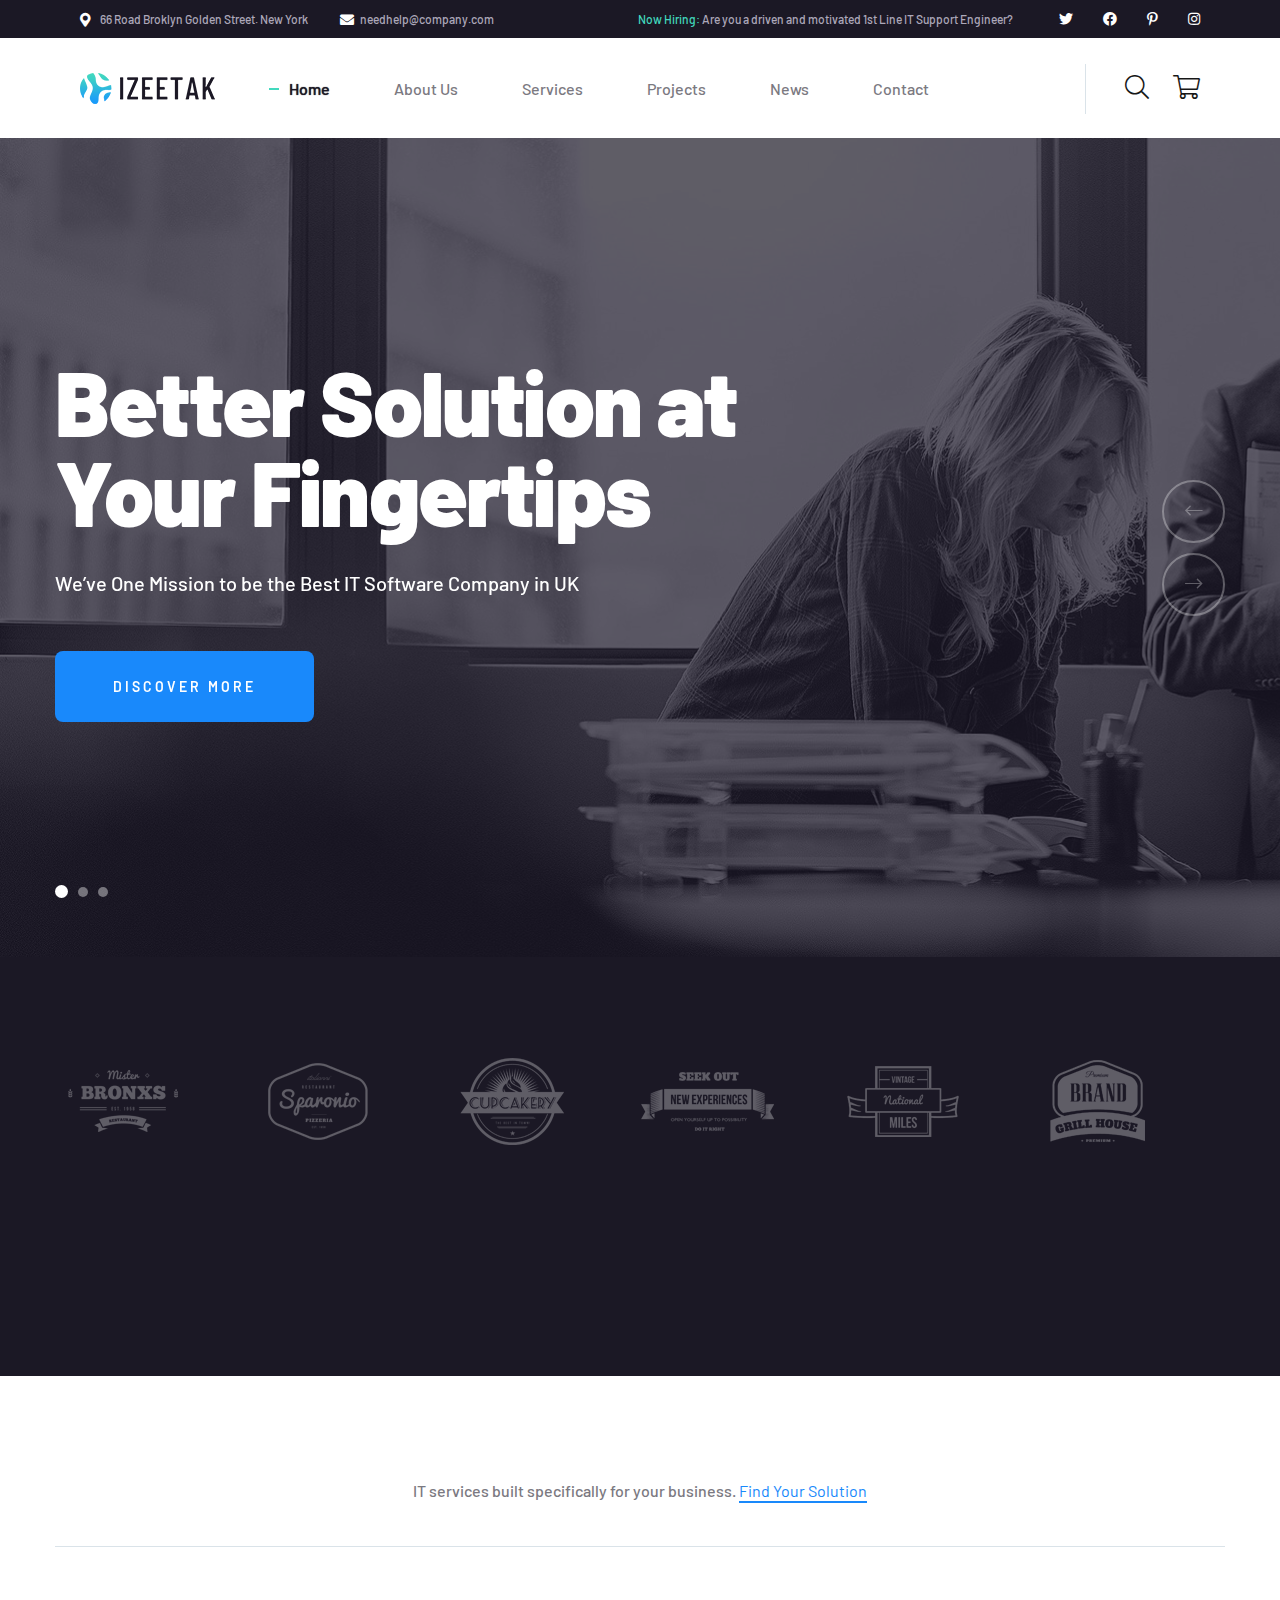
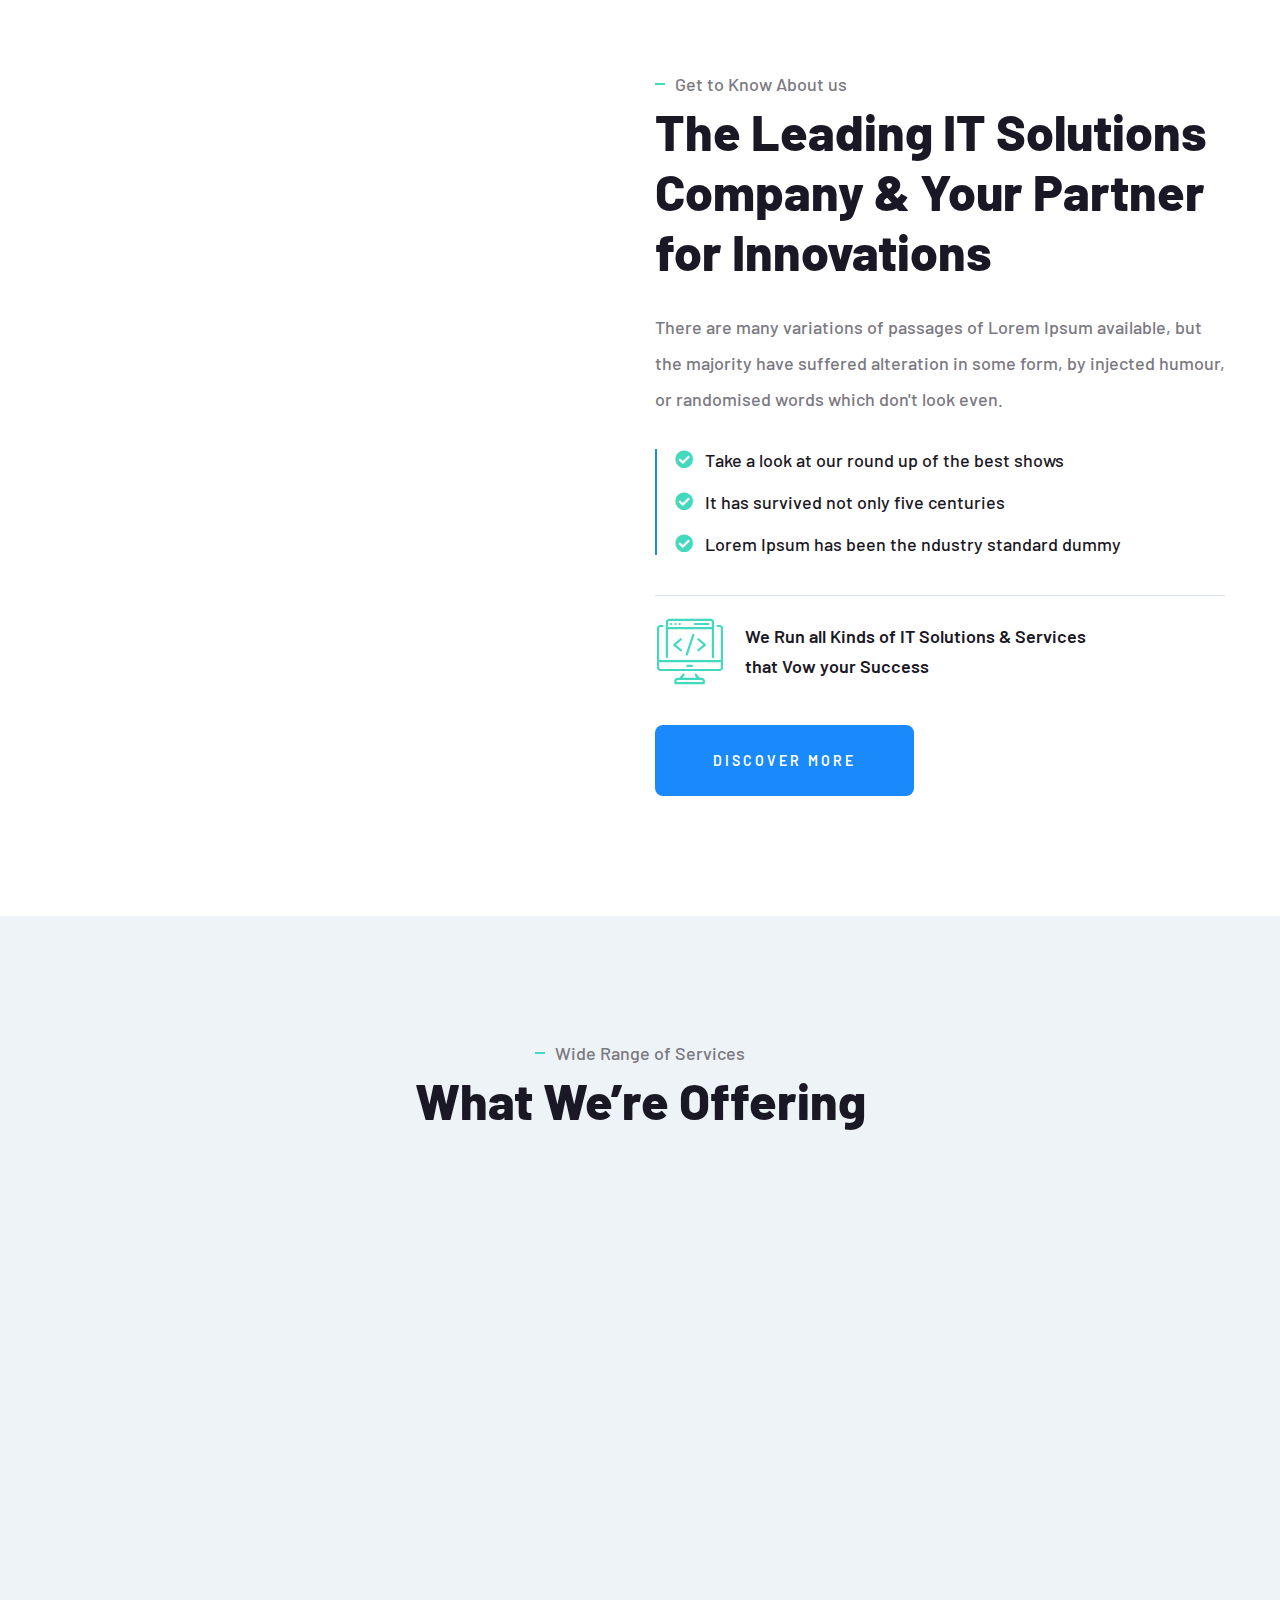
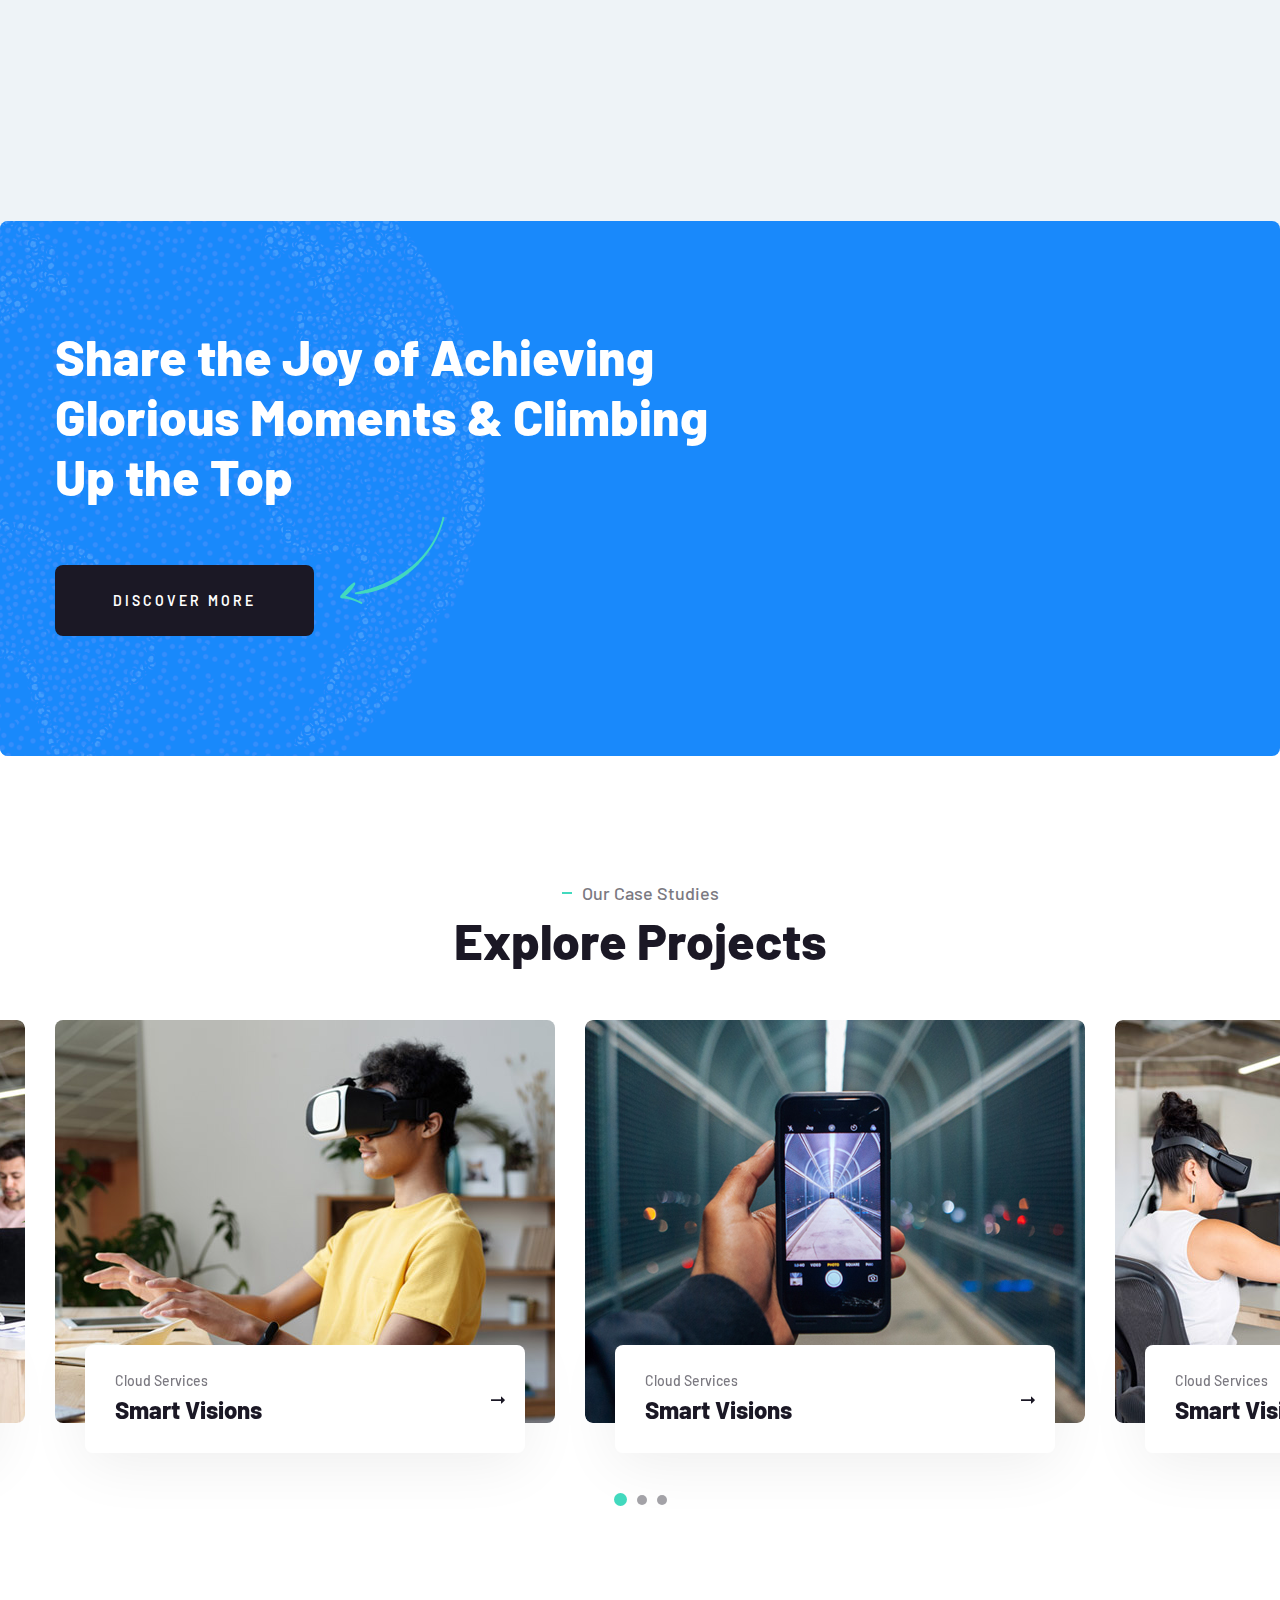
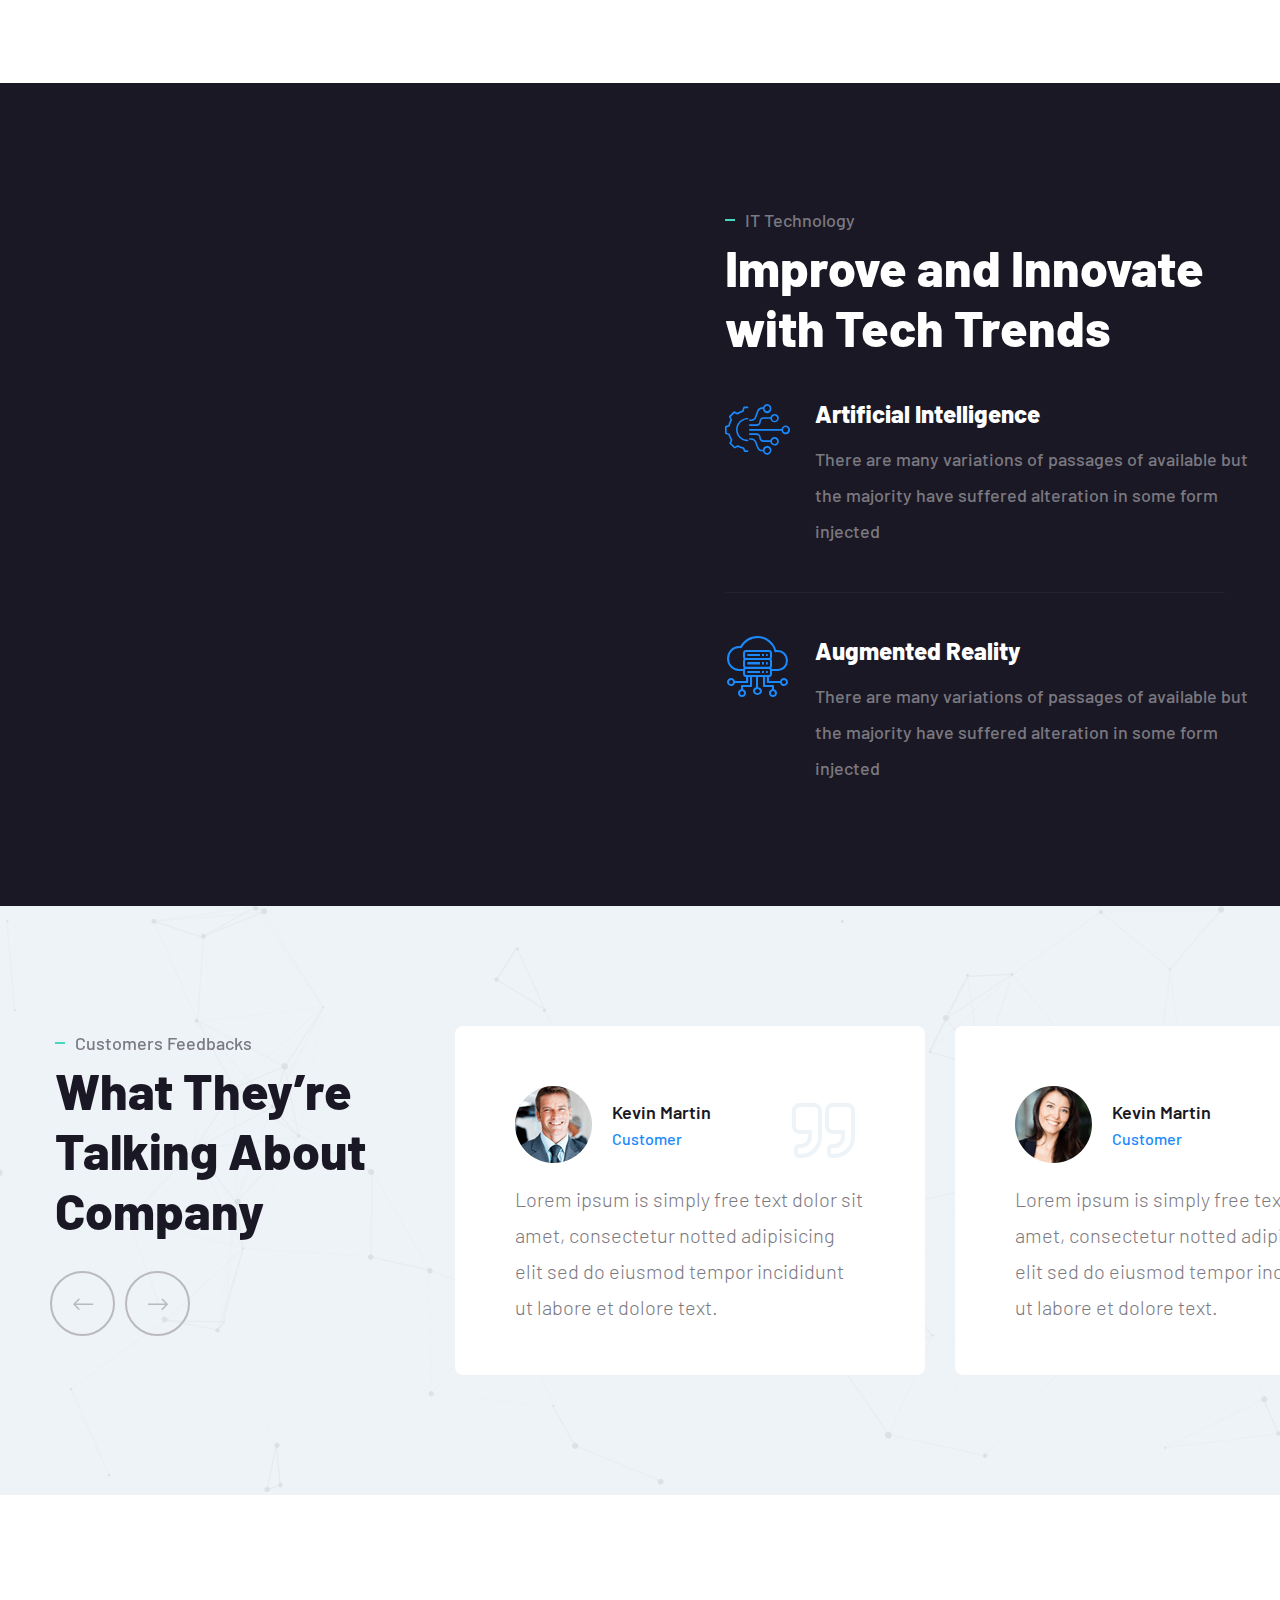
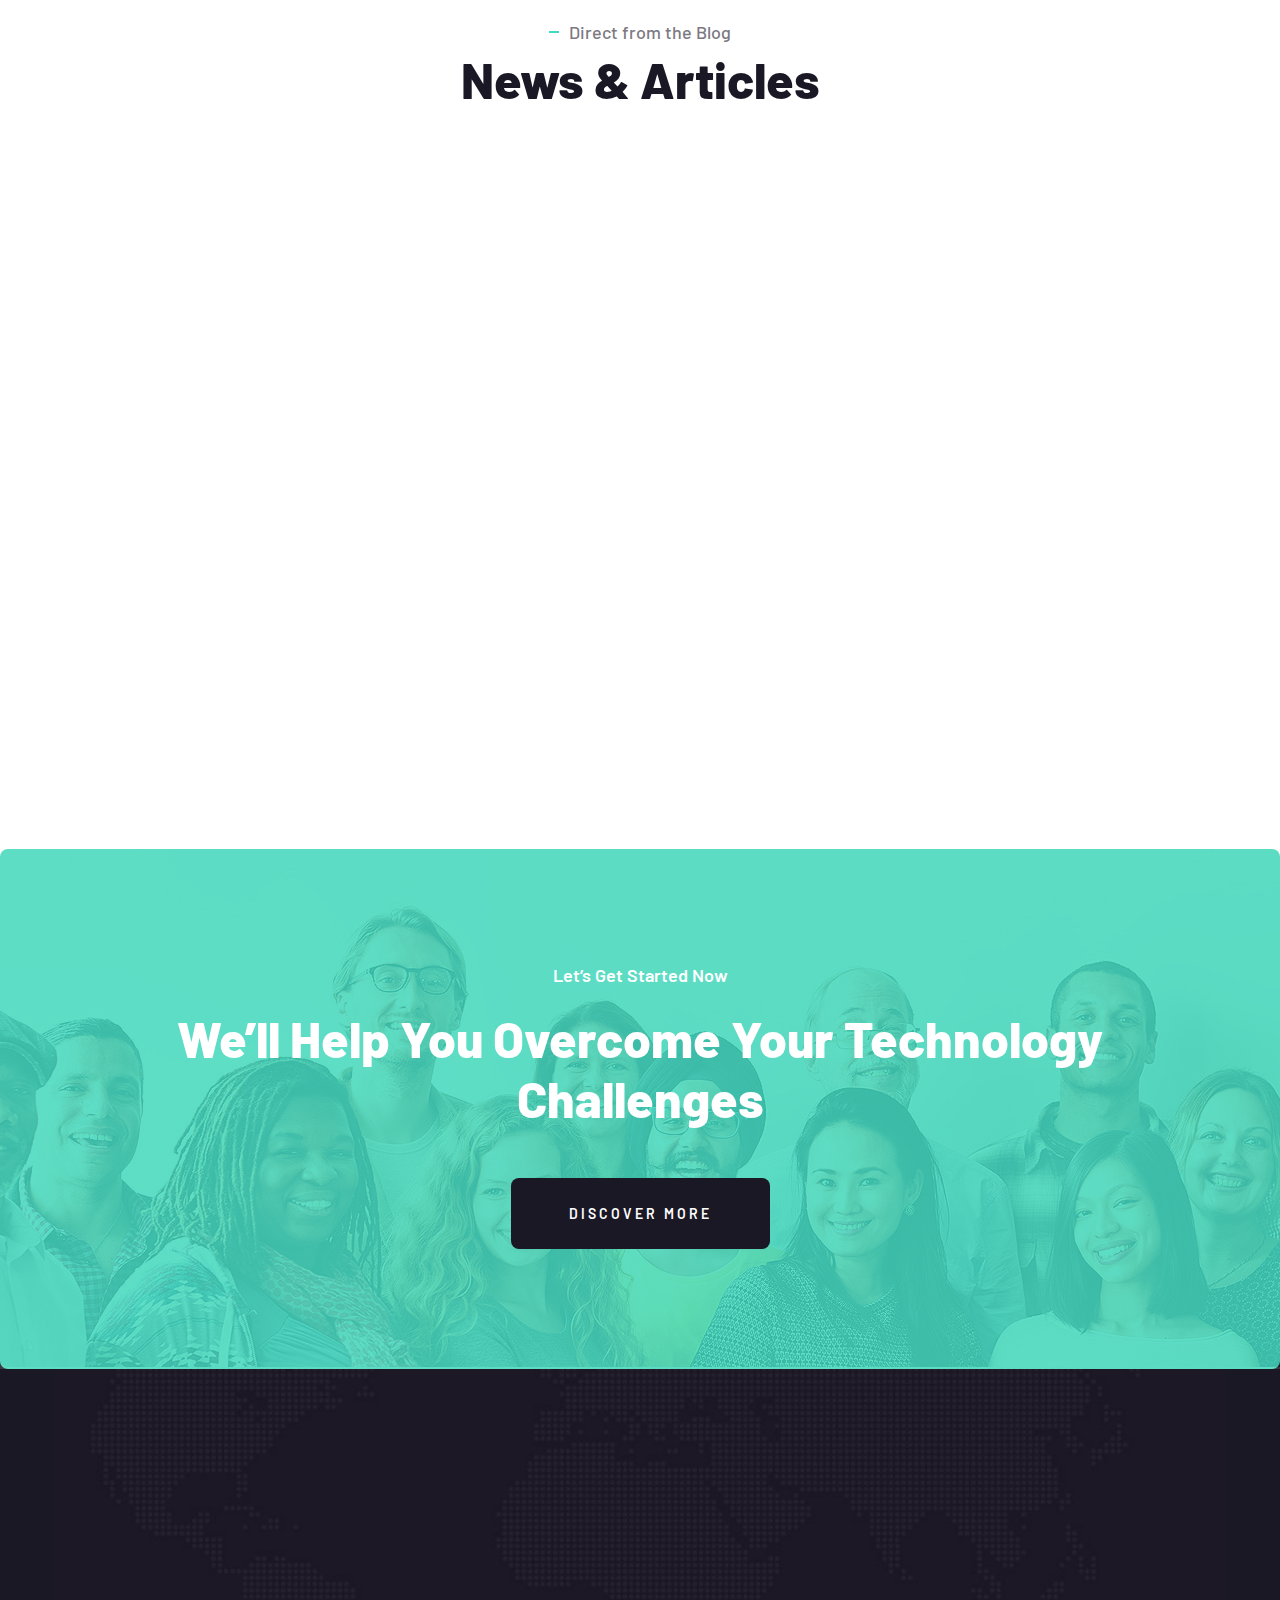
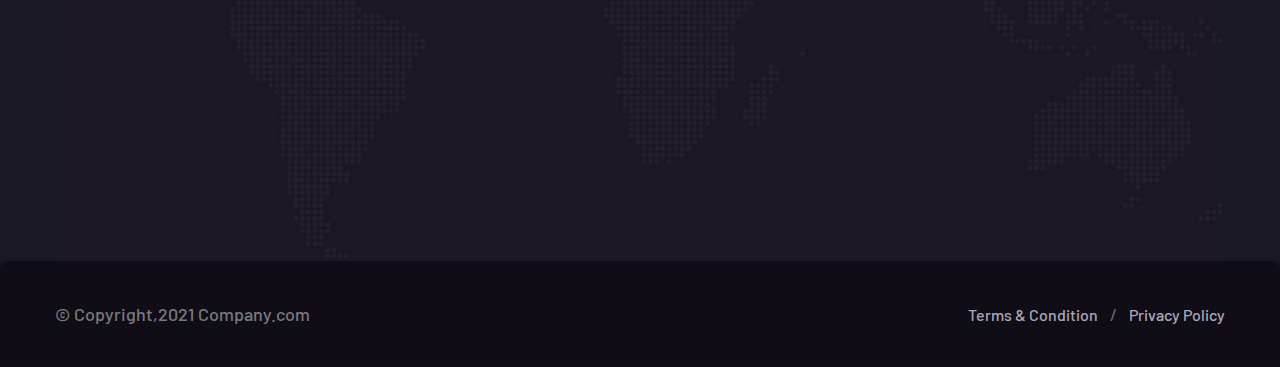
<file: index.html>
<!DOCTYPE html>
<html lang="en">

<head>
    <meta charset="UTF-8">
    <meta http-equiv="X-UA-Compatible" content="IE=edge">
    <meta name="viewport" content="width=device-width, initial-scale=1.0">
    <title>Home</title>
    <link rel="stylesheet" href="assets/css/styles.css">
    <link rel="stylesheet" href="assets/css/responsive.css">
</head>

<body>
    <div id="loader-wrapper">
        <div id="loader"></div>

        <div class="loader-section section-left"></div>
        <div class="loader-section section-right"></div>

    </div>

    <div class="header-top d-flex align-items-center black-bg-color">
        <ul class="header-top-left d-flex align-items-center">
            <li class="top-left-location icon locations font-size-12">
                <p class="gray-text-color font-weight-500">66 Road Broklyn Golden Street. New York</p>
            </li>
            <li class="top-left-message icon message font-size-12">
                <p class="gray-text-color font-weight-500">needhelp@company.com</p>
            </li>
        </ul>
        <ul class="header-top-right ml-auto d-flex align-items-center">
            <li class="top-right-hiring font-size-12 font-weight-500 gray-text-color">
                <p><span class="green-text-color">Now Hiring:</span> Are you a driven and motivated 1st Line IT Support
                    Engineer?</p>
            </li>
            <li class="top-right-social">
                <a class="white-text-color hover-green-color" href="#"><i class="fab fa-twitter"></i></a>
                <a class="white-text-color hover-green-color" href="#"><i class="fab fa-facebook"></i></a>
                <a class="white-text-color hover-green-color" href="#"><i class="fab fa-pinterest-p"></i></a>
                <a class="white-text-color hover-green-color" href="#"><i class="fab fa-instagram"></i></a>
            </li>
        </ul>
    </div>
    <!-- /.header-top -->
    <nav class="nav">
        <div class="nav-logo">
            <a href="#"><img src="assets/img/common_image/logo.png" alt="logo"></a>
        </div>
        <div class="nav-list-navigator">
            <ul class="nav-list">
                <li class="list-item active"><a href="#!" class="nav-link text-white">Home</a>
                    <ul class="sub-menu">
                        <li><a href="index.html">Home 1</a></li>
                        <li><a href="index2.html">Home 2</a></li>
                    </ul>
                </li>
                <li class="list-item"><a href="About.html" class="nav-link text-white">About Us</a>
                </li>
                <li class="list-item"><a href="#!" class="nav-link text-white">Services</a>
                    <ul class="sub-menu">
                        <li><a href="Services.html">Services</a></li>
                        <li><a href="Services_Detail.html">Services Details</a></li>
                    </ul>
                </li>
                <li class="list-item"><a href="#!" class="nav-link text-white">Projects</a>
                    <ul class="sub-menu">
                        <li><a href="Projects.html">Projects</a></li>
                        <li><a href="Projects_Detail.html">Projects Details</a></li>
                    </ul>
                </li>
                <li class="list-item"><a href="#!" class="nav-link text-white">News</a>
                    <ul class="sub-menu">
                        <li><a href="News.html">News</a></li>
                        <li><a href="News_Detail.html">News Details</a></li>
                    </ul>
                </li>
                <li class="list-item"><a href="Contact.html" class="nav-link text-white">Contact</a></li>
            </ul>
            <a href="#!" class="mobile-nav-toggler"><i class="fas fa-bars"></i></a>
        </div>
        <div class="nav-contact">
            <div class="phone">
                <img class="animated tada" src="assets/img/common_image/phone-icon.png" alt="phone">
            </div>
            <div class="contact-content">
                <p class="gray-text-color font-size-14">Have any questions?</p>
                <p class="black-text-color font-size-16">Free: + 92 666 888 0000</p>
            </div>
            <div class="contact-search-cart">
                <a class="black-text-color" href="#"><i class="fal fa-search"></i></a>
                <a class="black-text-color" href="#"><i class="fal fa-shopping-cart"></i></a>
            </div>
        </div>
    </nav>
    <!-- /.nav -->

    <div class="mobile-nav">
        <div class="mobile-nav-overlay"></div>
        <div class="mobile-nav-content">
            <a href="#!" class="nav-mobile-close"><i class="far fa-times"></i></a>
            <div class="mobile-logo">
                <a href="#"> <img src="assets/img/common_image/logo-footer.png" alt="logo"></a>
            </div>
            <div class="mobile-nav-container">
                <ul class="mobile-list">
                    <li class="list-item"><a href="#!" class="nav-link text-white">Home
                            <button>
                                <i class="fas fa-angle-down"></i>
                            </button>

                        </a>
                        <ul class="sub-menu">
                            <li><a href="index.html">Home 1</a></li>
                            <li><a href="index2.html">Home 2</a></li>
                        </ul>
                    </li>
                    <li class="list-item"><a href="About.html" class="nav-link text-white">About Us</a>
                    </li>
                    <li class="list-item"><a href="#!" class="nav-link text-white">Services
                            <button>
                                <i class="fas fa-angle-down"></i>
                            </button>
                        </a>
                        <ul class="sub-menu">
                            <li><a href="Services.html">Services</a></li>
                            <li><a href="Services_Detail.html">Services Details</a></li>
                        </ul>
                    </li>
                    <li class="list-item"><a href="#!" class="nav-link text-white">Projects
                            <button>
                                <i class="fas fa-angle-down"></i>
                            </button>
                        </a>
                        <ul class="sub-menu">
                            <li><a href="Projects.html">Projects</a></li>
                            <li><a href="Projects_Detail.html">Projects Details</a></li>
                        </ul>
                    </li>
                    <li class="list-item"><a href="#!" class="nav-link text-white">News
                            <button>
                                <i class="fas fa-angle-down"></i>
                            </button>
                        </a>
                        <ul class="sub-menu">
                            <li><a href="News.html">News</a></li>
                            <li><a href="News_Detail.html">News Details</a></li>
                        </ul>
                    </li>
                    <li class="list-item"><a href="Contact.html" class="nav-link text-white">Contact</a></li>
                </ul>
            </div>
            <ul class="mobile-contact-list">
                <li class="top-left-message icon message font-size-14">
                    <p class="white-text-color font-weight-500">needhelp@company.com</p>
                </li>
                <li class="top-left-message icon phone-mobile font-size-14">
                    <p class="white-text-color font-weight-500">needhelp@company.com</p>
                </li>
            </ul>
            <ul class="social-media-icons">
                <li>
                    <a href="#">
                        <i class="fab fa-twitter icon"></i></a>
                </li>
                <li>
                    <a href="#"><i class="fab fa-facebook icon"></i></a>
                </li>
                <li>
                    <a href="#"><i class="fab fa-pinterest-p icon"></i></a>
                </li>
                <li>
                    <a href="#"><i class="fab fa-instagram icon"></i></a>
                </li>

            </ul>
        </div>
    </div>
    <!-- /.mobile-nav -->


    <div class="home-carousel">
        <div class="owl-carousel owl-theme">
            <div class="home-slider-1 home-slider">
                <div class="improve-one-bg"></div>
                <div class="slider-shape wow slideInRight" data-wow-duration="1.5s">
                    <img src="assets/img/Page_Home/main-slider-shape-1.png" alt>
                </div>
                <div class="container">
                    <div class="slider-content">
                        <h2>Better Solution at <br> Your Fingertips</h2>
                        <p>We’ve One Mission to be the Best IT Software Company in UK</p>
                        <a href="#" class="btn big-btn">Discover More</a>
                    </div>
                </div>
            </div>
            <div class="home-slider-2 home-slider">
                <div class="improve-one-bg"></div>
                <div class="slider-shape wow slideInRight" data-wow-duration="1.5s">
                    <img src="assets/img/Page_Home/main-slider-shape-1.png" alt>
                </div>
                <div class="container">
                    <div class="slider-content">
                        <h2>Better Solution at <br> Your Fingertips</h2>
                        <p>We’ve One Mission to be the Best IT Software Company in UK</p>
                        <a href="#" class="btn big-btn">Discover More</a>
                    </div>
                </div>
            </div>
            <div class="home-slider-3 home-slider">
                <div class="improve-one-bg"></div>
                <div class="slider-shape wow slideInRight" data-wow-duration="1.5s">
                    <img src="assets/img/Page_Home/main-slider-shape-1.png" alt>
                </div>
                <div class="container">
                    <div class="slider-content">
                        <h2>Better Solution at <br> Your Fingertips</h2>
                        <p>We’ve One Mission to be the Best IT Software Company in UK</p>
                        <a href="#" class="btn big-btn">Discover More</a>
                    </div>
                </div>
            </div>
        </div>
    </div>
    <!-- /.improve-one -->



    <div class="branding branding-one black-bg-color">
        <div class="container">
            <div class="row">
                <div class="col-lg-12">
                    <div class="branding-carousel">
                        <div class="owl-carousel owl-theme">
                            <a href="#">
                                <div class="branding-logo"><img src="assets/img/Page_About/brand-1-1.png" alt></div>
                            </a>
                            <a href="#">
                                <div class="branding-logo"><img src="assets/img/Page_About/brand-1-2.png" alt></div>
                            </a>
                            <a href="#">
                                <div class="branding-logo"><img src="assets/img/Page_About/brand-1-3.png" alt></div>
                            </a>
                            <a href="#">
                                <div class="branding-logo"><img src="assets/img/Page_About/brand-1-4.png" alt></div>
                            </a>
                            <a href="#">
                                <div class="branding-logo"><img src="assets/img/Page_About/brand-1-5.png" alt></div>
                            </a>
                            <a href="#">
                                <div class="branding-logo"><img src="assets/img/Page_About/brand-1-6.png" alt></div>
                            </a>
                            <a href="#">
                                <div class="branding-logo"><img src="assets/img/Page_About/brand-1-1.png" alt></div>
                            </a>
                            <a href="#">
                                <div class="branding-logo"><img src="assets/img/Page_About/brand-1-2.png" alt></div>
                            </a>
                            <a href="#">
                                <div class="branding-logo"><img src="assets/img/Page_About/brand-1-3.png" alt></div>
                            </a>
                            <a href="#">
                                <div class="branding-logo"><img src="assets/img/Page_About/brand-1-4.png" alt></div>
                            </a>
                            <a href="#">
                                <div class="branding-logo"><img src="assets/img/Page_About/brand-1-5.png" alt></div>
                            </a>
                            <a href="#">
                                <div class="branding-logo"><img src="assets/img/Page_About/brand-1-6.png" alt></div>
                            </a>
                        </div>
                    </div>
                </div>
            </div>
        </div>
    </div>
    <!-- /.branding-one -->

    <div class="feature-one">
        <div class="container">
            <div class="feature-one-top">
                <div class="row">
                    <div class="col-xl-4 col-lg-4 wow fadeInUp" data-wow-delay="0.1s">
                        <div class="feature-item">
                            <div class="item-icon">
                                <span class="icon-coding"></span>
                            </div>
                            <div class="item-content">
                                <h3>IT Management</h3>
                                <p>Lorem ipsum is simply of free text dolor.</p>
                            </div>
                        </div>
                    </div>
                    <div class="col-xl-4 col-lg-4 wow fadeInUp" data-wow-delay="0.2s">
                        <div class="feature-item">
                            <div class="item-icon">
                                <span class="icon-cyber-security"></span>
                            </div>
                            <div class="item-content">
                                <h3>IT Management</h3>
                                <p>Lorem ipsum is simply of free text dolor.</p>
                            </div>
                        </div>
                    </div>
                    <div class="col-xl-4 col-lg-4 wow fadeInUp" data-wow-delay="0.3s">
                        <div class="feature-item">
                            <div class="item-icon">
                                <span class="icon-laptop"></span>
                            </div>
                            <div class="item-content">
                                <h3>IT Management</h3>
                                <p>Lorem ipsum is simply of free text dolor.</p>
                            </div>
                        </div>
                    </div>
                </div>
            </div>
            <div class="feature-one-bottom">
                <div class="find-inner text-center">
                    <p class="font-size-16">IT services built specifically for your business. <a
                            href="contact.html">Find Your
                            Solution</a>
                    </p>
                </div>
            </div>
        </div>
    </div>
    <!-- /.feature-one -->

    <div class="about-one section">
        <div class="container">
            <div class="row">
                <div class="col-xl-6 wow slideInLeft" data-wow-delay="0.1s" data-wow-duration="2.5s">
                    <div class="about-one-left">
                        <div class="about-one-img-box">
                            <div class="about-one-img circle-animation">
                                <img src="assets/img/Page_Home/about-one-img-1.jpg" alt>
                            </div>
                            <div class="about-one-img-small">
                                <img src="assets/img/Page_Home/about-one-small-img.jpg" alt>
                            </div>
                        </div>
                    </div>
                </div>
                <div class="col-xl-6">
                    <div class="about-one-right">
                        <div class="izeetak-heading">
                            <span class="pre-heading">Get to Know About us</span>
                            <h2 class="section-heading">The Leading IT Solutions Company & Your Partner for Innovations
                            </h2>
                        </div>
                        <p>There are many variations of passages of Lorem Ipsum available, but the majority have
                            suffered alteration in some form, by injected humour, or randomised words which don't look
                            even.</p>
                        <ul class="izeetak-list style-1">
                            <li>Take a look at our round up of the best shows</li>
                            <li>It has survived not only five centuries</li>
                            <li>Lorem Ipsum has been the ndustry standard dummy</li>
                        </ul>
                        <div class="about-one-solutions">
                            <div class="about-one-solutions-icon">
                                <span class="icon-coding green-text-color"></span>
                            </div>
                            <div class="about-one-solutions-content">
                                <p class="black-text-color-2 font-weight-600">We Run all Kinds of IT Solutions &
                                    Services
                                    <br> that Vow your Success
                                </p>
                            </div>
                        </div>
                        <a href="#" class="btn big-btn">Discover More</a>
                    </div>
                </div>
            </div>
        </div>
    </div>
    <!-- /.about-one -->

    <div class="services offer-section gray-bg-color section">
        <div class="container">
            <div class="izeetak-heading text-center">
                <span class="pre-heading">Wide Range of Services</span>
                <h2 class="section-heading">What We’re Offering</h2>
            </div>
            <div class="services-boxes">
                <div class="row">
                    <div class="col-xl-4 col-lg-4 wow fadeInLeft" data-wow-delay="0.8s">
                        <div class="services-box text-center">
                            <div class="box-icon">
                                <span class="icon-laptop"></span>
                            </div>
                            <h3 class="box-title">
                                <a href="#">IT Consulting <br> Services</a>
                            </h3>
                            <p class="box-text">There are many variations of passages of lorem im available,
                                but majority suffered</p>
                            <div class="box-arrow">
                                <a href="#"><i class="fal fa-long-arrow-right"></i></a>
                            </div>
                        </div>
                    </div>
                    <div class="col-xl-4 col-lg-4 wow fadeInUp" data-wow-delay="0.9s">
                        <div class="services-box text-center">
                            <div class="box-icon">
                                <span class="icon-laptop"></span>
                            </div>
                            <h3 class="box-title">
                                <a href="#">IT Consulting <br> Services</a>
                            </h3>
                            <p class="box-text">There are many variations of passages of lorem im available,
                                but majority suffered</p>
                            <div class="box-arrow">
                                <a href="#"><i class="fal fa-long-arrow-right"></i></a>
                            </div>
                        </div>
                    </div>
                    <div class="col-xl-4 col-lg-4 wow fadeInRight" data-wow-delay="0.8s">
                        <div class="services-box text-center">
                            <div class="box-icon">
                                <span class="icon-laptop"></span>
                            </div>
                            <h3 class="box-title">
                                <a href="#">IT Consulting <br> Services</a>
                            </h3>
                            <p class="box-text">There are many variations of passages of lorem im available,
                                but majority suffered</p>
                            <div class="box-arrow">
                                <a href="#"><i class="fal fa-long-arrow-right"></i></a>
                            </div>
                        </div>
                    </div>
                </div>
            </div>
        </div>
    </div>
    <!-- /.services -->

    <div class="share-the-joy">
        <div class="share-the-joy-inner">
            <div class="joy-map"></div>
            <div class="container">
                <div class="row">
                    <div class="col-lg-7">
                        <div class="share-the-joy-left">
                            <h2 class="white-text-color">Share the Joy of Achieving Glorious Moments & Climbing Up the
                                Top
                            </h2>
                            <a href="#" class="btn big-btn black-bg-btn">Discover More</a>
                            <div class="share-the-joy-shape">
                                <img src="assets/img/Page_Home/share-the-joy-shape-1.png" alt>
                            </div>
                        </div>
                    </div>
                    <div class="col-lg-5">
                        <div class="share-the-joy-right ">
                            <div class="share-the-joy-box">
                                <div class="share-the-joy-img wow fadeInRight" data-wow-duration="1.5s">
                                    <img src="assets/img/Page_Home/share-the-joy-img-1.png" alt>
                                </div>
                                <div class="share-the-joy-trust wow fadeIn" data-wow-duration="1.5s">
                                    <span class="icon-monitor"></span>
                                    <div class="share-the-joy-content">
                                        <p>Trusted by</p>
                                        <h3 class="font-size-20 font-weight-800">8800</h3>
                                    </div>
                                </div>
                            </div>
                        </div>
                    </div>
                </div>
            </div>
        </div>
    </div>
    <!-- /.share-the-joy -->

    <div class="project-one">
        <div class="container">
            <div class="izeetak-heading text-center margin-bottom-50">
                <span class="pre-heading">Our Case Studies</span>
                <h2 class="section-heading">Explore Projects</h2>
            </div>
            <div class="row">
                <div class="col-lg-12">
                    <div class="project-one-carousel">
                        <div class="owl-carousel owl-theme">
                            <div class="similar-work-item">
                                <div class="item-image">
                                    <img src="assets/img/Page_Home/project-one-img-1.jpg" alt="project">
                                </div>
                                <div class="item-content">
                                    <p class="font-size-14">Cloud Services</p>
                                    <h2 class="font-size-24"><a href="#">Smart Visions</a></h2>
                                    <div class="item-arrow">
                                        <a href="#"><i class="far fa-long-arrow-alt-right"></i></a>
                                    </div>
                                </div>
                            </div>
                            <div class="similar-work-item">
                                <div class="item-image">
                                    <img src="assets/img/Page_Home/project-one-img-2.jpg" alt="project">
                                </div>
                                <div class="item-content">
                                    <p class="font-size-14">Cloud Services</p>
                                    <h2 class="font-size-24"><a href="#">Smart Visions</a></h2>
                                    <div class="item-arrow">
                                        <a href="#"><i class="far fa-long-arrow-alt-right"></i></a>
                                    </div>
                                </div>
                            </div>
                            <div class="similar-work-item">
                                <div class="item-image">
                                    <img src="assets/img/Page_Home/project-one-img-3.jpg" alt="project">
                                </div>
                                <div class="item-content">
                                    <p class="font-size-14">Cloud Services</p>
                                    <h2 class="font-size-24"><a href="#">Smart Visions</a></h2>
                                    <div class="item-arrow">
                                        <a href="#"><i class="far fa-long-arrow-alt-right"></i></a>
                                    </div>
                                </div>
                            </div>
                        </div>
                    </div>
                </div>
            </div>
        </div>
    </div>
    <!-- /.project-one -->

    <div class="improve-one">
        <div class="improve-one-bg"></div>
        <div class="container">
            <div class="row">
                <div class="col-xl-6 wow slideInLeft" data-wow-delay="0.1s" data-wow-duration="2.5s">
                    <div class="improve-one-left">
                        <div class="improve-one-img-box">
                            <div class="improve-one-img shine-animation">
                                <img src="assets/img/Page_Home/improve-one-img-1.jpg" alt>
                            </div>
                            <div class="improve-one-complete">
                                <p>8008 Projects are completed</p>
                            </div>
                        </div>
                    </div>
                </div>
                <div class="col-xl-6">
                    <div class="improve-one-right">
                        <div class="izeetak-heading margin-bottom-40">
                            <span class="pre-heading">IT Technology</span>
                            <h2 class="section-heading white-text-color">Improve and Innovate with Tech Trends</h2>
                        </div>
                        <ul class="improve-one-list">
                            <li>
                                <div class="icon">
                                    <span class="icon-artificial-intelligence blue-text-color font-size-65"></span>
                                </div>
                                <div class="text">
                                    <h3>Artificial Intelligence</h3>
                                    <p>There are many variations of passages of available but the majority have suffered
                                        alteration in some form injected</p>
                                </div>
                            </li>
                            <li>
                                <div class="icon">
                                    <span class="icon-server blue-text-color font-size-65"></span>
                                </div>
                                <div class="text">
                                    <h3>Augmented Reality</h3>
                                    <p>There are many variations of passages of available but the majority have suffered
                                        alteration in some form injected</p>
                                </div>
                            </li>
                        </ul>
                    </div>
                </div>
            </div>
        </div>
    </div>
    <!-- /.improve-one -->

    <div class="customer-feedback">
        <div id="particles-js"></div>
        <div class="container">
            <div class="row">
                <div class="col-lg-4">
                    <div class="customer-left">
                        <div class="izeetak-heading ">
                            <span class="pre-heading">Customers Feedbacks</span>
                            <h2 class="section-heading">What They’re Talking About Company</h2>
                        </div>
                    </div>
                </div>
                <div class="col-lg-8">
                    <div class="customer-right">
                        <div class="customer-carousel">
                            <div class="owl-carousel owl-theme">
                                <div class="customer-item">
                                    <div class="customer-info">
                                        <div class="customer-img">
                                            <img src="assets/img/Page_About/testimonial-one-img-1.png" alt>
                                        </div>
                                        <div class="customer-details">
                                            <h5>Kevin Martin</h5>
                                            <p>Customer</p>
                                        </div>
                                    </div>
                                    <div class="customer-text">
                                        <p>Lorem ipsum is simply free text dolor sit amet,
                                            consectetur notted adipisicing elit sed do eiusmod tempor incididunt ut
                                            labore
                                            et dolore text.</p>
                                    </div>
                                </div>
                                <div class="customer-item">
                                    <div class="customer-info">
                                        <div class="customer-img">
                                            <img src="assets/img/Page_About/testimonial-one-img-2.png" alt>
                                        </div>
                                        <div class="customer-details">
                                            <h5>Kevin Martin</h5>
                                            <p>Customer</p>
                                        </div>
                                    </div>
                                    <div class="customer-text">
                                        <p>Lorem ipsum is simply free text dolor sit amet,
                                            consectetur notted adipisicing elit sed do eiusmod tempor incididunt ut
                                            labore
                                            et dolore text.</p>
                                    </div>
                                </div>
                                <div class="customer-item">
                                    <div class="customer-info">
                                        <div class="customer-img">
                                            <img src="assets/img/Page_About/testimonial-one-img-3.png" alt>
                                        </div>
                                        <div class="customer-details">
                                            <h5>John Smith</h5>
                                            <p>Customer</p>
                                        </div>
                                    </div>
                                    <div class="customer-text">
                                        <p>Lorem ipsum is simply free text dolor sit amet,
                                            consectetur notted adipisicing elit sed do eiusmod tempor incididunt ut
                                            labore
                                            et dolore text.</p>
                                    </div>
                                </div>
                            </div>
                        </div>
                    </div>
                </div>
            </div>
        </div>
    </div>
    <!-- /.customer-feedback -->

    <div class="news-one section">
        <div class="container">
            <div class="izeetak-heading text-center margin-bottom-50">
                <span class="pre-heading">Direct from the Blog</span>
                <h2 class="section-heading">News & Articles</h2>
            </div>
            <div class="row">
                <div class="col-xl-4 col-lg-6 wow fadeInLeft" data-wow-delay="0.1s">
                    <div class="news-box">
                        <div class="box-image content-image">
                            <img src="assets/img/common_image/news-page-img-1.jpg" alt="page-picture">
                            <div class="content-date">
                                <p class="font-weight-800 font-size-14">20 <br> Aug</p>
                            </div>
                        </div>
                        <div class="box-content">
                            <div class="content-meta font-size-14">
                                <p class="meta meta-admin font-weight-500">by admin</p>
                                <p class="meta meta-comment font-weight-500">2 Comments</p>
                            </div>
                            <h3> <a class="box-title" href="News_Detail.html">What is Holding Back the
                                    IT Solution Industry?</a></h3>
                            <p class="box-desc">Lorem ipsum is simply free text used by copytyping refreshing.</p>
                            <a href="#" class="box-read">Read More</a>
                        </div>
                    </div>
                </div>
                <div class="col-xl-4 col-lg-6 wow fadeInUp" data-wow-delay="0.2s">
                    <div class="news-box">
                        <div class="box-image content-image">
                            <img src="assets/img/common_image/news-page-img-2.jpg" alt="page-picture">
                            <div class="content-date">
                                <p class="font-weight-800 font-size-14">20 <br> Aug</p>
                            </div>
                        </div>
                        <div class="box-content">
                            <div class="content-meta font-size-14">
                                <p class="meta meta-admin font-weight-500">by admin</p>
                                <p class="meta meta-comment font-weight-500">2 Comments</p>
                            </div>
                            <h3> <a class="box-title" href="News_Detail.html">What is Holding Back the
                                    IT Solution Industry?</a></h3>
                            <p class="box-desc">Lorem ipsum is simply free text used by copytyping refreshing.</p>
                            <a href="#" class="box-read">Read More</a>
                        </div>
                    </div>
                </div>
                <div class="col-xl-4 col-lg-6 wow fadeInRight" data-wow-delay="0.3s">
                    <div class="news-box">
                        <div class="box-image content-image">
                            <img src="assets/img/common_image/news-page-img-3.jpg" alt="page-picture">
                            <div class="content-date">
                                <p class="font-weight-800 font-size-14">20 <br> Aug</p>
                            </div>
                        </div>
                        <div class="box-content">
                            <div class="content-meta font-size-14">
                                <p class="meta meta-admin font-weight-500">by admin</p>
                                <p class="meta meta-comment font-weight-500">2 Comments</p>
                            </div>
                            <h3> <a class="box-title" href="News_Detail.html">What is Holding Back the
                                    IT Solution Industry?</a></h3>
                            <p class="box-desc">Lorem ipsum is simply free text used by copytyping refreshing.</p>
                            <a href="#" class="box-read">Read More</a>
                        </div>
                    </div>
                </div>
            </div>
        </div>
    </div>
    <!-- /.news-one -->

    <div class="cta-one">
        <div class="cta-one-container">
            <div class="cta-one-bg"></div>
            <div class="container">
                <div class="row">
                    <div class="col-lg-12">
                        <div class="cta-one-inner text-center">
                            <p class="white-text-color">Let’s Get Started Now</p>
                            <h2 class="white-text-color">We’ll Help You Overcome Your
                                Technology Challenges</h2>
                            <a href="#" class="btn big-btn black-bg-btn">Discover More</a>
                        </div>
                    </div>
                </div>
            </div>
        </div>
    </div>
    <!-- /.cta-one -->


    <footer class="footer site-footer-index">
        <div class="container">
            <div class="footer-top">
                <div class="row">
                    <div class="col-xl-3 col-lg-6 col-md-6 wow fadeInUp" data-wow-delay="0.1s">
                        <div class="footer-widget footer-widget-about">
                            <div class="footer-logo">
                                <img src="assets/img/common_image/logo-footer.png" alt="logo">
                            </div>
                            <p class="font-size-16 widget-about-text font-weight-500">There are many vari of pass of
                                lorem ipsum availab
                                but the
                                majority
                                have suffered in some
                                forms.</p>
                            <ul class="social-media-icons style-2">
                                <li>
                                    <a href="#">
                                        <i class="fab fa-twitter icon"></i></a>
                                </li>
                                <li>
                                    <a href="#"><i class="fab fa-facebook icon"></i></a>
                                </li>
                                <li>
                                    <a href="#"><i class="fab fa-pinterest-p icon"></i></a>
                                </li>
                                <li>
                                    <a href="#"><i class="fab fa-instagram icon"></i></a>
                                </li>

                            </ul>
                        </div>
                    </div>
                    <div class="col-xl-3 col-lg-6 col-md-6 wow fadeInUp" data-wow-delay="0.1s">
                        <div class="footer-widget footer-widget-link">
                            <h5 class="white-text-color">Links</h5>
                            <div class="links-container display-flex">
                                <ul class="link-lists">
                                    <li><a href="#">About</a></li>
                                    <li><a href="#">Leadership Team</a></li>
                                    <li><a href="#">IT Blog</a></li>
                                    <li><a href="#">Case Studies</a></li>
                                    <li><a href="#">Locations</a></li>
                                </ul>
                                <ul class="link-lists">
                                    <li><a href="#">Managed IT</a></li>
                                    <li><a href="#">IT Support</a></li>
                                    <li><a href="#">IT Consultancy</a></li>
                                    <li><a href="#">Clound Computing</a></li>
                                </ul>
                            </div>
                        </div>
                    </div>
                    <div class="col-xl-3 col-lg-6 col-md-6 wow fadeInUp" data-wow-delay="0.1s">
                        <div class="footer-widget footer-widget-contact">
                            <h5 class="white-text-color">Contact</h5>
                            <p class="font-size-16 font-weight-500">66 Road Broklyn Street, 600 <br> New York,
                                USA</p>
                            <ul class="footer-widget-info-phone">
                                <li class="icon message font-size-16">
                                    <p class="white-text-color font-weight-500">needhelp@company.com</p>
                                </li>
                                <li class="icon phone font-size-16">
                                    <p class="white-text-color font-weight-500">+92 668 888 0000</p>
                                </li>
                            </ul>
                        </div>
                    </div>
                    <div class="col-xl-3 col-lg-6 col-md-6 wow fadeInUp" data-wow-delay="0.1s">
                        <div class="footer-widget footer-widget-newsletter">
                            <h5 class="white-text-color">Newsletter</h5>
                            <p class="font-size-16">Subscribe to our newsletter for daily
                                new and updates</p>
                            <div class="newsletter-input-box">
                                <input type="email" placeholder="Email address" name="EMAIL">
                                <button type="submit" class="footer-newsletter-btn">Send</button>
                            </div>
                        </div>
                    </div>
                </div>
            </div>
        </div>
        <div class="footer-bottom">
            <div class="footer-bottom-background">
                <div class="container">
                    <div class="row">
                        <div class="col-lg-12">
                            <div class="footer-bottom-inner">
                                <div class="footer-bottom-left">
                                    <p class="footer-bottom-text">© Copyright,2021 Company.com</p>
                                </div>
                                <div class="footer-bottom-right">
                                    <ul class=" footer-bottom-menu">
                                        <li><a class="gray-text-color font-weight-500" href="Contact.html">Terms
                                                &amp;
                                                Condition</a>
                                        </li>
                                        <li><span>/</span></li>
                                        <li><a class="gray-text-color font-weight-500" href="Contact.html">Privacy
                                                Policy</a></li>
                                    </ul>
                                </div>
                            </div>
                        </div>
                    </div>
                </div>
            </div>
        </div>
    </footer>
    <!-- ./footer -->

    <a href="#" data-target="html" class="scroll-to-target scroll-to-top"><i class="fa fa-angle-up"></i></a>

    <script src="assets/js/jquery-3.6.0.min.js"></script>
    <script src="assets/js/jquery.magnific-popup.min.js"></script>
    <script src="assets/js/owl.carousel.min.js"></script>
    <script src="assets/js/wow.js"></script>
    <script src="assets/js/circle-progress.min.js"></script>
    <script src="assets/js/particles.min.js"></script>
    <script src="assets/js/index.js"></script>
</body>

</html>
</file>
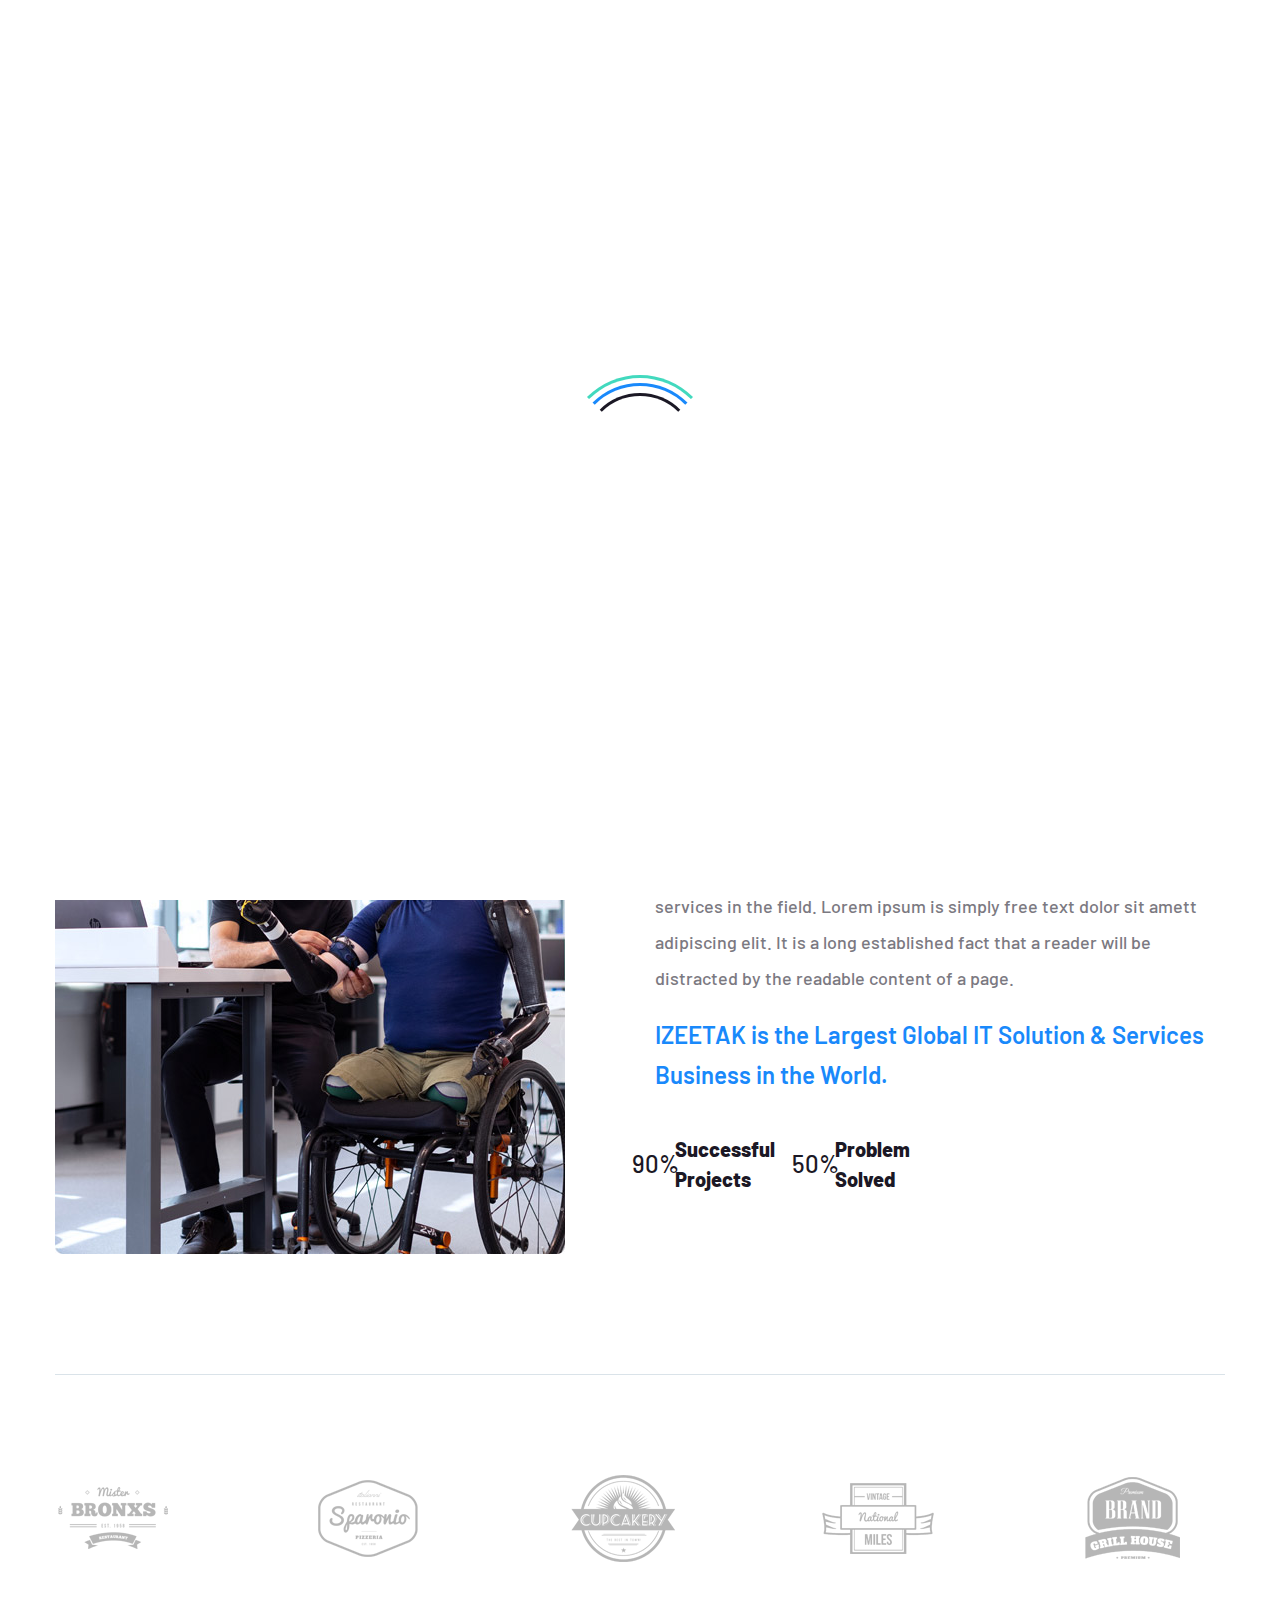
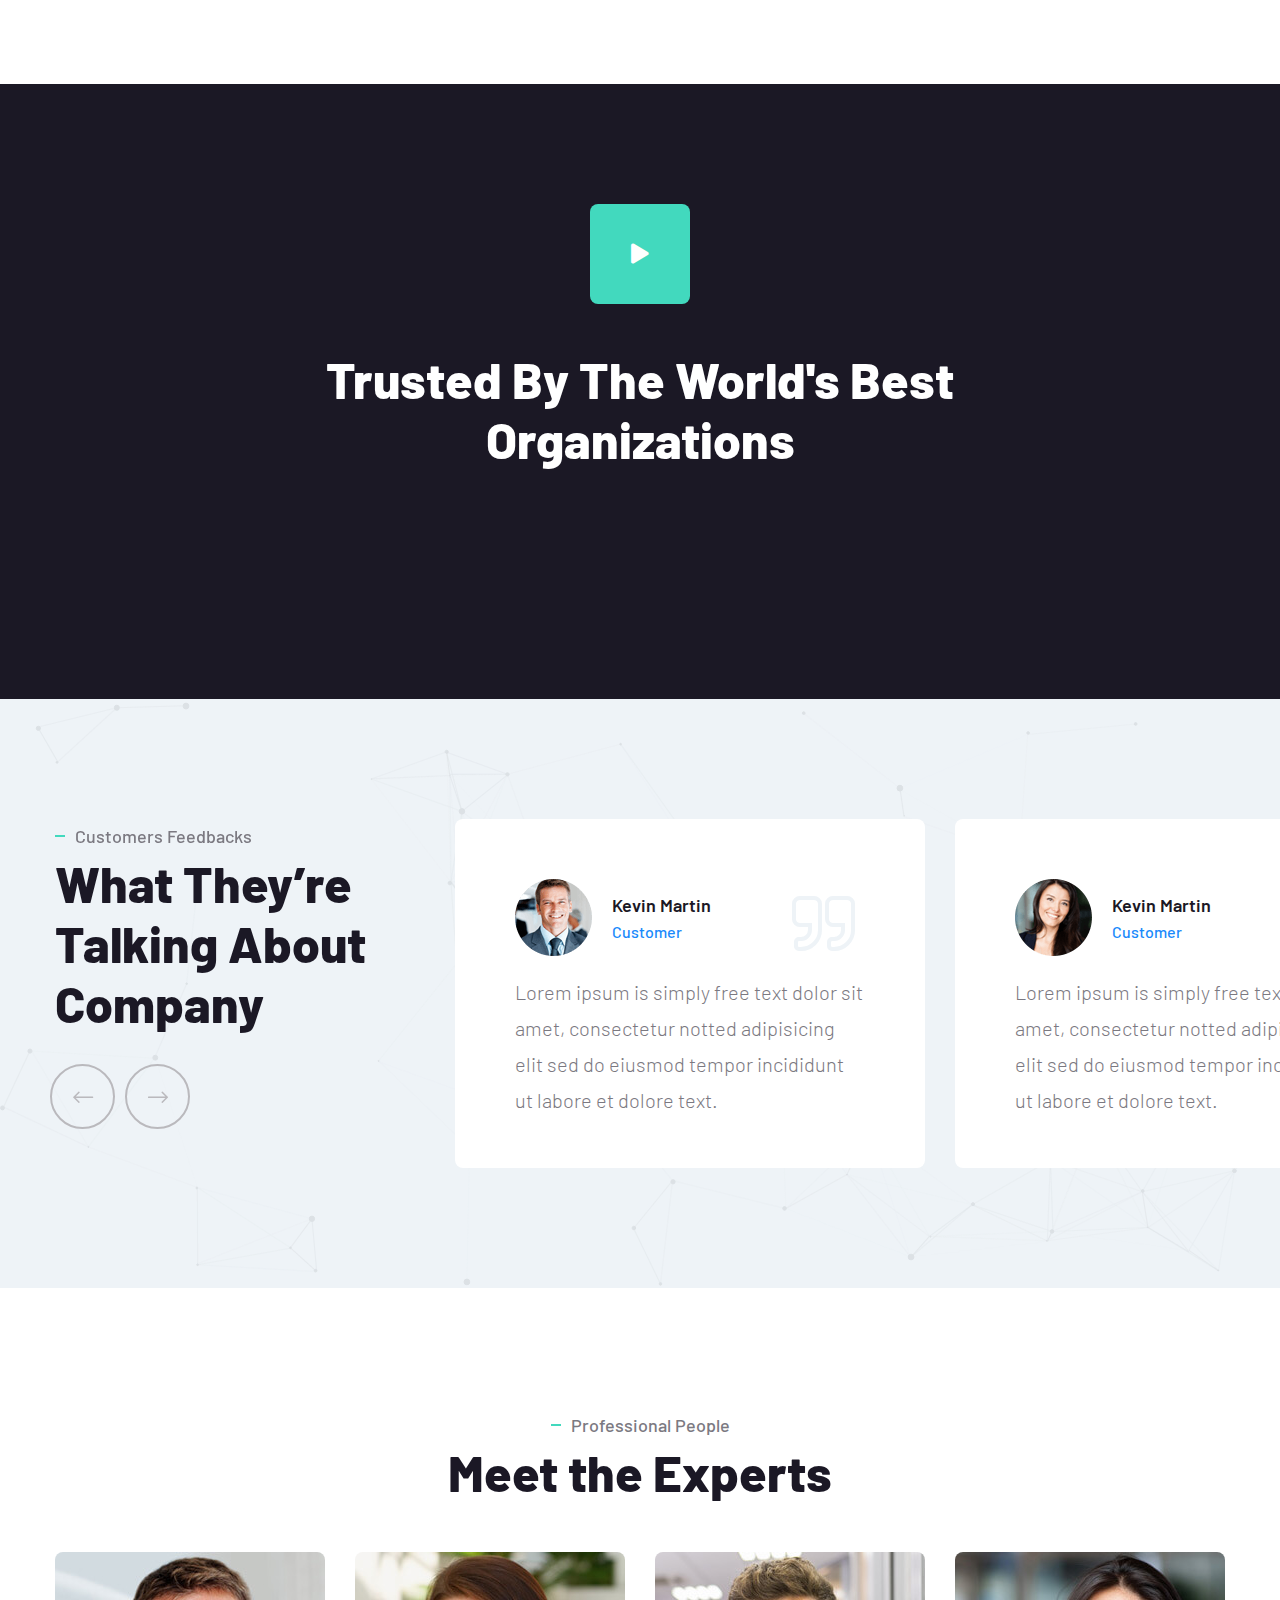
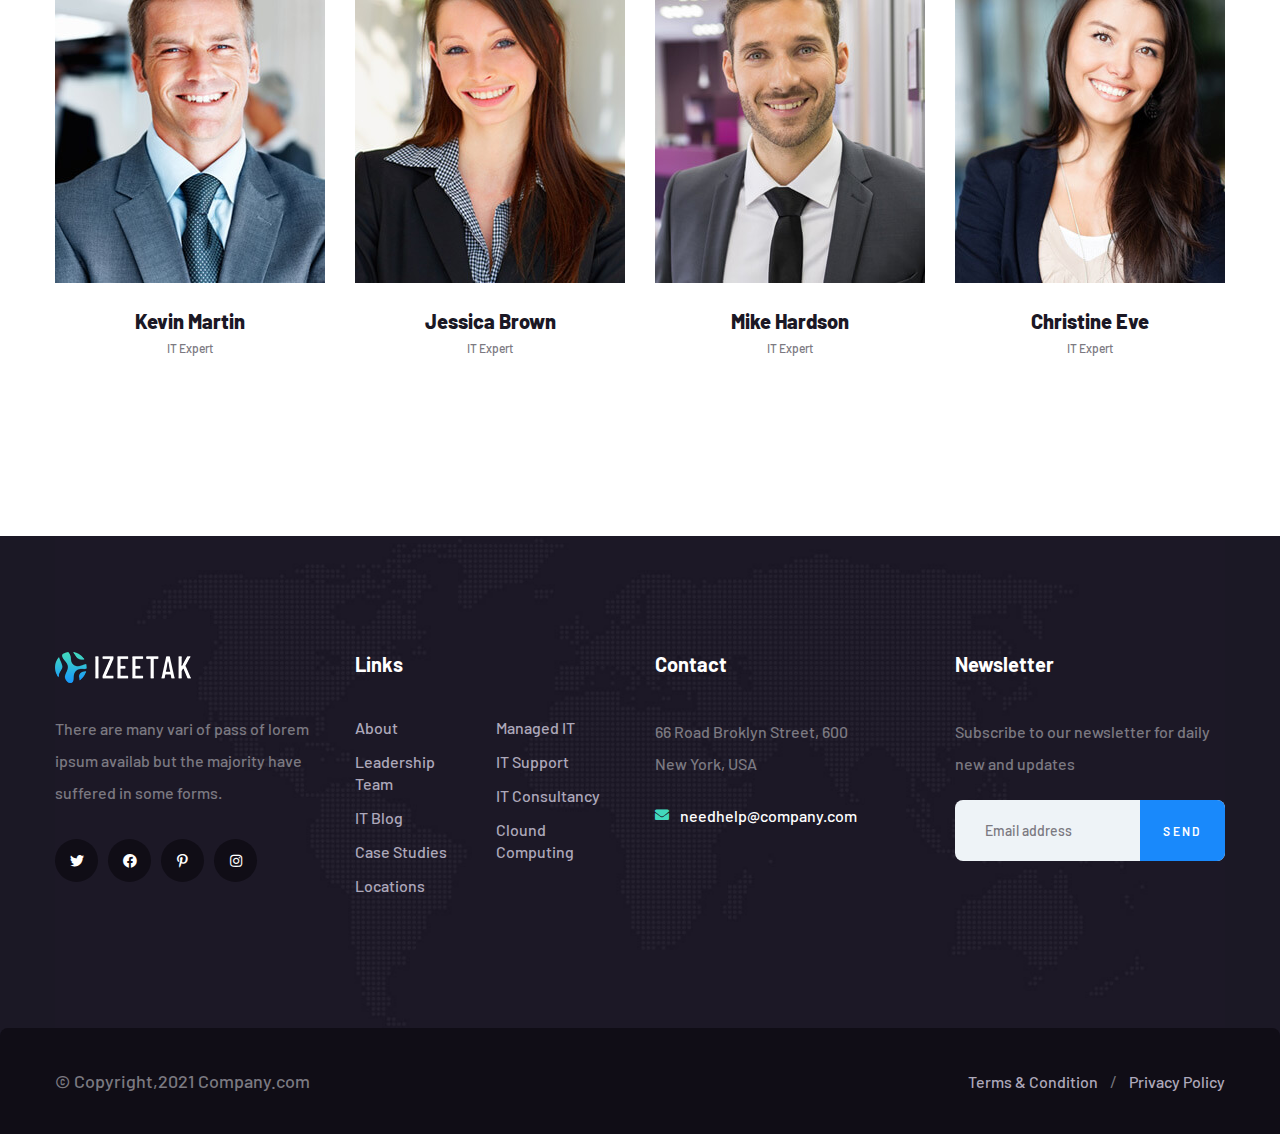
<file: About.html>
<!DOCTYPE html>
<html lang="en">

<head>
    <meta charset="UTF-8">
    <meta http-equiv="X-UA-Compatible" content="IE=edge">
    <meta name="viewport" content="width=device-width, initial-scale=1.0">
    <title>Page About</title>
    <link rel="stylesheet" href="assets/css/styles.css">
    <link rel="stylesheet" href="assets/css/responsive.css">
</head>

<body>
    <div id="loader-wrapper">
        <div id="loader"></div>

        <div class="loader-section section-left"></div>
        <div class="loader-section section-right"></div>

    </div>

    <div class="header-top d-flex align-items-center black-bg-color">
        <ul class="header-top-left d-flex align-items-center">
            <li class="top-left-location icon locations font-size-12">
                <p class="gray-text-color font-weight-500">66 Road Broklyn Golden Street. New York</p>
            </li>
            <li class="top-left-message icon message font-size-12">
                <p class="gray-text-color font-weight-500">needhelp@company.com</p>
            </li>
        </ul>
        <ul class="header-top-right ml-auto d-flex align-items-center">
            <li class="top-right-hiring font-size-12 font-weight-500 gray-text-color">
                <p><span class="green-text-color">Now Hiring:</span> Are you a driven and motivated 1st Line IT Support
                    Engineer?</p>
            </li>
            <li class="top-right-social">
                <a class="white-text-color hover-green-color" href="#"><i class="fab fa-twitter"></i></a>
                <a class="white-text-color hover-green-color" href="#"><i class="fab fa-facebook"></i></a>
                <a class="white-text-color hover-green-color" href="#"><i class="fab fa-pinterest-p"></i></a>
                <a class="white-text-color hover-green-color" href="#"><i class="fab fa-instagram"></i></a>
            </li>
        </ul>
    </div>
    <!-- /.header-top -->
    <nav class="nav">
        <div class="nav-logo">
            <a href="#"><img src="assets/img/common_image/logo.png" alt="logo"></a>
        </div>
        <div class="nav-list-navigator">
            <ul class="nav-list">
                <li class="list-item"><a href="#!" class="nav-link text-white">Home</a>
                    <ul class="sub-menu">
                        <li><a href="index.html">Home 1</a></li>
                        <li><a href="index2.html">Home 2</a></li>
                    </ul>
                </li>
                <li class="list-item active"><a href="About.html" class="nav-link text-white">About Us</a>
                </li>
                <li class="list-item"><a href="#!" class="nav-link text-white">Services</a>
                    <ul class="sub-menu">
                        <li><a href="Services.html">Services</a></li>
                        <li><a href="Services_Detail.html">Services Details</a></li>
                    </ul>
                </li>
                <li class="list-item"><a href="#!" class="nav-link text-white">Projects</a>
                    <ul class="sub-menu">
                        <li><a href="Projects.html">Projects</a></li>
                        <li><a href="Projects_Detail.html">Projects Details</a></li>
                    </ul>
                </li>
                <li class="list-item"><a href="#!" class="nav-link text-white">News</a>
                    <ul class="sub-menu">
                        <li><a href="News.html">News</a></li>
                        <li><a href="News_Detail.html">News Details</a></li>
                    </ul>
                </li>
                <li class="list-item"><a href="Contact.html" class="nav-link text-white">Contact</a></li>
            </ul>
            <a href="#!" class="mobile-nav-toggler"><i class="fas fa-bars"></i></a>
        </div>
        <div class="nav-contact">
            <div class="phone">
                <img class="animated tada" src="assets/img/common_image/phone-icon.png" alt="phone">
            </div>
            <div class="contact-content">
                <p class="gray-text-color font-size-14">Have any questions?</p>
                <p class="black-text-color font-size-16">Free: + 92 666 888 0000</p>
            </div>
            <div class="contact-search-cart">
                <a class="black-text-color" href="#"><i class="fal fa-search"></i></a>
                <a class="black-text-color" href="#"><i class="fal fa-shopping-cart"></i></a>
            </div>
        </div>
    </nav>
    <!-- /.nav -->

    <div class="mobile-nav">
        <div class="mobile-nav-overlay"></div>
        <div class="mobile-nav-content">
            <a href="#!" class="nav-mobile-close"><i class="far fa-times"></i></a>
            <div class="mobile-logo">
                <a href="#"> <img src="assets/img/common_image/logo-footer.png" alt="logo"></a>
            </div>
            <div class="mobile-nav-container">
                <ul class="mobile-list">
                    <li class="list-item"><a href="#!" class="nav-link text-white">Home
                            <button>
                                <i class="fas fa-angle-down"></i>
                            </button>

                        </a>
                        <ul class="sub-menu">
                            <li><a href="index.html">Home 1</a></li>
                            <li><a href="index2.html">Home 2</a></li>
                        </ul>
                    </li>
                    <li class="list-item"><a href="About.html" class="nav-link text-white">About Us</a>
                    </li>
                    <li class="list-item"><a href="#!" class="nav-link text-white">Services
                            <button>
                                <i class="fas fa-angle-down"></i>
                            </button>
                        </a>
                        <ul class="sub-menu">
                            <li><a href="Services.html">Services</a></li>
                            <li><a href="Services_Detail.html">Services Details</a></li>
                        </ul>
                    </li>
                    <li class="list-item"><a href="#!" class="nav-link text-white">Projects
                            <button>
                                <i class="fas fa-angle-down"></i>
                            </button>
                        </a>
                        <ul class="sub-menu">
                            <li><a href="Projects.html">Projects</a></li>
                            <li><a href="Projects_Detail.html">Projects Details</a></li>
                        </ul>
                    </li>
                    <li class="list-item"><a href="#!" class="nav-link text-white">News
                            <button>
                                <i class="fas fa-angle-down"></i>
                            </button>
                        </a>
                        <ul class="sub-menu">
                            <li><a href="News.html">News</a></li>
                            <li><a href="News_Detail.html">News Details</a></li>
                        </ul>
                    </li>
                    <li class="list-item"><a href="Contact.html" class="nav-link text-white">Contact</a></li>
                </ul>
            </div>
            <ul class="mobile-contact-list">
                <li class="top-left-message icon message font-size-14">
                    <p class="white-text-color font-weight-500">needhelp@company.com</p>
                </li>
                <li class="top-left-message icon phone-mobile font-size-14">
                    <p class="white-text-color font-weight-500">needhelp@company.com</p>
                </li>
            </ul>
            <ul class="social-media-icons">
                <li>
                    <a href="#">
                        <i class="fab fa-twitter icon"></i></a>
                </li>
                <li>
                    <a href="#"><i class="fab fa-facebook icon"></i></a>
                </li>
                <li>
                    <a href="#"><i class="fab fa-pinterest-p icon"></i></a>
                </li>
                <li>
                    <a href="#"><i class="fab fa-instagram icon"></i></a>
                </li>

            </ul>
        </div>
    </div>
    <!-- /.mobile-nav -->

    <div class="feature-title">
        <div class="container">
            <ul class="breadcrumb">
                <li><a class="font-weight-500" href="index.html">Home</a></li>
                <li><span>/</span></li>
                <li>About</li>
            </ul>
            <h1 class="white-text-color font-weight-900">About</h1>
        </div>
        <div class="image-feature wow slideInRight" data-wow-duration="1.5s" data-wow-delay="0.2s">
            <img src="assets/img/common_image/line.png" alt="line">
        </div>
    </div>
    <!-- /.feature-title -->
    <div class="get-know section">
        <div class="container">
            <div class="row">
                <div class="col-xl-6 wow slideInLeft" data-wow-duration="2.5s" data-wow-delay="0.1s">
                    <div class="know-image">
                        <img src="assets/img/Page_About/about-two-img-1.jpg" alt>
                    </div>
                </div>
                <div class="col-xl-6">
                    <div class="know-content">
                        <div class="izeetak-heading">
                            <span class="pre-heading">Get to Know About us</span>
                            <h2 class="section-heading">We Believe that We Can Solve IT Problems</h2>
                        </div>
                        <p class="know-text-1">We are trusted by our clients and have a reputation for the best services
                            in the field. Lorem
                            ipsum is simply free text dolor sit amett adipiscing elit. It is a long established fact
                            that a reader will be distracted by the readable content of a page.</p>
                        <p class="know-text-2">IZEETAK is the Largest Global IT Solution & Services Business in the
                            World.</p>
                        <div class="know-percentages">
                            <div class="know-percentages-container">
                                <div class="percentage-progress">
                                    <div class="percentage-box">
                                        <div class="circle-progress"
                                            data-options='{ "value": 0.9,"thickness": 3,"emptyFill": "#eef3f7","lineCap": "square", "size": 138, "fill": { "color": "#42d9be" } }'>
                                        </div>
                                        <span>90%</span>
                                    </div>
                                    <div class="percentage-content">
                                        <h3>Successful Projects</h3>
                                    </div>
                                </div>
                                <div class="percentage-progress">
                                    <div class="percentage-box">
                                        <div class="circle-progress"
                                            data-options='{ "value": 0.5,"thickness": 3,"emptyFill": "#eef3f7","lineCap": "square", "size": 138, "fill": { "color": "#42d9be" } }'>
                                        </div>
                                        <span>50%</span>
                                    </div>
                                    <div class="percentage-content">
                                        <h3>Problem Solved</h3>
                                    </div>
                                </div>
                            </div>
                        </div>
                    </div>

                </div>
            </div>
        </div>
    </div>
    <!-- /.get-know -->

    <div class="branding">
        <div class="container">
            <div class="row">
                <div class="col-lg-12">
                    <div class="branding-carousel">
                        <div class="owl-carousel owl-theme">
                            <a href="#">
                                <div class="branding-logo"><img src="assets/img/Page_About/brand-2-1.png" alt></div>
                            </a>
                            <a href="#">
                                <div class="branding-logo"><img src="assets/img/Page_About/brand-2-2.png" alt></div>
                            </a>
                            <a href="#">
                                <div class="branding-logo"><img src="assets/img/Page_About/brand-2-3.png" alt></div>
                            </a>
                            <a href="#">
                                <div class="branding-logo"><img src="assets/img/Page_About/brand-2-4.png" alt></div>
                            </a>
                            <a href="#">
                                <div class="branding-logo"><img src="assets/img/Page_About/brand-2-5.png" alt></div>
                            </a>
                            <a href="#">
                                <div class="branding-logo"><img src="assets/img/Page_About/brand-2-1.png" alt></div>
                            </a>
                            <a href="#">
                                <div class="branding-logo"><img src="assets/img/Page_About/brand-2-2.png" alt></div>
                            </a>
                            <a href="#">
                                <div class="branding-logo"><img src="assets/img/Page_About/brand-2-3.png" alt></div>
                            </a>
                            <a href="#">
                                <div class="branding-logo"><img src="assets/img/Page_About/brand-2-4.png" alt></div>
                            </a>
                            <a href="#">
                                <div class="branding-logo"><img src="assets/img/Page_About/brand-2-5.png" alt></div>
                            </a>
                        </div>
                    </div>
                </div>
            </div>
        </div>
    </div>

    <div class="world-best section">
        <div class="world-best-bg-color">
        </div>
        <div class="container">
            <div class="row">
                <div class="col-lg-12">
                    <a href="https://www.youtube.com/watch?v=Get7rqXYrbQ" class="play-btn text-center"></a>
                    <h2 class="text-center">Trusted By The World's Best <br> Organizations</h2>
                </div>
            </div>
        </div>
    </div>
    <!-- /.world-best -->

    <div class="customer-feedback">
        <div id="particles-js"></div>
        <div class="container">
            <div class="row">
                <div class="col-lg-4">
                    <div class="customer-left">
                        <div class="izeetak-heading ">
                            <span class="pre-heading">Customers Feedbacks</span>
                            <h2 class="section-heading">What They’re Talking About Company</h2>
                        </div>
                    </div>
                </div>
                <div class="col-lg-8">
                    <div class="customer-right">
                        <div class="customer-carousel">
                            <div class="owl-carousel owl-theme">
                                <div class="customer-item">
                                    <div class="customer-info">
                                        <div class="customer-img">
                                            <img src="assets/img/Page_About/testimonial-one-img-1.png" alt>
                                        </div>
                                        <div class="customer-details">
                                            <h5>Kevin Martin</h5>
                                            <p>Customer</p>
                                        </div>
                                    </div>
                                    <div class="customer-text">
                                        <p>Lorem ipsum is simply free text dolor sit amet,
                                            consectetur notted adipisicing elit sed do eiusmod tempor incididunt ut
                                            labore
                                            et dolore text.</p>
                                    </div>
                                </div>
                                <div class="customer-item">
                                    <div class="customer-info">
                                        <div class="customer-img">
                                            <img src="assets/img/Page_About/testimonial-one-img-2.png" alt>
                                        </div>
                                        <div class="customer-details">
                                            <h5>Kevin Martin</h5>
                                            <p>Customer</p>
                                        </div>
                                    </div>
                                    <div class="customer-text">
                                        <p>Lorem ipsum is simply free text dolor sit amet,
                                            consectetur notted adipisicing elit sed do eiusmod tempor incididunt ut
                                            labore
                                            et dolore text.</p>
                                    </div>
                                </div>
                                <div class="customer-item">
                                    <div class="customer-info">
                                        <div class="customer-img">
                                            <img src="assets/img/Page_About/testimonial-one-img-3.png" alt>
                                        </div>
                                        <div class="customer-details">
                                            <h5>John Smith</h5>
                                            <p>Customer</p>
                                        </div>
                                    </div>
                                    <div class="customer-text">
                                        <p>Lorem ipsum is simply free text dolor sit amet,
                                            consectetur notted adipisicing elit sed do eiusmod tempor incididunt ut
                                            labore
                                            et dolore text.</p>
                                    </div>
                                </div>
                            </div>
                        </div>
                    </div>
                </div>
            </div>
        </div>
    </div>

    <div class="professional section">
        <div class="container">
            <div class="izeetak-heading text-center">
                <span class="pre-heading">Professional People</span>
                <h2 class="section-heading">Meet the Experts</h2>
            </div>
            <div class="professional-container">
                <div class="row">
                    <div class="col-xl-3 col-lg-6 col-md-6 wow fadeInLeft" data-wow-duration="1s" data-wow-delay="0s">
                        <div class="professional-box">
                            <div class="box-image">
                                <img src="assets/img/Page_About/team-one-img-1.jpg" alt>
                                <ul class="social-media-icons style-3 justify-content-center">
                                    <li>
                                        <a href="#">
                                            <i class="fab fa-twitter icon"></i></a>
                                    </li>
                                    <li>
                                        <a href="#"><i class="fab fa-facebook icon"></i></a>
                                    </li>
                                    <li>
                                        <a href="#"><i class="fab fa-instagram icon"></i></a>
                                    </li>

                                </ul>
                            </div>
                            <div class="box-content text-center">
                                <h3>Kevin Martin</h3>
                                <p>IT Expert</p>
                            </div>
                        </div>
                    </div>
                    <div class="col-xl-3 col-lg-6 col-md-6 wow fadeInLeft" data-wow-duration="1s" data-wow-delay="0.1s">
                        <div class="professional-box">
                            <div class="box-image">
                                <img src="assets/img/Page_About/team-one-img-2.jpg" alt>
                                <ul class="social-media-icons style-3 justify-content-center">
                                    <li>
                                        <a href="#">
                                            <i class="fab fa-twitter icon"></i></a>
                                    </li>
                                    <li>
                                        <a href="#"><i class="fab fa-facebook icon"></i></a>
                                    </li>
                                    <li>
                                        <a href="#"><i class="fab fa-instagram icon"></i></a>
                                    </li>

                                </ul>
                            </div>
                            <div class="box-content text-center">
                                <h3>Jessica Brown</h3>
                                <p>IT Expert</p>
                            </div>
                        </div>
                    </div>
                    <div class="col-xl-3 col-lg-6 col-md-6 wow fadeInRight" data-wow-duration="1s" data-wow-delay="0s">
                        <div class="professional-box">
                            <div class="box-image">
                                <img src="assets/img/Page_About/team-one-img-3.jpg" alt>
                                <ul class="social-media-icons style-3 justify-content-center">
                                    <li>
                                        <a href="#">
                                            <i class="fab fa-twitter icon"></i></a>
                                    </li>
                                    <li>
                                        <a href="#"><i class="fab fa-facebook icon"></i></a>
                                    </li>
                                    <li>
                                        <a href="#"><i class="fab fa-instagram icon"></i></a>
                                    </li>

                                </ul>
                            </div>
                            <div class="box-content text-center">
                                <h3>Mike Hardson</h3>
                                <p>IT Expert</p>
                            </div>
                        </div>
                    </div>
                    <div class="col-xl-3 col-lg-6 col-md-6 wow fadeInRight" data-wow-duration="1s"
                        data-wow-delay="0.1s">
                        <div class="professional-box">
                            <div class="box-image">
                                <img src="assets/img/Page_About/team-one-img-4.jpg" alt>
                                <ul class="social-media-icons style-3 justify-content-center">
                                    <li>
                                        <a href="#">
                                            <i class="fab fa-twitter icon"></i></a>
                                    </li>
                                    <li>
                                        <a href="#"><i class="fab fa-facebook icon"></i></a>
                                    </li>
                                    <li>
                                        <a href="#"><i class="fab fa-instagram icon"></i></a>
                                    </li>

                                </ul>
                            </div>
                            <div class="box-content text-center">
                                <h3>Christine Eve</h3>
                                <p>IT Expert</p>
                            </div>
                        </div>
                    </div>
                </div>
            </div>
        </div>
    </div>
    <!-- /.professional -->

    <footer class="footer">
        <div class="container">
            <div class="footer-top">
                <div class="row">
                    <div class="col-xl-3 col-lg-6 col-md-6 wow fadeInUp" data-wow-delay="0.1s">
                        <div class="footer-widget footer-widget-about">
                            <div class="footer-logo">
                                <img src="assets/img/common_image/logo-footer.png" alt="logo">
                            </div>
                            <p class="font-size-16 widget-about-text font-weight-500">There are many vari of pass of
                                lorem ipsum availab
                                but the
                                majority
                                have suffered in some
                                forms.</p>
                            <ul class="social-media-icons style-2">
                                <li>
                                    <a href="#">
                                        <i class="fab fa-twitter icon"></i></a>
                                </li>
                                <li>
                                    <a href="#"><i class="fab fa-facebook icon"></i></a>
                                </li>
                                <li>
                                    <a href="#"><i class="fab fa-pinterest-p icon"></i></a>
                                </li>
                                <li>
                                    <a href="#"><i class="fab fa-instagram icon"></i></a>
                                </li>

                            </ul>
                        </div>
                    </div>
                    <div class="col-xl-3 col-lg-6 col-md-6 wow fadeInUp" data-wow-delay="0.1s">
                        <div class="footer-widget footer-widget-link">
                            <h5 class="white-text-color">Links</h5>
                            <div class="links-container display-flex">
                                <ul class="link-lists">
                                    <li><a href="#">About</a></li>
                                    <li><a href="#">Leadership Team</a></li>
                                    <li><a href="#">IT Blog</a></li>
                                    <li><a href="#">Case Studies</a></li>
                                    <li><a href="#">Locations</a></li>
                                </ul>
                                <ul class="link-lists">
                                    <li><a href="#">Managed IT</a></li>
                                    <li><a href="#">IT Support</a></li>
                                    <li><a href="#">IT Consultancy</a></li>
                                    <li><a href="#">Clound Computing</a></li>
                                </ul>
                            </div>
                        </div>
                    </div>
                    <div class="col-xl-3 col-lg-6 col-md-6 wow fadeInUp" data-wow-delay="0.1s">
                        <div class="footer-widget footer-widget-contact">
                            <h5 class="white-text-color">Contact</h5>
                            <p class="font-size-16 font-weight-500">66 Road Broklyn Street, 600 <br> New York,
                                USA</p>
                            <ul class="footer-widget-info-phone">
                                <li class="icon message font-size-16">
                                    <p class="white-text-color font-weight-500">needhelp@company.com</p>
                                </li>
                                <li class="icon phone font-size-16">
                                    <p class="white-text-color font-weight-500">+92 668 888 0000</p>
                                </li>
                            </ul>
                        </div>
                    </div>
                    <div class="col-xl-3 col-lg-6 col-md-6 wow fadeInUp" data-wow-delay="0.1s">
                        <div class="footer-widget footer-widget-newsletter">
                            <h5 class="white-text-color">Newsletter</h5>
                            <p class="font-size-16">Subscribe to our newsletter for daily
                                new and updates</p>
                            <div class="newsletter-input-box">
                                <input type="email" placeholder="Email address" name="EMAIL">
                                <button type="submit" class="footer-newsletter-btn">Send</button>
                            </div>
                        </div>
                    </div>
                </div>
            </div>
        </div>
        <div class="footer-bottom">
            <div class="footer-bottom-background">
                <div class="container">
                    <div class="row">
                        <div class="col-lg-12">
                            <div class="footer-bottom-inner">
                                <div class="footer-bottom-left">
                                    <p class="footer-bottom-text">© Copyright,2021 Company.com</p>
                                </div>
                                <div class="footer-bottom-right">
                                    <ul class=" footer-bottom-menu">
                                        <li><a class="gray-text-color font-weight-500" href="Contact.html">Terms
                                                &amp;
                                                Condition</a>
                                        </li>
                                        <li><span>/</span></li>
                                        <li><a class="gray-text-color font-weight-500" href="Contact.html">Privacy
                                                Policy</a></li>
                                    </ul>
                                </div>
                            </div>
                        </div>
                    </div>
                </div>
            </div>
        </div>
    </footer>
    <!-- ./footer -->

    <a href="#" data-target="html" class="scroll-to-target scroll-to-top"><i class="fa fa-angle-up"></i></a>

    <script src="assets/js/jquery-3.6.0.min.js"></script>
    <script src="assets/js/jquery.magnific-popup.min.js"></script>
    <script src="assets/js/owl.carousel.min.js"></script>
    <script src="assets/js/wow.js"></script>
    <script src="assets/js/circle-progress.min.js"></script>
    <script src="assets/js/particles.min.js"></script>
    <script src="assets/js/index.js"></script>
</body>

</html>
</file>
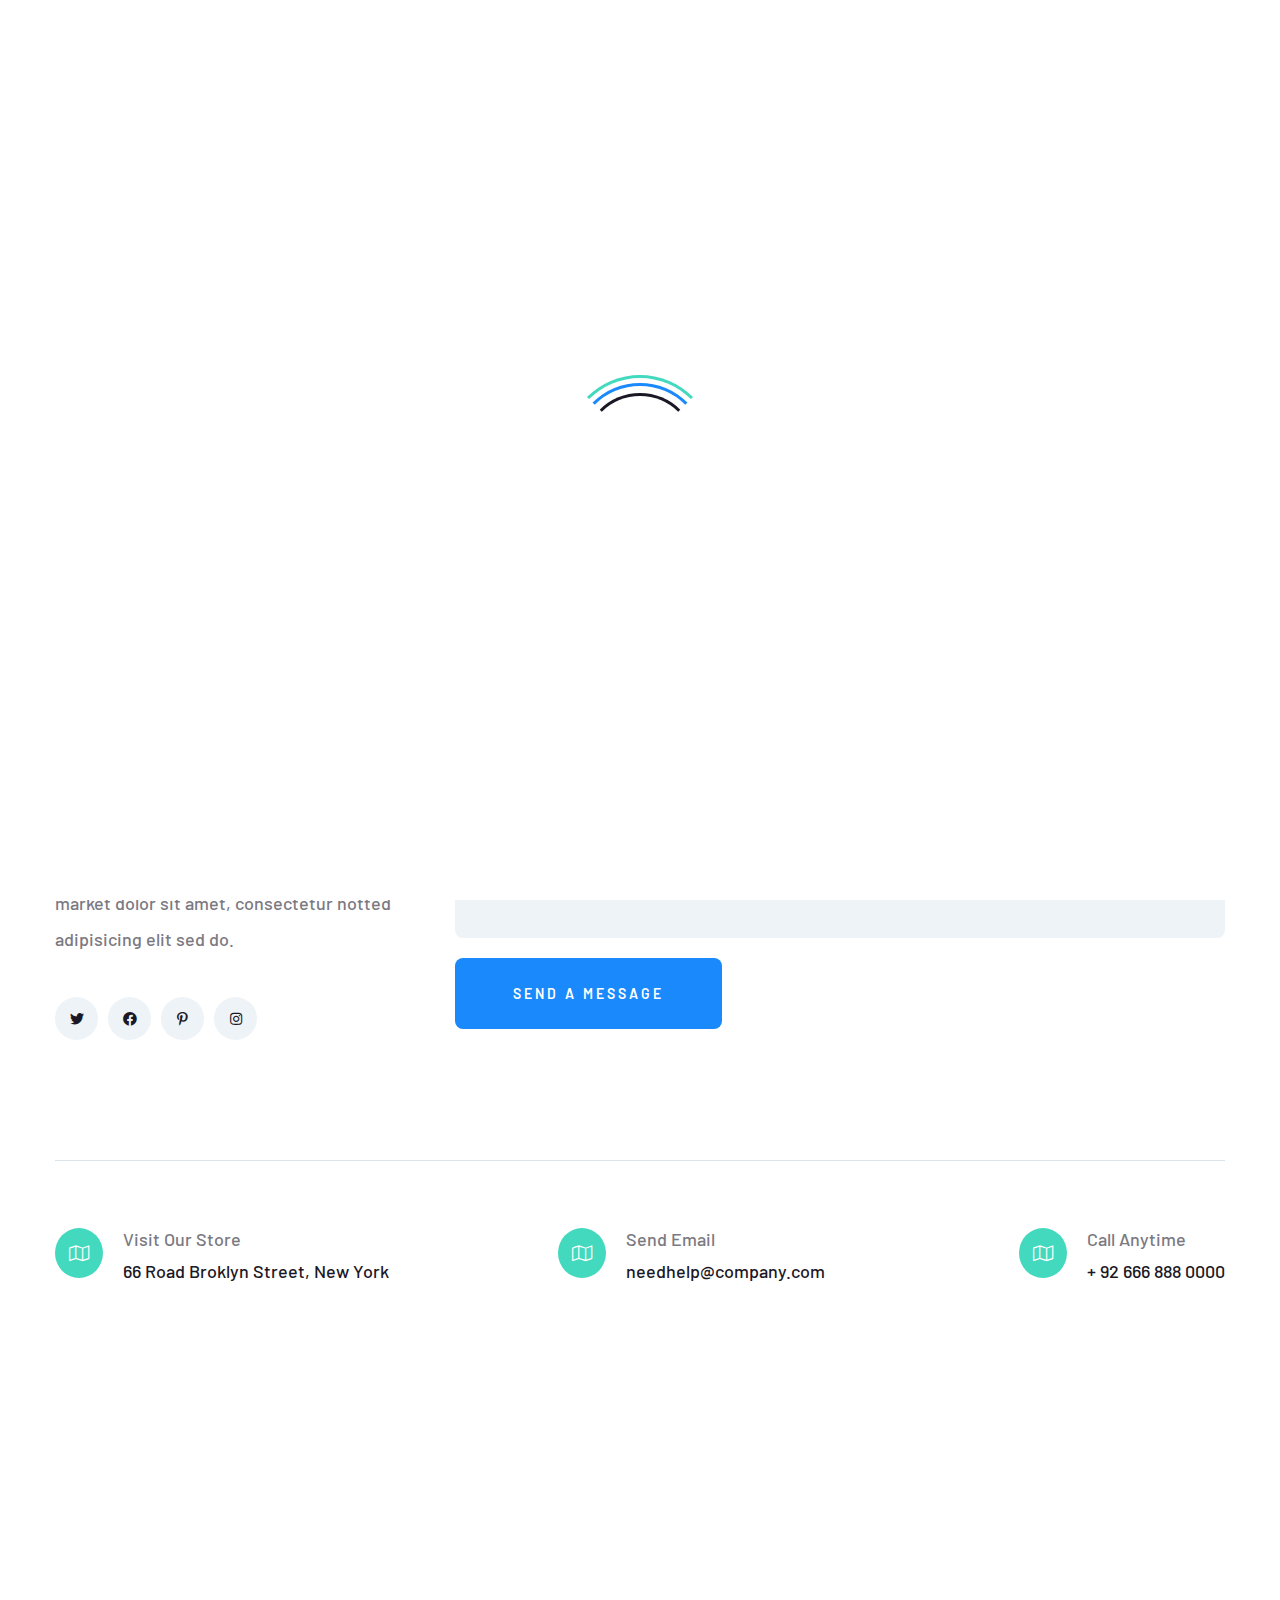
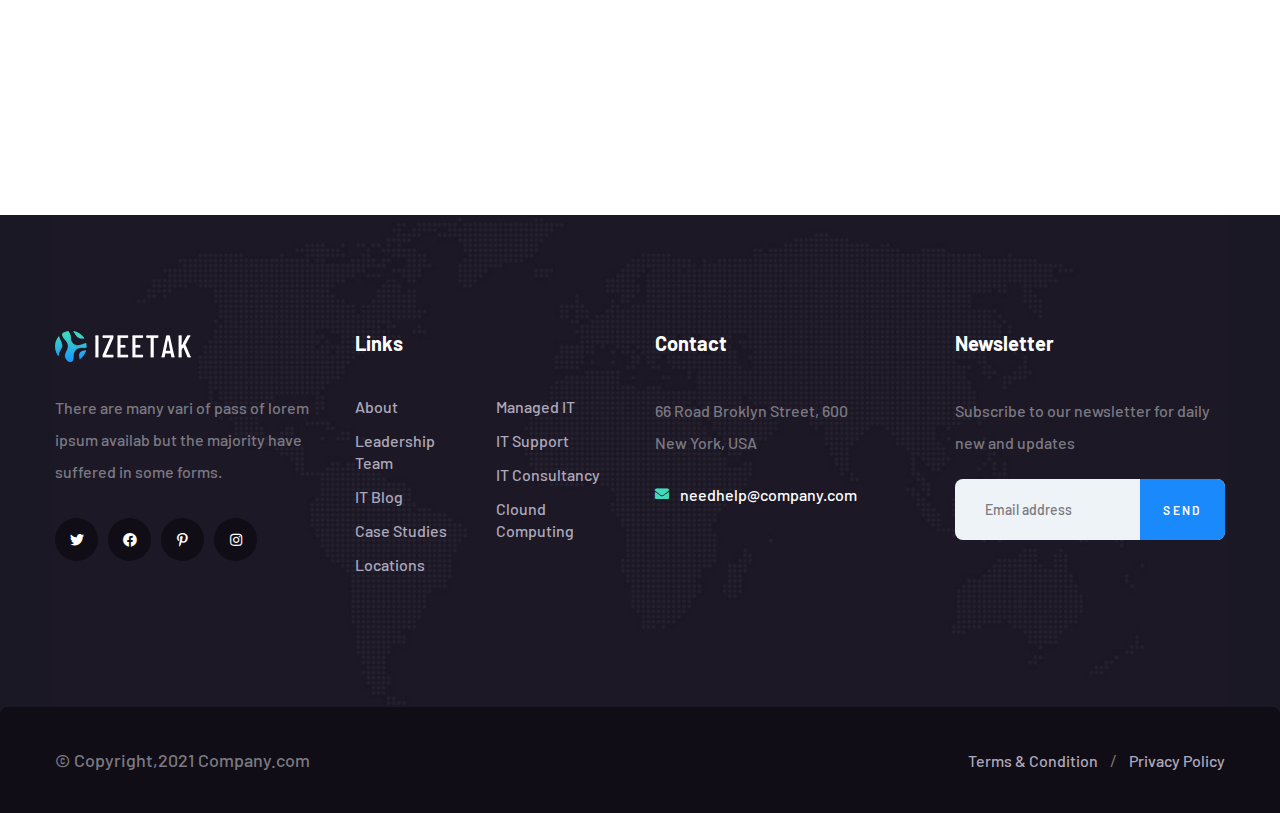
<file: Contact.html>
<!DOCTYPE html>
<html lang="en">

<head>
    <meta charset="UTF-8">
    <meta http-equiv="X-UA-Compatible" content="IE=edge">
    <meta name="viewport" content="width=device-width, initial-scale=1.0">
    <title>Contact</title>
    <link rel="stylesheet" href="assets/css/styles.css">
    <link rel="stylesheet" href="assets/css/responsive.css">
</head>

<body>
    <div id="loader-wrapper">
        <div id="loader"></div>

        <div class="loader-section section-left"></div>
        <div class="loader-section section-right"></div>

    </div>

    <div class="header-top d-flex align-items-center black-bg-color">
        <ul class="header-top-left d-flex align-items-center">
            <li class="top-left-location icon locations font-size-12">
                <p class="gray-text-color font-weight-500">66 Road Broklyn Golden Street. New York</p>
            </li>
            <li class="top-left-message icon message font-size-12">
                <p class="gray-text-color font-weight-500">needhelp@company.com</p>
            </li>
        </ul>
        <ul class="header-top-right ml-auto d-flex align-items-center">
            <li class="top-right-hiring font-size-12 font-weight-500 gray-text-color">
                <p><span class="green-text-color">Now Hiring:</span> Are you a driven and motivated 1st Line IT Support
                    Engineer?</p>
            </li>
            <li class="top-right-social">
                <a class="white-text-color hover-green-color" href="#"><i class="fab fa-twitter"></i></a>
                <a class="white-text-color hover-green-color" href="#"><i class="fab fa-facebook"></i></a>
                <a class="white-text-color hover-green-color" href="#"><i class="fab fa-pinterest-p"></i></a>
                <a class="white-text-color hover-green-color" href="#"><i class="fab fa-instagram"></i></a>
            </li>
        </ul>
    </div>
    <!-- /.header-top -->
    <nav class="nav">
        <div class="nav-logo">
            <a href="#"><img src="assets/img/common_image/logo.png" alt="logo"></a>
        </div>
        <div class="nav-list-navigator">
            <ul class="nav-list">
                <li class="list-item"><a href="#!" class="nav-link text-white">Home</a>
                    <ul class="sub-menu">
                        <li><a href="index.html">Home 1</a></li>
                        <li><a href="index2.html">Home 2</a></li>
                    </ul>
                </li>
                <li class="list-item"><a href="About.html" class="nav-link text-white">About Us</a>
                </li>
                <li class="list-item"><a href="#!" class="nav-link text-white">Services</a>
                    <ul class="sub-menu">
                        <li><a href="Services.html">Services</a></li>
                        <li><a href="Services_Detail.html">Services Details</a></li>
                    </ul>
                </li>
                <li class="list-item"><a href="#!" class="nav-link text-white">Projects</a>
                    <ul class="sub-menu">
                        <li><a href="Projects.html">Projects</a></li>
                        <li><a href="Projects_Detail.html">Projects Details</a></li>
                    </ul>
                </li>
                <li class="list-item"><a href="#!" class="nav-link text-white">News</a>
                    <ul class="sub-menu">
                        <li><a href="News.html">News</a></li>
                        <li><a href="News_Detail.html">News Details</a></li>
                    </ul>
                </li>
                <li class="list-item active"><a href="Contact.html" class="nav-link text-white">Contact</a></li>
            </ul>
            <a href="#!" class="mobile-nav-toggler"><i class="fas fa-bars"></i></a>
        </div>
        <div class="nav-contact">
            <div class="phone">
                <img class="animated tada" src="assets/img/common_image/phone-icon.png" alt="phone">
            </div>
            <div class="contact-content">
                <p class="gray-text-color font-size-14">Have any questions?</p>
                <p class="black-text-color font-size-16">Free: + 92 666 888 0000</p>
            </div>
            <div class="contact-search-cart">
                <a class="black-text-color" href="#"><i class="fal fa-search"></i></a>
                <a class="black-text-color" href="#"><i class="fal fa-shopping-cart"></i></a>
            </div>
        </div>
    </nav>
    <!-- /.nav -->

    <div class="mobile-nav">
        <div class="mobile-nav-overlay"></div>
        <div class="mobile-nav-content">
            <a href="#!" class="nav-mobile-close"><i class="far fa-times"></i></a>
            <div class="mobile-logo">
                <a href="#"> <img src="assets/img/common_image/logo-footer.png" alt="logo"></a>
            </div>
            <div class="mobile-nav-container">
                <ul class="mobile-list">
                    <li class="list-item"><a href="#!" class="nav-link text-white">Home
                            <button>
                                <i class="fas fa-angle-down"></i>
                            </button>

                        </a>
                        <ul class="sub-menu">
                            <li><a href="index.html">Home 1</a></li>
                            <li><a href="index2.html">Home 2</a></li>
                        </ul>
                    </li>
                    <li class="list-item"><a href="About.html" class="nav-link text-white">About Us</a>
                    </li>
                    <li class="list-item"><a href="#!" class="nav-link text-white">Services
                            <button>
                                <i class="fas fa-angle-down"></i>
                            </button>
                        </a>
                        <ul class="sub-menu">
                            <li><a href="Services.html">Services</a></li>
                            <li><a href="Services_Detail.html">Services Details</a></li>
                        </ul>
                    </li>
                    <li class="list-item"><a href="#!" class="nav-link text-white">Projects
                            <button>
                                <i class="fas fa-angle-down"></i>
                            </button>
                        </a>
                        <ul class="sub-menu">
                            <li><a href="Projects.html">Projects</a></li>
                            <li><a href="Projects_Detail.html">Projects Details</a></li>
                        </ul>
                    </li>
                    <li class="list-item"><a href="#!" class="nav-link text-white">News
                            <button>
                                <i class="fas fa-angle-down"></i>
                            </button>
                        </a>
                        <ul class="sub-menu">
                            <li><a href="News.html">News</a></li>
                            <li><a href="News_Detail.html">News Details</a></li>
                        </ul>
                    </li>
                    <li class="list-item"><a href="Contact.html" class="nav-link text-white">Contact</a></li>
                </ul>
            </div>
            <ul class="mobile-contact-list">
                <li class="top-left-message icon message font-size-14">
                    <p class="white-text-color font-weight-500">needhelp@company.com</p>
                </li>
                <li class="top-left-message icon phone-mobile font-size-14">
                    <p class="white-text-color font-weight-500">needhelp@company.com</p>
                </li>
            </ul>
            <ul class="social-media-icons">
                <li>
                    <a href="#">
                        <i class="fab fa-twitter icon"></i></a>
                </li>
                <li>
                    <a href="#"><i class="fab fa-facebook icon"></i></a>
                </li>
                <li>
                    <a href="#"><i class="fab fa-pinterest-p icon"></i></a>
                </li>
                <li>
                    <a href="#"><i class="fab fa-instagram icon"></i></a>
                </li>

            </ul>
        </div>
    </div>
    <!-- /.mobile-nav -->


    <div class="feature-title">
        <div class="container">
            <ul class="breadcrumb">
                <li><a class="font-weight-500" href="index.html">Home</a></li>
                <li><span>/</span></li>
                <li>Contact</li>
            </ul>
            <h1 class="white-text-color font-weight-900">Contact</h1>
        </div>
        <div class="image-feature wow slideInRight" data-wow-duration="1.5s" data-wow-delay="0.2s">
            <img src="assets/img/common_image/line.png" alt="line">
        </div>
    </div>
    <!-- /.feature-title -->
    <div class="contact-section section ">
        <div class="container">
            <div class="contact-message">
                <div class="row">
                    <div class="col-lg-4">
                        <div class="contact-left">
                            <div class="izeetak-heading">
                                <span class="pre-heading">Contact with us</span>
                                <h2 class="section-heading">Write Message to Company</h2>
                            </div>

                            <p>Lorem ipsum is simply free text available the market dolor sit amet, consectetur notted
                                adipisicing elit sed do.</p>
                            <ul class="social-media-icons">
                                <li>
                                    <a href="#">
                                        <i class="fab fa-twitter icon"></i></a>
                                </li>
                                <li>
                                    <a href="#"><i class="fab fa-facebook icon"></i></a>
                                </li>
                                <li>
                                    <a href="#"><i class="fab fa-pinterest-p icon"></i></a>
                                </li>
                                <li>
                                    <a href="#"><i class="fab fa-instagram icon"></i></a>
                                </li>

                            </ul>
                        </div>
                    </div>
                    <div class="col-lg-8">
                        <form class="comment-form">
                            <input type="text" class="form-name" placeholder="Full Name">
                            <input type="text" class="form-email" placeholder="Email Address">
                            <textarea placeholder="Write Comment" rows="8"></textarea>
                            <a href="#" class="btn big-btn">Send A Message</a>
                        </form>
                    </div>
                </div>
            </div>
            <!-- /.contact-message -->
            <div class="contact-boxes">
                <div class="row">
                    <div class="col-lg-4">
                        <div class="contact-box">
                            <div class="contact-box-icon">
                                <i class="fal fa-map"></i>
                            </div>
                            <div class="contact-box-content">
                                <p class="content-sub-title">
                                    Visit Our Store</p>
                                <h6 class="font-weight-500">66 Road Broklyn Street, New York</h6>
                            </div>
                        </div>
                    </div>
                    <div class="col-lg-4">
                        <div class="contact-box justify-content-end">
                            <div class="contact-box-icon">
                                <i class="fal fa-map"></i>
                            </div>
                            <div class="contact-box-content">
                                <p class="content-sub-title">

                                    Send Email</p>
                                <h6 class="font-weight-500">needhelp@company.com</h6>
                            </div>
                        </div>
                    </div>
                    <div class="col-lg-4">
                        <div class="contact-box justify-content-end">
                            <div class="contact-box-icon">
                                <i class="fal fa-map"></i>
                            </div>
                            <div class="contact-box-content">
                                <p class="content-sub-title">
                                    Call Anytime</p>
                                <h6 class="font-weight-500">+ 92 666 888 0000</h6>
                            </div>
                        </div>
                    </div>
                </div>
            </div>
            <!-- /.contact-boxes -->
        </div>
    </div>
    <!-- /.contact-section -->

    <div class="contact-map">
        <iframe
            src="https://www.google.com/maps/embed?pb=!1m18!1m12!1m3!1d3724.1315359654336!2d105.83325081532762!3d21.027422293199006!2m3!1f0!2f0!3f0!3m2!1i1024!2i768!4f13.1!3m3!1m2!1s0x3135ab9926e7bd67%3A0x580e078874d5df1e!2zVsSDbiBNacOqzIF1IFF1w7TMgWMgVMawzIkgR2lhzIFt!5e0!3m2!1svi!2s!4v1645609739486!5m2!1svi!2s"
            width="1595" height="520" style="border:0;" allowfullscreen="" loading="lazy"></iframe>
    </div>
    <!-- /.contact-map -->

    <footer class="footer">
        <div class="container">
            <div class="footer-top">
                <div class="row">
                    <div class="col-xl-3 col-lg-6 col-md-6 wow fadeInUp" data-wow-delay="0.1s">
                        <div class="footer-widget footer-widget-about">
                            <div class="footer-logo">
                                <img src="assets/img/common_image/logo-footer.png" alt="logo">
                            </div>
                            <p class="font-size-16 widget-about-text font-weight-500">There are many vari of pass of
                                lorem ipsum availab
                                but the
                                majority
                                have suffered in some
                                forms.</p>
                            <ul class="social-media-icons style-2">
                                <li>
                                    <a href="#">
                                        <i class="fab fa-twitter icon"></i></a>
                                </li>
                                <li>
                                    <a href="#"><i class="fab fa-facebook icon"></i></a>
                                </li>
                                <li>
                                    <a href="#"><i class="fab fa-pinterest-p icon"></i></a>
                                </li>
                                <li>
                                    <a href="#"><i class="fab fa-instagram icon"></i></a>
                                </li>

                            </ul>
                        </div>
                    </div>
                    <div class="col-xl-3 col-lg-6 col-md-6 wow fadeInUp" data-wow-delay="0.1s">
                        <div class="footer-widget footer-widget-link">
                            <h5 class="white-text-color">Links</h5>
                            <div class="links-container display-flex">
                                <ul class="link-lists">
                                    <li><a href="#">About</a></li>
                                    <li><a href="#">Leadership Team</a></li>
                                    <li><a href="#">IT Blog</a></li>
                                    <li><a href="#">Case Studies</a></li>
                                    <li><a href="#">Locations</a></li>
                                </ul>
                                <ul class="link-lists">
                                    <li><a href="#">Managed IT</a></li>
                                    <li><a href="#">IT Support</a></li>
                                    <li><a href="#">IT Consultancy</a></li>
                                    <li><a href="#">Clound Computing</a></li>
                                </ul>
                            </div>
                        </div>
                    </div>
                    <div class="col-xl-3 col-lg-6 col-md-6 wow fadeInUp" data-wow-delay="0.1s">
                        <div class="footer-widget footer-widget-contact">
                            <h5 class="white-text-color">Contact</h5>
                            <p class="font-size-16 font-weight-500">66 Road Broklyn Street, 600 <br> New York,
                                USA</p>
                            <ul class="footer-widget-info-phone">
                                <li class="icon message font-size-16">
                                    <p class="white-text-color font-weight-500">needhelp@company.com</p>
                                </li>
                                <li class="icon phone font-size-16">
                                    <p class="white-text-color font-weight-500">+92 668 888 0000</p>
                                </li>
                            </ul>
                        </div>
                    </div>
                    <div class="col-xl-3 col-lg-6 col-md-6 wow fadeInUp" data-wow-delay="0.1s">
                        <div class="footer-widget footer-widget-newsletter">
                            <h5 class="white-text-color">Newsletter</h5>
                            <p class="font-size-16">Subscribe to our newsletter for daily
                                new and updates</p>
                            <div class="newsletter-input-box">
                                <input type="email" placeholder="Email address" name="EMAIL">
                                <button type="submit" class="footer-newsletter-btn">Send</button>
                            </div>
                        </div>
                    </div>
                </div>
            </div>
        </div>
        <div class="footer-bottom">
            <div class="footer-bottom-background">
                <div class="container">
                    <div class="row">
                        <div class="col-lg-12">
                            <div class="footer-bottom-inner">
                                <div class="footer-bottom-left">
                                    <p class="footer-bottom-text">© Copyright,2021 Company.com</p>
                                </div>
                                <div class="footer-bottom-right">
                                    <ul class=" footer-bottom-menu">
                                        <li><a class="gray-text-color font-weight-500" href="Contact.html">Terms &amp;
                                                Condition</a>
                                        </li>
                                        <li><span>/</span></li>
                                        <li><a class="gray-text-color font-weight-500" href="Contact.html">Privacy
                                                Policy</a></li>
                                    </ul>
                                </div>
                            </div>
                        </div>
                    </div>
                </div>
            </div>
        </div>
    </footer>
    <!-- ./footer -->

    <a href="#" data-target="html" class="scroll-to-target scroll-to-top"><i class="fa fa-angle-up"></i></a>

    <script src="assets/js/jquery-3.6.0.min.js"></script>
    <script src="assets/js/wow.js"></script>
    <script src="assets/js/index.js"></script>
</body>

</html>
</file>
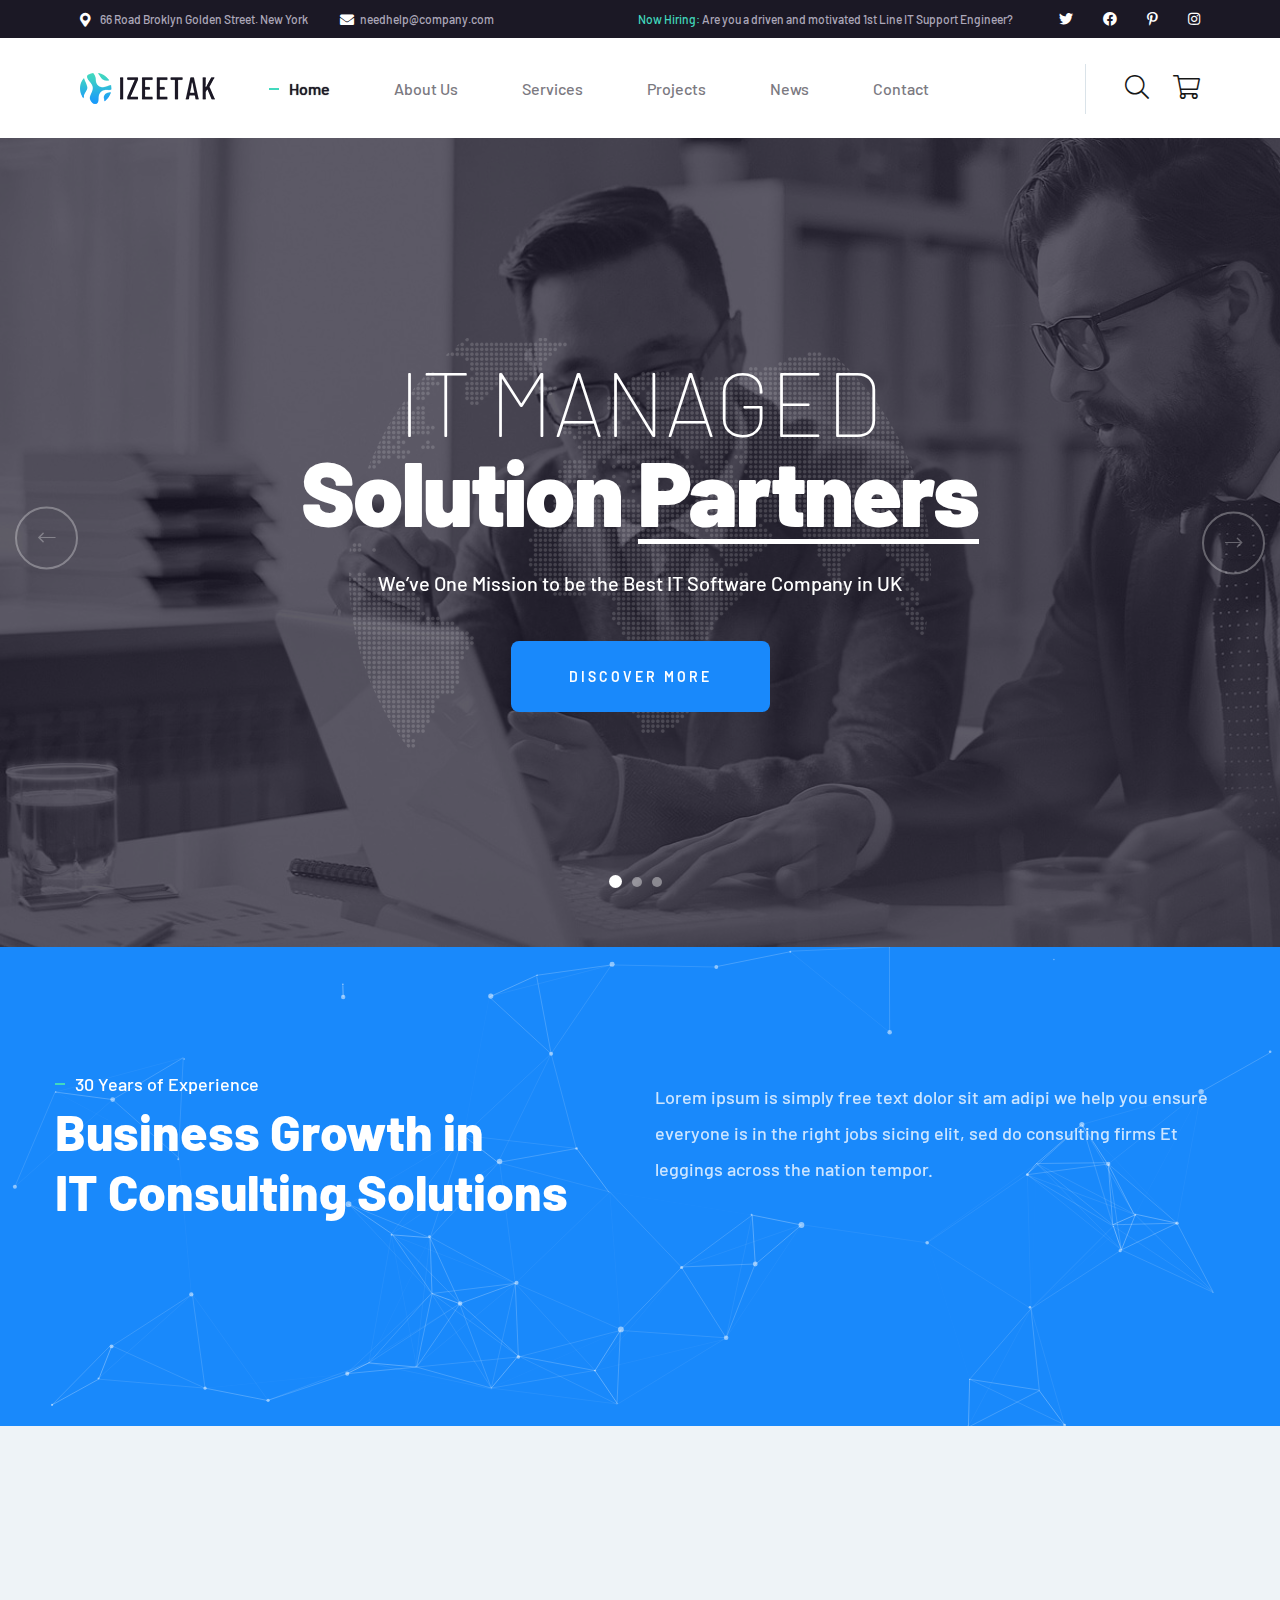
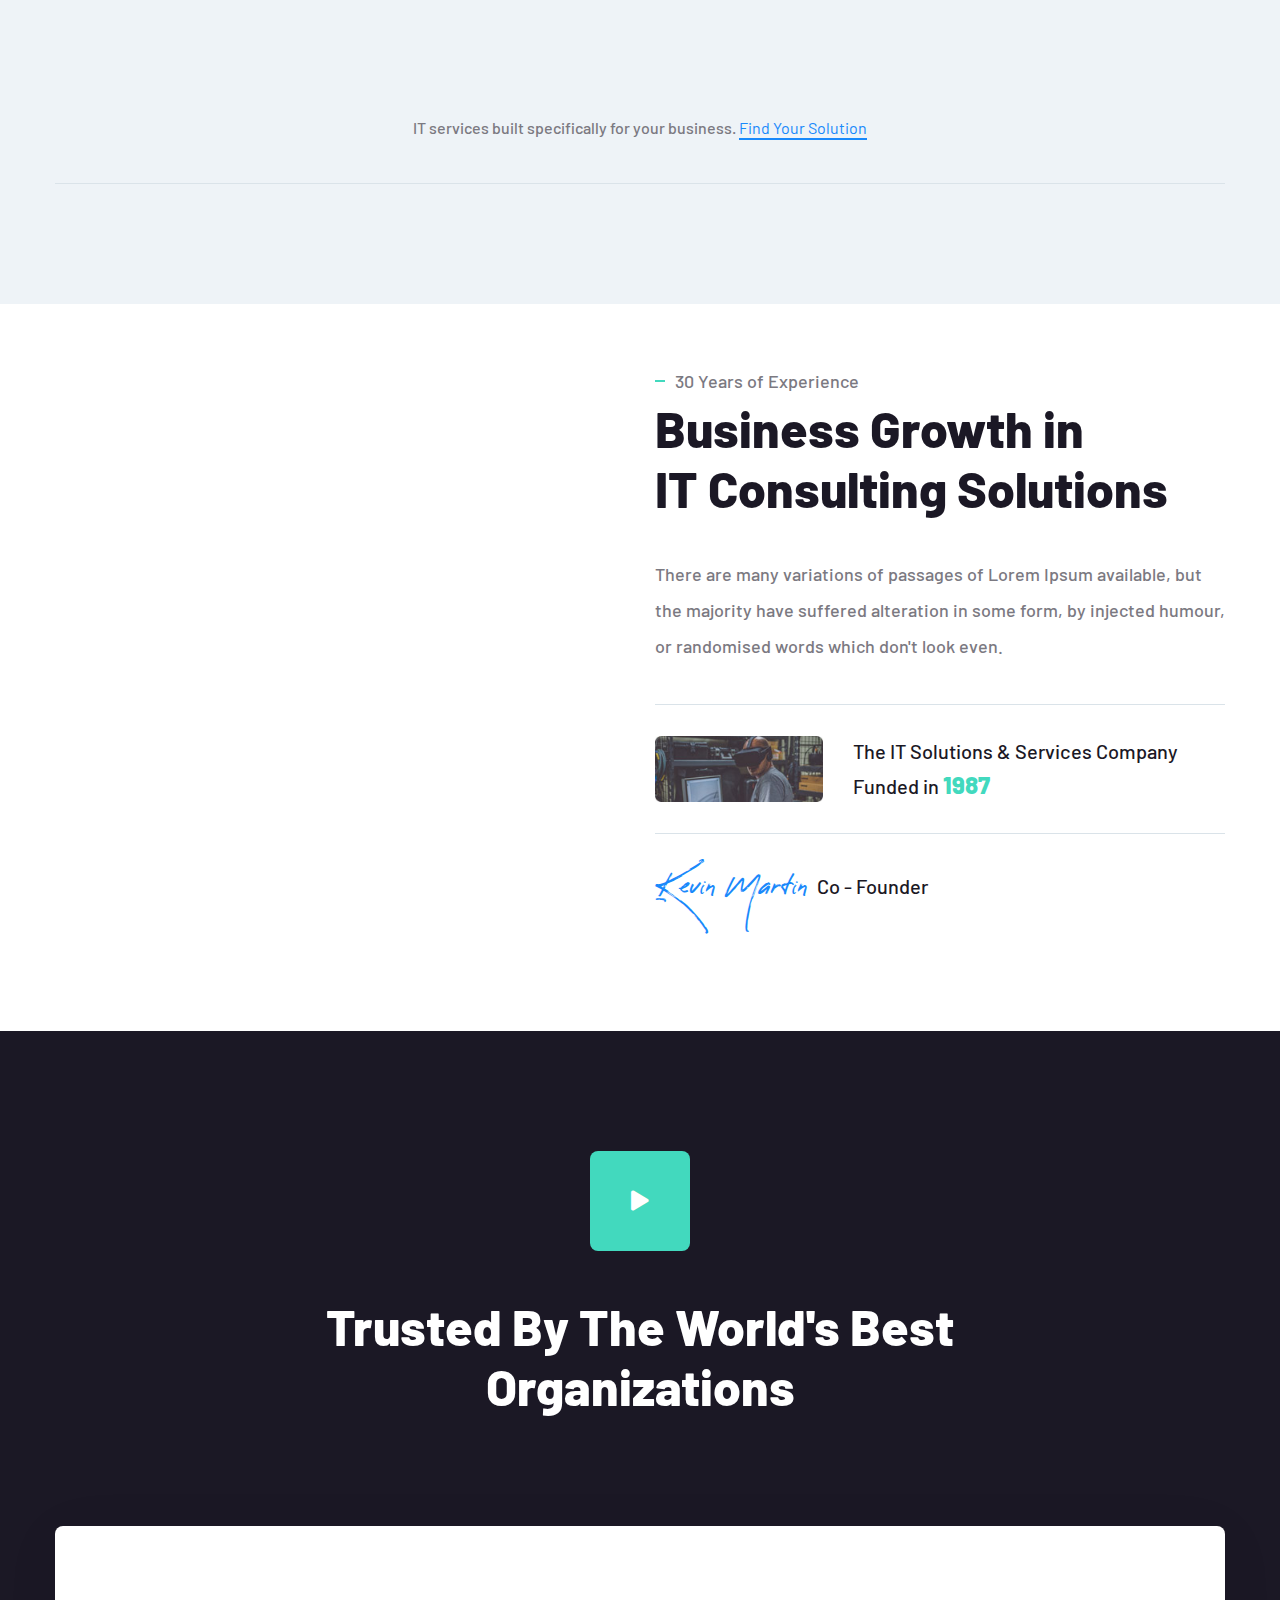
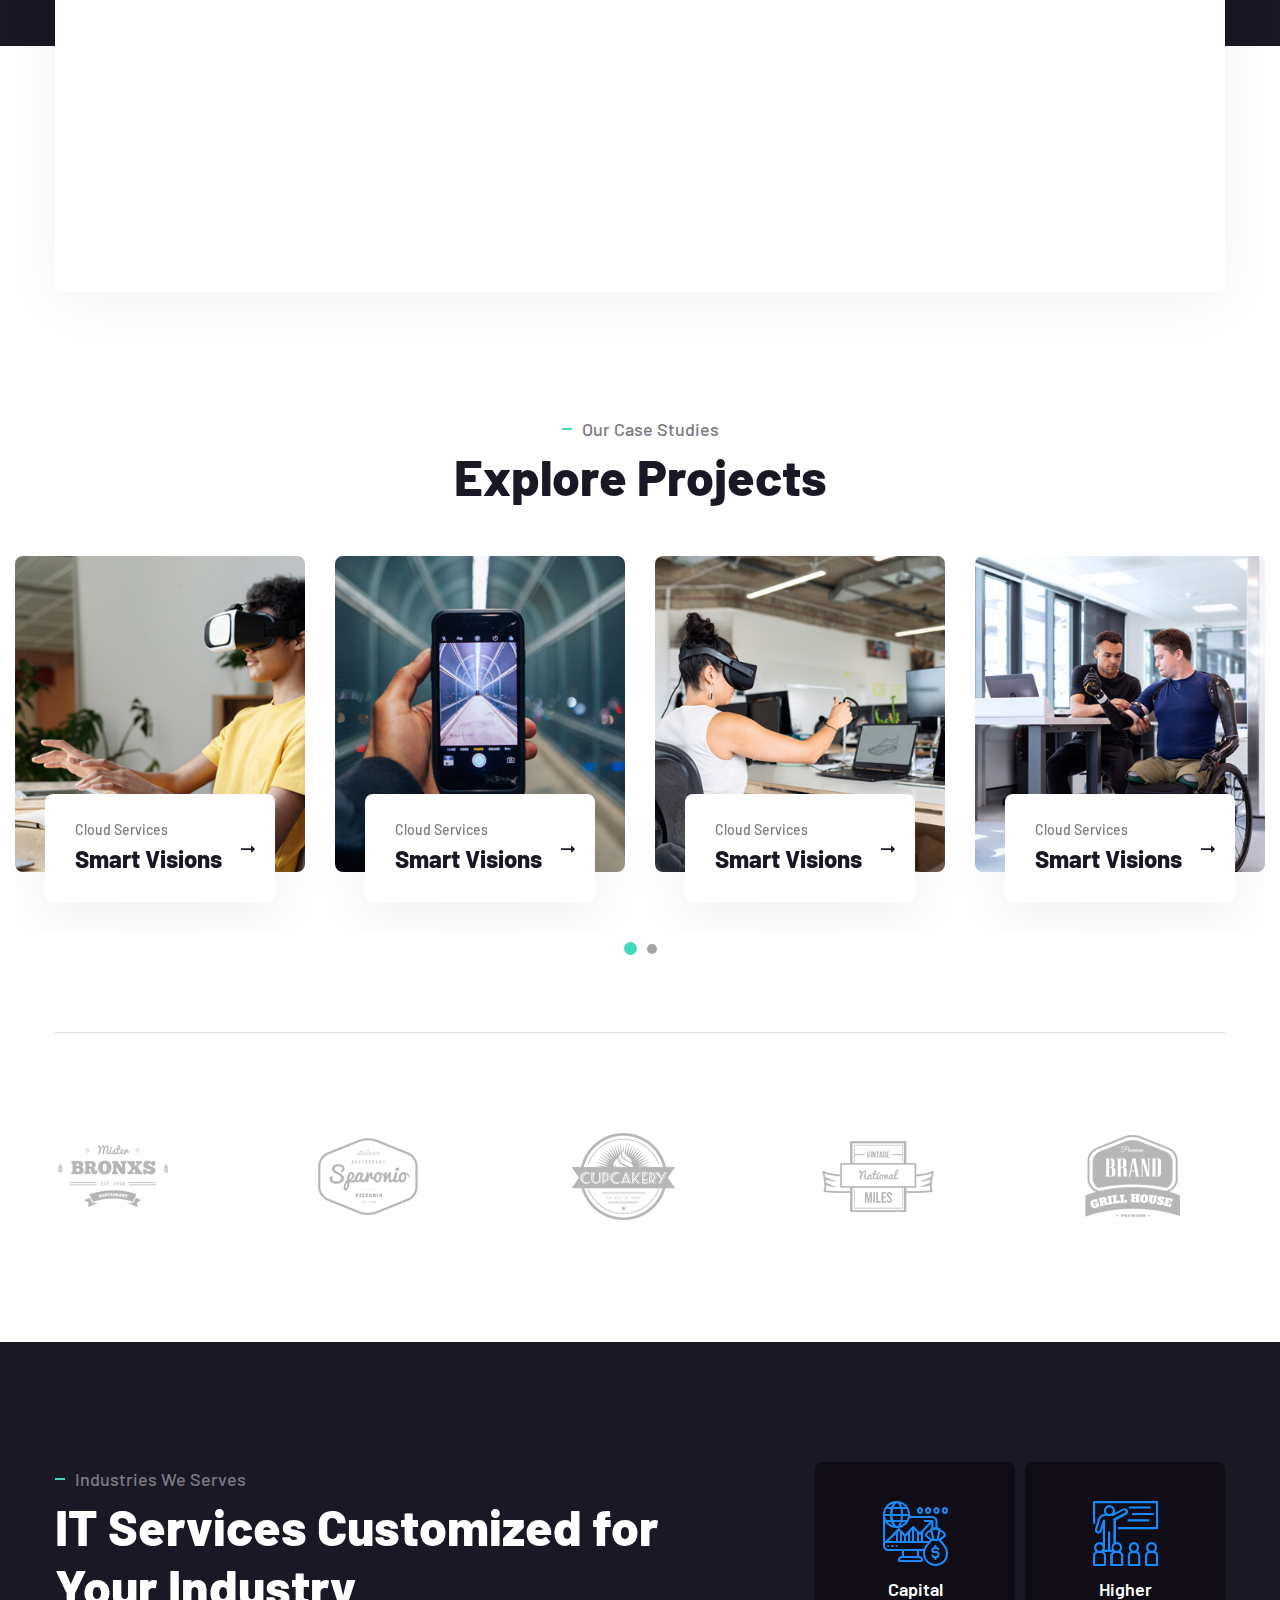
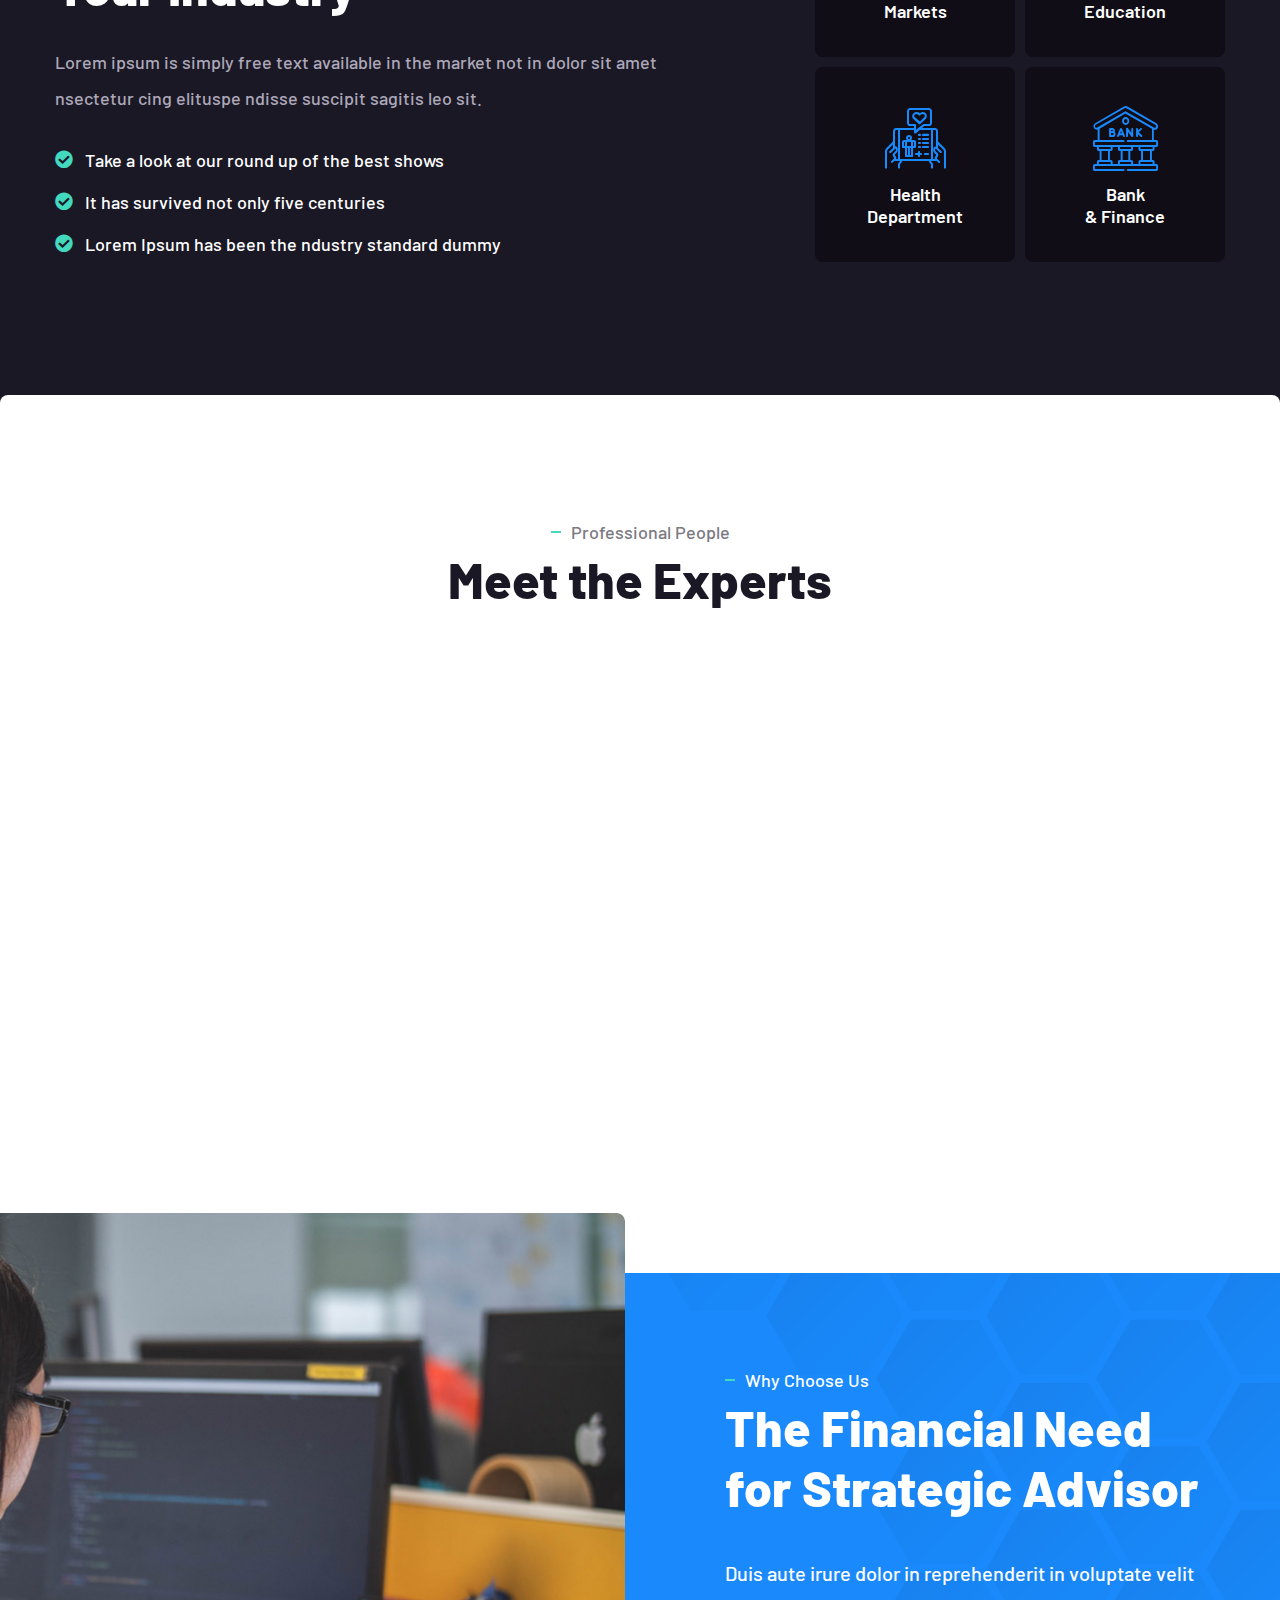
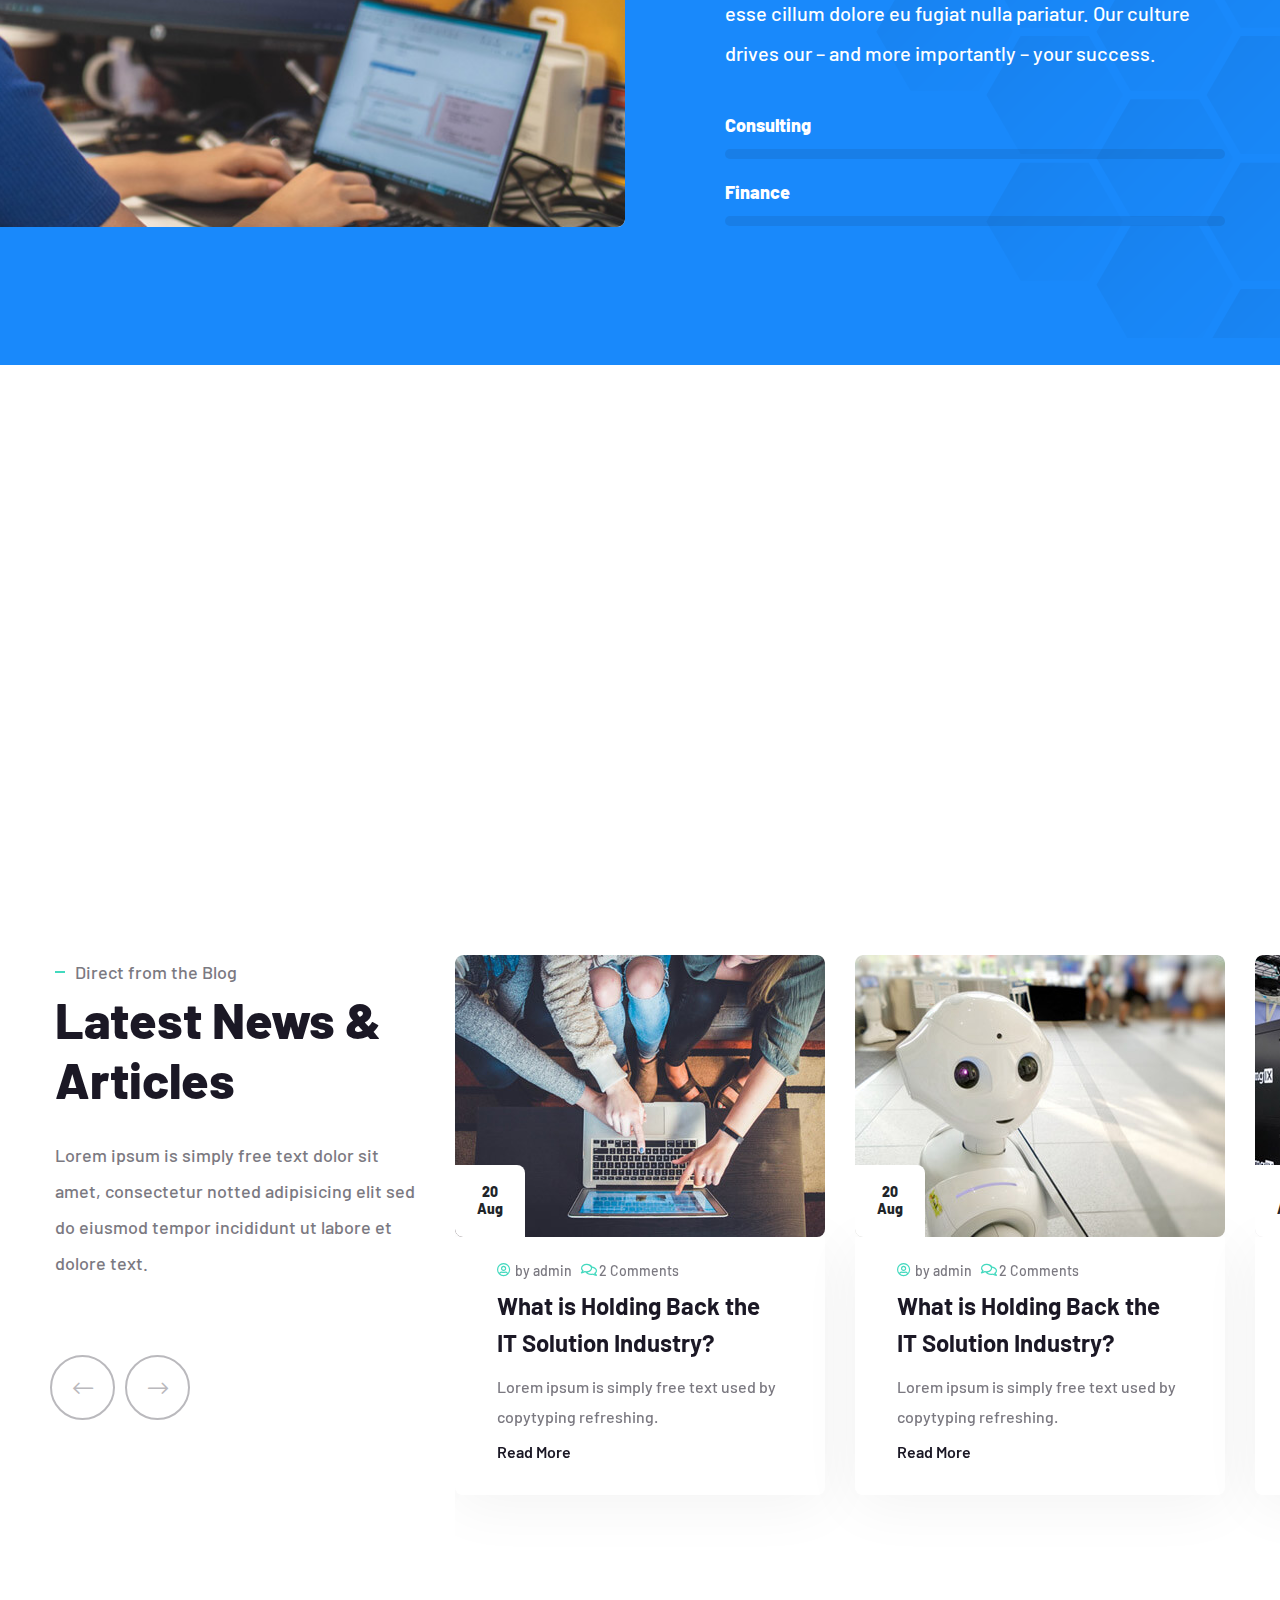
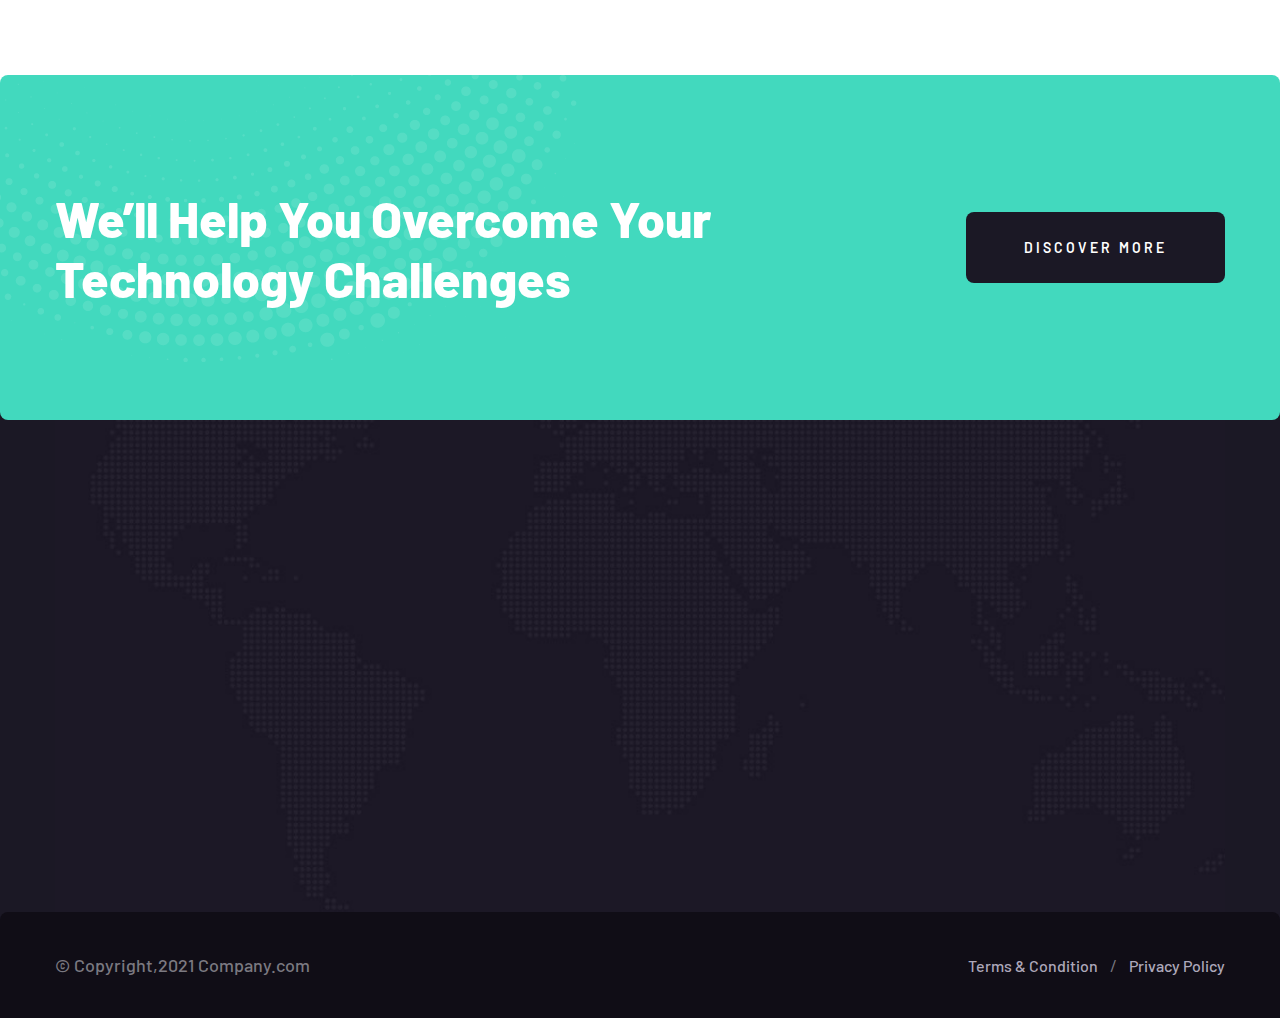
<file: index2.html>
<!DOCTYPE html>
<html lang="en">

<head>
    <meta charset="UTF-8">
    <meta http-equiv="X-UA-Compatible" content="IE=edge">
    <meta name="viewport" content="width=device-width, initial-scale=1.0">
    <title>Home 2</title>
    <link rel="stylesheet" href="assets/css/styles.css">
    <link rel="stylesheet" href="assets/css/responsive.css">
</head>

<body>
    <div id="loader-wrapper">
        <div id="loader"></div>

        <div class="loader-section section-left"></div>
        <div class="loader-section section-right"></div>

    </div>

    <div class="header-top d-flex align-items-center black-bg-color">
        <ul class="header-top-left d-flex align-items-center">
            <li class="top-left-location icon locations font-size-12">
                <p class="gray-text-color font-weight-500">66 Road Broklyn Golden Street. New York</p>
            </li>
            <li class="top-left-message icon message font-size-12">
                <p class="gray-text-color font-weight-500">needhelp@company.com</p>
            </li>
        </ul>
        <ul class="header-top-right ml-auto d-flex align-items-center">
            <li class="top-right-hiring font-size-12 font-weight-500 gray-text-color">
                <p><span class="green-text-color">Now Hiring:</span> Are you a driven and motivated 1st Line IT Support
                    Engineer?</p>
            </li>
            <li class="top-right-social">
                <a class="white-text-color hover-green-color" href="#"><i class="fab fa-twitter"></i></a>
                <a class="white-text-color hover-green-color" href="#"><i class="fab fa-facebook"></i></a>
                <a class="white-text-color hover-green-color" href="#"><i class="fab fa-pinterest-p"></i></a>
                <a class="white-text-color hover-green-color" href="#"><i class="fab fa-instagram"></i></a>
            </li>
        </ul>
    </div>
    <!-- /.header-top -->
    <nav class="nav">
        <div class="nav-logo">
            <a href="#"><img src="assets/img/common_image/logo.png" alt="logo"></a>
        </div>
        <div class="nav-list-navigator">
            <ul class="nav-list">
                <li class="list-item active"><a href="#!" class="nav-link text-white">Home</a>
                    <ul class="sub-menu">
                        <li><a href="index.html">Home 1</a></li>
                        <li><a href="index2.html">Home 2</a></li>
                    </ul>
                </li>
                <li class="list-item"><a href="About.html" class="nav-link text-white">About Us</a>
                </li>
                <li class="list-item"><a href="#!" class="nav-link text-white">Services</a>
                    <ul class="sub-menu">
                        <li><a href="Services.html">Services</a></li>
                        <li><a href="Services_Detail.html">Services Details</a></li>
                    </ul>
                </li>
                <li class="list-item"><a href="#!" class="nav-link text-white">Projects</a>
                    <ul class="sub-menu">
                        <li><a href="Projects.html">Projects</a></li>
                        <li><a href="Projects_Detail.html">Projects Details</a></li>
                    </ul>
                </li>
                <li class="list-item"><a href="#!" class="nav-link text-white">News</a>
                    <ul class="sub-menu">
                        <li><a href="News.html">News</a></li>
                        <li><a href="News_Detail.html">News Details</a></li>
                    </ul>
                </li>
                <li class="list-item"><a href="Contact.html" class="nav-link text-white">Contact</a></li>
            </ul>
            <a href="#!" class="mobile-nav-toggler"><i class="fas fa-bars"></i></a>
        </div>
        <div class="nav-contact">
            <div class="phone">
                <img class="animated tada" src="assets/img/common_image/phone-icon.png" alt="phone">
            </div>
            <div class="contact-content">
                <p class="gray-text-color font-size-14">Have any questions?</p>
                <p class="black-text-color font-size-16">Free: + 92 666 888 0000</p>
            </div>
            <div class="contact-search-cart">
                <a class="black-text-color" href="#"><i class="fal fa-search"></i></a>
                <a class="black-text-color" href="#"><i class="fal fa-shopping-cart"></i></a>
            </div>
        </div>
    </nav>
    <!-- /.nav -->

    <div class="mobile-nav">
        <div class="mobile-nav-overlay"></div>
        <div class="mobile-nav-content">
            <a href="#!" class="nav-mobile-close"><i class="far fa-times"></i></a>
            <div class="mobile-logo">
                <a href="#"> <img src="assets/img/common_image/logo-footer.png" alt="logo"></a>
            </div>
            <div class="mobile-nav-container">
                <ul class="mobile-list">
                    <li class="list-item"><a href="#!" class="nav-link text-white">Home
                            <button>
                                <i class="fas fa-angle-down"></i>
                            </button>

                        </a>
                        <ul class="sub-menu">
                            <li><a href="index.html">Home 1</a></li>
                            <li><a href="index2.html">Home 2</a></li>
                        </ul>
                    </li>
                    <li class="list-item"><a href="About.html" class="nav-link text-white">About Us</a>
                    </li>
                    <li class="list-item"><a href="#!" class="nav-link text-white">Services
                            <button>
                                <i class="fas fa-angle-down"></i>
                            </button>
                        </a>
                        <ul class="sub-menu">
                            <li><a href="Services.html">Services</a></li>
                            <li><a href="Services_Detail.html">Services Details</a></li>
                        </ul>
                    </li>
                    <li class="list-item"><a href="#!" class="nav-link text-white">Projects
                            <button>
                                <i class="fas fa-angle-down"></i>
                            </button>
                        </a>
                        <ul class="sub-menu">
                            <li><a href="Projects.html">Projects</a></li>
                            <li><a href="Projects_Detail.html">Projects Details</a></li>
                        </ul>
                    </li>
                    <li class="list-item"><a href="#!" class="nav-link text-white">News
                            <button>
                                <i class="fas fa-angle-down"></i>
                            </button>
                        </a>
                        <ul class="sub-menu">
                            <li><a href="News.html">News</a></li>
                            <li><a href="News_Detail.html">News Details</a></li>
                        </ul>
                    </li>
                    <li class="list-item"><a href="Contact.html" class="nav-link text-white">Contact</a></li>
                </ul>
            </div>
            <ul class="mobile-contact-list">
                <li class="top-left-message icon message font-size-14">
                    <p class="white-text-color font-weight-500">needhelp@company.com</p>
                </li>
                <li class="top-left-message icon phone-mobile font-size-14">
                    <p class="white-text-color font-weight-500">needhelp@company.com</p>
                </li>
            </ul>
            <ul class="social-media-icons">
                <li>
                    <a href="#">
                        <i class="fab fa-twitter icon"></i></a>
                </li>
                <li>
                    <a href="#"><i class="fab fa-facebook icon"></i></a>
                </li>
                <li>
                    <a href="#"><i class="fab fa-pinterest-p icon"></i></a>
                </li>
                <li>
                    <a href="#"><i class="fab fa-instagram icon"></i></a>
                </li>

            </ul>
        </div>
    </div>
    <!-- /.mobile-nav -->

    <div class="home-carousel style-2">
        <div class="owl-carousel owl-theme">
            <div class="home-slider-2-1 home-slider">
                <div class="improve-one-bg"></div>
                <div class="container">
                    <div class="slider-content text-center">
                        <div class="slider-map"></div>
                        <h3>IT Managed</h3>
                        <h2>Solution <span>Partners</span></h2>
                        <p>We’ve One Mission to be the Best IT Software Company in UK</p>
                        <a href="#" class="btn big-btn">Discover More</a>
                    </div>
                </div>
            </div>
            <div class="home-slider-2-2 home-slider">
                <div class="improve-one-bg"></div>
                <div class="container">
                    <div class="slider-content text-center">
                        <div class="slider-map"></div>
                        <h3>IT Managed</h3>
                        <h2>Solution <span>Partners</span></h2>
                        <p>We’ve One Mission to be the Best IT Software Company in UK</p>
                        <a href="#" class="btn big-btn">Discover More</a>
                    </div>
                </div>
            </div>
            <div class="home-slider-2-3 home-slider">
                <div class="improve-one-bg"></div>
                <div class="container">
                    <div class="slider-content text-center">
                        <div class="slider-map"></div>
                        <h3>IT Managed</h3>
                        <h2>Solution <span>Partners</span></h2>
                        <p>We’ve One Mission to be the Best IT Software Company in UK</p>
                        <a href="#" class="btn big-btn">Discover More</a>
                    </div>
                </div>
            </div>
        </div>
    </div>
    <!-- /.home-carousel -->

    <div class="experience-section section gray-bg-color">
        <div id="particles-js-2" class="particles"></div>
        <div class="container">
            <div class="experience-container">
                <div class="row">
                    <div class="col-lg-6">
                        <div class="izeetak-heading">
                            <span class="pre-heading white-text-color">30 Years of Experience</span>
                            <h2 class="section-heading white-text-color">Business Growth in <br>
                                IT Consulting Solutions</h2>
                        </div>
                    </div>
                    <div class="col-lg-6">
                        <div class="experience-right">
                            <p class="light-white-text-color">Lorem ipsum is simply free text dolor sit am adipi we help
                                you ensure everyone is in the
                                right jobs sicing elit, sed do consulting firms Et leggings across the nation tempor.
                            </p>
                        </div>
                    </div>
                </div>
            </div>
            <div class="experience-boxes">
                <div class="row">
                    <div class="col-xl-4 col-lg-4 wow fadeInLeft" data-wow-delay="0.1s">
                        <div class="experience-box">
                            <div class="box-image">
                                <img src="assets/img/common_image/business-growth-img-1.jpg" alt>
                            </div>
                            <div class="box-content">
                                <h4>
                                    <a href="#">Perfect Solution that your Business Demands</a>
                                </h4>
                                <p class="font-size-16">Lorem ipsum dolor amet, consectetur notted adip sicing elit
                                    text.</p>
                            </div>
                        </div>
                    </div>
                    <div class="col-xl-4 col-lg-4 wow fadeInUp" data-wow-delay="0.2s">
                        <div class="experience-box">
                            <div class="box-image">
                                <img src="assets/img/common_image/business-growth-img-2.jpg" alt>
                            </div>
                            <div class="box-content">
                                <h4>
                                    <a href="#">Perfect Solution that your Business Demands</a>
                                </h4>
                                <p class="font-size-16">Lorem ipsum dolor amet, consectetur notted adip sicing elit
                                    text.</p>
                            </div>
                        </div>
                    </div>
                    <div class="col-xl-4 col-lg-4 wow fadeInRight" data-wow-delay="0.3s">
                        <div class="experience-box">
                            <div class="box-image">
                                <img src="assets/img/common_image/business-growth-img-3.jpg" alt>
                            </div>
                            <div class="box-content">
                                <h4>
                                    <a href="#">Perfect Solution that your Business Demands</a>
                                </h4>
                                <p class="font-size-16">Lorem ipsum dolor amet, consectetur notted adip sicing elit
                                    text.</p>
                            </div>
                        </div>
                    </div>
                </div>
            </div>
            <div class="experience-find">
                <div class="row">
                    <div class="col-lg-12">
                        <div class="find-inner text-center">
                            <p class="font-size-16">IT services built specifically for your business. <a
                                    href="contact.html">Find Your
                                    Solution</a>
                            </p>
                        </div>
                    </div>
                </div>
            </div>
        </div>
    </div>
    <!-- /.experience-section -->

    <div class="welcome-one">
        <div class="container">
            <div class="row">
                <div class="col-xl-6">
                    <div class="welcome-one-left wow slideInLeft" data-wow-delay="0.1s" data-wow-duration="2.5s">
                        <div class="welcome-one-left-img">
                            <div class="shine-animation">
                                <img src="assets/img/Page_Home_2/welcome-one-img-1.jpg" alt>
                            </div>
                        </div>
                        <div class="welcome-one-certified rotate-icon style-2">
                            <span class="icon-customer blue-text-color"></span>
                            <h4>We’re Certified <br> IT Experts.</h4>
                        </div>
                    </div>
                </div>
                <div class="col-xl-6">
                    <div class="welcome-one-right">
                        <div class="izeetak-heading">
                            <span class="pre-heading">30 Years of Experience</span>
                            <h2 class="section-heading">Business Growth in <br>
                                IT Consulting Solutions</h2>
                        </div>
                        <p>There are many variations of passages of Lorem Ipsum available, but the majority have
                            suffered alteration in some form, by injected humour, or randomised words which don't look
                            even.</p>
                        <div class="welcome-one-fund">
                            <div class="fund-img">
                                <img src="assets/img/Page_Home_2/welcome-one-funded-img.jpg" alt>
                            </div>
                            <div class="fund-content">
                                <h3>The IT Solutions & Services Company Funded in <span>1987</span></h3>
                            </div>
                        </div>
                        <h3 class="welcome-one-fund-name">Kevin Martin <span>Co - Founder</span></h3>
                    </div>
                </div>
            </div>
        </div>
    </div>
    <!-- /.welcome-one -->

    <div class="world-best section">
        <div class="world-best-bg-color">
        </div>
        <div class="container">
            <div class="row">
                <div class="col-lg-12">
                    <a href="https://www.youtube.com/watch?v=Get7rqXYrbQ" class="play-btn text-center"></a>
                    <h2 class="text-center">Trusted By The World's Best <br> Organizations</h2>
                </div>
            </div>
        </div>
    </div>
    <!-- /.world-best -->

    <div class="help-section">
        <div class="container">
            <div class="row">
                <div class="col-lg-12">
                    <ul class="help-box">
                        <li class="help-item help-item-one wow fadeInLeft" data-wow-delay="0.1s">
                            <div class="help-item-one-content">
                                <h3>Help Your Business Win and Grow!</h3>
                            </div>
                            <div class="help-item-image">
                                <img src="assets/img/common_image/help-box-one-img-1.jpg" alt>
                            </div>
                        </li>
                        <li class="help-item help-item-second wow fadeInLeft" data-wow-delay="0.3s">
                            <div class="help-item-second-content">
                                <div class="help-item-icon">
                                    <span class="icon-learning"></span>
                                </div>
                                <h3 class="help-item-title">
                                    IT Management
                                </h3>
                                <p class="help-item-text">
                                    Lorem ipsu dolor sit am adipi we help you ensure everyone
                                </p>
                            </div>
                        </li>
                        <li class="help-item help-item-second help-item-third wow fadeInLeft" data-wow-delay="0.6s">
                            <div class="help-item-second-content">
                                <div class="help-item-icon">
                                    <span class="icon-verify"></span>
                                </div>
                                <h3 class="help-item-title">
                                    IT Management
                                </h3>
                                <p class="help-item-text">
                                    Lorem ipsu dolor sit am adipi we help you ensure everyone
                                </p>
                            </div>
                        </li>
                        <li class="help-item help-item-second help-item-last wow fadeInLeft" data-wow-delay="0.9s">
                            <div class="help-item-second-content">
                                <div class="help-item-icon">
                                    <span class="icon-cloud"></span>
                                </div>
                                <h3 class="help-item-title">
                                    IT Management
                                </h3>
                                <p class="help-item-text">
                                    Lorem ipsu dolor sit am adipi we help you ensure everyone
                                </p>
                            </div>
                        </li>
                    </ul>
                </div>
            </div>
        </div>
    </div>
    <!-- /.help-section -->

    <div class="project-two">
        <div class="project-two-container">
            <div class="izeetak-heading text-center margin-bottom-50">
                <span class="pre-heading">Our Case Studies</span>
                <h2 class="section-heading">Explore Projects</h2>
            </div>
            <div class="row">
                <div class="col-lg-12">
                    <div class="project-two-carousel">
                        <div class="owl-carousel owl-theme">
                            <div class="similar-work-item">
                                <div class="item-image">
                                    <img src="assets/img/Page_Home_2/project-2-1.jpg" alt="project">
                                </div>
                                <div class="item-content">
                                    <p class="font-size-14">Cloud Services</p>
                                    <h2 class="font-size-24"><a href="#">Smart Visions</a></h2>
                                    <div class="item-arrow">
                                        <a href="#"><i class="far fa-long-arrow-alt-right"></i></a>
                                    </div>
                                </div>
                            </div>
                            <div class="similar-work-item">
                                <div class="item-image">
                                    <img src="assets/img/Page_Home_2/project-2-2.jpg" alt="project">
                                </div>
                                <div class="item-content">
                                    <p class="font-size-14">Cloud Services</p>
                                    <h2 class="font-size-24"><a href="#">Smart Visions</a></h2>
                                    <div class="item-arrow">
                                        <a href="#"><i class="far fa-long-arrow-alt-right"></i></a>
                                    </div>
                                </div>
                            </div>
                            <div class="similar-work-item">
                                <div class="item-image">
                                    <img src="assets/img/Page_Home_2/project-2-3.jpg" alt="project">
                                </div>
                                <div class="item-content">
                                    <p class="font-size-14">Cloud Services</p>
                                    <h2 class="font-size-24"><a href="#">Smart Visions</a></h2>
                                    <div class="item-arrow">
                                        <a href="#"><i class="far fa-long-arrow-alt-right"></i></a>
                                    </div>
                                </div>
                            </div>
                            <div class="similar-work-item">
                                <div class="item-image">
                                    <img src="assets/img/Page_Home_2/project-2-4.jpg" alt="project">
                                </div>
                                <div class="item-content">
                                    <p class="font-size-14">Cloud Services</p>
                                    <h2 class="font-size-24"><a href="#">Smart Visions</a></h2>
                                    <div class="item-arrow">
                                        <a href="#"><i class="far fa-long-arrow-alt-right"></i></a>
                                    </div>
                                </div>
                            </div>
                            <div class="similar-work-item">
                                <div class="item-image">
                                    <img src="assets/img/Page_Home_2/project-2-1.jpg" alt="project">
                                </div>
                                <div class="item-content">
                                    <p class="font-size-14">Cloud Services</p>
                                    <h2 class="font-size-24"><a href="#">Smart Visions</a></h2>
                                    <div class="item-arrow">
                                        <a href="#"><i class="far fa-long-arrow-alt-right"></i></a>
                                    </div>
                                </div>
                            </div>
                            <div class="similar-work-item">
                                <div class="item-image">
                                    <img src="assets/img/Page_Home_2/project-2-2.jpg" alt="project">
                                </div>
                                <div class="item-content">
                                    <p class="font-size-14">Cloud Services</p>
                                    <h2 class="font-size-24"><a href="#">Smart Visions</a></h2>
                                    <div class="item-arrow">
                                        <a href="#"><i class="far fa-long-arrow-alt-right"></i></a>
                                    </div>
                                </div>
                            </div>
                            <div class="similar-work-item">
                                <div class="item-image">
                                    <img src="assets/img/Page_Home_2/project-2-3.jpg" alt="project">
                                </div>
                                <div class="item-content">
                                    <p class="font-size-14">Cloud Services</p>
                                    <h2 class="font-size-24"><a href="#">Smart Visions</a></h2>
                                    <div class="item-arrow">
                                        <a href="#"><i class="far fa-long-arrow-alt-right"></i></a>
                                    </div>
                                </div>
                            </div>
                            <div class="similar-work-item">
                                <div class="item-image">
                                    <img src="assets/img/Page_Home_2/project-2-4.jpg" alt="project">
                                </div>
                                <div class="item-content">
                                    <p class="font-size-14">Cloud Services</p>
                                    <h2 class="font-size-24"><a href="#">Smart Visions</a></h2>
                                    <div class="item-arrow">
                                        <a href="#"><i class="far fa-long-arrow-alt-right"></i></a>
                                    </div>
                                </div>
                            </div>
                        </div>
                    </div>
                </div>
            </div>
        </div>
    </div>
    <!-- /.project-two -->

    <div class="branding">
        <div class="container">
            <div class="row">
                <div class="col-lg-12">
                    <div class="branding-carousel">
                        <div class="owl-carousel owl-theme">
                            <a href="#">
                                <div class="branding-logo"><img src="assets/img/Page_About/brand-2-1.png" alt></div>
                            </a>
                            <a href="#">
                                <div class="branding-logo"><img src="assets/img/Page_About/brand-2-2.png" alt></div>
                            </a>
                            <a href="#">
                                <div class="branding-logo"><img src="assets/img/Page_About/brand-2-3.png" alt></div>
                            </a>
                            <a href="#">
                                <div class="branding-logo"><img src="assets/img/Page_About/brand-2-4.png" alt></div>
                            </a>
                            <a href="#">
                                <div class="branding-logo"><img src="assets/img/Page_About/brand-2-5.png" alt></div>
                            </a>
                            <a href="#">
                                <div class="branding-logo"><img src="assets/img/Page_About/brand-2-1.png" alt></div>
                            </a>
                            <a href="#">
                                <div class="branding-logo"><img src="assets/img/Page_About/brand-2-2.png" alt></div>
                            </a>
                            <a href="#">
                                <div class="branding-logo"><img src="assets/img/Page_About/brand-2-3.png" alt></div>
                            </a>
                            <a href="#">
                                <div class="branding-logo"><img src="assets/img/Page_About/brand-2-4.png" alt></div>
                            </a>
                            <a href="#">
                                <div class="branding-logo"><img src="assets/img/Page_About/brand-2-5.png" alt></div>
                            </a>
                        </div>
                    </div>
                </div>
            </div>
        </div>
    </div>
    <!-- /.branding -->

    <div class="industries-we-serve black-bg-color section">
        <div class="industries-we-serve-shape-1 wow slideInLeft" data-wow-delay="0.1s" data-wow-duration="2.5s">
            <img class="up-down-animation" src="assets/img/Page_Home_2/industries-we-serve-shape-1.png" alt="shape">
        </div>
        <div class="industries-we-serve-shape-2 wow slideInRight" data-wow-delay="0.1s" data-wow-duration="2.5s">
            <img src="assets/img/Page_Home_2/industries-we-serve-shape-2.png" alt="shape">
        </div>
        <div class="container">
            <div class="row">
                <div class="col-xl-7 col-lg-6">
                    <div class="industries-we-serve-left">
                        <div class="izeetak-heading">
                            <span class="pre-heading">Industries We Serves</span>
                            <h2 class="section-heading white-text-color">IT Services Customized for Your Industry</h2>
                        </div>
                        <p class="gray-text-color">Lorem ipsum is simply free text available in the market not in dolor
                            sit amet nsectetur cing
                            elituspe
                            ndisse suscipit sagitis leo sit.</p>
                        <ul class="izeetak-list style-3">
                            <li>Take a look at our round up of the best shows</li>
                            <li>It has survived not only five centuries</li>
                            <li>Lorem Ipsum has been the ndustry standard dummy</li>
                        </ul>
                    </div>
                </div>
                <div class="col-xl-5 col-lg-6">
                    <div class="industries-we-serve-right">
                        <ul>
                            <li class="rotate-icon style-1">
                                <div class="industries-we-serve-icon">
                                    <span class="icon-capital blue-text-color font-size-65"></span>
                                </div>
                                <h3 class="industries-we-serve-title white-text-color">Capital <br>
                                    Markets</h3>
                            </li>
                            <li class="rotate-icon style-1">
                                <div class="industries-we-serve-icon">
                                    <span class="icon-education blue-text-color font-size-65"></span>
                                </div>
                                <h3 class="industries-we-serve-title white-text-color">Higher <br>
                                    Education</h3>
                            </li>
                            <li class="rotate-icon style-1">
                                <div class="industries-we-serve-icon">
                                    <span class="icon-healthcare blue-text-color font-size-65"></span>
                                </div>
                                <h3 class="industries-we-serve-title white-text-color">Health <br>
                                    Department</h3>
                            </li>
                            <li class="rotate-icon style-1">
                                <div class="industries-we-serve-icon">
                                    <span class="icon-bank blue-text-color font-size-65"></span>
                                </div>
                                <h3 class="industries-we-serve-title white-text-color">Bank <br>
                                    & Finance</h3>
                            </li>
                        </ul>
                    </div>
                </div>
            </div>
        </div>
    </div>
    <!-- /.industries-we-serve -->

    <div class="team-one">
        <div class="team-one-container">
            <div class="container">
                <div class="izeetak-heading text-center">
                    <span class="pre-heading">Professional People</span>
                    <h2 class="section-heading">Meet the Experts</h2>
                </div>
                <div class="professional-container">
                    <div class="row">
                        <div class="col-xl-3 col-lg-6 col-md-6 wow fadeInLeft" data-wow-duration="1s"
                            data-wow-delay="0s">
                            <div class="professional-box">
                                <div class="box-image">
                                    <img src="assets/img/Page_About/team-one-img-1.jpg" alt>
                                    <ul class="social-media-icons style-3 justify-content-center">
                                        <li>
                                            <a href="#">
                                                <i class="fab fa-twitter icon"></i></a>
                                        </li>
                                        <li>
                                            <a href="#"><i class="fab fa-facebook icon"></i></a>
                                        </li>
                                        <li>
                                            <a href="#"><i class="fab fa-instagram icon"></i></a>
                                        </li>

                                    </ul>
                                </div>
                                <div class="box-content text-center">
                                    <h3>Kevin Martin</h3>
                                    <p>IT Expert</p>
                                </div>
                            </div>
                        </div>
                        <div class="col-xl-3 col-lg-6 col-md-6 wow fadeInLeft" data-wow-duration="1s"
                            data-wow-delay="0.1s">
                            <div class="professional-box">
                                <div class="box-image">
                                    <img src="assets/img/Page_About/team-one-img-2.jpg" alt>
                                    <ul class="social-media-icons style-3 justify-content-center">
                                        <li>
                                            <a href="#">
                                                <i class="fab fa-twitter icon"></i></a>
                                        </li>
                                        <li>
                                            <a href="#"><i class="fab fa-facebook icon"></i></a>
                                        </li>
                                        <li>
                                            <a href="#"><i class="fab fa-instagram icon"></i></a>
                                        </li>

                                    </ul>
                                </div>
                                <div class="box-content text-center">
                                    <h3>Jessica Brown</h3>
                                    <p>IT Expert</p>
                                </div>
                            </div>
                        </div>
                        <div class="col-xl-3 col-lg-6 col-md-6 wow fadeInRight" data-wow-duration="1s"
                            data-wow-delay="0s">
                            <div class="professional-box">
                                <div class="box-image">
                                    <img src="assets/img/Page_About/team-one-img-3.jpg" alt>
                                    <ul class="social-media-icons style-3 justify-content-center">
                                        <li>
                                            <a href="#">
                                                <i class="fab fa-twitter icon"></i></a>
                                        </li>
                                        <li>
                                            <a href="#"><i class="fab fa-facebook icon"></i></a>
                                        </li>
                                        <li>
                                            <a href="#"><i class="fab fa-instagram icon"></i></a>
                                        </li>

                                    </ul>
                                </div>
                                <div class="box-content text-center">
                                    <h3>Mike Hardson</h3>
                                    <p>IT Expert</p>
                                </div>
                            </div>
                        </div>
                        <div class="col-xl-3 col-lg-6 col-md-6 wow fadeInRight" data-wow-duration="1s"
                            data-wow-delay="0.1s">
                            <div class="professional-box">
                                <div class="box-image">
                                    <img src="assets/img/Page_About/team-one-img-4.jpg" alt>
                                    <ul class="social-media-icons style-3 justify-content-center">
                                        <li>
                                            <a href="#">
                                                <i class="fab fa-twitter icon"></i></a>
                                        </li>
                                        <li>
                                            <a href="#"><i class="fab fa-facebook icon"></i></a>
                                        </li>
                                        <li>
                                            <a href="#"><i class="fab fa-instagram icon"></i></a>
                                        </li>

                                    </ul>
                                </div>
                                <div class="box-content text-center">
                                    <h3>Christine Eve</h3>
                                    <p>IT Expert</p>
                                </div>
                            </div>
                        </div>
                    </div>
                </div>
            </div>
        </div>
    </div>
    <!-- /.team-one -->

    <div class="why-choose">
        <div class="why-choose-bg"></div>
        <div class="container">
            <div class="row">
                <div class="col-xl-6">
                    <div class="why-choose-left">
                        <div class="why-choose-img">
                            <img src="assets/img/Page_Home_2/why-choose-img-1.jpg" alt>
                        </div>
                    </div>
                </div>
                <div class="col-xl-6">
                    <div class="why-choose-right">
                        <div class="izeetak-heading">
                            <span class="pre-heading white-text-color">Why Choose Us</span>
                            <h2 class="section-heading white-text-color">The Financial Need for Strategic Advisor</h2>
                        </div>
                        <p class="white-text-color font-size-20">Duis aute irure dolor in reprehenderit in voluptate
                            velit esse
                            cillum dolore eu fugiat nulla
                            pariatur. Our culture drives our – and more importantly – your success.</p>
                        <div class="why-choose-progress">
                            <div class="progress-single">
                                <h4>Consulting</h4>
                                <div class="bar">
                                    <div class="bar-inner count-bar" data-percentage="77%">
                                        <div class="count-text">77%</div>
                                    </div>
                                </div>
                            </div>
                            <div class="progress-single">
                                <h4>Finance</h4>
                                <div class="bar">
                                    <div class="bar-inner count-bar" data-percentage="60%">
                                        <div class="count-text">60%</div>
                                    </div>
                                </div>
                            </div>
                        </div>
                    </div>
                </div>
            </div>
        </div>
    </div>
    <!-- /.why-choose -->
    <div class="contact-map style-2">
        <iframe
            src="https://www.google.com/maps/embed?pb=!1m18!1m12!1m3!1d3724.1315359654336!2d105.83325081532762!3d21.027422293199006!2m3!1f0!2f0!3f0!3m2!1i1024!2i768!4f13.1!3m3!1m2!1s0x3135ab9926e7bd67%3A0x580e078874d5df1e!2zVsSDbiBNacOqzIF1IFF1w7TMgWMgVMawzIkgR2lhzIFt!5e0!3m2!1svi!2s!4v1645609739486!5m2!1svi!2s"
            width="1595" height="520" style="border:0;" allowfullscreen="" loading="lazy"></iframe>
    </div>
    <!-- /.contact-map -->

    <div class=" news-two">
        <div class="container">
            <div class="row">
                <div class="col-lg-4">
                    <div class="customer-left">
                        <div class="izeetak-heading margin-bottom-28">
                            <span class="pre-heading">Direct from the Blog</span>
                            <h2 class="section-heading">Latest News & Articles</h2>
                        </div>
                        <p>Lorem ipsum is simply free text dolor sit amet, consectetur notted adipisicing elit sed do
                            eiusmod tempor incididunt ut labore et dolore text.</p>
                    </div>
                </div>
                <div class="col-lg-8">
                    <div class="customer-right">
                        <div class="news-two-carousel">
                            <div class="owl-carousel owl-theme">
                                <div class="news-box">
                                    <div class="box-image content-image">
                                        <img src="assets/img/common_image/news-page-img-1.jpg" alt="page-picture">
                                        <div class="content-date">
                                            <p class="font-weight-800 font-size-14">20 <br> Aug</p>
                                        </div>
                                    </div>
                                    <div class="box-content">
                                        <div class="content-meta font-size-14">
                                            <p class="meta meta-admin font-weight-500">by admin</p>
                                            <p class="meta meta-comment font-weight-500">2 Comments</p>
                                        </div>
                                        <h3> <a class="box-title" href="News_Detail.html">What is Holding Back the
                                                IT Solution Industry?</a></h3>
                                        <p class="box-desc">Lorem ipsum is simply free text used by copytyping
                                            refreshing.</p>
                                        <a href="#" class="box-read">Read More</a>
                                    </div>
                                </div>
                                <div class="news-box">
                                    <div class="box-image content-image">
                                        <img src="assets/img/common_image/news-page-img-2.jpg" alt="page-picture">
                                        <div class="content-date">
                                            <p class="font-weight-800 font-size-14">20 <br> Aug</p>
                                        </div>
                                    </div>
                                    <div class="box-content">
                                        <div class="content-meta font-size-14">
                                            <p class="meta meta-admin font-weight-500">by admin</p>
                                            <p class="meta meta-comment font-weight-500">2 Comments</p>
                                        </div>
                                        <h3> <a class="box-title" href="News_Detail.html">What is Holding Back the
                                                IT Solution Industry?</a></h3>
                                        <p class="box-desc">Lorem ipsum is simply free text used by copytyping
                                            refreshing.</p>
                                        <a href="#" class="box-read">Read More</a>
                                    </div>
                                </div>
                                <div class="news-box">
                                    <div class="box-image content-image">
                                        <img src="assets/img/common_image/news-page-img-3.jpg" alt="page-picture">
                                        <div class="content-date">
                                            <p class="font-weight-800 font-size-14">20 <br> Aug</p>
                                        </div>
                                    </div>
                                    <div class="box-content">
                                        <div class="content-meta font-size-14">
                                            <p class="meta meta-admin font-weight-500">by admin</p>
                                            <p class="meta meta-comment font-weight-500">2 Comments</p>
                                        </div>
                                        <h3> <a class="box-title" href="News_Detail.html">What is Holding Back the
                                                IT Solution Industry?</a></h3>
                                        <p class="box-desc">Lorem ipsum is simply free text used by copytyping
                                            refreshing.</p>
                                        <a href="#" class="box-read">Read More</a>
                                    </div>
                                </div>
                            </div>
                        </div>
                    </div>
                </div>
            </div>
        </div>
    </div>
    <!-- /.news-two -->

    <div class="cta-two">
        <div class="cta-two-container">
            <div class="cta-two-shape">
                <img src="assets/img/Page_Home_2/cta-two-shape-1.png" alt="shape">
            </div>
            <div class="container">
                <div class="row">
                    <div class="col-xl-12">
                        <div class="cta-two-inner">
                            <div class="cta-two-left">
                                <h2>We’ll Help You Overcome Your <br>
                                    Technology Challenges</h2>
                            </div>
                            <div class="cta-two-right">
                                <a href="#" class="btn big-btn black-bg-btn">Discover More</a>
                            </div>
                        </div>
                    </div>
                </div>
            </div>
        </div>
    </div>
    <!-- /.cta-two -->
    <footer class="footer site-footer-index">
        <div class="container">
            <div class="footer-top">
                <div class="row">
                    <div class="col-xl-3 col-lg-6 col-md-6 wow fadeInUp" data-wow-delay="0.1s">
                        <div class="footer-widget footer-widget-about">
                            <div class="footer-logo">
                                <img src="assets/img/common_image/logo-footer.png" alt="logo">
                            </div>
                            <p class="font-size-16 widget-about-text font-weight-500">There are many vari of pass of
                                lorem ipsum availab
                                but the
                                majority
                                have suffered in some
                                forms.</p>
                            <ul class="social-media-icons style-2">
                                <li>
                                    <a href="#">
                                        <i class="fab fa-twitter icon"></i></a>
                                </li>
                                <li>
                                    <a href="#"><i class="fab fa-facebook icon"></i></a>
                                </li>
                                <li>
                                    <a href="#"><i class="fab fa-pinterest-p icon"></i></a>
                                </li>
                                <li>
                                    <a href="#"><i class="fab fa-instagram icon"></i></a>
                                </li>

                            </ul>
                        </div>
                    </div>
                    <div class="col-xl-3 col-lg-6 col-md-6 wow fadeInUp" data-wow-delay="0.1s">
                        <div class="footer-widget footer-widget-link">
                            <h5 class="white-text-color">Links</h5>
                            <div class="links-container display-flex">
                                <ul class="link-lists">
                                    <li><a href="#">About</a></li>
                                    <li><a href="#">Leadership Team</a></li>
                                    <li><a href="#">IT Blog</a></li>
                                    <li><a href="#">Case Studies</a></li>
                                    <li><a href="#">Locations</a></li>
                                </ul>
                                <ul class="link-lists">
                                    <li><a href="#">Managed IT</a></li>
                                    <li><a href="#">IT Support</a></li>
                                    <li><a href="#">IT Consultancy</a></li>
                                    <li><a href="#">Clound Computing</a></li>
                                </ul>
                            </div>
                        </div>
                    </div>
                    <div class="col-xl-3 col-lg-6 col-md-6 wow fadeInUp" data-wow-delay="0.1s">
                        <div class="footer-widget footer-widget-contact">
                            <h5 class="white-text-color">Contact</h5>
                            <p class="font-size-16 font-weight-500">66 Road Broklyn Street, 600 <br> New York,
                                USA</p>
                            <ul class="footer-widget-info-phone">
                                <li class="icon message font-size-16">
                                    <p class="white-text-color font-weight-500">needhelp@company.com</p>
                                </li>
                                <li class="icon phone font-size-16">
                                    <p class="white-text-color font-weight-500">+92 668 888 0000</p>
                                </li>
                            </ul>
                        </div>
                    </div>
                    <div class="col-xl-3 col-lg-6 col-md-6 wow fadeInUp" data-wow-delay="0.1s">
                        <div class="footer-widget footer-widget-newsletter">
                            <h5 class="white-text-color">Newsletter</h5>
                            <p class="font-size-16">Subscribe to our newsletter for daily
                                new and updates</p>
                            <div class="newsletter-input-box">
                                <input type="email" placeholder="Email address" name="EMAIL">
                                <button type="submit" class="footer-newsletter-btn">Send</button>
                            </div>
                        </div>
                    </div>
                </div>
            </div>
        </div>
        <div class="footer-bottom">
            <div class="footer-bottom-background">
                <div class="container">
                    <div class="row">
                        <div class="col-lg-12">
                            <div class="footer-bottom-inner">
                                <div class="footer-bottom-left">
                                    <p class="footer-bottom-text">© Copyright,2021 Company.com</p>
                                </div>
                                <div class="footer-bottom-right">
                                    <ul class=" footer-bottom-menu">
                                        <li><a class="gray-text-color font-weight-500" href="Contact.html">Terms
                                                &amp;
                                                Condition</a>
                                        </li>
                                        <li><span>/</span></li>
                                        <li><a class="gray-text-color font-weight-500" href="Contact.html">Privacy
                                                Policy</a></li>
                                    </ul>
                                </div>
                            </div>
                        </div>
                    </div>
                </div>
            </div>
        </div>
    </footer>
    <!-- ./footer -->

    <a href="#" data-target="html" class="scroll-to-target scroll-to-top"><i class="fa fa-angle-up"></i></a>

    <script src="assets/js/jquery-3.6.0.min.js"></script>
    <script src="assets/js/jquery.magnific-popup.min.js"></script>
    <script src="assets/js/owl.carousel.min.js"></script>
    <script src="assets/js/wow.js"></script>
    <script src="assets/js/circle-progress.min.js"></script>
    <script src="assets/js/particles.min.js"></script>
    <script src="assets/js/index.js"></script>
</body>

</html>
</file>
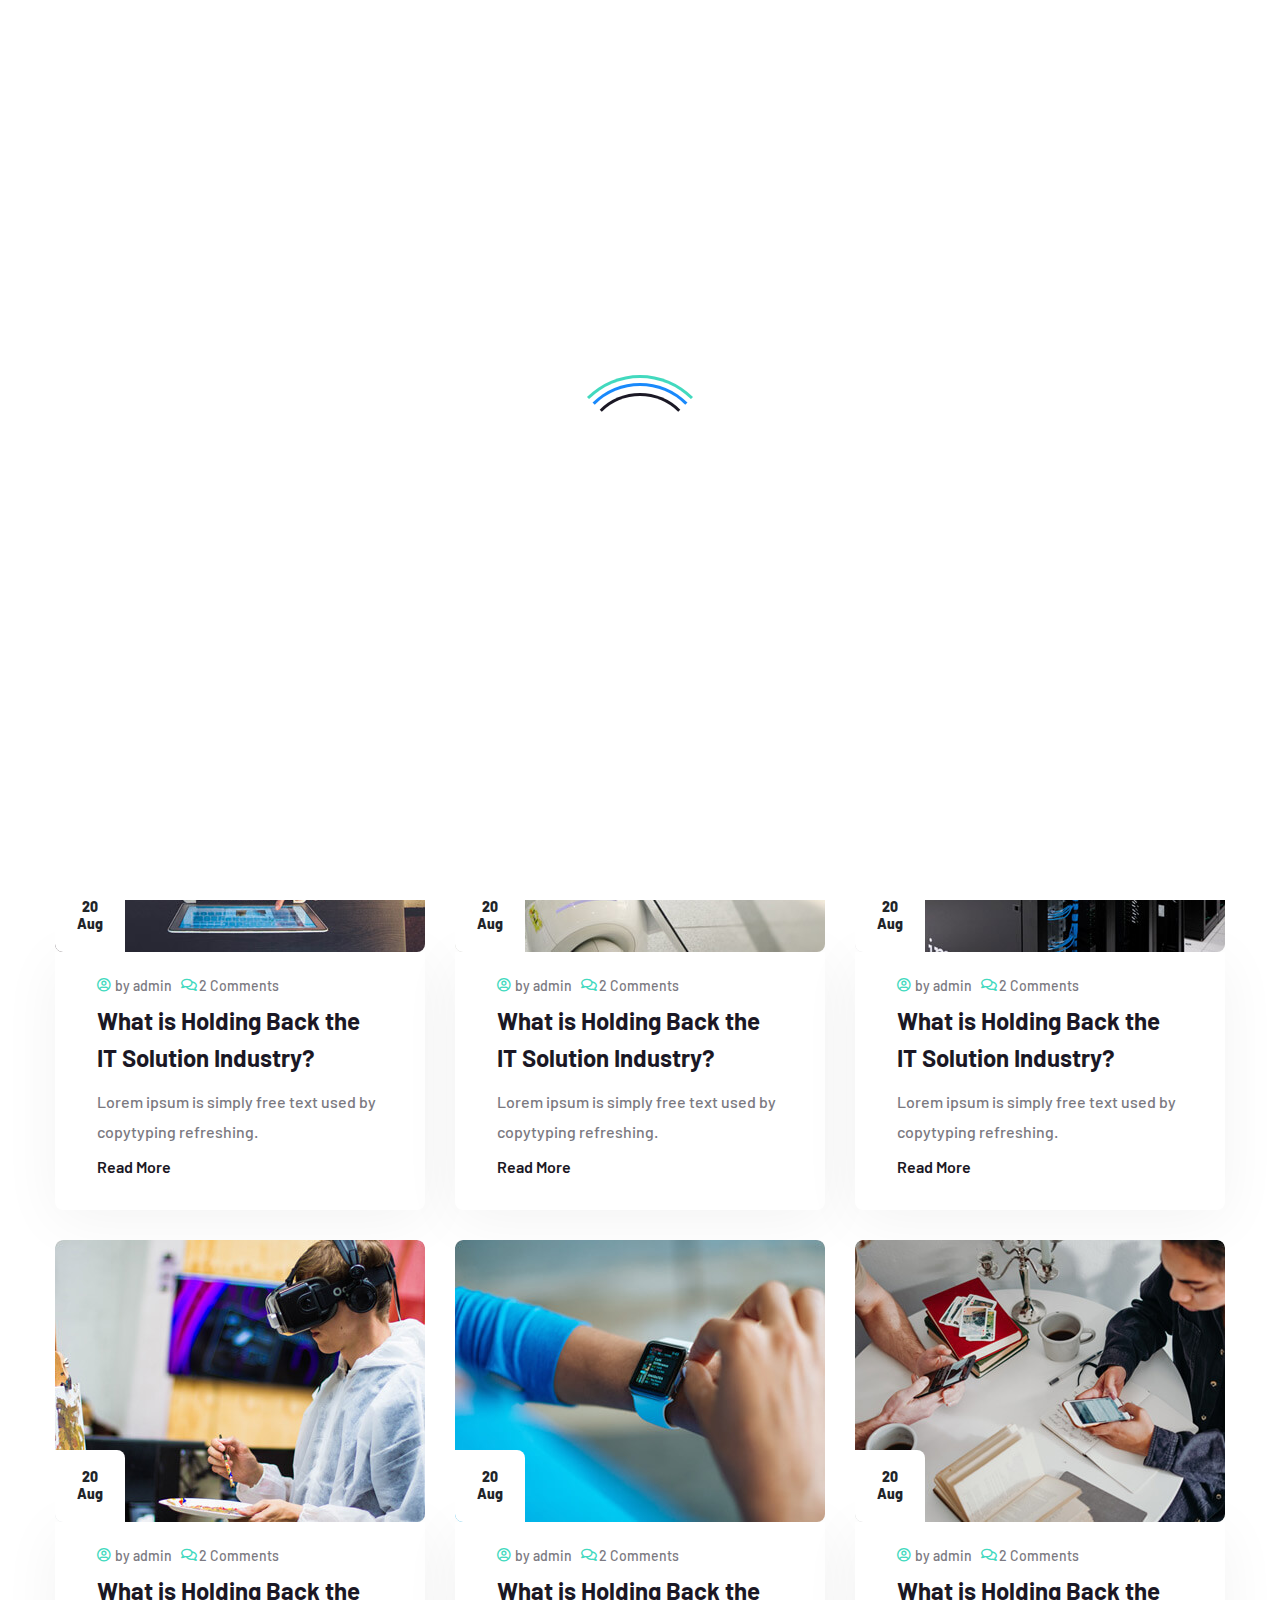
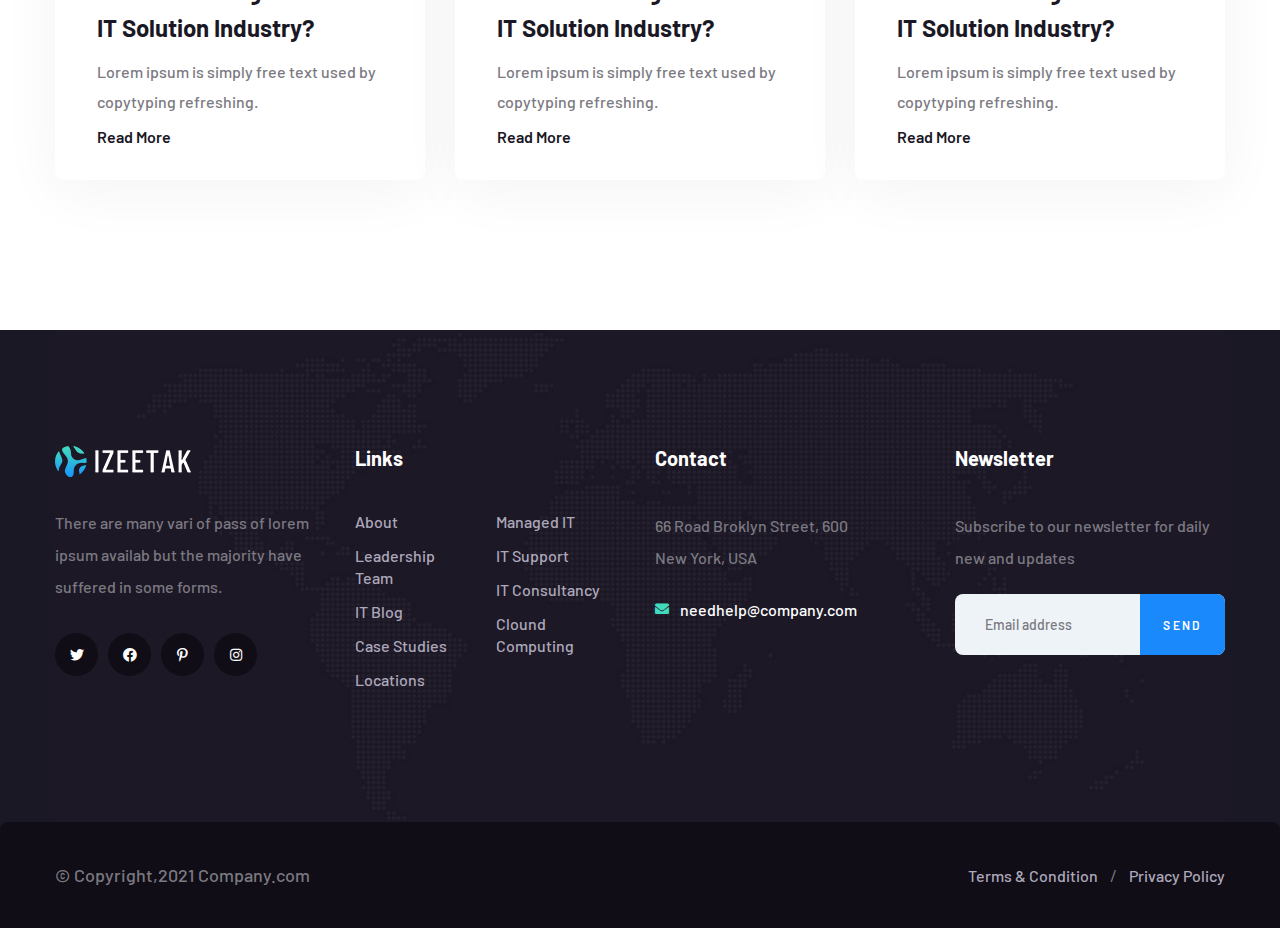
<file: News.html>
<!DOCTYPE html>
<html lang="en">

<head>
    <meta charset="UTF-8">
    <meta http-equiv="X-UA-Compatible" content="IE=edge">
    <meta name="viewport" content="width=device-width, initial-scale=1.0">
    <title>News</title>
    <link rel="stylesheet" href="assets/css/styles.css">
    <link rel="stylesheet" href="assets/css/responsive.css">
</head>

<body>
    <div id="loader-wrapper">
        <div id="loader"></div>

        <div class="loader-section section-left"></div>
        <div class="loader-section section-right"></div>

    </div>

    <div class="header-top d-flex align-items-center black-bg-color">
        <ul class="header-top-left d-flex align-items-center">
            <li class="top-left-location icon locations font-size-12">
                <p class="gray-text-color font-weight-500">66 Road Broklyn Golden Street. New York</p>
            </li>
            <li class="top-left-message icon message font-size-12">
                <p class="gray-text-color font-weight-500">needhelp@company.com</p>
            </li>
        </ul>
        <ul class="header-top-right ml-auto d-flex align-items-center">
            <li class="top-right-hiring font-size-12 font-weight-500 gray-text-color">
                <p><span class="green-text-color">Now Hiring:</span> Are you a driven and motivated 1st Line IT Support
                    Engineer?</p>
            </li>
            <li class="top-right-social">
                <a class="white-text-color hover-green-color" href="#"><i class="fab fa-twitter"></i></a>
                <a class="white-text-color hover-green-color" href="#"><i class="fab fa-facebook"></i></a>
                <a class="white-text-color hover-green-color" href="#"><i class="fab fa-pinterest-p"></i></a>
                <a class="white-text-color hover-green-color" href="#"><i class="fab fa-instagram"></i></a>
            </li>
        </ul>
    </div>
    <!-- /.header-top -->
    <nav class="nav">
        <div class="nav-logo">
            <a href="#"><img src="assets/img/common_image/logo.png" alt="logo"></a>
        </div>
        <div class="nav-list-navigator">
            <ul class="nav-list">
                <li class="list-item"><a href="#!" class="nav-link text-white">Home</a>
                    <ul class="sub-menu">
                        <li><a href="index.html">Home 1</a></li>
                        <li><a href="index2.html">Home 2</a></li>
                    </ul>
                </li>
                <li class="list-item"><a href="About.html" class="nav-link text-white">About Us</a>
                </li>
                <li class="list-item"><a href="#!" class="nav-link text-white">Services</a>
                    <ul class="sub-menu">
                        <li><a href="Services.html">Services</a></li>
                        <li><a href="Services_Detail.html">Services Details</a></li>
                    </ul>
                </li>
                <li class="list-item"><a href="#!" class="nav-link text-white">Projects</a>
                    <ul class="sub-menu">
                        <li><a href="Projects.html">Projects</a></li>
                        <li><a href="Projects_Detail.html">Projects Details</a></li>
                    </ul>
                </li>
                <li class="list-item active"><a href="#!" class="nav-link text-white">News</a>
                    <ul class="sub-menu">
                        <li><a href="News.html">News</a></li>
                        <li><a href="News_Detail.html">News Details</a></li>
                    </ul>
                </li>
                <li class="list-item"><a href="Contact.html" class="nav-link text-white">Contact</a></li>
            </ul>
            <a href="#!" class="mobile-nav-toggler"><i class="fas fa-bars"></i></a>
        </div>
        <div class="nav-contact">
            <div class="phone">
                <img class="animated tada" src="assets/img/common_image/phone-icon.png" alt="phone">
            </div>
            <div class="contact-content">
                <p class="gray-text-color font-size-14">Have any questions?</p>
                <p class="black-text-color font-size-16">Free: + 92 666 888 0000</p>
            </div>
            <div class="contact-search-cart">
                <a class="black-text-color" href="#"><i class="fal fa-search"></i></a>
                <a class="black-text-color" href="#"><i class="fal fa-shopping-cart"></i></a>
            </div>
        </div>
    </nav>
    <!-- /.nav -->

    <div class="mobile-nav">
        <div class="mobile-nav-overlay"></div>
        <div class="mobile-nav-content">
            <a href="#!" class="nav-mobile-close"><i class="far fa-times"></i></a>
            <div class="mobile-logo">
                <a href="#"> <img src="assets/img/common_image/logo-footer.png" alt="logo"></a>
            </div>
            <div class="mobile-nav-container">
                <ul class="mobile-list">
                    <li class="list-item"><a href="#!" class="nav-link text-white">Home
                            <button>
                                <i class="fas fa-angle-down"></i>
                            </button>

                        </a>
                        <ul class="sub-menu">
                            <li><a href="index.html">Home 1</a></li>
                            <li><a href="index2.html">Home 2</a></li>
                        </ul>
                    </li>
                    <li class="list-item"><a href="About.html" class="nav-link text-white">About Us</a>
                    </li>
                    <li class="list-item"><a href="#!" class="nav-link text-white">Services
                            <button>
                                <i class="fas fa-angle-down"></i>
                            </button>
                        </a>
                        <ul class="sub-menu">
                            <li><a href="Services.html">Services</a></li>
                            <li><a href="Services_Detail.html">Services Details</a></li>
                        </ul>
                    </li>
                    <li class="list-item"><a href="#!" class="nav-link text-white">Projects
                            <button>
                                <i class="fas fa-angle-down"></i>
                            </button>
                        </a>
                        <ul class="sub-menu">
                            <li><a href="Projects.html">Projects</a></li>
                            <li><a href="Projects_Detail.html">Projects Details</a></li>
                        </ul>
                    </li>
                    <li class="list-item"><a href="#!" class="nav-link text-white">News
                            <button>
                                <i class="fas fa-angle-down"></i>
                            </button>
                        </a>
                        <ul class="sub-menu">
                            <li><a href="News.html">News</a></li>
                            <li><a href="News_Detail.html">News Details</a></li>
                        </ul>
                    </li>
                    <li class="list-item"><a href="Contact.html" class="nav-link text-white">Contact</a></li>
                </ul>
            </div>
            <ul class="mobile-contact-list">
                <li class="top-left-message icon message font-size-14">
                    <p class="white-text-color font-weight-500">needhelp@company.com</p>
                </li>
                <li class="top-left-message icon phone-mobile font-size-14">
                    <p class="white-text-color font-weight-500">needhelp@company.com</p>
                </li>
            </ul>
            <ul class="social-media-icons">
                <li>
                    <a href="#">
                        <i class="fab fa-twitter icon"></i></a>
                </li>
                <li>
                    <a href="#"><i class="fab fa-facebook icon"></i></a>
                </li>
                <li>
                    <a href="#"><i class="fab fa-pinterest-p icon"></i></a>
                </li>
                <li>
                    <a href="#"><i class="fab fa-instagram icon"></i></a>
                </li>

            </ul>
        </div>
    </div>
    <!-- /.mobile-nav -->
    <div class="feature-title">
        <div class="container">
            <ul class="breadcrumb">
                <li><a class="font-weight-500" href="index.html">Home</a></li>
                <li><span>/</span></li>
                <li>News</li>
            </ul>
            <h1 class="white-text-color font-weight-900">Latest News</h1>
        </div>
        <div class="image-feature wow slideInRight" data-wow-duration="1.5s" data-wow-delay="1s">
            <img src="assets/img/common_image/line.png" alt="line">
        </div>
    </div>
    <!-- /.feature-title -->
    <div class="news section">
        <div class="container">
            <div class="row">
                <div class="col-xl-4 col-lg-4 col-md-6 wow fadeInLeft" data-wow-delay="0.1s">
                    <div class="news-box">
                        <div class="box-image content-image">
                            <img src="assets/img/common_image/news-page-img-1.jpg" alt="page-picture">
                            <div class="content-date">
                                <p class="font-weight-800 font-size-14">20 <br> Aug</p>
                            </div>
                        </div>
                        <div class="box-content">
                            <div class="content-meta font-size-14">
                                <p class="meta meta-admin font-weight-500">by admin</p>
                                <p class="meta meta-comment font-weight-500">2 Comments</p>
                            </div>
                            <h3> <a class="box-title" href="News_Detail.html">What is Holding Back the
                                    IT Solution Industry?</a></h3>
                            <p class="box-desc">Lorem ipsum is simply free text used by copytyping refreshing.</p>
                            <a href="#" class="box-read">Read More</a>
                        </div>
                    </div>
                </div>
                <div class="col-xl-4 col-lg-4 col-md-6 wow fadeInUp" data-wow-delay="0.2s">
                    <div class="news-box">
                        <div class="box-image content-image">
                            <img src="assets/img/common_image/news-page-img-2.jpg" alt="page-picture">
                            <div class="content-date">
                                <p class="font-weight-800 font-size-14">20 <br> Aug</p>
                            </div>
                        </div>
                        <div class="box-content">
                            <div class="content-meta font-size-14">
                                <p class="meta meta-admin font-weight-500">by admin</p>
                                <p class="meta meta-comment font-weight-500">2 Comments</p>
                            </div>
                            <h3> <a class="box-title" href="News_Detail.html">What is Holding Back the
                                    IT Solution Industry?</a></h3>
                            <p class="box-desc">Lorem ipsum is simply free text used by copytyping refreshing.</p>
                            <a href="#" class="box-read">Read More</a>
                        </div>
                    </div>
                </div>
                <div class="col-xl-4 col-lg-4 col-md-6 wow fadeInRight" data-wow-delay="0.3s">
                    <div class="news-box">
                        <div class="box-image content-image">
                            <img src="assets/img/common_image/news-page-img-3.jpg" alt="page-picture">
                            <div class="content-date">
                                <p class="font-weight-800 font-size-14">20 <br> Aug</p>
                            </div>
                        </div>
                        <div class="box-content">
                            <div class="content-meta font-size-14">
                                <p class="meta meta-admin font-weight-500">by admin</p>
                                <p class="meta meta-comment font-weight-500">2 Comments</p>
                            </div>
                            <h3> <a class="box-title" href="News_Detail.html">What is Holding Back the
                                    IT Solution Industry?</a></h3>
                            <p class="box-desc">Lorem ipsum is simply free text used by copytyping refreshing.</p>
                            <a href="#" class="box-read">Read More</a>
                        </div>
                    </div>
                </div>
                <div class="col-xl-4 col-lg-4 col-md-6 wow fadeInLeft" data-wow-delay="0.4s">
                    <div class="news-box">
                        <div class="box-image content-image">
                            <img src="assets/img/common_image/news-page-img-4.jpg" alt="page-picture">
                            <div class="content-date">
                                <p class="font-weight-800 font-size-14">20 <br> Aug</p>
                            </div>
                        </div>
                        <div class="box-content">
                            <div class="content-meta font-size-14">
                                <p class="meta meta-admin font-weight-500">by admin</p>
                                <p class="meta meta-comment font-weight-500">2 Comments</p>
                            </div>
                            <h3> <a class="box-title" href="News_Detail.html">What is Holding Back the
                                    IT Solution Industry?</a></h3>
                            <p class="box-desc">Lorem ipsum is simply free text used by copytyping refreshing.</p>
                            <a href="#" class="box-read">Read More</a>
                        </div>
                    </div>
                </div>
                <div class="col-xl-4 col-lg-4 col-md-6 wow fadeInUp" data-wow-delay="0.5s">
                    <div class="news-box">
                        <div class="box-image content-image">
                            <img src="assets/img/common_image/news-page-img-5.jpg" alt="page-picture">
                            <div class="content-date">
                                <p class="font-weight-800 font-size-14">20 <br> Aug</p>
                            </div>
                        </div>
                        <div class="box-content">
                            <div class="content-meta font-size-14">
                                <p class="meta meta-admin font-weight-500">by admin</p>
                                <p class="meta meta-comment font-weight-500">2 Comments</p>
                            </div>
                            <h3> <a class="box-title" href="News_Detail.html">What is Holding Back the
                                    IT Solution Industry?</a></h3>
                            <p class="box-desc">Lorem ipsum is simply free text used by copytyping refreshing.</p>
                            <a href="#" class="box-read">Read More</a>
                        </div>
                    </div>
                </div>
                <div class="col-xl-4 col-lg-4 col-md-6 wow fadeInRight" data-wow-delay="0.6s">
                    <div class="news-box">
                        <div class="box-image content-image">
                            <img src="assets/img/common_image/news-page-img-6.jpg" alt="page-picture">
                            <div class="content-date">
                                <p class="font-weight-800 font-size-14">20 <br> Aug</p>
                            </div>
                        </div>
                        <div class="box-content">
                            <div class="content-meta font-size-14">
                                <p class="meta meta-admin font-weight-500">by admin</p>
                                <p class="meta meta-comment font-weight-500">2 Comments</p>
                            </div>
                            <h3> <a class="box-title" href="News_Detail.html">What is Holding Back the
                                    IT Solution Industry?</a></h3>
                            <p class="box-desc">Lorem ipsum is simply free text used by copytyping refreshing.</p>
                            <a href="#" class="box-read">Read More</a>
                        </div>
                    </div>
                </div>
            </div>
        </div>
    </div>
    <!-- /.news -->

    <footer class="footer">
        <div class="container">
            <div class="footer-top">
                <div class="row">
                    <div class="col-xl-3 col-lg-6 col-md-6 wow fadeInUp" data-wow-delay="0.1s">
                        <div class="footer-widget footer-widget-about">
                            <div class="footer-logo">
                                <img src="assets/img/common_image/logo-footer.png" alt="logo">
                            </div>
                            <p class="font-size-16 widget-about-text font-weight-500">There are many vari of pass of
                                lorem ipsum availab
                                but the
                                majority
                                have suffered in some
                                forms.</p>
                            <ul class="social-media-icons style-2">
                                <li>
                                    <a href="#">
                                        <i class="fab fa-twitter icon"></i></a>
                                </li>
                                <li>
                                    <a href="#"><i class="fab fa-facebook icon"></i></a>
                                </li>
                                <li>
                                    <a href="#"><i class="fab fa-pinterest-p icon"></i></a>
                                </li>
                                <li>
                                    <a href="#"><i class="fab fa-instagram icon"></i></a>
                                </li>

                            </ul>
                        </div>
                    </div>
                    <div class="col-xl-3 col-lg-6 col-md-6 wow fadeInUp" data-wow-delay="0.1s">
                        <div class="footer-widget footer-widget-link">
                            <h5 class="white-text-color">Links</h5>
                            <div class="links-container display-flex">
                                <ul class="link-lists">
                                    <li><a href="#">About</a></li>
                                    <li><a href="#">Leadership Team</a></li>
                                    <li><a href="#">IT Blog</a></li>
                                    <li><a href="#">Case Studies</a></li>
                                    <li><a href="#">Locations</a></li>
                                </ul>
                                <ul class="link-lists">
                                    <li><a href="#">Managed IT</a></li>
                                    <li><a href="#">IT Support</a></li>
                                    <li><a href="#">IT Consultancy</a></li>
                                    <li><a href="#">Clound Computing</a></li>
                                </ul>
                            </div>
                        </div>
                    </div>
                    <div class="col-xl-3 col-lg-6 col-md-6 wow fadeInUp" data-wow-delay="0.1s">
                        <div class="footer-widget footer-widget-contact">
                            <h5 class="white-text-color">Contact</h5>
                            <p class="font-size-16 font-weight-500">66 Road Broklyn Street, 600 <br> New York,
                                USA</p>
                            <ul class="footer-widget-info-phone">
                                <li class="icon message font-size-16">
                                    <p class="white-text-color font-weight-500">needhelp@company.com</p>
                                </li>
                                <li class="icon phone font-size-16">
                                    <p class="white-text-color font-weight-500">+92 668 888 0000</p>
                                </li>
                            </ul>
                        </div>
                    </div>
                    <div class="col-xl-3 col-lg-6 col-md-6 wow fadeInUp" data-wow-delay="0.1s">
                        <div class="footer-widget footer-widget-newsletter">
                            <h5 class="white-text-color">Newsletter</h5>
                            <p class="font-size-16">Subscribe to our newsletter for daily
                                new and updates</p>
                            <div class="newsletter-input-box">
                                <input type="email" placeholder="Email address" name="EMAIL">
                                <button type="submit" class="footer-newsletter-btn">Send</button>
                            </div>
                        </div>
                    </div>
                </div>
            </div>
        </div>
        <div class="footer-bottom">
            <div class="footer-bottom-background">
                <div class="container">
                    <div class="row">
                        <div class="col-lg-12">
                            <div class="footer-bottom-inner">
                                <div class="footer-bottom-left">
                                    <p class="footer-bottom-text">© Copyright,2021 Company.com</p>
                                </div>
                                <div class="footer-bottom-right">
                                    <ul class=" footer-bottom-menu">
                                        <li><a class="gray-text-color font-weight-500" href="Contact.html">Terms &amp;
                                                Condition</a>
                                        </li>
                                        <li><span>/</span></li>
                                        <li><a class="gray-text-color font-weight-500" href="Contact.html">Privacy
                                                Policy</a></li>
                                    </ul>
                                </div>
                            </div>
                        </div>
                    </div>
                </div>
            </div>
        </div>
    </footer>
    <!-- ./footer -->

    <a href="#" data-target="html" class="scroll-to-target scroll-to-top"><i class="fa fa-angle-up"></i></a>

    <script src="assets/js/jquery-3.6.0.min.js"></script>
    <script src="assets/js/wow.js"></script>
    <script src="assets/js/index.js"></script>
</body>

</html>
</file>
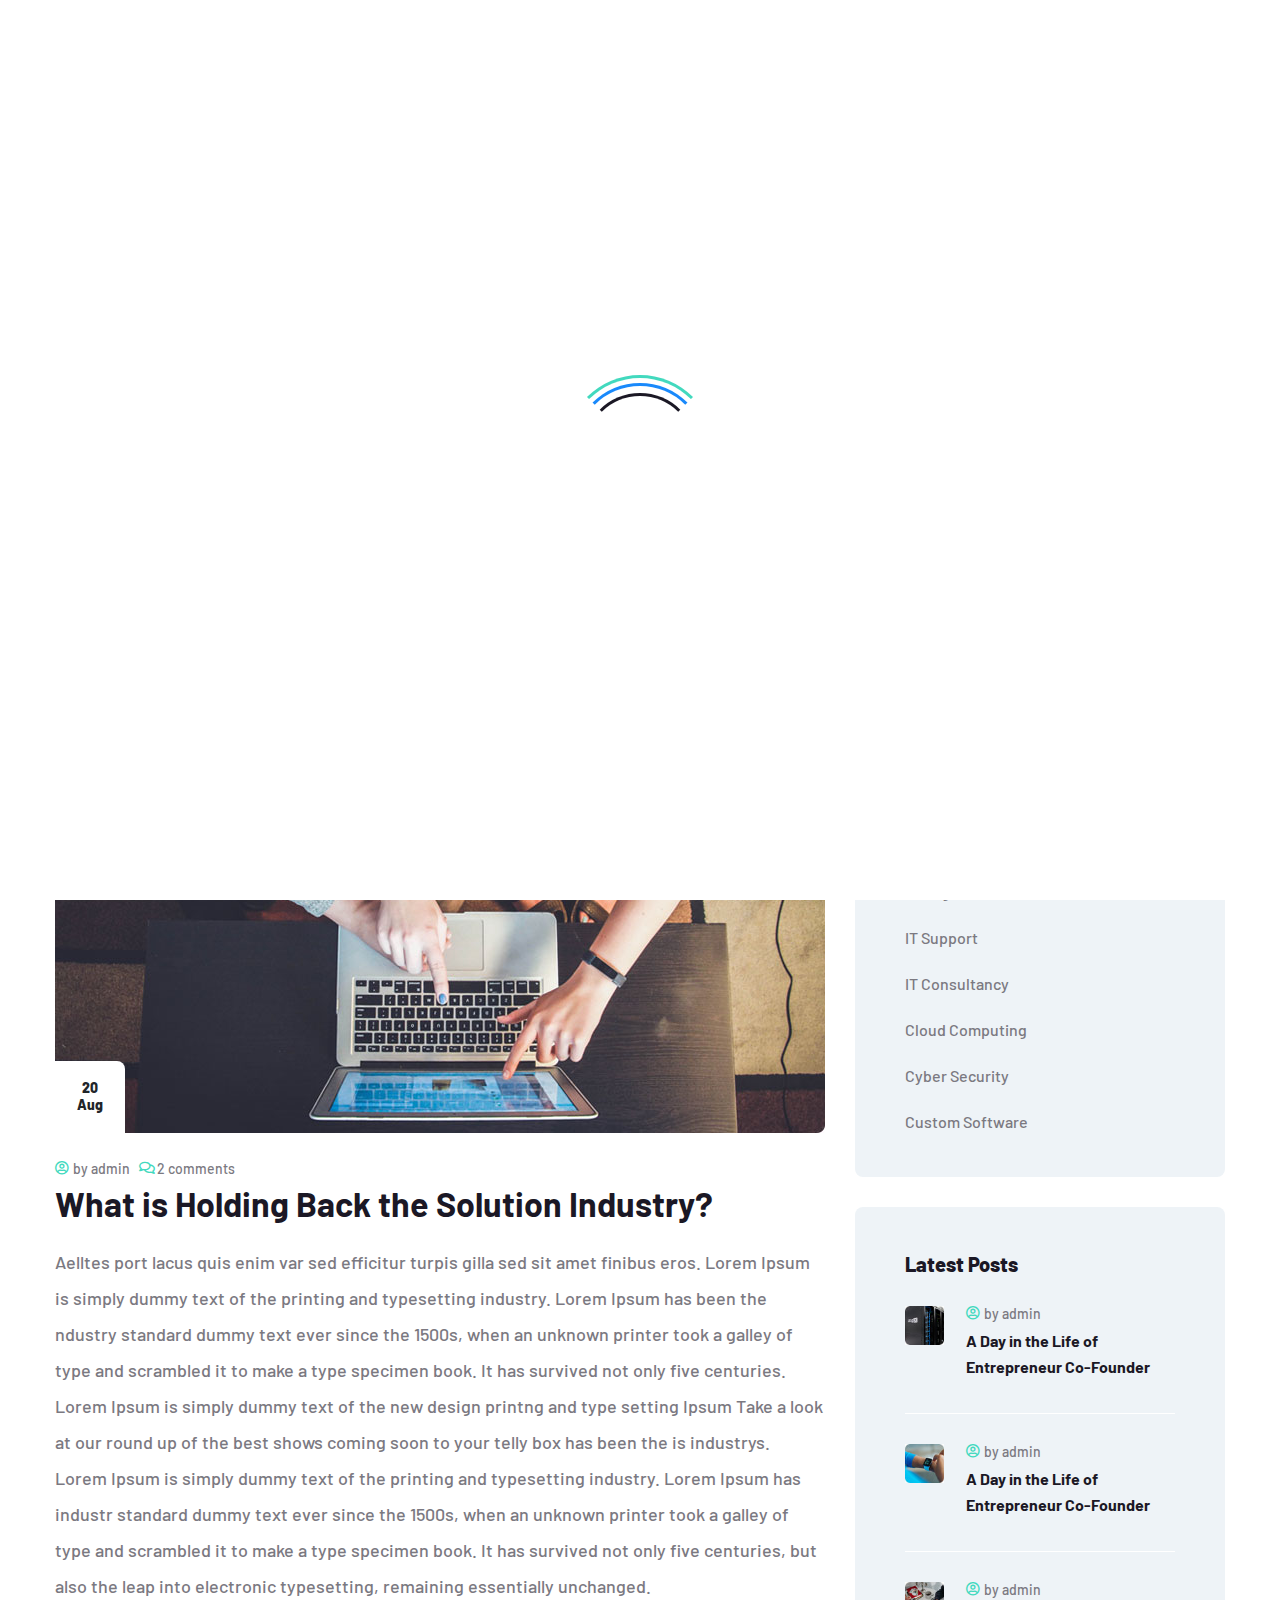
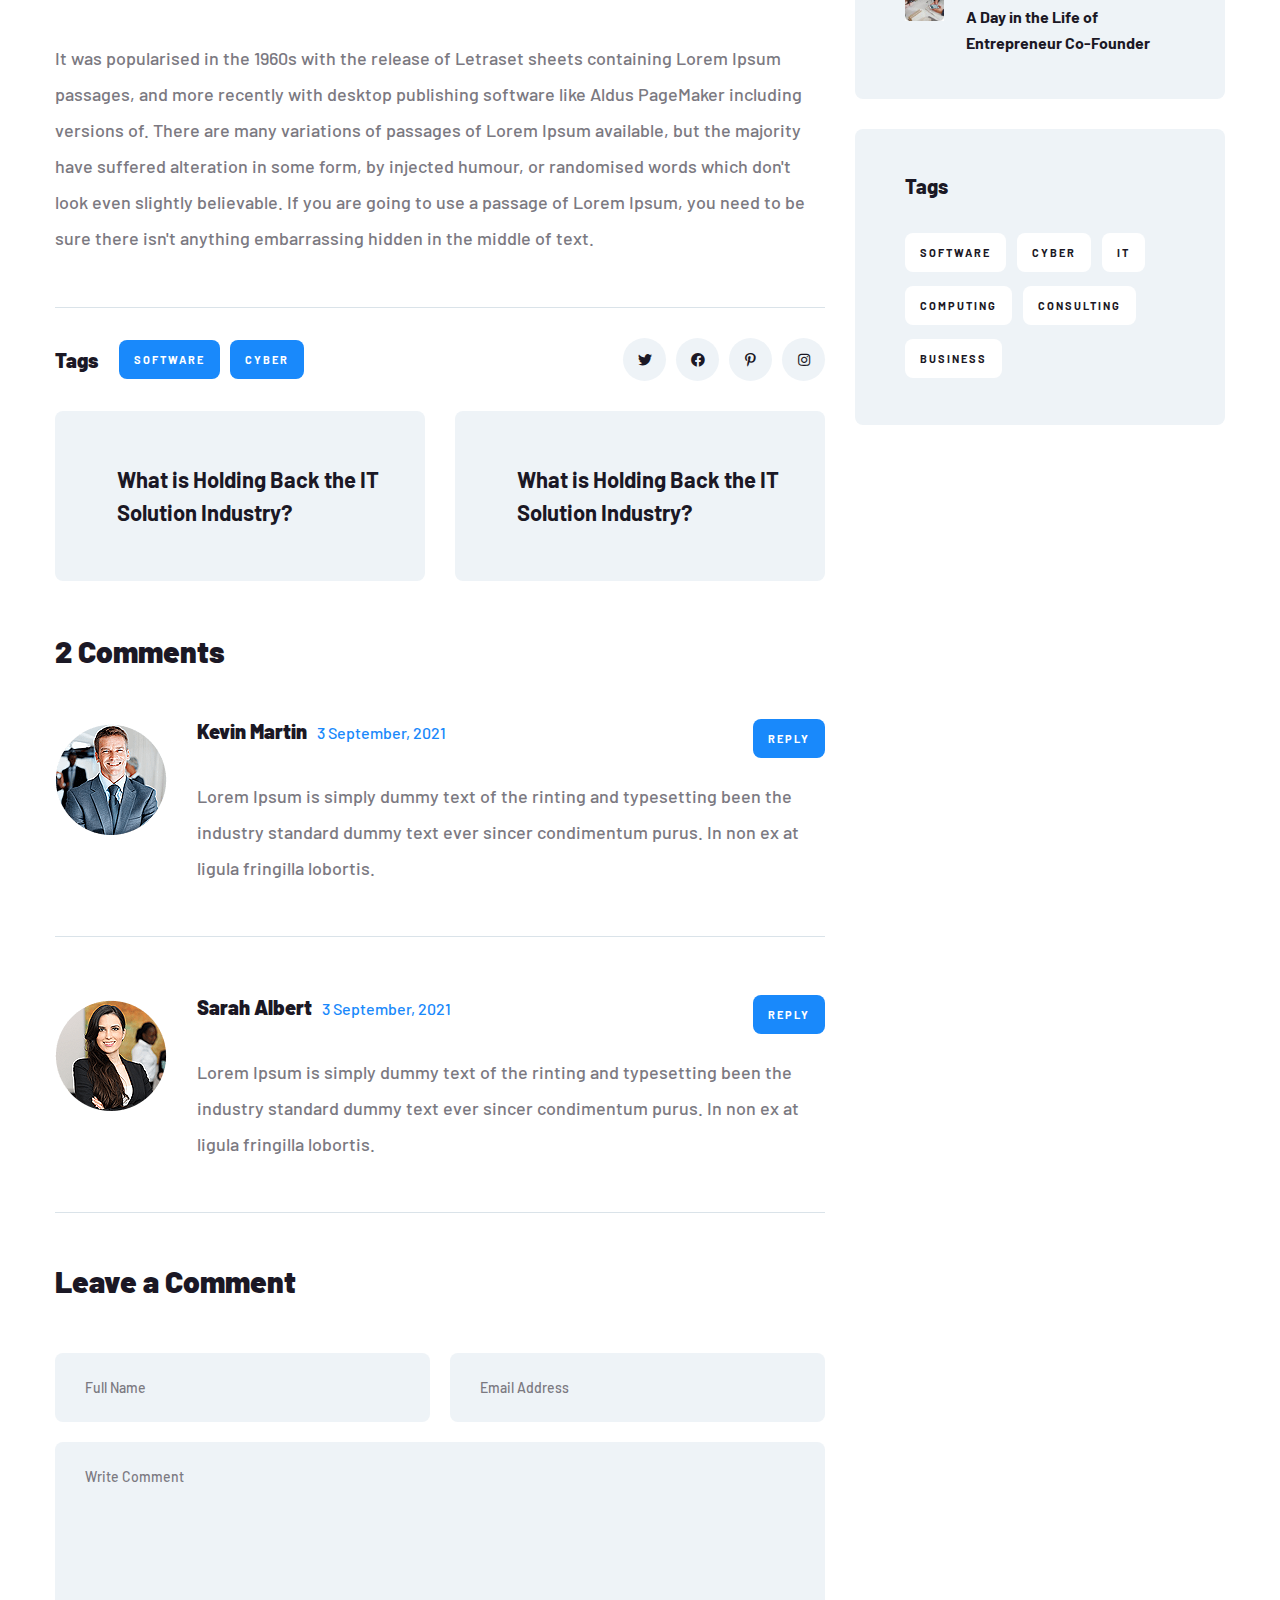
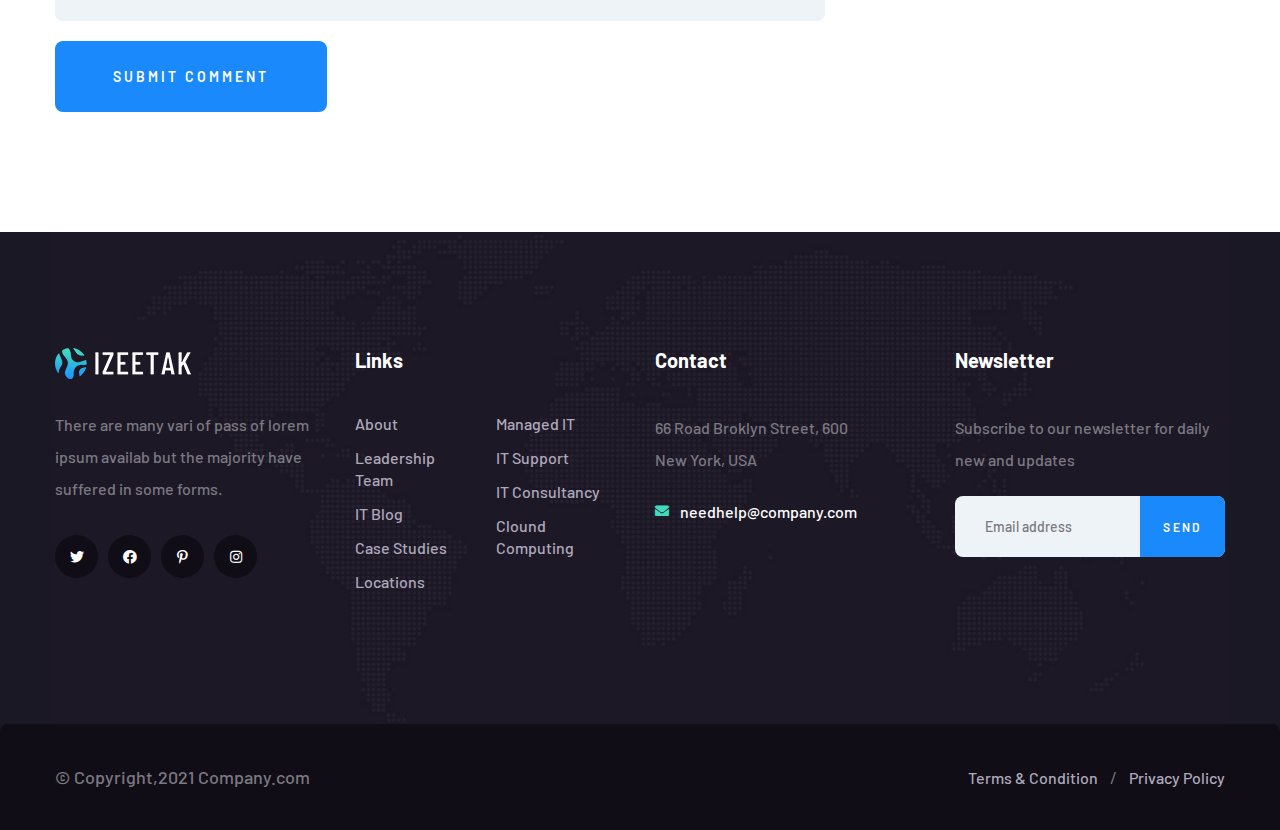
<file: News_Detail.html>
<!DOCTYPE html>
<html lang="en">

<head>
    <meta charset="UTF-8">
    <meta http-equiv="X-UA-Compatible" content="IE=edge">
    <meta name="viewport" content="width=device-width, initial-scale=1.0">
    <title>Page News Detail</title>
    <link rel="stylesheet" href="assets/css/styles.css">
    <link rel="stylesheet" href="assets/css/responsive.css">
</head>

<body>
    <div id="loader-wrapper">
        <div id="loader"></div>

        <div class="loader-section section-left"></div>
        <div class="loader-section section-right"></div>

    </div>

    <div class="header-top d-flex align-items-center black-bg-color">
        <ul class="header-top-left d-flex align-items-center">
            <li class="top-left-location icon locations font-size-12">
                <p class="gray-text-color font-weight-500">66 Road Broklyn Golden Street. New York</p>
            </li>
            <li class="top-left-message icon message font-size-12">
                <p class="gray-text-color font-weight-500">needhelp@company.com</p>
            </li>
        </ul>
        <ul class="header-top-right ml-auto d-flex align-items-center">
            <li class="top-right-hiring font-size-12 font-weight-500 gray-text-color">
                <p><span class="green-text-color">Now Hiring:</span> Are you a driven and motivated 1st Line IT Support
                    Engineer?</p>
            </li>
            <li class="top-right-social">
                <a class="white-text-color hover-green-color" href="#"><i class="fab fa-twitter"></i></a>
                <a class="white-text-color hover-green-color" href="#"><i class="fab fa-facebook"></i></a>
                <a class="white-text-color hover-green-color" href="#"><i class="fab fa-pinterest-p"></i></a>
                <a class="white-text-color hover-green-color" href="#"><i class="fab fa-instagram"></i></a>
            </li>
        </ul>
    </div>
    <!-- /.header-top -->
    <nav class="nav">
        <div class="nav-logo">
            <a href="#"><img src="assets/img/common_image/logo.png" alt="logo"></a>
        </div>
        <div class="nav-list-navigator">
            <ul class="nav-list">
                <li class="list-item"><a href="#!" class="nav-link text-white">Home</a>
                    <ul class="sub-menu">
                        <li><a href="index.html">Home 1</a></li>
                        <li><a href="index2.html">Home 2</a></li>
                    </ul>
                </li>
                <li class="list-item"><a href="About.html" class="nav-link text-white">About Us</a>
                </li>
                <li class="list-item"><a href="#!" class="nav-link text-white">Services</a>
                    <ul class="sub-menu">
                        <li><a href="Services.html">Services</a></li>
                        <li><a href="Services_Detail.html">Services Details</a></li>
                    </ul>
                </li>
                <li class="list-item"><a href="#!" class="nav-link text-white">Projects</a>
                    <ul class="sub-menu">
                        <li><a href="Projects.html">Projects</a></li>
                        <li><a href="Projects_Detail.html">Projects Details</a></li>
                    </ul>
                </li>
                <li class="list-item active"><a href="#!" class="nav-link text-white">News</a>
                    <ul class="sub-menu">
                        <li><a href="News.html">News</a></li>
                        <li><a href="News_Detail.html">News Details</a></li>
                    </ul>
                </li>
                <li class="list-item"><a href="Contact.html" class="nav-link text-white">Contact</a></li>
            </ul>
            <a href="#!" class="mobile-nav-toggler"><i class="fas fa-bars"></i></a>
        </div>
        <div class="nav-contact">
            <div class="phone">
                <img class="animated tada" src="assets/img/common_image/phone-icon.png" alt="phone">
            </div>
            <div class="contact-content">
                <p class="gray-text-color font-size-14">Have any questions?</p>
                <p class="black-text-color font-size-16">Free: + 92 666 888 0000</p>
            </div>
            <div class="contact-search-cart">
                <a class="black-text-color" href="#"><i class="fal fa-search"></i></a>
                <a class="black-text-color" href="#"><i class="fal fa-shopping-cart"></i></a>
            </div>
        </div>
    </nav>
    <!-- /.nav -->

    <div class="mobile-nav">
        <div class="mobile-nav-overlay"></div>
        <div class="mobile-nav-content">
            <a href="#!" class="nav-mobile-close"><i class="far fa-times"></i></a>
            <div class="mobile-logo">
                <a href="#"> <img src="assets/img/common_image/logo-footer.png" alt="logo"></a>
            </div>
            <div class="mobile-nav-container">
                <ul class="mobile-list">
                    <li class="list-item"><a href="#!" class="nav-link text-white">Home
                            <button>
                                <i class="fas fa-angle-down"></i>
                            </button>

                        </a>
                        <ul class="sub-menu">
                            <li><a href="index.html">Home 1</a></li>
                            <li><a href="index2.html">Home 2</a></li>
                        </ul>
                    </li>
                    <li class="list-item"><a href="About.html" class="nav-link text-white">About Us</a>
                    </li>
                    <li class="list-item"><a href="#!" class="nav-link text-white">Services
                            <button>
                                <i class="fas fa-angle-down"></i>
                            </button>
                        </a>
                        <ul class="sub-menu">
                            <li><a href="Services.html">Services</a></li>
                            <li><a href="Services_Detail.html">Services Details</a></li>
                        </ul>
                    </li>
                    <li class="list-item"><a href="#!" class="nav-link text-white">Projects
                            <button>
                                <i class="fas fa-angle-down"></i>
                            </button>
                        </a>
                        <ul class="sub-menu">
                            <li><a href="Projects.html">Projects</a></li>
                            <li><a href="Projects_Detail.html">Projects Details</a></li>
                        </ul>
                    </li>
                    <li class="list-item"><a href="#!" class="nav-link text-white">News
                            <button>
                                <i class="fas fa-angle-down"></i>
                            </button>
                        </a>
                        <ul class="sub-menu">
                            <li><a href="News.html">News</a></li>
                            <li><a href="News_Detail.html">News Details</a></li>
                        </ul>
                    </li>
                    <li class="list-item"><a href="Contact.html" class="nav-link text-white">Contact</a></li>
                </ul>
            </div>
            <ul class="mobile-contact-list">
                <li class="top-left-message icon message font-size-14">
                    <p class="white-text-color font-weight-500">needhelp@company.com</p>
                </li>
                <li class="top-left-message icon phone-mobile font-size-14">
                    <p class="white-text-color font-weight-500">needhelp@company.com</p>
                </li>
            </ul>
            <ul class="social-media-icons">
                <li>
                    <a href="#">
                        <i class="fab fa-twitter icon"></i></a>
                </li>
                <li>
                    <a href="#"><i class="fab fa-facebook icon"></i></a>
                </li>
                <li>
                    <a href="#"><i class="fab fa-pinterest-p icon"></i></a>
                </li>
                <li>
                    <a href="#"><i class="fab fa-instagram icon"></i></a>
                </li>

            </ul>
        </div>
    </div>
    <!-- /.mobile-nav -->
    <div class="feature-title">
        <div class="container">
            <ul class="breadcrumb">
                <li><a class="font-weight-500" href="index.html">Home</a></li>
                <li><span>/</span></li>
                <li>News</li>
            </ul>
            <h1 class="white-text-color font-weight-900">Latest News</h1>
        </div>
        <div class="image-feature wow slideInRight" data-wow-duration="1.5s" data-wow-delay="1s">
            <img src="assets/img/common_image/line.png" alt="line">
        </div>
    </div>
    <!-- /.feature-title -->
    <div class="news-detail section">
        <div class="container">
            <div class="row">
                <div class="col-xl-8">
                    <div class="detail-left">
                        <div class="content-image">
                            <img src="assets/img/Page_News_Details/news-detail-1.jpg" alt="Details">
                            <div class="content-date">
                                <p class="font-weight-800 font-size-14">20 <br> Aug</p>
                            </div>
                        </div>
                        <!-- /.content-image -->
                        <div class="content-meta font-size-14">
                            <p class="meta meta-admin font-weight-500">by admin</p>
                            <p class="meta meta-comment font-weight-500">2 comments</p>
                        </div>
                        <!-- /.content-meta -->
                        <h2>What is Holding Back the Solution Industry?</h2>
                        <div class="detail-left-content">
                            <p>Aelltes port lacus quis enim var sed efficitur turpis gilla sed sit amet finibus eros.
                                Lorem
                                Ipsum is simply dummy text of the printing and typesetting industry. Lorem Ipsum has
                                been
                                the ndustry standard dummy text ever since the 1500s, when an unknown printer took a
                                galley
                                of type and scrambled it to make a type specimen book. It has survived not only five
                                centuries. Lorem Ipsum is simply dummy text of the new design printng and type setting
                                Ipsum
                                Take a look at our round up of the best shows coming soon to your telly box has been the
                                is
                                industrys. Lorem Ipsum is simply dummy text of the printing and typesetting industry.
                                Lorem
                                Ipsum has industr standard dummy text ever since the 1500s, when an unknown printer took
                                a
                                galley of type and scrambled it to make a type specimen book. It has survived not only
                                five
                                centuries, but also the leap into electronic typesetting, remaining essentially
                                unchanged.
                            </p>
                            <p>It was popularised in the 1960s with the release of Letraset sheets containing Lorem
                                Ipsum
                                passages, and more recently with desktop publishing software like Aldus PageMaker
                                including
                                versions of. There are many variations of passages of Lorem Ipsum available, but the
                                majority have suffered alteration in some form, by injected humour, or randomised words
                                which don't look even slightly believable. If you are going to use a passage of Lorem
                                Ipsum,
                                you need to be sure there isn't anything embarrassing hidden in the middle of text. </p>
                        </div>
                        <!-- /.detail-left-content -->
                        <hr>
                        <div class="tag-social-media">
                            <div class="tag-only">
                                <p class="font-weight-900 font-size-20">Tags</p>
                                <a class="btn small-btn" href="#">Software</a>
                                <a class="btn small-btn" href="#">Cyber</a>
                            </div>
                            <ul class="social-media-icons ml-auto">
                                <li>
                                    <a href="#">
                                        <i class="fab fa-twitter icon"></i></a>
                                </li>
                                <li>
                                    <a href="#"><i class="fab fa-facebook icon"></i></a>
                                </li>
                                <li>
                                    <a href="#"><i class="fab fa-pinterest-p icon"></i></a>
                                </li>
                                <li>
                                    <a href="#"><i class="fab fa-instagram icon"></i></a>
                                </li>

                            </ul>
                        </div>
                        <!-- /.tag-social-media -->
                        <div class="prev-next-post">
                            <div class="row">
                                <div class="col-md-6">
                                    <a href="#" class="prev-post post font-size-22">
                                        What is Holding Back the IT Solution Industry?
                                    </a>
                                </div>
                                <div class="col-md-6">
                                    <a href="#" class="prev-post post font-size-22">
                                        What is Holding Back the IT Solution Industry?
                                    </a>
                                </div>
                            </div>
                        </div>
                        <!-- /.prev-next-post -->
                        <div class="comment-post">
                            <h3 class="font-weight-900">2 Comments</h3>
                            <ul class="comment-lists">
                                <li class="comment-list">
                                    <div class="comment-user">
                                        <img src="assets/img/Page_News_Details/comment-1-1.png" alt="user">
                                    </div>
                                    <div class="comment-info">
                                        <div class="comment-name-reply display-flex">
                                            <div class="comment-name">
                                                <h5 class="font-weight-900 display-inline">Kevin Martin </h5>
                                                <span
                                                    class="comment-date font-size-16 font-weight-500 blue-text-color">3
                                                    September,
                                                    2021</span>
                                            </div>
                                            <a class="btn small-btn ml-auto" href="#">Reply</a>
                                        </div>
                                        <p>Lorem Ipsum is simply dummy text of the rinting and typesetting been the
                                            industry standard dummy text ever sincer condimentum purus. In non ex at
                                            ligula fringilla lobortis.</p>
                                    </div>
                                </li>
                                <li class="comment-list">
                                    <div class="comment-user">
                                        <img src="assets/img/Page_News_Details/comment-1-2.png" alt="user">
                                    </div>
                                    <div class="comment-info">
                                        <div class="comment-name-reply display-flex">
                                            <div class="comment-name">
                                                <h5 class="font-weight-900 display-inline">Sarah Albert </h5>
                                                <span
                                                    class="comment-date font-size-16 font-weight-500 blue-text-color">3
                                                    September,
                                                    2021</span>
                                            </div>
                                            <a class="btn small-btn ml-auto" href="#">Reply</a>
                                        </div>
                                        <p>Lorem Ipsum is simply dummy text of the rinting and typesetting been the
                                            industry standard dummy text ever sincer condimentum purus. In non ex at
                                            ligula fringilla lobortis.</p>
                                    </div>
                                </li>
                            </ul>
                            <h3 class="font-weight-900">Leave a Comment</h3>
                            <form class="comment-form">
                                <input type="text" class="form-name" placeholder="Full Name">
                                <input type="text" class="form-email" placeholder="Email Address">
                                <textarea placeholder="Write Comment" rows="8"></textarea>
                                <a href="#" class="btn big-btn">Submit Comment</a>
                            </form>
                        </div>
                    </div>
                    <!-- /.detail-left -->
                </div>
                <div class="col-xl-4">
                    <div class="post-sidebar">
                        <form class="search-form">
                            <input type="search" class="search-field" placeholder="Search">
                            <button type="submit" class="search-submit" title="Search"></button>
                        </form>
                        <div class="widget widget-categories">
                            <h5 class="special-title-widget font-weight-800">Categories</h5>
                            <ul class="widget-categories-list">
                                <li><a href="#">Managed IT <i class="fal fa-long-arrow-right"></i></a></li>
                                <li class="active"><a href="#">IT Support <i class="fal fa-long-arrow-right"></i></a>
                                </li>
                                <li><a href="#">IT Consultancy <i class="fal fa-long-arrow-right"></i></a></li>
                                <li><a href="#">Cloud Computing <i class="fal fa-long-arrow-right"></i></a></li>
                                <li><a href="#">Cyber Security <i class="fal fa-long-arrow-right"></i></a></li>
                                <li><a href="#">Custom Software <i class="fal fa-long-arrow-right"></i></a></li>
                            </ul>
                        </div>
                        <div class="widget widget-latest-post">
                            <h5 class="font-weight-800">Latest Posts</h5>
                            <div class="latest-posts">
                                <div class="latest-post">
                                    <div class="latest-post-image">
                                        <img src="assets/img/Page_News_Details/news-latest-1.jpg" alt="post">
                                    </div>
                                    <div class="latest-post-content">
                                        <div class="content-meta font-size-14">
                                            <p class="meta meta-admin font-weight-500">by admin</p>
                                        </div>
                                        <a href="#">
                                            <h6 class="font-size-16">A Day in the Life of
                                                Entrepreneur Co-Founder</h6>
                                        </a>
                                    </div>
                                </div>
                                <div class="latest-post">
                                    <div class="latest-post-image">
                                        <img src="assets/img/Page_News_Details/news-latest-2.jpg" alt="post">
                                    </div>
                                    <div class="latest-post-content">
                                        <div class="content-meta font-size-14">
                                            <p class="meta meta-admin font-weight-500">by admin</p>
                                        </div>
                                        <a href="#">
                                            <h6 class="font-size-16">A Day in the Life of
                                                Entrepreneur Co-Founder</h6>
                                        </a>
                                    </div>
                                </div>
                                <div class="latest-post">
                                    <div class="latest-post-image">
                                        <img src="assets/img/Page_News_Details/news-latest-3.jpg" alt="post">
                                    </div>
                                    <div class="latest-post-content">
                                        <div class="content-meta font-size-14">
                                            <p class="meta meta-admin font-weight-500">by admin</p>
                                        </div>
                                        <a href="#">
                                            <h6 class="font-size-16">A Day in the Life of
                                                Entrepreneur Co-Founder</h6>
                                        </a>
                                    </div>
                                </div>
                            </div>
                        </div>
                        <div class="widget widget-tag">
                            <h5 class="font-weight-800">Tags</h5>
                            <div class="tag-lists">
                                <a class="btn small-btn white-bg" href="#">Software</a>
                                <a class="btn small-btn white-bg" href="#">Cyber</a>
                                <a class="btn small-btn white-bg" href="#">IT</a>
                                <a class="btn small-btn white-bg" href="#">Computing</a>
                                <a class="btn small-btn white-bg" href="#">Consulting</a>
                                <a class="btn small-btn white-bg" href="#">Business</a>
                            </div>
                        </div>
                    </div>
                </div>
            </div>
        </div>
    </div>
    <!-- /.new-detail -->

    <footer class="footer">
        <div class="container">
            <div class="footer-top">
                <div class="row">
                    <div class="col-xl-3 col-lg-6 col-md-6 wow fadeInUp" data-wow-delay="0.1s">
                        <div class="footer-widget footer-widget-about">
                            <div class="footer-logo">
                                <img src="assets/img/common_image/logo-footer.png" alt="logo">
                            </div>
                            <p class="font-size-16 widget-about-text font-weight-500">There are many vari of pass of
                                lorem ipsum availab
                                but the
                                majority
                                have suffered in some
                                forms.</p>
                            <ul class="social-media-icons style-2">
                                <li>
                                    <a href="#">
                                        <i class="fab fa-twitter icon"></i></a>
                                </li>
                                <li>
                                    <a href="#"><i class="fab fa-facebook icon"></i></a>
                                </li>
                                <li>
                                    <a href="#"><i class="fab fa-pinterest-p icon"></i></a>
                                </li>
                                <li>
                                    <a href="#"><i class="fab fa-instagram icon"></i></a>
                                </li>

                            </ul>
                        </div>
                    </div>
                    <div class="col-xl-3 col-lg-6 col-md-6 wow fadeInUp" data-wow-delay="0.1s">
                        <div class="footer-widget footer-widget-link">
                            <h5 class="white-text-color">Links</h5>
                            <div class="links-container display-flex">
                                <ul class="link-lists">
                                    <li><a href="#">About</a></li>
                                    <li><a href="#">Leadership Team</a></li>
                                    <li><a href="#">IT Blog</a></li>
                                    <li><a href="#">Case Studies</a></li>
                                    <li><a href="#">Locations</a></li>
                                </ul>
                                <ul class="link-lists">
                                    <li><a href="#">Managed IT</a></li>
                                    <li><a href="#">IT Support</a></li>
                                    <li><a href="#">IT Consultancy</a></li>
                                    <li><a href="#">Clound Computing</a></li>
                                </ul>
                            </div>
                        </div>
                    </div>
                    <div class="col-xl-3 col-lg-6 col-md-6 wow fadeInUp" data-wow-delay="0.1s">
                        <div class="footer-widget footer-widget-contact">
                            <h5 class="white-text-color">Contact</h5>
                            <p class="font-size-16 font-weight-500">66 Road Broklyn Street, 600 <br> New York,
                                USA</p>
                            <ul class="footer-widget-info-phone">
                                <li class="icon message font-size-16">
                                    <p class="white-text-color font-weight-500">needhelp@company.com</p>
                                </li>
                                <li class="icon phone font-size-16">
                                    <p class="white-text-color font-weight-500">+92 668 888 0000</p>
                                </li>
                            </ul>
                        </div>
                    </div>
                    <div class="col-xl-3 col-lg-6 col-md-6 wow fadeInUp" data-wow-delay="0.1s">
                        <div class="footer-widget footer-widget-newsletter">
                            <h5 class="white-text-color">Newsletter</h5>
                            <p class="font-size-16">Subscribe to our newsletter for daily
                                new and updates</p>
                            <div class="newsletter-input-box">
                                <input type="email" placeholder="Email address" name="EMAIL">
                                <button type="submit" class="footer-newsletter-btn">Send</button>
                            </div>
                        </div>
                    </div>
                </div>
            </div>
        </div>
        <div class="footer-bottom">
            <div class="footer-bottom-background">
                <div class="container">
                    <div class="row">
                        <div class="col-lg-12">
                            <div class="footer-bottom-inner">
                                <div class="footer-bottom-left">
                                    <p class="footer-bottom-text">© Copyright,2021 Company.com</p>
                                </div>
                                <div class="footer-bottom-right">
                                    <ul class=" footer-bottom-menu">
                                        <li><a class="gray-text-color font-weight-500" href="Contact.html">Terms &amp;
                                                Condition</a>
                                        </li>
                                        <li><span>/</span></li>
                                        <li><a class="gray-text-color font-weight-500" href="Contact.html">Privacy
                                                Policy</a></li>
                                    </ul>
                                </div>
                            </div>
                        </div>
                    </div>
                </div>
            </div>
        </div>
    </footer>
    <!-- ./footer -->

    <a href="#" data-target="html" class="scroll-to-target scroll-to-top"><i class="fa fa-angle-up"></i></a>

    <script src="assets/js/jquery-3.6.0.min.js"></script>
    <script src="assets/js/wow.js"></script>
    <script src="assets/js/index.js"></script>
</body>

</html>
</file>
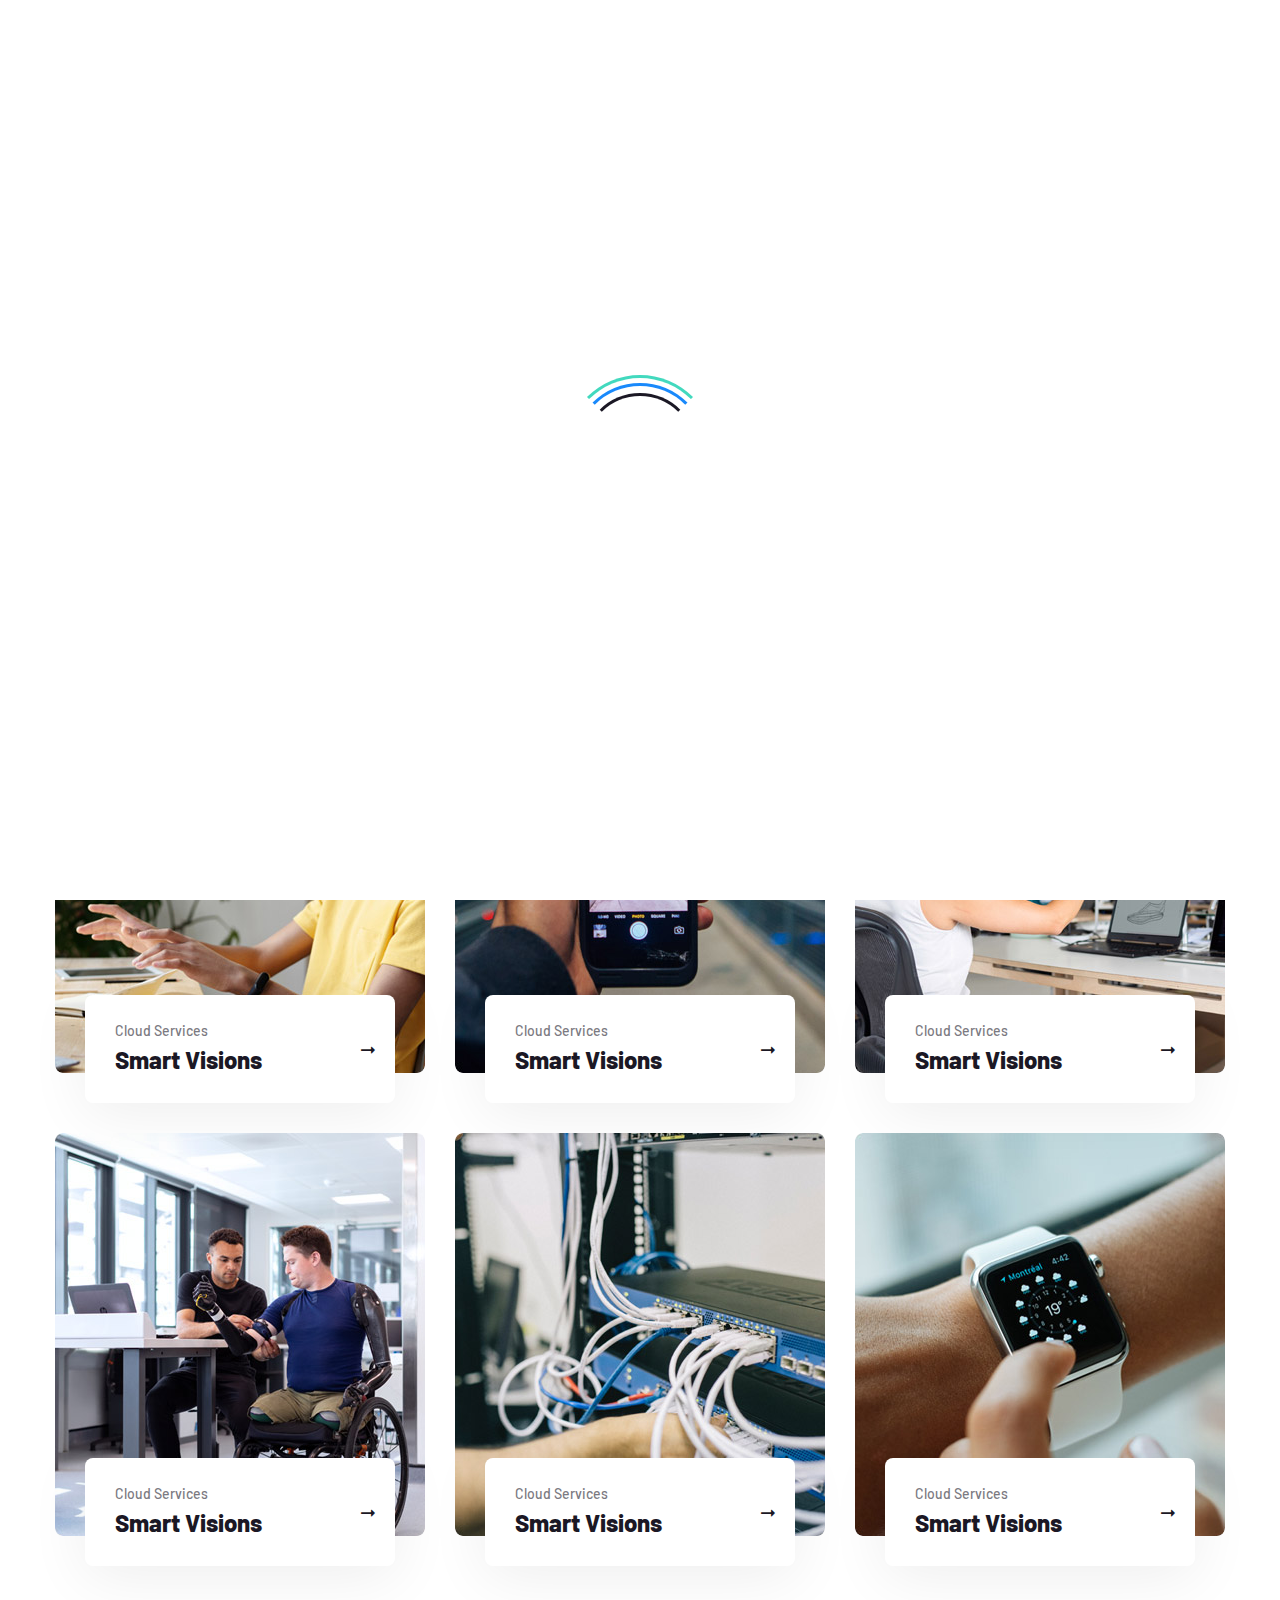
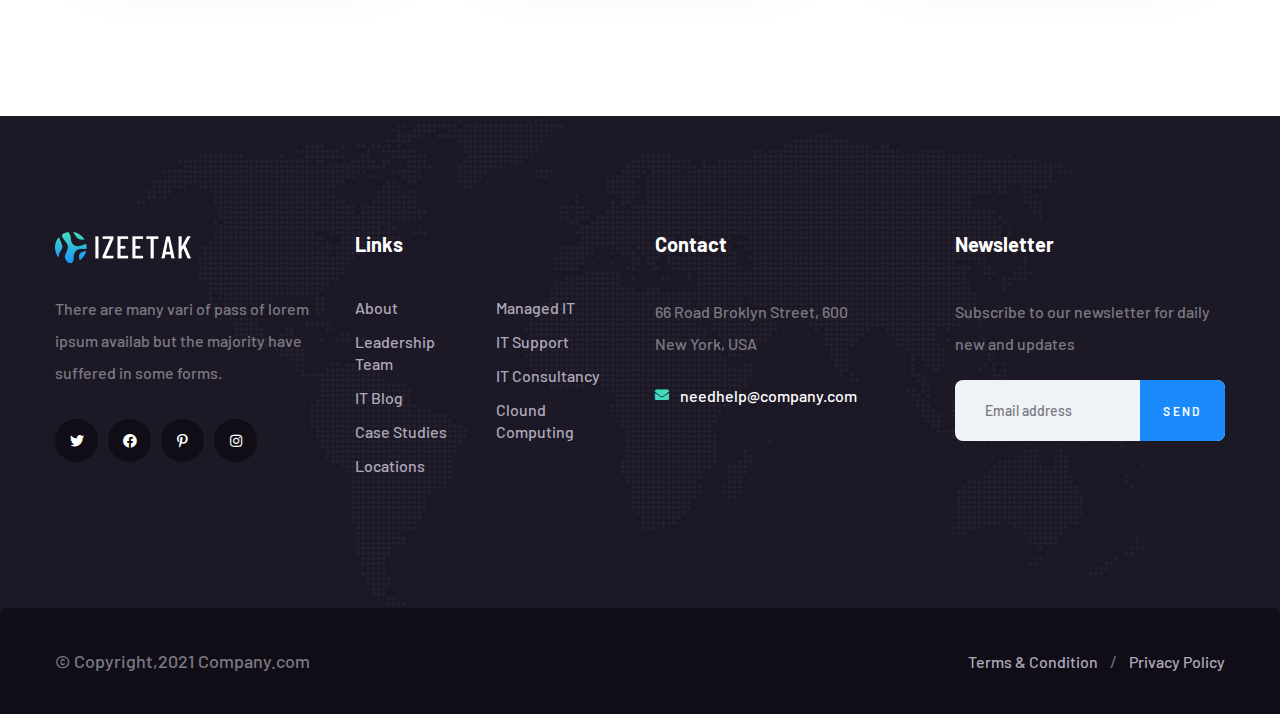
<file: Projects.html>
<!DOCTYPE html>
<html lang="en">

<head>
    <meta charset="UTF-8">
    <meta http-equiv="X-UA-Compatible" content="IE=edge">
    <meta name="viewport" content="width=device-width, initial-scale=1.0">
    <title>Project</title>
    <link rel="stylesheet" href="assets/css/styles.css">
    <link rel="stylesheet" href="assets/css/responsive.css">
</head>

<body>
    <div id="loader-wrapper">
        <div id="loader"></div>

        <div class="loader-section section-left"></div>
        <div class="loader-section section-right"></div>

    </div>

    <div class="header-top d-flex align-items-center black-bg-color">
        <ul class="header-top-left d-flex align-items-center">
            <li class="top-left-location icon locations font-size-12">
                <p class="gray-text-color font-weight-500">66 Road Broklyn Golden Street. New York</p>
            </li>
            <li class="top-left-message icon message font-size-12">
                <p class="gray-text-color font-weight-500">needhelp@company.com</p>
            </li>
        </ul>
        <ul class="header-top-right ml-auto d-flex align-items-center">
            <li class="top-right-hiring font-size-12 font-weight-500 gray-text-color">
                <p><span class="green-text-color">Now Hiring:</span> Are you a driven and motivated 1st Line IT Support
                    Engineer?</p>
            </li>
            <li class="top-right-social">
                <a class="white-text-color hover-green-color" href="#"><i class="fab fa-twitter"></i></a>
                <a class="white-text-color hover-green-color" href="#"><i class="fab fa-facebook"></i></a>
                <a class="white-text-color hover-green-color" href="#"><i class="fab fa-pinterest-p"></i></a>
                <a class="white-text-color hover-green-color" href="#"><i class="fab fa-instagram"></i></a>
            </li>
        </ul>
    </div>
    <!-- /.header-top -->
    <nav class="nav">
        <div class="nav-logo">
            <a href="#"><img src="assets/img/common_image/logo.png" alt="logo"></a>
        </div>
        <div class="nav-list-navigator">
            <ul class="nav-list">
                <li class="list-item"><a href="#!" class="nav-link text-white">Home</a>
                    <ul class="sub-menu">
                        <li><a href="index.html">Home 1</a></li>
                        <li><a href="index2.html">Home 2</a></li>
                    </ul>
                </li>
                <li class="list-item"><a href="About.html" class="nav-link text-white">About Us</a>
                </li>
                <li class="list-item"><a href="#!" class="nav-link text-white">Services</a>
                    <ul class="sub-menu">
                        <li><a href="Services.html">Services</a></li>
                        <li><a href="Services_Detail.html">Services Details</a></li>
                    </ul>
                </li>
                <li class="list-item active"><a href="#!" class="nav-link text-white">Projects</a>
                    <ul class="sub-menu">
                        <li><a href="Projects.html">Projects</a></li>
                        <li><a href="Projects_Detail.html">Projects Details</a></li>
                    </ul>
                </li>
                <li class="list-item"><a href="#!" class="nav-link text-white">News</a>
                    <ul class="sub-menu">
                        <li><a href="News.html">News</a></li>
                        <li><a href="News_Detail.html">News Details</a></li>
                    </ul>
                </li>
                <li class="list-item"><a href="Contact.html" class="nav-link text-white">Contact</a></li>
            </ul>
            <a href="#!" class="mobile-nav-toggler"><i class="fas fa-bars"></i></a>
        </div>
        <div class="nav-contact">
            <div class="phone">
                <img class="animated tada" src="assets/img/common_image/phone-icon.png" alt="phone">
            </div>
            <div class="contact-content">
                <p class="gray-text-color font-size-14">Have any questions?</p>
                <p class="black-text-color font-size-16">Free: + 92 666 888 0000</p>
            </div>
            <div class="contact-search-cart">
                <a class="black-text-color" href="#"><i class="fal fa-search"></i></a>
                <a class="black-text-color" href="#"><i class="fal fa-shopping-cart"></i></a>
            </div>
        </div>
    </nav>
    <!-- /.nav -->

    <div class="mobile-nav">
        <div class="mobile-nav-overlay"></div>
        <div class="mobile-nav-content">
            <a href="#!" class="nav-mobile-close"><i class="far fa-times"></i></a>
            <div class="mobile-logo">
                <a href="#"> <img src="assets/img/common_image/logo-footer.png" alt="logo"></a>
            </div>
            <div class="mobile-nav-container">
                <ul class="mobile-list">
                    <li class="list-item"><a href="#!" class="nav-link text-white">Home
                            <button>
                                <i class="fas fa-angle-down"></i>
                            </button>

                        </a>
                        <ul class="sub-menu">
                            <li><a href="index.html">Home 1</a></li>
                            <li><a href="index2.html">Home 2</a></li>
                        </ul>
                    </li>
                    <li class="list-item"><a href="About.html" class="nav-link text-white">About Us</a>
                    </li>
                    <li class="list-item"><a href="#!" class="nav-link text-white">Services
                            <button>
                                <i class="fas fa-angle-down"></i>
                            </button>
                        </a>
                        <ul class="sub-menu">
                            <li><a href="Services.html">Services</a></li>
                            <li><a href="Services_Detail.html">Services Details</a></li>
                        </ul>
                    </li>
                    <li class="list-item"><a href="#!" class="nav-link text-white">Projects
                            <button>
                                <i class="fas fa-angle-down"></i>
                            </button>
                        </a>
                        <ul class="sub-menu">
                            <li><a href="Projects.html">Projects</a></li>
                            <li><a href="Projects_Detail.html">Projects Details</a></li>
                        </ul>
                    </li>
                    <li class="list-item"><a href="#!" class="nav-link text-white">News
                            <button>
                                <i class="fas fa-angle-down"></i>
                            </button>
                        </a>
                        <ul class="sub-menu">
                            <li><a href="News.html">News</a></li>
                            <li><a href="News_Detail.html">News Details</a></li>
                        </ul>
                    </li>
                    <li class="list-item"><a href="Contact.html" class="nav-link text-white">Contact</a></li>
                </ul>
            </div>
            <ul class="mobile-contact-list">
                <li class="top-left-message icon message font-size-14">
                    <p class="white-text-color font-weight-500">needhelp@company.com</p>
                </li>
                <li class="top-left-message icon phone-mobile font-size-14">
                    <p class="white-text-color font-weight-500">needhelp@company.com</p>
                </li>
            </ul>
            <ul class="social-media-icons">
                <li>
                    <a href="#">
                        <i class="fab fa-twitter icon"></i></a>
                </li>
                <li>
                    <a href="#"><i class="fab fa-facebook icon"></i></a>
                </li>
                <li>
                    <a href="#"><i class="fab fa-pinterest-p icon"></i></a>
                </li>
                <li>
                    <a href="#"><i class="fab fa-instagram icon"></i></a>
                </li>

            </ul>
        </div>
    </div>
    <!-- /.mobile-nav -->
    <div class="feature-title">
        <div class="container">
            <ul class="breadcrumb">
                <li><a class="font-weight-500" href="index.html">Home</a></li>
                <li><span>/</span></li>
                <li>Projects</li>
            </ul>
            <h1 class="white-text-color font-weight-900">Projects</h1>
        </div>
        <div class="image-feature wow slideInRight" data-wow-duration="1.5s" data-wow-delay="1s">
            <img src="assets/img/common_image/line.png" alt="line">
        </div>
    </div>
    <!-- /.feature-title -->

    <div class="project-section section">
        <div class="container">
            <div class="row">
                <div class="col-xl-4 col-lg-6 col-md-6 wow fadeInLeft" data-wow-delay="0.1s">
                    <div class="similar-work-item">
                        <div class="item-image">
                            <img src="assets/img/common_image/project-page-img-1.jpg" alt="project">
                        </div>
                        <div class="item-content">
                            <p class="font-size-14">Cloud Services</p>
                            <h2 class="font-size-24"><a href="#">Smart Visions</a></h2>
                            <div class="item-arrow">
                                <a href="#"><i class="far fa-long-arrow-alt-right"></i></a>
                            </div>
                        </div>
                    </div>
                </div>
                <div class="col-xl-4 col-lg-6 col-md-6 wow fadeInUp" data-wow-delay="0.2s">
                    <div class="similar-work-item">
                        <div class="item-image">
                            <img src="assets/img/common_image/project-page-img-2.jpg" alt="project">
                        </div>
                        <div class="item-content">
                            <p class="font-size-14">Cloud Services</p>
                            <h2 class="font-size-24"><a href="#">Smart Visions</a></h2>
                            <div class="item-arrow">
                                <a href="#"><i class="far fa-long-arrow-alt-right"></i></a>
                            </div>
                        </div>
                    </div>
                </div>
                <div class="col-xl-4 col-lg-6 col-md-6 wow fadeInRight" data-wow-delay="0.3s">
                    <div class="similar-work-item">
                        <div class="item-image">
                            <img src="assets/img/common_image/project-page-img-3.jpg" alt="project">
                        </div>
                        <div class="item-content">
                            <p class="font-size-14">Cloud Services</p>
                            <h2 class="font-size-24"><a href="#">Smart Visions</a></h2>
                            <div class="item-arrow">
                                <a href="#"><i class="far fa-long-arrow-alt-right"></i></a>
                            </div>
                        </div>
                    </div>
                </div>
                <div class="col-xl-4 col-lg-6 col-md-6 wow fadeInLeft" data-wow-delay="0.4s">
                    <div class="similar-work-item">
                        <div class="item-image">
                            <img src="assets/img/common_image/project-page-img-4.jpg" alt="project">
                        </div>
                        <div class="item-content">
                            <p class="font-size-14">Cloud Services</p>
                            <h2 class="font-size-24"><a href="#">Smart Visions</a></h2>
                            <div class="item-arrow">
                                <a href="#"><i class="far fa-long-arrow-alt-right"></i></a>
                            </div>
                        </div>
                    </div>
                </div>
                <div class="col-xl-4 col-lg-6 col-md-6 wow fadeInUp" data-wow-delay="0.5s">
                    <div class="similar-work-item">
                        <div class="item-image">
                            <img src="assets/img/common_image/project-page-img-5.jpg" alt="project">
                        </div>
                        <div class="item-content">
                            <p class="font-size-14">Cloud Services</p>
                            <h2 class="font-size-24"><a href="#">Smart Visions</a></h2>
                            <div class="item-arrow">
                                <a href="#"><i class="far fa-long-arrow-alt-right"></i></a>
                            </div>
                        </div>
                    </div>
                </div>
                <div class="col-xl-4 col-lg-6 col-md-6 wow fadeInRight" data-wow-delay="0.1s">
                    <div class="similar-work-item">
                        <div class="item-image">
                            <img src="assets/img/common_image/project-page-img-6.jpg" alt="project">
                        </div>
                        <div class="item-content">
                            <p class="font-size-14">Cloud Services</p>
                            <h2 class="font-size-24"><a href="#">Smart Visions</a></h2>
                            <div class="item-arrow">
                                <a href="#"><i class="far fa-long-arrow-alt-right"></i></a>
                            </div>
                        </div>
                    </div>
                </div>
            </div>
        </div>
    </div>


    <footer class="footer">
        <div class="container">
            <div class="footer-top">
                <div class="row">
                    <div class="col-xl-3 col-lg-6 col-md-6 wow fadeInUp" data-wow-delay="0.1s">
                        <div class="footer-widget footer-widget-about">
                            <div class="footer-logo">
                                <img src="assets/img/common_image/logo-footer.png" alt="logo">
                            </div>
                            <p class="font-size-16 widget-about-text font-weight-500">There are many vari of pass of
                                lorem ipsum availab
                                but the
                                majority
                                have suffered in some
                                forms.</p>
                            <ul class="social-media-icons style-2">
                                <li>
                                    <a href="#">
                                        <i class="fab fa-twitter icon"></i></a>
                                </li>
                                <li>
                                    <a href="#"><i class="fab fa-facebook icon"></i></a>
                                </li>
                                <li>
                                    <a href="#"><i class="fab fa-pinterest-p icon"></i></a>
                                </li>
                                <li>
                                    <a href="#"><i class="fab fa-instagram icon"></i></a>
                                </li>

                            </ul>
                        </div>
                    </div>
                    <div class="col-xl-3 col-lg-6 col-md-6 wow fadeInUp" data-wow-delay="0.1s">
                        <div class="footer-widget footer-widget-link">
                            <h5 class="white-text-color">Links</h5>
                            <div class="links-container display-flex">
                                <ul class="link-lists">
                                    <li><a href="#">About</a></li>
                                    <li><a href="#">Leadership Team</a></li>
                                    <li><a href="#">IT Blog</a></li>
                                    <li><a href="#">Case Studies</a></li>
                                    <li><a href="#">Locations</a></li>
                                </ul>
                                <ul class="link-lists">
                                    <li><a href="#">Managed IT</a></li>
                                    <li><a href="#">IT Support</a></li>
                                    <li><a href="#">IT Consultancy</a></li>
                                    <li><a href="#">Clound Computing</a></li>
                                </ul>
                            </div>
                        </div>
                    </div>
                    <div class="col-xl-3 col-lg-6 col-md-6 wow fadeInUp" data-wow-delay="0.1s">
                        <div class="footer-widget footer-widget-contact">
                            <h5 class="white-text-color">Contact</h5>
                            <p class="font-size-16 font-weight-500">66 Road Broklyn Street, 600 <br> New York,
                                USA</p>
                            <ul class="footer-widget-info-phone">
                                <li class="icon message font-size-16">
                                    <p class="white-text-color font-weight-500">needhelp@company.com</p>
                                </li>
                                <li class="icon phone font-size-16">
                                    <p class="white-text-color font-weight-500">+92 668 888 0000</p>
                                </li>
                            </ul>
                        </div>
                    </div>
                    <div class="col-xl-3 col-lg-6 col-md-6 wow fadeInUp" data-wow-delay="0.1s">
                        <div class="footer-widget footer-widget-newsletter">
                            <h5 class="white-text-color">Newsletter</h5>
                            <p class="font-size-16">Subscribe to our newsletter for daily
                                new and updates</p>
                            <div class="newsletter-input-box">
                                <input type="email" placeholder="Email address" name="EMAIL">
                                <button type="submit" class="footer-newsletter-btn">Send</button>
                            </div>
                        </div>
                    </div>
                </div>
            </div>
        </div>
        <div class="footer-bottom">
            <div class="footer-bottom-background">
                <div class="container">
                    <div class="row">
                        <div class="col-lg-12">
                            <div class="footer-bottom-inner">
                                <div class="footer-bottom-left">
                                    <p class="footer-bottom-text">© Copyright,2021 Company.com</p>
                                </div>
                                <div class="footer-bottom-right">
                                    <ul class=" footer-bottom-menu">
                                        <li><a class="gray-text-color font-weight-500" href="Contact.html">Terms &amp;
                                                Condition</a>
                                        </li>
                                        <li><span>/</span></li>
                                        <li><a class="gray-text-color font-weight-500" href="Contact.html">Privacy
                                                Policy</a></li>
                                    </ul>
                                </div>
                            </div>
                        </div>
                    </div>
                </div>
            </div>
        </div>
    </footer>
    <!-- ./footer -->
    <a href="#" data-target="html" class="scroll-to-target scroll-to-top"><i class="fa fa-angle-up"></i></a>

    <script src="assets/js/jquery-3.6.0.min.js"></script>
    <script src="assets/js/wow.js"></script>
    <script src="assets/js/index.js"></script>
</body>

</html>
</file>
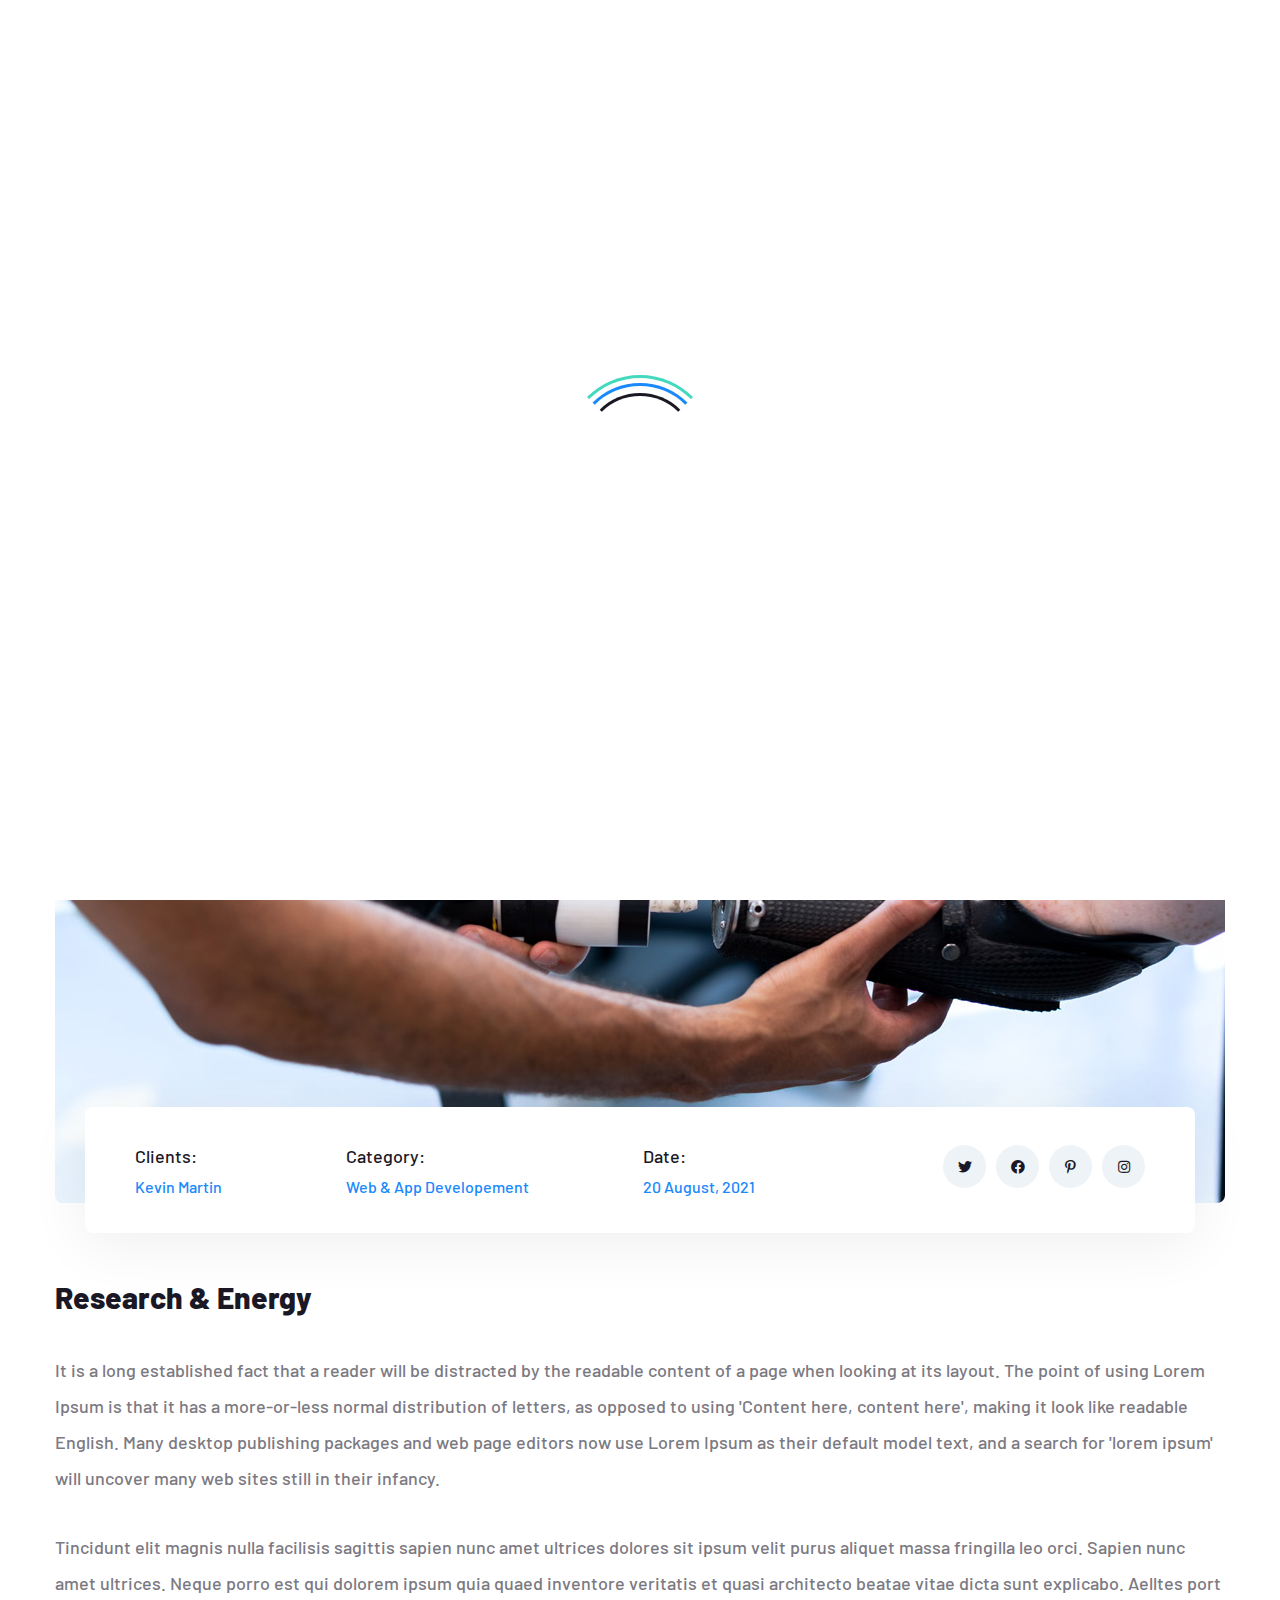
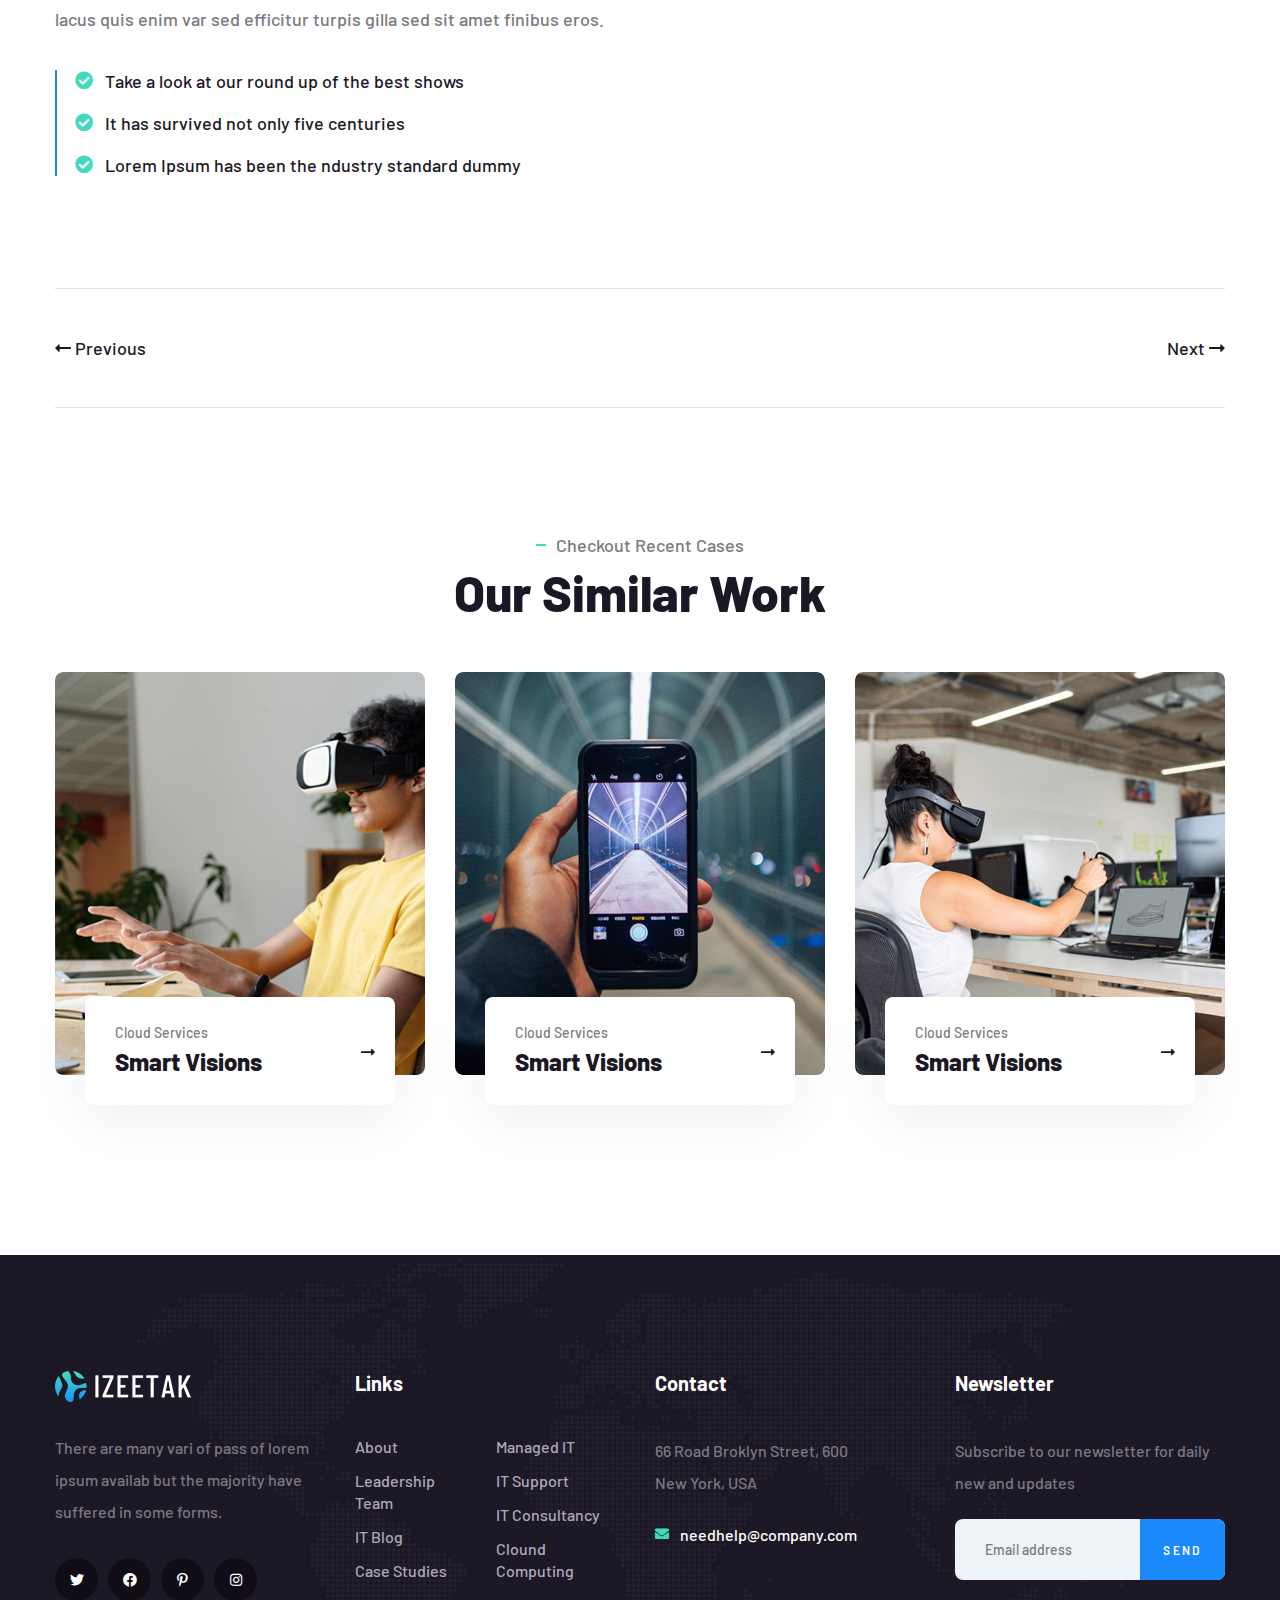
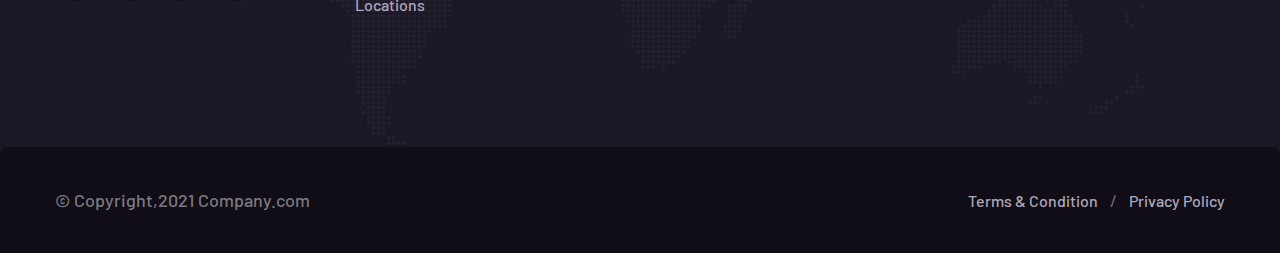
<file: Projects_Detail.html>
<!DOCTYPE html>
<html lang="en">

<head>
    <meta charset="UTF-8">
    <meta http-equiv="X-UA-Compatible" content="IE=edge">
    <meta name="viewport" content="width=device-width, initial-scale=1.0">
    <title>Project Detail</title>
    <link rel="stylesheet" href="assets/css/styles.css">
    <link rel="stylesheet" href="assets/css/responsive.css">
</head>

<body>
    <div id="loader-wrapper">
        <div id="loader"></div>

        <div class="loader-section section-left"></div>
        <div class="loader-section section-right"></div>

    </div>

    <div class="header-top d-flex align-items-center black-bg-color">
        <ul class="header-top-left d-flex align-items-center">
            <li class="top-left-location icon locations font-size-12">
                <p class="gray-text-color font-weight-500">66 Road Broklyn Golden Street. New York</p>
            </li>
            <li class="top-left-message icon message font-size-12">
                <p class="gray-text-color font-weight-500">needhelp@company.com</p>
            </li>
        </ul>
        <ul class="header-top-right ml-auto d-flex align-items-center">
            <li class="top-right-hiring font-size-12 font-weight-500 gray-text-color">
                <p><span class="green-text-color">Now Hiring:</span> Are you a driven and motivated 1st Line IT Support
                    Engineer?</p>
            </li>
            <li class="top-right-social">
                <a class="white-text-color hover-green-color" href="#"><i class="fab fa-twitter"></i></a>
                <a class="white-text-color hover-green-color" href="#"><i class="fab fa-facebook"></i></a>
                <a class="white-text-color hover-green-color" href="#"><i class="fab fa-pinterest-p"></i></a>
                <a class="white-text-color hover-green-color" href="#"><i class="fab fa-instagram"></i></a>
            </li>
        </ul>
    </div>
    <!-- /.header-top -->
    <nav class="nav">
        <div class="nav-logo">
            <a href="#"><img src="assets/img/common_image/logo.png" alt="logo"></a>
        </div>
        <div class="nav-list-navigator">
            <ul class="nav-list">
                <li class="list-item"><a href="#!" class="nav-link text-white">Home</a>
                    <ul class="sub-menu">
                        <li><a href="index.html">Home 1</a></li>
                        <li><a href="index2.html">Home 2</a></li>
                    </ul>
                </li>
                <li class="list-item"><a href="About.html" class="nav-link text-white">About Us</a>
                </li>
                <li class="list-item"><a href="#!" class="nav-link text-white">Services</a>
                    <ul class="sub-menu">
                        <li><a href="Services.html">Services</a></li>
                        <li><a href="Services_Detail.html">Services Details</a></li>
                    </ul>
                </li>
                <li class="list-item active"><a href="#!" class="nav-link text-white">Projects</a>
                    <ul class="sub-menu">
                        <li><a href="Projects.html">Projects</a></li>
                        <li><a href="Projects_Detail.html">Projects Details</a></li>
                    </ul>
                </li>
                <li class="list-item"><a href="#!" class="nav-link text-white">News</a>
                    <ul class="sub-menu">
                        <li><a href="News.html">News</a></li>
                        <li><a href="News_Detail.html">News Details</a></li>
                    </ul>
                </li>
                <li class="list-item"><a href="Contact.html" class="nav-link text-white">Contact</a></li>
            </ul>
            <a href="#!" class="mobile-nav-toggler"><i class="fas fa-bars"></i></a>
        </div>
        <div class="nav-contact">
            <div class="phone">
                <img class="animated tada" src="assets/img/common_image/phone-icon.png" alt="phone">
            </div>
            <div class="contact-content">
                <p class="gray-text-color font-size-14">Have any questions?</p>
                <p class="black-text-color font-size-16">Free: + 92 666 888 0000</p>
            </div>
            <div class="contact-search-cart">
                <a class="black-text-color" href="#"><i class="fal fa-search"></i></a>
                <a class="black-text-color" href="#"><i class="fal fa-shopping-cart"></i></a>
            </div>
        </div>
    </nav>
    <!-- /.nav -->

    <div class="mobile-nav">
        <div class="mobile-nav-overlay"></div>
        <div class="mobile-nav-content">
            <a href="#!" class="nav-mobile-close"><i class="far fa-times"></i></a>
            <div class="mobile-logo">
                <a href="#"> <img src="assets/img/common_image/logo-footer.png" alt="logo"></a>
            </div>
            <div class="mobile-nav-container">
                <ul class="mobile-list">
                    <li class="list-item"><a href="#!" class="nav-link text-white">Home
                            <button>
                                <i class="fas fa-angle-down"></i>
                            </button>

                        </a>
                        <ul class="sub-menu">
                            <li><a href="index.html">Home 1</a></li>
                            <li><a href="index2.html">Home 2</a></li>
                        </ul>
                    </li>
                    <li class="list-item"><a href="About.html" class="nav-link text-white">About Us</a>
                    </li>
                    <li class="list-item"><a href="#!" class="nav-link text-white">Services
                            <button>
                                <i class="fas fa-angle-down"></i>
                            </button>
                        </a>
                        <ul class="sub-menu">
                            <li><a href="Services.html">Services</a></li>
                            <li><a href="Services_Detail.html">Services Details</a></li>
                        </ul>
                    </li>
                    <li class="list-item"><a href="#!" class="nav-link text-white">Projects
                            <button>
                                <i class="fas fa-angle-down"></i>
                            </button>
                        </a>
                        <ul class="sub-menu">
                            <li><a href="Projects.html">Projects</a></li>
                            <li><a href="Projects_Detail.html">Projects Details</a></li>
                        </ul>
                    </li>
                    <li class="list-item"><a href="#!" class="nav-link text-white">News
                            <button>
                                <i class="fas fa-angle-down"></i>
                            </button>
                        </a>
                        <ul class="sub-menu">
                            <li><a href="News.html">News</a></li>
                            <li><a href="News_Detail.html">News Details</a></li>
                        </ul>
                    </li>
                    <li class="list-item"><a href="Contact.html" class="nav-link text-white">Contact</a></li>
                </ul>
            </div>
            <ul class="mobile-contact-list">
                <li class="top-left-message icon message font-size-14">
                    <p class="white-text-color font-weight-500">needhelp@company.com</p>
                </li>
                <li class="top-left-message icon phone-mobile font-size-14">
                    <p class="white-text-color font-weight-500">needhelp@company.com</p>
                </li>
            </ul>
            <ul class="social-media-icons">
                <li>
                    <a href="#">
                        <i class="fab fa-twitter icon"></i></a>
                </li>
                <li>
                    <a href="#"><i class="fab fa-facebook icon"></i></a>
                </li>
                <li>
                    <a href="#"><i class="fab fa-pinterest-p icon"></i></a>
                </li>
                <li>
                    <a href="#"><i class="fab fa-instagram icon"></i></a>
                </li>

            </ul>
        </div>
    </div>
    <!-- /.mobile-nav -->
    <div class="feature-title">
        <div class="container">
            <ul class="breadcrumb">
                <li><a class="font-weight-500" href="index.html">Home</a></li>
                <li><span>/</span></li>
                <li>Projects</li>
            </ul>
            <h1 class="white-text-color font-weight-900">Projects Details</h1>
        </div>
        <div class="image-feature wow slideInRight" data-wow-duration="1.5s" data-wow-delay="1s">
            <img src="assets/img/common_image/line.png" alt="line">
        </div>
    </div>
    <!-- /.feature-title -->

    <div class="project-detail-section section">
        <div class="container">
            <div class="project-detail-content">
                <div class="detail-image">
                    <img src="assets/img/Page_Project_Details/portfolio-detail-img.jpg" alt="details">
                    <div class="detail-image-content">
                        <ul class="image-content-info">
                            <li>
                                <h5 class="font-size-18 font-weight-500">Clients:</h5>
                                <p class="font-size-16 blue-text-color">Kevin Martin</p>
                            </li>
                            <li>
                                <h5 class="font-size-18 font-weight-500">Category:</h5>
                                <p class="font-size-16 blue-text-color">Web & App Developement</p>
                            </li>
                            <li>
                                <h5 class="font-size-18 font-weight-500">Date:</h5>
                                <p class="font-size-16 blue-text-color">20 August, 2021</p>
                            </li>
                            <li>
                                <ul class="social-media-icons">
                                    <li>
                                        <a href="#">
                                            <i class="fab fa-twitter icon"></i></a>
                                    </li>
                                    <li>
                                        <a href="#"><i class="fab fa-facebook icon"></i></a>
                                    </li>
                                    <li>
                                        <a href="#"><i class="fab fa-pinterest-p icon"></i></a>
                                    </li>
                                    <li>
                                        <a href="#"><i class="fab fa-instagram icon"></i></a>
                                    </li>

                                </ul>
                            </li>
                        </ul>
                    </div>
                </div>
                <!-- /.detail-image -->
                <div class="detail-content">
                    <h2>Research & Energy</h2>
                    <p>It is a long established fact that a reader will be distracted by the readable content of a page
                        when looking at its layout. The point of using Lorem Ipsum is that it has a more-or-less normal
                        distribution of letters, as opposed to using 'Content here, content here', making it look like
                        readable English. Many desktop publishing packages and web page editors now use Lorem Ipsum as
                        their default model text, and a search for 'lorem ipsum' will uncover many web sites still in
                        their infancy.</p>
                    <p>Tincidunt elit magnis nulla facilisis sagittis sapien nunc amet ultrices dolores sit ipsum velit
                        purus aliquet massa fringilla leo orci. Sapien nunc amet ultrices. Neque porro est qui dolorem
                        ipsum quia quaed inventore veritatis et quasi architecto beatae vitae dicta sunt explicabo.
                        Aelltes port lacus quis enim var sed efficitur turpis gilla sed sit amet finibus eros.</p>
                    <ul class="izeetak-list style-1">
                        <li>Take a look at our round up of the best shows</li>
                        <li>It has survived not only five centuries</li>
                        <li>Lorem Ipsum has been the ndustry standard dummy</li>
                    </ul>
                </div>
                <!-- /.detail-content -->
                <div class="detail-next-prev">
                    <a class="prev-project" href="#"><i class="far fa-long-arrow-alt-left"></i> Previous</a>
                    <a class="next-project" href="#">Next <i class="far fa-long-arrow-alt-right"></i></a>
                </div>
                <!-- /.detail-next-prev -->
                <div class="detail-similar-work">
                    <div class="izeetak-heading text-center">
                        <span class="pre-heading">Checkout Recent Cases</span>
                        <h2 class="section-heading">Our Similar Work</h2>
                    </div>
                    <div class="similar-work-items">
                        <div class="row">
                            <div class="col-lg-4">
                                <div class="similar-work-item">
                                    <div class="item-image">
                                        <img src="assets/img/common_image/project-page-img-1.jpg" alt="project">
                                    </div>
                                    <div class="item-content">
                                        <p class="font-size-14">Cloud Services</p>
                                        <h2 class="font-size-24"><a href="#">Smart Visions</a></h2>
                                        <div class="item-arrow">
                                            <a href="#"><i class="far fa-long-arrow-alt-right"></i></a>
                                        </div>
                                    </div>
                                </div>
                            </div>
                            <div class="col-lg-4">
                                <div class="similar-work-item">
                                    <div class="item-image">
                                        <img src="assets/img/common_image/project-page-img-2.jpg" alt="project">
                                    </div>
                                    <div class="item-content">
                                        <p class="font-size-14">Cloud Services</p>
                                        <h2 class="font-size-24"><a href="#">Smart Visions</a></h2>
                                        <div class="item-arrow">
                                            <a href="#"><i class="far fa-long-arrow-alt-right"></i></a>
                                        </div>
                                    </div>
                                </div>
                            </div>
                            <div class="col-lg-4">
                                <div class="similar-work-item">
                                    <div class="item-image">
                                        <img src="assets/img/common_image/project-page-img-3.jpg" alt="project">
                                    </div>
                                    <div class="item-content">
                                        <p class="font-size-14">Cloud Services</p>
                                        <h2 class="font-size-24"><a href="#">Smart Visions</a></h2>
                                        <div class="item-arrow">
                                            <a href="#"><i class="far fa-long-arrow-alt-right"></i></a>
                                        </div>
                                    </div>
                                </div>
                            </div>
                        </div>
                    </div>
                </div>
                <!-- /.detail-similar-work -->
            </div>
            <!-- /.project-detail-content -->
        </div>
    </div>
    <!-- /.project-detail-section -->

    <footer class="footer">
        <div class="container">
            <div class="footer-top">
                <div class="row">
                    <div class="col-xl-3 col-lg-6 col-md-6 wow fadeInUp" data-wow-delay="0.1s">
                        <div class="footer-widget footer-widget-about">
                            <div class="footer-logo">
                                <img src="assets/img/common_image/logo-footer.png" alt="logo">
                            </div>
                            <p class="font-size-16 widget-about-text font-weight-500">There are many vari of pass of
                                lorem ipsum availab
                                but the
                                majority
                                have suffered in some
                                forms.</p>
                            <ul class="social-media-icons style-2">
                                <li>
                                    <a href="#">
                                        <i class="fab fa-twitter icon"></i></a>
                                </li>
                                <li>
                                    <a href="#"><i class="fab fa-facebook icon"></i></a>
                                </li>
                                <li>
                                    <a href="#"><i class="fab fa-pinterest-p icon"></i></a>
                                </li>
                                <li>
                                    <a href="#"><i class="fab fa-instagram icon"></i></a>
                                </li>

                            </ul>
                        </div>
                    </div>
                    <div class="col-xl-3 col-lg-6 col-md-6 wow fadeInUp" data-wow-delay="0.1s">
                        <div class="footer-widget footer-widget-link">
                            <h5 class="white-text-color">Links</h5>
                            <div class="links-container display-flex">
                                <ul class="link-lists">
                                    <li><a href="#">About</a></li>
                                    <li><a href="#">Leadership Team</a></li>
                                    <li><a href="#">IT Blog</a></li>
                                    <li><a href="#">Case Studies</a></li>
                                    <li><a href="#">Locations</a></li>
                                </ul>
                                <ul class="link-lists">
                                    <li><a href="#">Managed IT</a></li>
                                    <li><a href="#">IT Support</a></li>
                                    <li><a href="#">IT Consultancy</a></li>
                                    <li><a href="#">Clound Computing</a></li>
                                </ul>
                            </div>
                        </div>
                    </div>
                    <div class="col-xl-3 col-lg-6 col-md-6 wow fadeInUp" data-wow-delay="0.1s">
                        <div class="footer-widget footer-widget-contact">
                            <h5 class="white-text-color">Contact</h5>
                            <p class="font-size-16 font-weight-500">66 Road Broklyn Street, 600 <br> New York,
                                USA</p>
                            <ul class="footer-widget-info-phone">
                                <li class="icon message font-size-16">
                                    <p class="white-text-color font-weight-500">needhelp@company.com</p>
                                </li>
                                <li class="icon phone font-size-16">
                                    <p class="white-text-color font-weight-500">+92 668 888 0000</p>
                                </li>
                            </ul>
                        </div>
                    </div>
                    <div class="col-xl-3 col-lg-6 col-md-6 wow fadeInUp" data-wow-delay="0.1s">
                        <div class="footer-widget footer-widget-newsletter">
                            <h5 class="white-text-color">Newsletter</h5>
                            <p class="font-size-16">Subscribe to our newsletter for daily
                                new and updates</p>
                            <div class="newsletter-input-box">
                                <input type="email" placeholder="Email address" name="EMAIL">
                                <button type="submit" class="footer-newsletter-btn">Send</button>
                            </div>
                        </div>
                    </div>
                </div>
            </div>
        </div>
        <div class="footer-bottom">
            <div class="footer-bottom-background">
                <div class="container">
                    <div class="row">
                        <div class="col-lg-12">
                            <div class="footer-bottom-inner">
                                <div class="footer-bottom-left">
                                    <p class="footer-bottom-text">© Copyright,2021 Company.com</p>
                                </div>
                                <div class="footer-bottom-right">
                                    <ul class=" footer-bottom-menu">
                                        <li><a class="gray-text-color font-weight-500" href="Contact.html">Terms &amp;
                                                Condition</a>
                                        </li>
                                        <li><span>/</span></li>
                                        <li><a class="gray-text-color font-weight-500" href="Contact.html">Privacy
                                                Policy</a></li>
                                    </ul>
                                </div>
                            </div>
                        </div>
                    </div>
                </div>
            </div>
        </div>
    </footer>
    <!-- ./footer -->
    <a href="#" data-target="html" class="scroll-to-target scroll-to-top"><i class="fa fa-angle-up"></i></a>

    <script src="assets/js/jquery-3.6.0.min.js"></script>
    <script src="assets/js/wow.js"></script>
    <script src="assets/js/index.js"></script>
</body>

</html>
</file>
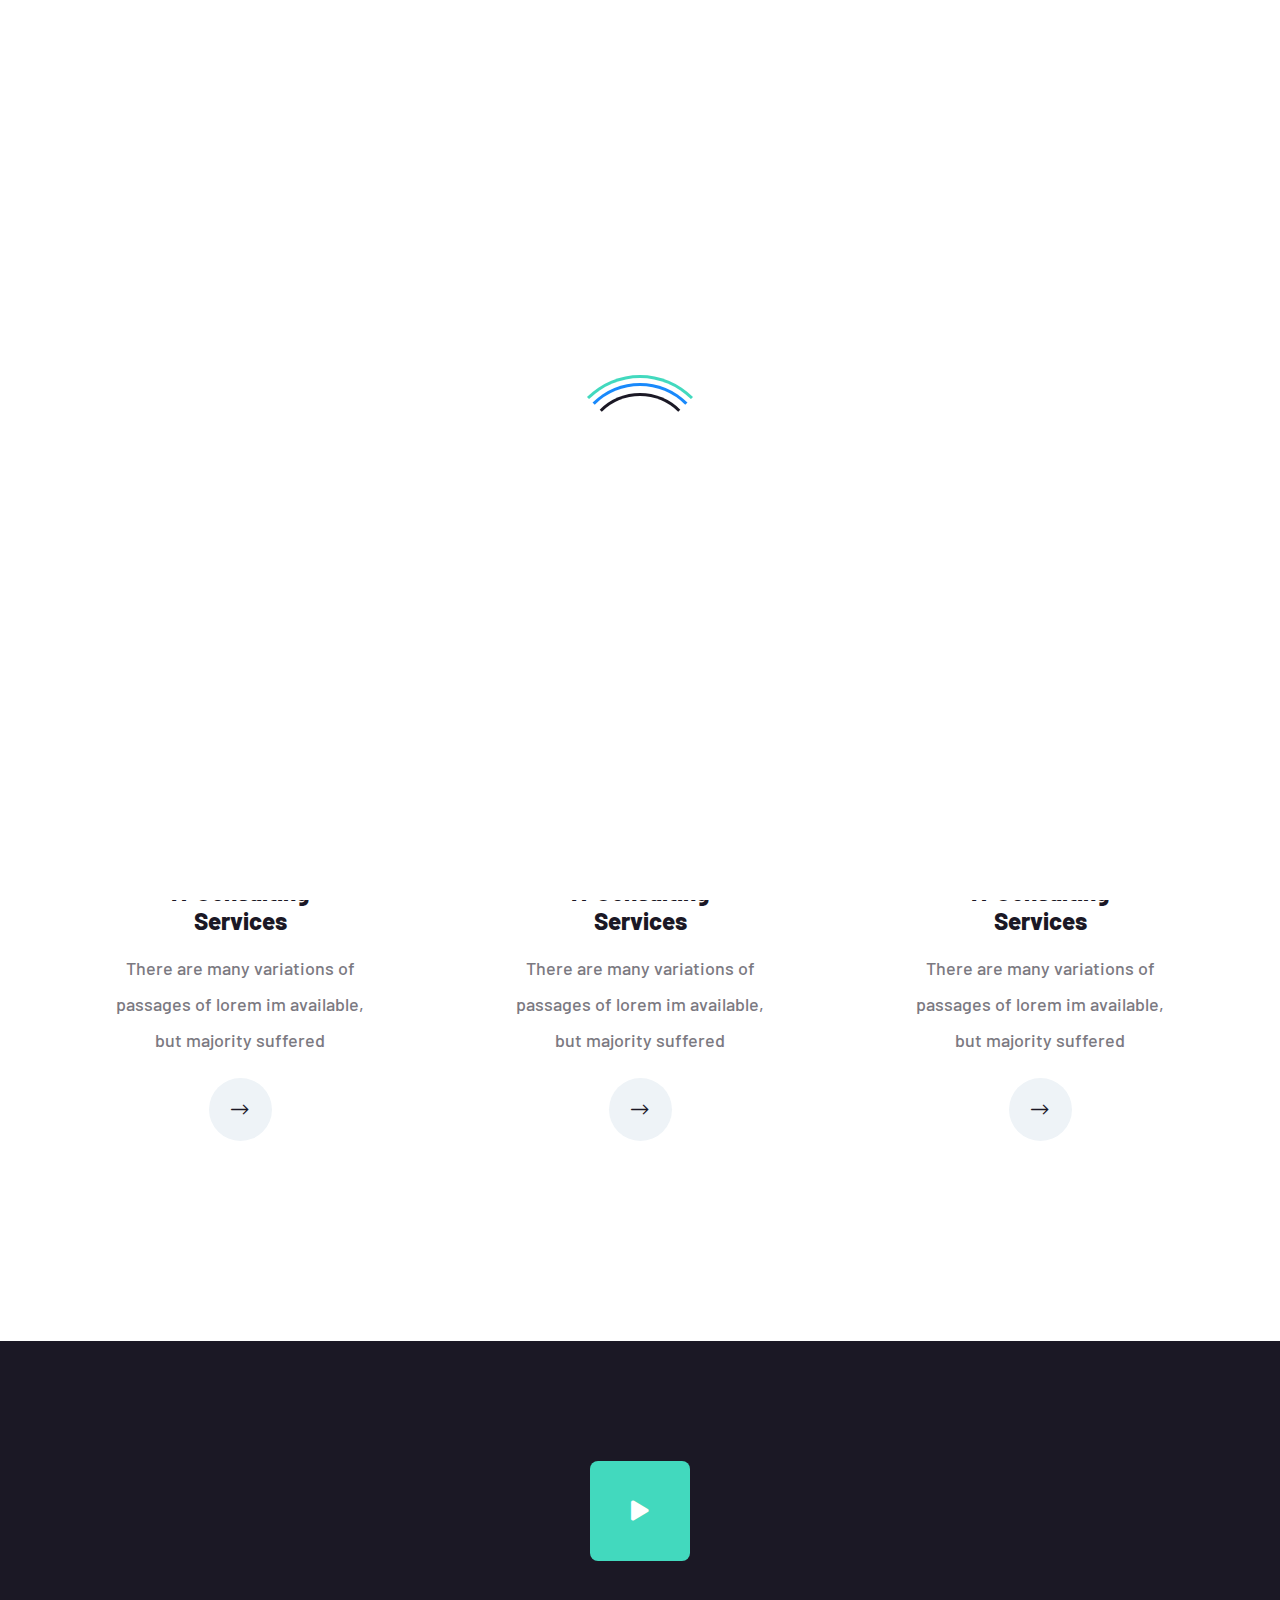
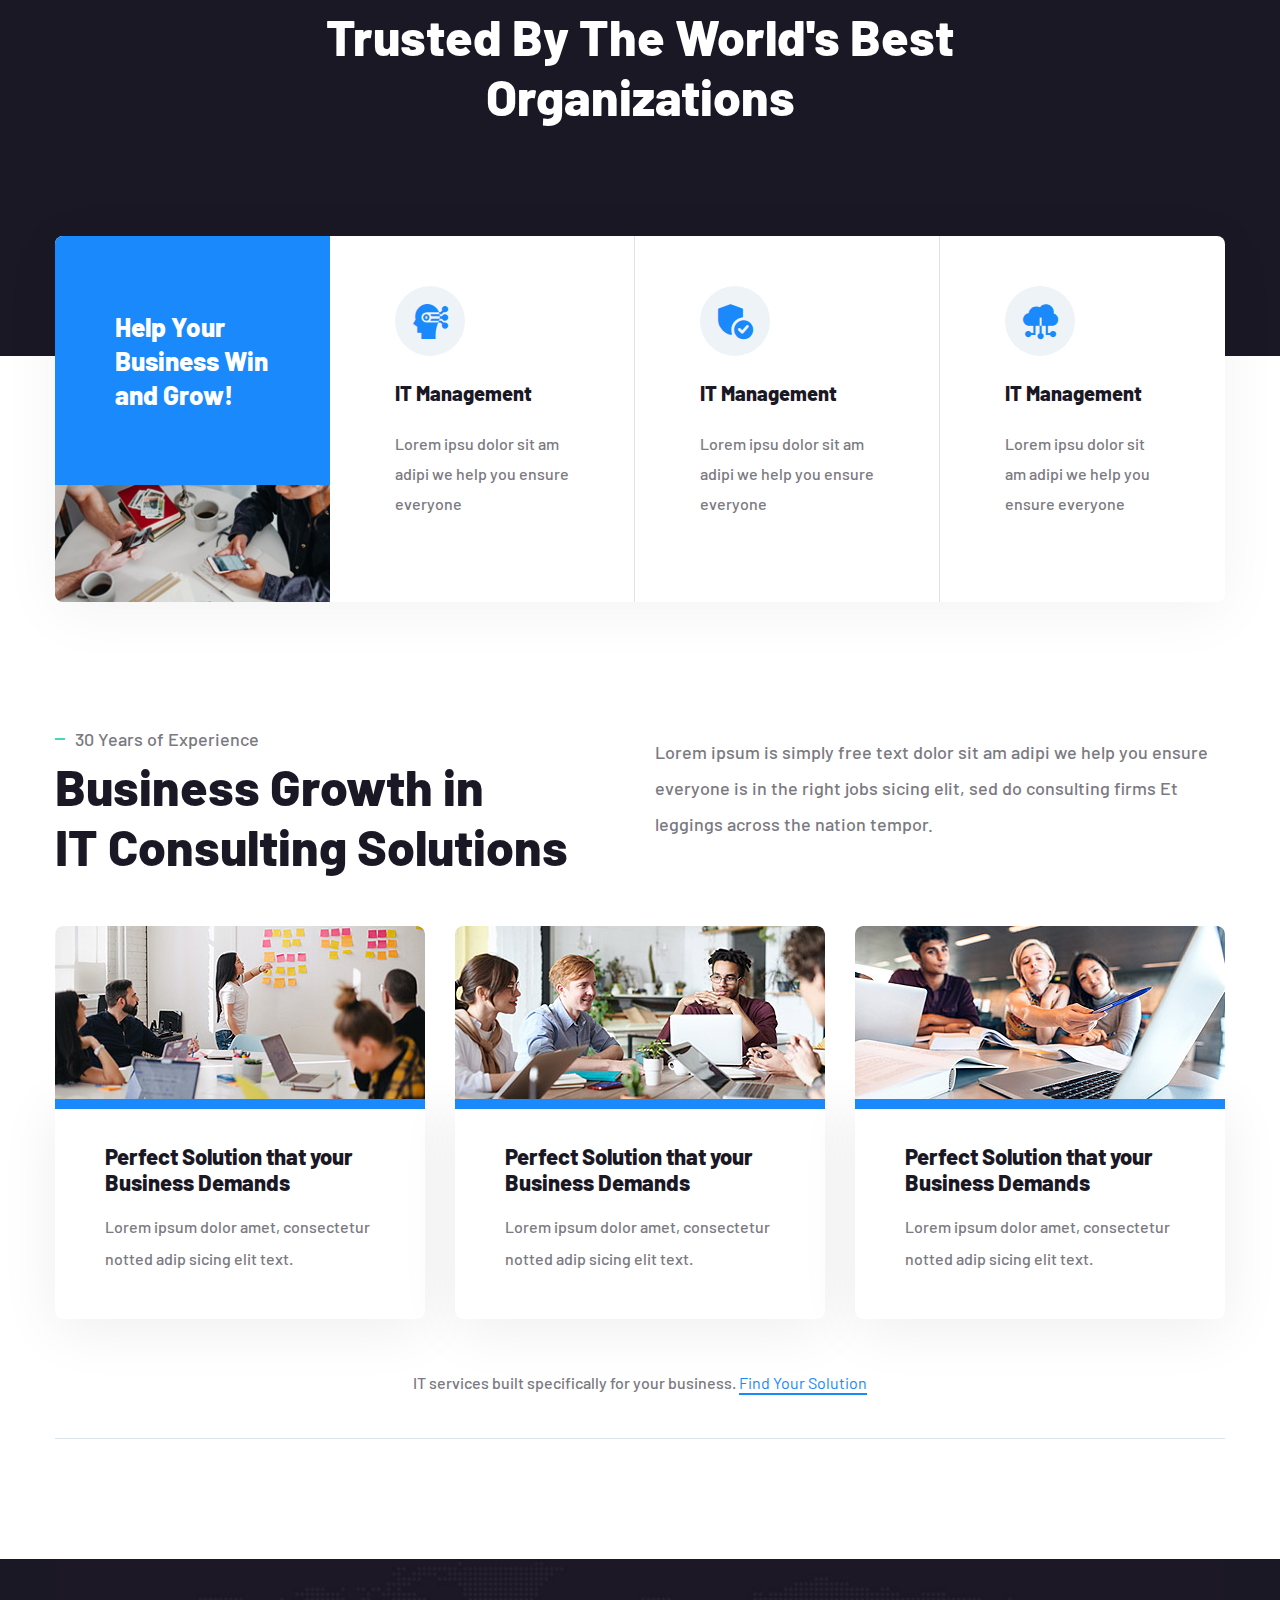
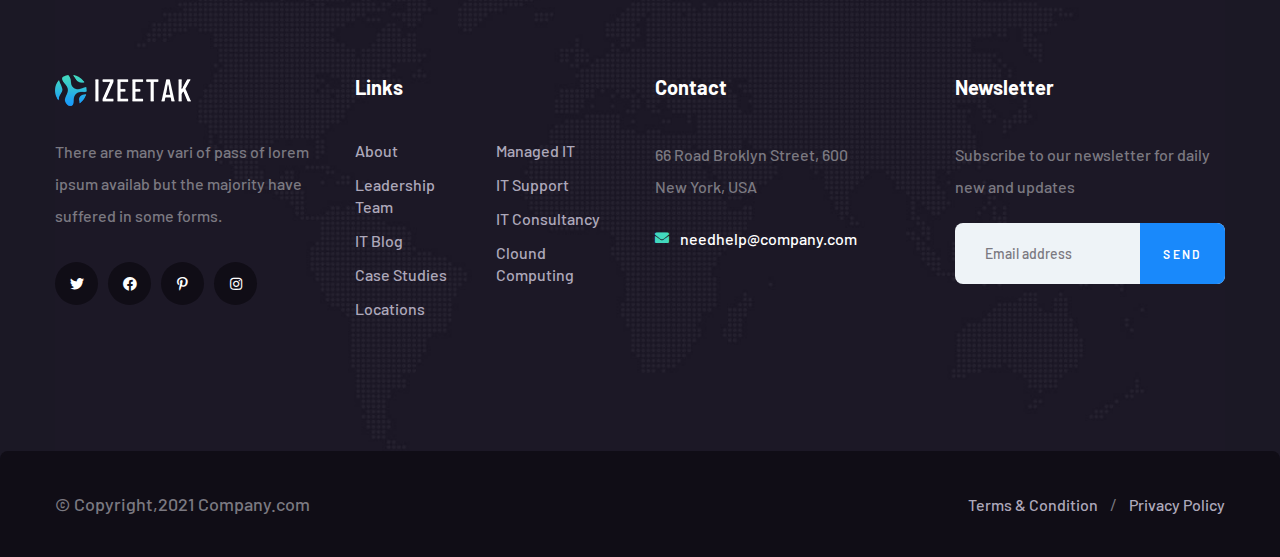
<file: Services.html>
<!DOCTYPE html>
<html lang="en">

<head>
    <meta charset="UTF-8">
    <meta http-equiv="X-UA-Compatible" content="IE=edge">
    <meta name="viewport" content="width=device-width, initial-scale=1.0">
    <title>Page Services</title>
    <link rel="stylesheet" href="assets/css/styles.css">
    <link rel="stylesheet" href="assets/css/responsive.css">

</head>

<body>
    <div id="loader-wrapper">
        <div id="loader"></div>

        <div class="loader-section section-left"></div>
        <div class="loader-section section-right"></div>

    </div>

    <div class="header-top d-flex align-items-center black-bg-color">
        <ul class="header-top-left d-flex align-items-center">
            <li class="top-left-location icon locations font-size-12">
                <p class="gray-text-color font-weight-500">66 Road Broklyn Golden Street. New York</p>
            </li>
            <li class="top-left-message icon message font-size-12">
                <p class="gray-text-color font-weight-500">needhelp@company.com</p>
            </li>
        </ul>
        <ul class="header-top-right ml-auto d-flex align-items-center">
            <li class="top-right-hiring font-size-12 font-weight-500 gray-text-color">
                <p><span class="green-text-color">Now Hiring:</span> Are you a driven and motivated 1st Line IT Support
                    Engineer?</p>
            </li>
            <li class="top-right-social">
                <a class="white-text-color hover-green-color" href="#"><i class="fab fa-twitter"></i></a>
                <a class="white-text-color hover-green-color" href="#"><i class="fab fa-facebook"></i></a>
                <a class="white-text-color hover-green-color" href="#"><i class="fab fa-pinterest-p"></i></a>
                <a class="white-text-color hover-green-color" href="#"><i class="fab fa-instagram"></i></a>
            </li>
        </ul>
    </div>
    <!-- /.header-top -->
    <nav class="nav">
        <div class="nav-logo">
            <a href="#"><img src="assets/img/common_image/logo.png" alt="logo"></a>
        </div>
        <div class="nav-list-navigator">
            <ul class="nav-list">
                <li class="list-item"><a href="#!" class="nav-link text-white">Home</a>
                    <ul class="sub-menu">
                        <li><a href="index.html">Home 1</a></li>
                        <li><a href="index2.html">Home 2</a></li>
                    </ul>
                </li>
                <li class="list-item"><a href="About.html" class="nav-link text-white">About Us</a>
                </li>
                <li class="list-item active"><a href="#!" class="nav-link text-white">Services</a>
                    <ul class="sub-menu">
                        <li><a href="Services.html">Services</a></li>
                        <li><a href="Services_Detail.html">Services Details</a></li>
                    </ul>
                </li>
                <li class="list-item"><a href="#!" class="nav-link text-white">Projects</a>
                    <ul class="sub-menu">
                        <li><a href="Projects.html">Projects</a></li>
                        <li><a href="Projects_Detail.html">Projects Details</a></li>
                    </ul>
                </li>
                <li class="list-item"><a href="#!" class="nav-link text-white">News</a>
                    <ul class="sub-menu">
                        <li><a href="News.html">News</a></li>
                        <li><a href="News_Detail.html">News Details</a></li>
                    </ul>
                </li>
                <li class="list-item"><a href="Contact.html" class="nav-link text-white">Contact</a></li>
            </ul>
            <a href="#!" class="mobile-nav-toggler"><i class="fas fa-bars"></i></a>
        </div>
        <div class="nav-contact">
            <div class="phone">
                <img class="animated tada" src="assets/img/common_image/phone-icon.png" alt="phone">
            </div>
            <div class="contact-content">
                <p class="gray-text-color font-size-14">Have any questions?</p>
                <p class="black-text-color font-size-16">Free: + 92 666 888 0000</p>
            </div>
            <div class="contact-search-cart">
                <a class="black-text-color" href="#"><i class="fal fa-search"></i></a>
                <a class="black-text-color" href="#"><i class="fal fa-shopping-cart"></i></a>
            </div>
        </div>
    </nav>
    <!-- /.nav -->

    <div class="mobile-nav">
        <div class="mobile-nav-overlay"></div>
        <div class="mobile-nav-content">
            <a href="#!" class="nav-mobile-close"><i class="far fa-times"></i></a>
            <div class="mobile-logo">
                <a href="#"> <img src="assets/img/common_image/logo-footer.png" alt="logo"></a>
            </div>
            <div class="mobile-nav-container">
                <ul class="mobile-list">
                    <li class="list-item"><a href="#!" class="nav-link text-white">Home
                            <button>
                                <i class="fas fa-angle-down"></i>
                            </button>

                        </a>
                        <ul class="sub-menu">
                            <li><a href="index.html">Home 1</a></li>
                            <li><a href="index2.html">Home 2</a></li>
                        </ul>
                    </li>
                    <li class="list-item"><a href="About.html" class="nav-link text-white">About Us</a>
                    </li>
                    <li class="list-item"><a href="#!" class="nav-link text-white">Services
                            <button>
                                <i class="fas fa-angle-down"></i>
                            </button>
                        </a>
                        <ul class="sub-menu">
                            <li><a href="Services.html">Services</a></li>
                            <li><a href="Services_Detail.html">Services Details</a></li>
                        </ul>
                    </li>
                    <li class="list-item"><a href="#!" class="nav-link text-white">Projects
                            <button>
                                <i class="fas fa-angle-down"></i>
                            </button>
                        </a>
                        <ul class="sub-menu">
                            <li><a href="Projects.html">Projects</a></li>
                            <li><a href="Projects_Detail.html">Projects Details</a></li>
                        </ul>
                    </li>
                    <li class="list-item"><a href="#!" class="nav-link text-white">News
                            <button>
                                <i class="fas fa-angle-down"></i>
                            </button>
                        </a>
                        <ul class="sub-menu">
                            <li><a href="News.html">News</a></li>
                            <li><a href="News_Detail.html">News Details</a></li>
                        </ul>
                    </li>
                    <li class="list-item"><a href="Contact.html" class="nav-link text-white">Contact</a></li>
                </ul>
            </div>
            <ul class="mobile-contact-list">
                <li class="top-left-message icon message font-size-14">
                    <p class="white-text-color font-weight-500">needhelp@company.com</p>
                </li>
                <li class="top-left-message icon phone-mobile font-size-14">
                    <p class="white-text-color font-weight-500">needhelp@company.com</p>
                </li>
            </ul>
            <ul class="social-media-icons">
                <li>
                    <a href="#">
                        <i class="fab fa-twitter icon"></i></a>
                </li>
                <li>
                    <a href="#"><i class="fab fa-facebook icon"></i></a>
                </li>
                <li>
                    <a href="#"><i class="fab fa-pinterest-p icon"></i></a>
                </li>
                <li>
                    <a href="#"><i class="fab fa-instagram icon"></i></a>
                </li>

            </ul>
        </div>
    </div>
    <!-- /.mobile-nav -->
    <div class="feature-title">
        <div class="container">
            <ul class="breadcrumb">
                <li><a class="font-weight-500" href="index.html">Home</a></li>
                <li><span>/</span></li>
                <li>Services</li>
            </ul>
            <h1 class="white-text-color font-weight-900">Services</h1>
        </div>
        <div class="image-feature wow slideInRight" data-wow-duration="1.5s" data-wow-delay="0.2s">
            <img src="assets/img/common_image/line.png" alt="line">
        </div>
    </div>
    <!-- /.feature-title -->
    <div class="services services-bg section">
        <div class="container">
            <div class="services-boxes">
                <div class="row">
                    <div class="col-xl-4 col-lg-4 wow fadeInLeft" data-wow-delay="0.8s">
                        <div class="services-box text-center">
                            <div class="box-icon">
                                <span class="icon-laptop"></span>
                            </div>
                            <h3 class="box-title">
                                <a href="#">IT Consulting <br> Services</a>
                            </h3>
                            <p class="box-text">There are many variations of passages of lorem im available,
                                but majority suffered</p>
                            <div class="box-arrow">
                                <a href="#"><i class="fal fa-long-arrow-right"></i></a>
                            </div>
                        </div>
                    </div>
                    <div class="col-xl-4 col-lg-4 wow fadeInUp" data-wow-delay="0.9s">
                        <div class="services-box text-center">
                            <div class="box-icon">
                                <span class="icon-laptop"></span>
                            </div>
                            <h3 class="box-title">
                                <a href="#">IT Consulting <br> Services</a>
                            </h3>
                            <p class="box-text">There are many variations of passages of lorem im available,
                                but majority suffered</p>
                            <div class="box-arrow">
                                <a href="#"><i class="fal fa-long-arrow-right"></i></a>
                            </div>
                        </div>
                    </div>
                    <div class="col-xl-4 col-lg-4 wow fadeInRight" data-wow-delay="0.8s">
                        <div class="services-box text-center">
                            <div class="box-icon">
                                <span class="icon-laptop"></span>
                            </div>
                            <h3 class="box-title">
                                <a href="#">IT Consulting <br> Services</a>
                            </h3>
                            <p class="box-text">There are many variations of passages of lorem im available,
                                but majority suffered</p>
                            <div class="box-arrow">
                                <a href="#"><i class="fal fa-long-arrow-right"></i></a>
                            </div>
                        </div>
                    </div>
                </div>
            </div>
        </div>
    </div>
    <!-- /.services -->

    <div class="world-best section">
        <div class="world-best-bg-color">
        </div>
        <div class="container">
            <div class="row">
                <div class="col-lg-12">
                    <a href="https://www.youtube.com/watch?v=Get7rqXYrbQ" class="play-btn text-center"></a>
                    <h2 class="text-center">Trusted By The World's Best <br> Organizations</h2>
                </div>
            </div>
        </div>
    </div>
    <!-- /.world-best -->

    <div class="help-section">
        <div class="container">
            <div class="row">
                <div class="col-lg-12">
                    <ul class="help-box">
                        <li class="help-item help-item-one wow fadeInLeft" data-wow-delay="0.1s">
                            <div class="help-item-one-content">
                                <h3>Help Your Business Win and Grow!</h3>
                            </div>
                            <div class="help-item-image">
                                <img src="assets/img/common_image/help-box-one-img-1.jpg" alt>
                            </div>
                        </li>
                        <li class="help-item help-item-second wow fadeInLeft" data-wow-delay="0.3s">
                            <div class="help-item-second-content">
                                <div class="help-item-icon">
                                    <span class="icon-learning"></span>
                                </div>
                                <h3 class="help-item-title">
                                    IT Management
                                </h3>
                                <p class="help-item-text">
                                    Lorem ipsu dolor sit am adipi we help you ensure everyone
                                </p>
                            </div>
                        </li>
                        <li class="help-item help-item-second help-item-third wow fadeInLeft" data-wow-delay="0.6s">
                            <div class="help-item-second-content">
                                <div class="help-item-icon">
                                    <span class="icon-verify"></span>
                                </div>
                                <h3 class="help-item-title">
                                    IT Management
                                </h3>
                                <p class="help-item-text">
                                    Lorem ipsu dolor sit am adipi we help you ensure everyone
                                </p>
                            </div>
                        </li>
                        <li class="help-item help-item-second help-item-last wow fadeInLeft" data-wow-delay="0.9s">
                            <div class="help-item-second-content">
                                <div class="help-item-icon">
                                    <span class="icon-cloud"></span>
                                </div>
                                <h3 class="help-item-title">
                                    IT Management
                                </h3>
                                <p class="help-item-text">
                                    Lorem ipsu dolor sit am adipi we help you ensure everyone
                                </p>
                            </div>
                        </li>
                    </ul>
                </div>
            </div>
        </div>
    </div>
    <!-- /.help-section -->

    <div class="experience-section section">
        <div class="container">
            <div class="experience-container">
                <div class="row">
                    <div class="col-lg-6">
                        <div class="izeetak-heading">
                            <span class="pre-heading">30 Years of Experience</span>
                            <h2 class="section-heading">Business Growth in <br>
                                IT Consulting Solutions</h2>
                        </div>
                    </div>
                    <div class="col-lg-6">
                        <div class="experience-right">
                            <p>Lorem ipsum is simply free text dolor sit am adipi we help you ensure everyone is in the
                                right jobs sicing elit, sed do consulting firms Et leggings across the nation tempor.
                            </p>
                        </div>
                    </div>
                </div>
            </div>
            <div class="experience-boxes">
                <div class="row">
                    <div class="col-xl-4 col-lg-4 wow fadeInLeft" data-wow-delay="0.1s">
                        <div class="experience-box">
                            <div class="box-image">
                                <img src="assets/img/common_image/business-growth-img-1.jpg" alt>
                            </div>
                            <div class="box-content">
                                <h4>
                                    <a href="#">Perfect Solution that your Business Demands</a>
                                </h4>
                                <p class="font-size-16">Lorem ipsum dolor amet, consectetur notted adip sicing elit
                                    text.</p>
                            </div>
                        </div>
                    </div>
                    <div class="col-xl-4 col-lg-4 wow fadeInUp" data-wow-delay="0.2s">
                        <div class="experience-box">
                            <div class="box-image">
                                <img src="assets/img/common_image/business-growth-img-2.jpg" alt>
                            </div>
                            <div class="box-content">
                                <h4>
                                    <a href="#">Perfect Solution that your Business Demands</a>
                                </h4>
                                <p class="font-size-16">Lorem ipsum dolor amet, consectetur notted adip sicing elit
                                    text.</p>
                            </div>
                        </div>
                    </div>
                    <div class="col-xl-4 col-lg-4 wow fadeInRight" data-wow-delay="0.3s">
                        <div class="experience-box">
                            <div class="box-image">
                                <img src="assets/img/common_image/business-growth-img-3.jpg" alt>
                            </div>
                            <div class="box-content">
                                <h4>
                                    <a href="#">Perfect Solution that your Business Demands</a>
                                </h4>
                                <p class="font-size-16">Lorem ipsum dolor amet, consectetur notted adip sicing elit
                                    text.</p>
                            </div>
                        </div>
                    </div>
                </div>
            </div>
            <div class="experience-find">
                <div class="row">
                    <div class="col-lg-12">
                        <div class="find-inner text-center">
                            <p class="font-size-16">IT services built specifically for your business. <a
                                    href="contact.html">Find Your
                                    Solution</a>
                            </p>
                        </div>
                    </div>
                </div>
            </div>
        </div>
    </div>

    <footer class="footer">
        <div class="container">
            <div class="footer-top">
                <div class="row">
                    <div class="col-xl-3 col-lg-6 col-md-6 wow fadeInUp" data-wow-delay="0.1s">
                        <div class="footer-widget footer-widget-about">
                            <div class="footer-logo">
                                <img src="assets/img/common_image/logo-footer.png" alt="logo">
                            </div>
                            <p class="font-size-16 widget-about-text font-weight-500">There are many vari of pass of
                                lorem ipsum availab
                                but the
                                majority
                                have suffered in some
                                forms.</p>
                            <ul class="social-media-icons style-2">
                                <li>
                                    <a href="#">
                                        <i class="fab fa-twitter icon"></i></a>
                                </li>
                                <li>
                                    <a href="#"><i class="fab fa-facebook icon"></i></a>
                                </li>
                                <li>
                                    <a href="#"><i class="fab fa-pinterest-p icon"></i></a>
                                </li>
                                <li>
                                    <a href="#"><i class="fab fa-instagram icon"></i></a>
                                </li>

                            </ul>
                        </div>
                    </div>
                    <div class="col-xl-3 col-lg-6 col-md-6 wow fadeInUp" data-wow-delay="0.1s">
                        <div class="footer-widget footer-widget-link">
                            <h5 class="white-text-color">Links</h5>
                            <div class="links-container display-flex">
                                <ul class="link-lists">
                                    <li><a href="#">About</a></li>
                                    <li><a href="#">Leadership Team</a></li>
                                    <li><a href="#">IT Blog</a></li>
                                    <li><a href="#">Case Studies</a></li>
                                    <li><a href="#">Locations</a></li>
                                </ul>
                                <ul class="link-lists">
                                    <li><a href="#">Managed IT</a></li>
                                    <li><a href="#">IT Support</a></li>
                                    <li><a href="#">IT Consultancy</a></li>
                                    <li><a href="#">Clound Computing</a></li>
                                </ul>
                            </div>
                        </div>
                    </div>
                    <div class="col-xl-3 col-lg-6 col-md-6 wow fadeInUp" data-wow-delay="0.1s">
                        <div class="footer-widget footer-widget-contact">
                            <h5 class="white-text-color">Contact</h5>
                            <p class="font-size-16 font-weight-500">66 Road Broklyn Street, 600 <br> New York,
                                USA</p>
                            <ul class="footer-widget-info-phone">
                                <li class="icon message font-size-16">
                                    <p class="white-text-color font-weight-500">needhelp@company.com</p>
                                </li>
                                <li class="icon phone font-size-16">
                                    <p class="white-text-color font-weight-500">+92 668 888 0000</p>
                                </li>
                            </ul>
                        </div>
                    </div>
                    <div class="col-xl-3 col-lg-6 col-md-6 wow fadeInUp" data-wow-delay="0.1s">
                        <div class="footer-widget footer-widget-newsletter">
                            <h5 class="white-text-color">Newsletter</h5>
                            <p class="font-size-16">Subscribe to our newsletter for daily
                                new and updates</p>
                            <div class="newsletter-input-box">
                                <input type="email" placeholder="Email address" name="EMAIL">
                                <button type="submit" class="footer-newsletter-btn">Send</button>
                            </div>
                        </div>
                    </div>
                </div>
            </div>
        </div>
        <div class="footer-bottom">
            <div class="footer-bottom-background">
                <div class="container">
                    <div class="row">
                        <div class="col-lg-12">
                            <div class="footer-bottom-inner">
                                <div class="footer-bottom-left">
                                    <p class="footer-bottom-text">© Copyright,2021 Company.com</p>
                                </div>
                                <div class="footer-bottom-right">
                                    <ul class=" footer-bottom-menu">
                                        <li><a class="gray-text-color font-weight-500" href="Contact.html">Terms &amp;
                                                Condition</a>
                                        </li>
                                        <li><span>/</span></li>
                                        <li><a class="gray-text-color font-weight-500" href="Contact.html">Privacy
                                                Policy</a></li>
                                    </ul>
                                </div>
                            </div>
                        </div>
                    </div>
                </div>
            </div>
        </div>
    </footer>
    <!-- ./footer -->

    <a href="#" data-target="html" class="scroll-to-target scroll-to-top"><i class="fa fa-angle-up"></i></a>

    <script src="assets/js/jquery-3.6.0.min.js"></script>
    <script src="assets/js/jquery.magnific-popup.min.js"></script>
    <script src="assets/js/wow.js"></script>
    <script src="assets/js/index.js"></script>
</body>

</html>
</file>
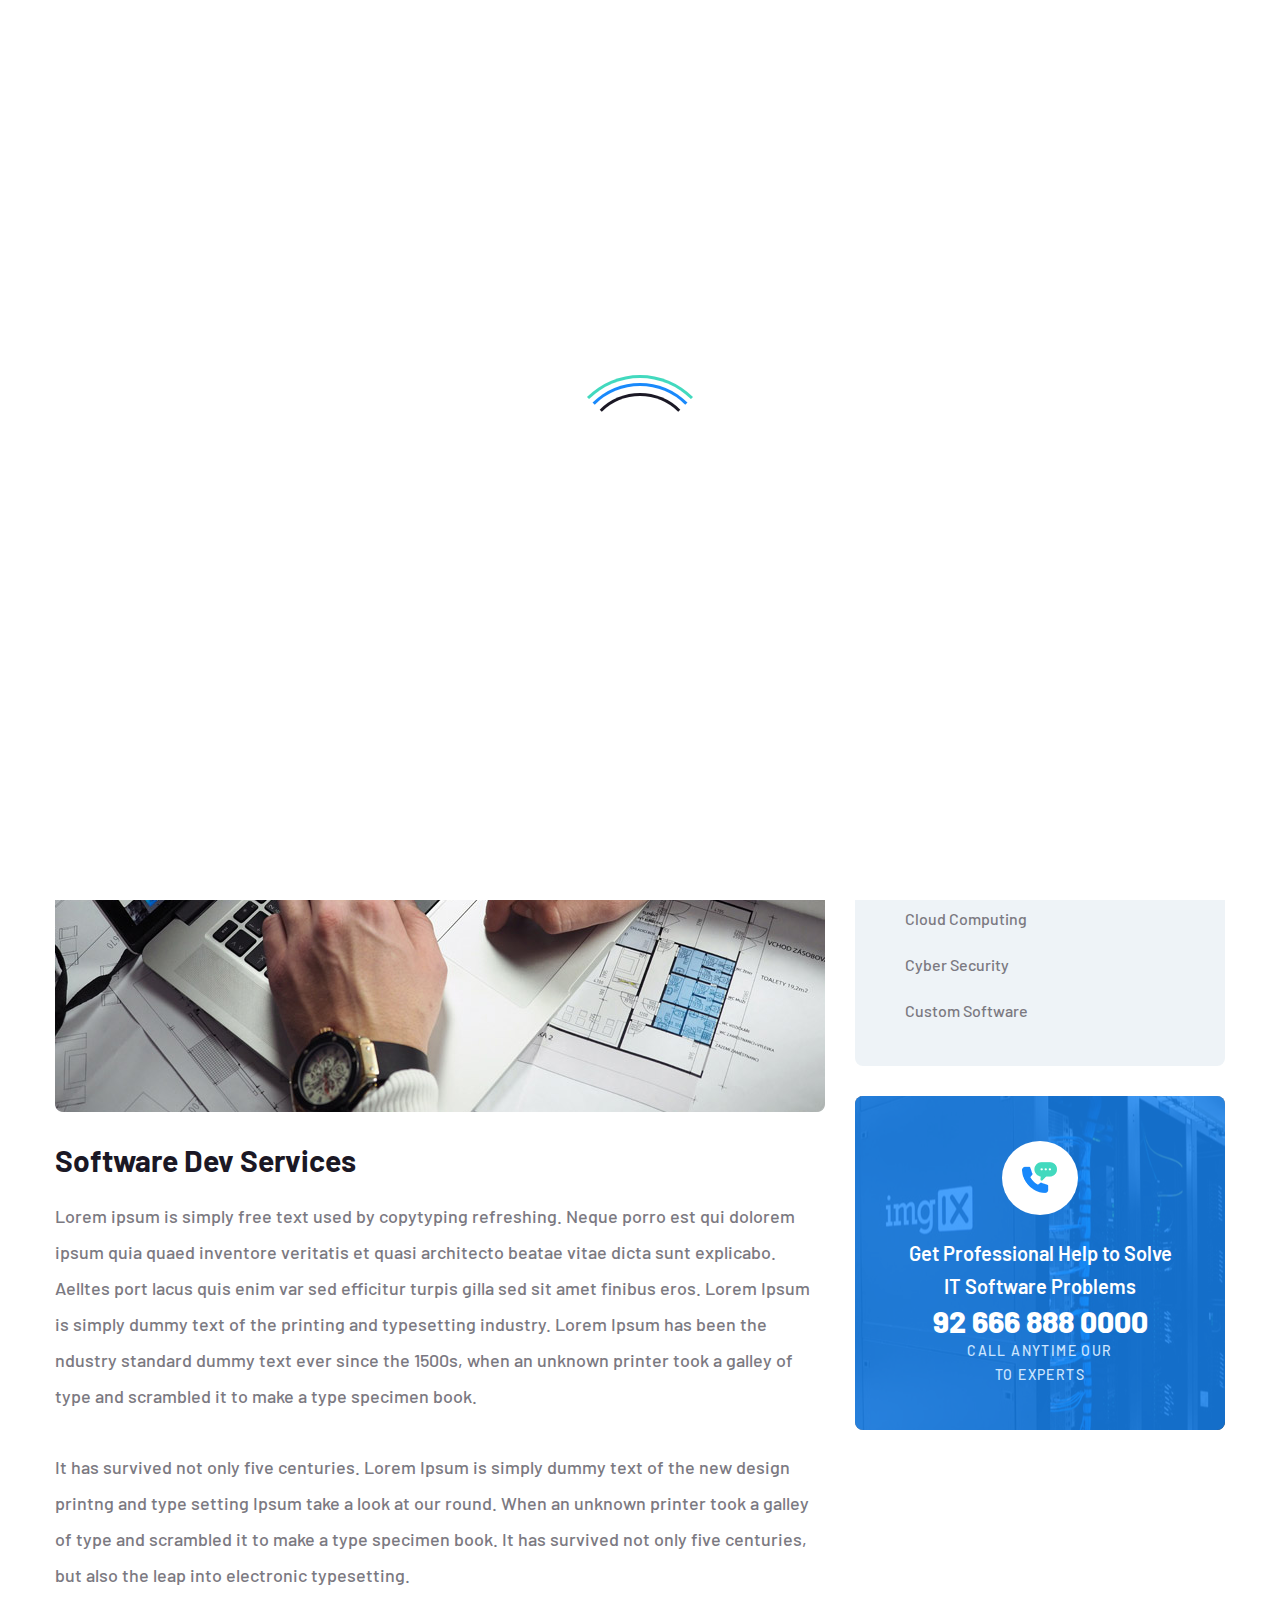
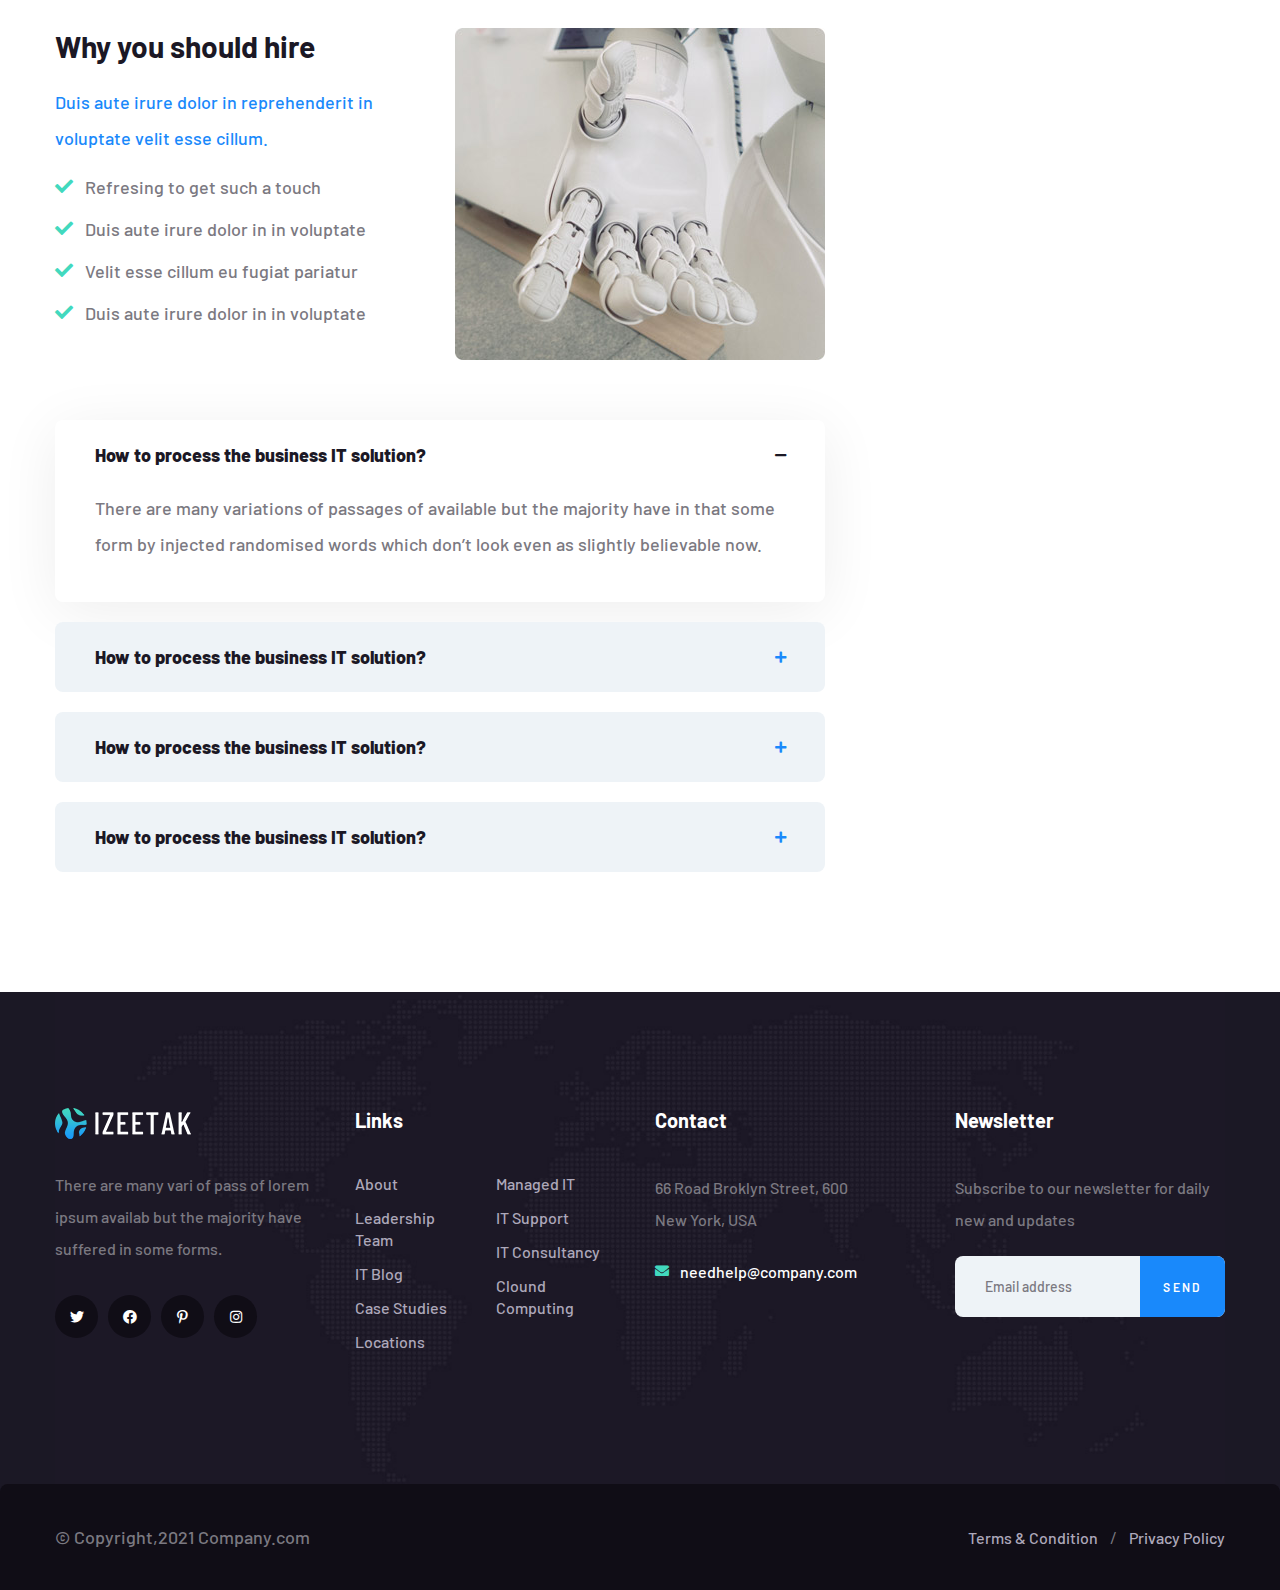
<file: Services_Detail.html>
<!DOCTYPE html>
<html lang="en">

<head>
    <meta charset="UTF-8">
    <meta http-equiv="X-UA-Compatible" content="IE=edge">
    <meta name="viewport" content="width=device-width, initial-scale=1.0">
    <title>Page Services Detail</title>
    <link rel="stylesheet" href="assets/css/styles.css">
    <link rel="stylesheet" href="assets/css/responsive.css">
</head>

<body>
    <div id="loader-wrapper">
        <div id="loader"></div>

        <div class="loader-section section-left"></div>
        <div class="loader-section section-right"></div>

    </div>

    <div class="header-top d-flex align-items-center black-bg-color">
        <ul class="header-top-left d-flex align-items-center">
            <li class="top-left-location icon locations font-size-12">
                <p class="gray-text-color font-weight-500">66 Road Broklyn Golden Street. New York</p>
            </li>
            <li class="top-left-message icon message font-size-12">
                <p class="gray-text-color font-weight-500">needhelp@company.com</p>
            </li>
        </ul>
        <ul class="header-top-right ml-auto d-flex align-items-center">
            <li class="top-right-hiring font-size-12 font-weight-500 gray-text-color">
                <p><span class="green-text-color">Now Hiring:</span> Are you a driven and motivated 1st Line IT Support
                    Engineer?</p>
            </li>
            <li class="top-right-social">
                <a class="white-text-color hover-green-color" href="#"><i class="fab fa-twitter"></i></a>
                <a class="white-text-color hover-green-color" href="#"><i class="fab fa-facebook"></i></a>
                <a class="white-text-color hover-green-color" href="#"><i class="fab fa-pinterest-p"></i></a>
                <a class="white-text-color hover-green-color" href="#"><i class="fab fa-instagram"></i></a>
            </li>
        </ul>
    </div>
    <!-- /.header-top -->
    <nav class="nav">
        <div class="nav-logo">
            <a href="#"><img src="assets/img/common_image/logo.png" alt="logo"></a>
        </div>
        <div class="nav-list-navigator">
            <ul class="nav-list">
                <li class="list-item"><a href="#!" class="nav-link text-white">Home</a>
                    <ul class="sub-menu">
                        <li><a href="index.html">Home 1</a></li>
                        <li><a href="index2.html">Home 2</a></li>
                    </ul>
                </li>
                <li class="list-item"><a href="About.html" class="nav-link text-white">About Us</a>
                </li>
                <li class="list-item active"><a href="#!" class="nav-link text-white">Services</a>
                    <ul class="sub-menu">
                        <li><a href="Services.html">Services</a></li>
                        <li><a href="Services_Detail.html">Services Details</a></li>
                    </ul>
                </li>
                <li class="list-item"><a href="#!" class="nav-link text-white">Projects</a>
                    <ul class="sub-menu">
                        <li><a href="Projects.html">Projects</a></li>
                        <li><a href="Projects_Detail.html">Projects Details</a></li>
                    </ul>
                </li>
                <li class="list-item"><a href="#!" class="nav-link text-white">News</a>
                    <ul class="sub-menu">
                        <li><a href="News.html">News</a></li>
                        <li><a href="News_Detail.html">News Details</a></li>
                    </ul>
                </li>
                <li class="list-item"><a href="Contact.html" class="nav-link text-white">Contact</a></li>
            </ul>
            <a href="#!" class="mobile-nav-toggler"><i class="fas fa-bars"></i></a>
        </div>
        <div class="nav-contact">
            <div class="phone">
                <img class="animated tada" src="assets/img/common_image/phone-icon.png" alt="phone">
            </div>
            <div class="contact-content">
                <p class="gray-text-color font-size-14">Have any questions?</p>
                <p class="black-text-color font-size-16">Free: + 92 666 888 0000</p>
            </div>
            <div class="contact-search-cart">
                <a class="black-text-color" href="#"><i class="fal fa-search"></i></a>
                <a class="black-text-color" href="#"><i class="fal fa-shopping-cart"></i></a>
            </div>
        </div>
    </nav>
    <!-- /.nav -->

    <div class="mobile-nav">
        <div class="mobile-nav-overlay"></div>
        <div class="mobile-nav-content">
            <a href="#!" class="nav-mobile-close"><i class="far fa-times"></i></a>
            <div class="mobile-logo">
                <a href="#"> <img src="assets/img/common_image/logo-footer.png" alt="logo"></a>
            </div>
            <div class="mobile-nav-container">
                <ul class="mobile-list">
                    <li class="list-item"><a href="#!" class="nav-link text-white">Home
                            <button>
                                <i class="fas fa-angle-down"></i>
                            </button>

                        </a>
                        <ul class="sub-menu">
                            <li><a href="index.html">Home 1</a></li>
                            <li><a href="index2.html">Home 2</a></li>
                        </ul>
                    </li>
                    <li class="list-item"><a href="About.html" class="nav-link text-white">About Us</a>
                    </li>
                    <li class="list-item"><a href="#!" class="nav-link text-white">Services
                            <button>
                                <i class="fas fa-angle-down"></i>
                            </button>
                        </a>
                        <ul class="sub-menu">
                            <li><a href="Services.html">Services</a></li>
                            <li><a href="Services_Detail.html">Services Details</a></li>
                        </ul>
                    </li>
                    <li class="list-item"><a href="#!" class="nav-link text-white">Projects
                            <button>
                                <i class="fas fa-angle-down"></i>
                            </button>
                        </a>
                        <ul class="sub-menu">
                            <li><a href="Projects.html">Projects</a></li>
                            <li><a href="Projects_Detail.html">Projects Details</a></li>
                        </ul>
                    </li>
                    <li class="list-item"><a href="#!" class="nav-link text-white">News
                            <button>
                                <i class="fas fa-angle-down"></i>
                            </button>
                        </a>
                        <ul class="sub-menu">
                            <li><a href="News.html">News</a></li>
                            <li><a href="News_Detail.html">News Details</a></li>
                        </ul>
                    </li>
                    <li class="list-item"><a href="Contact.html" class="nav-link text-white">Contact</a></li>
                </ul>
            </div>
            <ul class="mobile-contact-list">
                <li class="top-left-message icon message font-size-14">
                    <p class="white-text-color font-weight-500">needhelp@company.com</p>
                </li>
                <li class="top-left-message icon phone-mobile font-size-14">
                    <p class="white-text-color font-weight-500">needhelp@company.com</p>
                </li>
            </ul>
            <ul class="social-media-icons">
                <li>
                    <a href="#">
                        <i class="fab fa-twitter icon"></i></a>
                </li>
                <li>
                    <a href="#"><i class="fab fa-facebook icon"></i></a>
                </li>
                <li>
                    <a href="#"><i class="fab fa-pinterest-p icon"></i></a>
                </li>
                <li>
                    <a href="#"><i class="fab fa-instagram icon"></i></a>
                </li>

            </ul>
        </div>
    </div>
    <!-- /.mobile-nav -->
    <div class="feature-title">
        <div class="container">
            <ul class="breadcrumb">
                <li><a class="font-weight-500" href="index.html">Home</a></li>
                <li><span>/</span></li>
                <li>Services</li>
            </ul>
            <h1 class="white-text-color font-weight-900">Services</h1>
        </div>
        <div class="image-feature wow slideInRight" data-wow-duration="1.5s" data-wow-delay="1s">
            <img src="assets/img/common_image/line.png" alt="line">
        </div>
    </div>
    <!-- /.feature-title -->
    <div class="services-detail section">
        <div class="container">
            <div class="row">
                <div class="col-xl-8 col-lg-7">
                    <div class="detail-left">
                        <div class="content-image">
                            <img src="assets/img/Page_Services_Details/service-details-img-1.jpg" alt="Services">
                        </div>
                        <!-- /.content-image -->
                        <h3>Software Dev Services</h3>
                        <div class="detail-left-content">
                            <p>Lorem ipsum is simply free text used by copytyping refreshing. Neque porro est qui
                                dolorem ipsum quia quaed inventore veritatis et quasi architecto beatae vitae dicta sunt
                                explicabo. Aelltes port lacus quis enim var sed efficitur turpis gilla sed sit amet
                                finibus eros. Lorem Ipsum is simply dummy text of the printing and typesetting industry.
                                Lorem Ipsum has been the ndustry standard dummy text ever since the 1500s, when an
                                unknown printer took a galley of type and scrambled it to make a type specimen book.
                            </p>
                            <p>It has survived not only five centuries. Lorem Ipsum is simply dummy text of the new
                                design printng and type setting Ipsum take a look at our round. When an unknown printer
                                took a galley of type and scrambled it to make a type specimen book. It has survived not
                                only five centuries, but also the leap into electronic typesetting.</p>
                        </div>
                        <!-- /.detail-left-content -->
                        <div class="services-benefit">
                            <div class="row">
                                <div class="col-xl-6">
                                    <h3>Why you should hire</h3>
                                    <p class="blue-text-color">Duis aute irure dolor in reprehenderit in voluptate velit
                                        esse cillum.</p>
                                    <ul class="izeetak-list style-2">
                                        <li>Refresing to get such a touch</li>
                                        <li>Duis aute irure dolor in in voluptate</li>
                                        <li>Velit esse cillum eu fugiat pariatur</li>
                                        <li>Duis aute irure dolor in in voluptate</li>
                                    </ul>
                                </div>
                                <div class="col-xl-6">
                                    <div class="benefit-image">
                                        <img src="assets/img/Page_Services_Details/service-details__benefits-img.jpg"
                                            alt="benefit">
                                    </div>
                                </div>
                            </div>
                        </div>
                        <!-- /.services-benefit -->
                        <div class="services-accordions">
                            <div class="accordion">
                                <div class="accordion-title">
                                    <h4>How to process the business IT solution?</h4>
                                </div>
                                <div class="accordion-content">
                                    <div class="inner">
                                        <p>There are many variations of passages of available but the majority
                                            have in that some form by injected randomised words which don’t look
                                            even as slightly believable now.</p>
                                    </div>
                                </div>
                            </div>
                            <div class="accordion">
                                <div class="accordion-title">
                                    <h4>How to process the business IT solution?</h4>
                                </div>
                                <div class="accordion-content">
                                    <div class="inner">
                                        <p>There are many variations of passages of available but the majority
                                            have in that some form by injected randomised words which don’t look
                                            even as slightly believable now.</p>
                                    </div>
                                </div>
                            </div>
                            <div class="accordion">
                                <div class="accordion-title">
                                    <h4>How to process the business IT solution?</h4>
                                </div>
                                <div class="accordion-content">
                                    <div class="inner">
                                        <p>There are many variations of passages of available but the majority
                                            have in that some form by injected randomised words which don’t look
                                            even as slightly believable now.</p>
                                    </div>
                                </div>
                            </div>
                            <div class="accordion">
                                <div class="accordion-title">
                                    <h4>How to process the business IT solution?</h4>
                                </div>
                                <div class="accordion-content">
                                    <div class="inner">
                                        <p>There are many variations of passages of available but the majority
                                            have in that some form by injected randomised words which don’t look
                                            even as slightly believable now.</p>
                                    </div>
                                </div>
                            </div>
                        </div>
                    </div>
                    <!-- /.detail-left -->
                </div>
                <div class="col-xl-4 col-lg-5">
                    <div class="post-sidebar">
                        <div class="widget widget-categories">
                            <h5 class="special-title-widget font-weight-800">Categories</h5>
                            <ul class="widget-categories-list">
                                <li><a href="#">Managed IT <i class="fal fa-long-arrow-right"></i></a></li>
                                <li class="active"><a href="#">IT Support <i class="fal fa-long-arrow-right"></i></a>
                                </li>
                                <li><a href="#">IT Consultancy <i class="fal fa-long-arrow-right"></i></a></li>
                                <li><a href="#">Cloud Computing <i class="fal fa-long-arrow-right"></i></a></li>
                                <li><a href="#">Cyber Security <i class="fal fa-long-arrow-right"></i></a></li>
                                <li><a href="#">Custom Software <i class="fal fa-long-arrow-right"></i></a></li>
                            </ul>
                        </div>
                        <div class="widget widget-problem text-center">
                            <div class="widget-bg-overlay"></div>
                            <div class="widget-icon">
                                <img src="assets/img/common_image/phone-icon.png" alt="phone">
                            </div>
                            <h2 class="white-text-color">Get Professional Help to Solve
                                IT Software Problems</h2>
                            <div class="problem-help">
                                <a class="white-text-color" href="#">92 666 888 0000</a>
                                <p>Call Anytime Our <br> to Experts</p>
                            </div>
                        </div>
                    </div>
                </div>
            </div>
        </div>
    </div>
    <!-- /.services-detail -->

    <footer class="footer">
        <div class="container">
            <div class="footer-top">
                <div class="row">
                    <div class="col-xl-3 col-lg-6 col-md-6 wow fadeInUp" data-wow-delay="0.1s">
                        <div class="footer-widget footer-widget-about">
                            <div class="footer-logo">
                                <img src="assets/img/common_image/logo-footer.png" alt="logo">
                            </div>
                            <p class="font-size-16 widget-about-text font-weight-500">There are many vari of pass of
                                lorem ipsum availab
                                but the
                                majority
                                have suffered in some
                                forms.</p>
                            <ul class="social-media-icons style-2">
                                <li>
                                    <a href="#">
                                        <i class="fab fa-twitter icon"></i></a>
                                </li>
                                <li>
                                    <a href="#"><i class="fab fa-facebook icon"></i></a>
                                </li>
                                <li>
                                    <a href="#"><i class="fab fa-pinterest-p icon"></i></a>
                                </li>
                                <li>
                                    <a href="#"><i class="fab fa-instagram icon"></i></a>
                                </li>

                            </ul>
                        </div>
                    </div>
                    <div class="col-xl-3 col-lg-6 col-md-6 wow fadeInUp" data-wow-delay="0.1s">
                        <div class="footer-widget footer-widget-link">
                            <h5 class="white-text-color">Links</h5>
                            <div class="links-container display-flex">
                                <ul class="link-lists">
                                    <li><a href="#">About</a></li>
                                    <li><a href="#">Leadership Team</a></li>
                                    <li><a href="#">IT Blog</a></li>
                                    <li><a href="#">Case Studies</a></li>
                                    <li><a href="#">Locations</a></li>
                                </ul>
                                <ul class="link-lists">
                                    <li><a href="#">Managed IT</a></li>
                                    <li><a href="#">IT Support</a></li>
                                    <li><a href="#">IT Consultancy</a></li>
                                    <li><a href="#">Clound Computing</a></li>
                                </ul>
                            </div>
                        </div>
                    </div>
                    <div class="col-xl-3 col-lg-6 col-md-6 wow fadeInUp" data-wow-delay="0.1s">
                        <div class="footer-widget footer-widget-contact">
                            <h5 class="white-text-color">Contact</h5>
                            <p class="font-size-16 font-weight-500">66 Road Broklyn Street, 600 <br> New York,
                                USA</p>
                            <ul class="footer-widget-info-phone">
                                <li class="icon message font-size-16">
                                    <p class="white-text-color font-weight-500">needhelp@company.com</p>
                                </li>
                                <li class="icon phone font-size-16">
                                    <p class="white-text-color font-weight-500">+92 668 888 0000</p>
                                </li>
                            </ul>
                        </div>
                    </div>
                    <div class="col-xl-3 col-lg-6 col-md-6 wow fadeInUp" data-wow-delay="0.1s">
                        <div class="footer-widget footer-widget-newsletter">
                            <h5 class="white-text-color">Newsletter</h5>
                            <p class="font-size-16">Subscribe to our newsletter for daily
                                new and updates</p>
                            <div class="newsletter-input-box">
                                <input type="email" placeholder="Email address" name="EMAIL">
                                <button type="submit" class="footer-newsletter-btn">Send</button>
                            </div>
                        </div>
                    </div>
                </div>
            </div>
        </div>
        <div class="footer-bottom">
            <div class="footer-bottom-background">
                <div class="container">
                    <div class="row">
                        <div class="col-lg-12">
                            <div class="footer-bottom-inner">
                                <div class="footer-bottom-left">
                                    <p class="footer-bottom-text">© Copyright,2021 Company.com</p>
                                </div>
                                <div class="footer-bottom-right">
                                    <ul class=" footer-bottom-menu">
                                        <li><a class="gray-text-color font-weight-500" href="Contact.html">Terms &amp;
                                                Condition</a>
                                        </li>
                                        <li><span>/</span></li>
                                        <li><a class="gray-text-color font-weight-500" href="Contact.html">Privacy
                                                Policy</a></li>
                                    </ul>
                                </div>
                            </div>
                        </div>
                    </div>
                </div>
            </div>
        </div>
    </footer>
    <!-- ./footer -->
    <a href="#" data-target="html" class="scroll-to-target scroll-to-top"><i class="fa fa-angle-up"></i></a>

    <script src="assets/js/jquery-3.6.0.min.js"></script>
    <script src="assets/js/wow.js"></script>
    <script src="assets/js/index.js"></script>
</body>

</html>
</file>
<file: assets/css/styles.css>
/*******************************
        TABLE OF CONTENT
********************************
    + Import CSS & Library
    + Element HTML
    + Header
      - Header Top
    + Home
      - Home 1
      - Home 2
    + Feature Title & Breadcrumbs
    + Service
      - Service Detail
    + Projects
      - Projects Detail
    + News
      - News Detail
    + Contact
    + Scroll Top
    + Footer
      - Bottom Bar
    + Responsive
/* ================ Import CSS & Library ============== */

/* ---- Library ---- */
@import url("./animate.css");
@import url("./magnific-popup.css");

@import url("./owl.carousel.min.css");
/* ================ Responsive ============== */
/* @import url("./responsive.css"); */
@import url("./typhography.css");
@import url("./grid.css");
@import url("./font-izeetak.css");
@import url("./icons.css");
@import url("./reset.css");

/* Another Font */
@font-face {
  font-family: "reeyFont";
  src: url("../fonts/Reey-Regular.otf");
}

/* ================ Element HTML ============== */

/* ---- Preloader ---- */
#loader-wrapper {
  position: fixed;
  height: 100%;
  width: 100%;
  z-index: 12;
  overflow: hidden;
}
#loader {
  display: block;
  position: relative;
  left: 50%;
  top: 50%;
  width: 150px;
  height: 150px;
  margin: -75px 0 0 -75px;
  border-radius: 50%;
  border: 3px solid transparent;
  border-top-color: #42d9be;
  animation: spin 1.7s linear infinite;
  z-index: 11;
}
#loader:before {
  content: "";
  position: absolute;
  top: 5px;
  left: 5px;
  right: 5px;
  bottom: 5px;
  border-radius: 50%;
  border: 3px solid transparent;
  border-top-color: #1989fb;
  animation: spin-reverse 0.6s linear infinite;
}
#loader:after {
  content: "";
  position: absolute;
  top: 15px;
  left: 15px;
  right: 15px;
  bottom: 15px;
  border-radius: 50%;
  border: 3px solid transparent;
  border-top-color: #1b1825;
  animation: spin 1s linear infinite;
}
@keyframes spin {
  0% {
    transform: rotate(0deg);
  }
  100% {
    transform: rotate(360deg);
  }
}
@keyframes spin-reverse {
  0% {
    transform: rotate(0deg);
  }
  100% {
    transform: rotate(-360deg);
  }
}
#loader-wrapper .loader-section {
  position: fixed;
  top: 0;
  width: 51%;
  height: 100%;
  background: #fff;
  z-index: 10;
}
#loader-wrapper .loader-section.section-left {
  left: 0;
}
#loader-wrapper .loader-section.section-right {
  right: 0;
}
/* Loaded styles */
.loaded #loader-wrapper .loader-section.section-left {
  transform: translateX(-100%);
  transition: all 0.7s 0.3s cubic-bezier(0.645, 0.045, 0.355, 1);
}
.loaded #loader-wrapper .loader-section.section-right {
  transform: translateX(100%);
  transition: all 0.7s 0.3s cubic-bezier(0.645, 0.045, 0.355, 1);
}
.loaded #loader {
  opacity: 0;
  transition: all 0.3s ease-out;
}
.loaded #loader-wrapper {
  visibility: hidden;
  transform: translateY(-100%);
  transition: all 0.3s 1s ease-out;
}

/* ---- Button Styles ---- */
.btn {
  background: #1989fb;
  border-radius: 8px;
  text-transform: uppercase;
  color: #fff;
  letter-spacing: 2px;
  position: relative;
  display: inline-block;
}
.btn.white-bg {
  background: #fff;
  color: #1b1825;
}
.small-btn {
  padding: 13px 15px;
  font-size: 11px;
  font-weight: 700;
  overflow: hidden;
  z-index: 10;
}
.small-btn:hover {
  color: #42d9be;
}
.small-btn::before {
  content: "";
  width: 0%;
  height: 100%;
  display: block;
  background: #1b1825;
  position: absolute;
  transform: skewX(-20deg);
  left: -10%;
  opacity: 1;
  top: 0;
  z-index: -12;
  transition: all 0.7s cubic-bezier(0.77, 0, 0.175, 1);
  box-shadow: 2px 0px 14px rgba(0, 0, 0, 0.6);
}

.small-btn::after {
  content: "";
  width: 0%;
  height: 100%;
  display: block;
  background: #42d9be;
  position: absolute;
  transform: skewX(-20deg);
  left: -10%;
  opacity: 0;
  top: 0;
  z-index: -15;
  transition: all 0.4s cubic-bezier(0.2, 0.95, 0.57, 0.99);
  box-shadow: 2px 0px 14px rgba(0, 0, 0, 0.6);
}
.small-btn:hover::before,
.small-btn:hover::after {
  opacity: 1;
  width: 120%;
}
.btn.white-bg.small-btn:hover {
  color: #fff;
}
.btn.white-bg.small-btn::before {
  background: #1989fb;
  box-shadow: none;
}
.btn.white-bg.small-btn::after {
  background: #fff;
  box-shadow: none;
}
.big-btn {
  letter-spacing: 3px;
  font-size: 14px;
  padding: 27px 58px;
  font-weight: 600;
}
.big-btn.black-bg-btn {
  background: #1b1825;
}
/* ---- Social Media Icons ---- */
.social-media-icons {
  display: flex;
}
.social-media-icons li a {
  width: 43px;
  height: 43px;
  background-color: #eef3f7;
  line-height: 43px;
  text-align: center;
  font-size: 14px;
  margin-right: 10px;
  display: block;
  border-radius: 50%;
  position: relative;
  overflow: hidden;
  z-index: 1;
}
.social-media-icons.style-2 li a,
.social-media-icons.style-3 li a {
  background: #100d16;
}
.social-media-icons li:last-child a {
  margin: 0;
}
.social-media-icons li a .icon {
  position: relative;
  color: #1b1825;
  transition: 0.3s;
  z-index: 3;
  font-weight: 500;
}
.social-media-icons.style-2 li a .icon,
.social-media-icons.style-3 li a .icon {
  color: #fff;
}
.social-media-icons li a:hover .icon {
  color: #fff;
  transform: rotateY(360deg);
}

.social-media-icons li a:before {
  content: "";
  position: absolute;
  top: 100%;
  left: 0;
  width: 100%;
  height: 100%;
  background: #42d9be;
  transition: 0.5s;
  z-index: 2;
}
.social-media-icons.style-2 li a:before {
  background: #1989fb;
}
.social-media-icons.style-3 li a:before {
  background: #42d9be;
}
.social-media-icons li a:hover:before {
  top: 0;
}

/* ---- Heading Section ---- */
.pre-heading {
  display: inline-flex;
  color: #7b7981;
  font-size: 18px;
  align-items: center;
  line-height: 30px;
  margin-bottom: 2px;
  font-weight: 500;
}
.pre-heading::before {
  content: "";
  background-color: #42d9be;
  width: 10px;
  height: 2px;
  margin-right: 10px;
}
.section-heading {
  margin: 0;
  font-weight: 800;
  color: #1b1825;
  font-size: 50px;
  line-height: 60px;
}
/* ---- Padding Section ---- */
.section {
  padding: 120px 0;
}
/* ---- Izeetak List ---- */
.izeetak-list.style-1 {
  position: relative;
  display: block;
  padding-left: 20px;
}
.izeetak-list.style-2 {
  padding-left: 0;
}
.izeetak-list.style-1::before {
  position: absolute;
  left: 0;
  content: "";
  background-color: #1989fb;
  width: 2px;
  height: 100%;
}
.izeetak-list.style-1 li,
.izeetak-list.style-2 li,
.izeetak-list.style-3 li {
  position: relative;
  padding-left: 30px;
  margin-bottom: 20px;
  color: #1b1825;
  font-weight: 500;
}
.izeetak-list.style-2 li {
  color: #7b7981;
}
.izeetak-list.style-3 li {
  color: #fff;
}
.izeetak-list.style-1 li:last-child {
  margin-bottom: 0;
}
.izeetak-list.style-1 li::before,
.izeetak-list.style-3 li::before {
  content: "\f058";
  font-family: "Font Awesome 5 Pro";
  left: 0;
  position: absolute;
  color: #42d9be;
  font-weight: 900;
}
.izeetak-list.style-2 li::before {
  content: "\f00c";
  font-family: "Font Awesome 5 Pro";
  left: 0;
  position: absolute;
  color: #42d9be;
  font-weight: 900;
}

/* ---- Content date & meta ---- */
.content-date,
.content-image .content-date {
  width: 70px;
  background: #fff;
  position: absolute;
  bottom: 0;
  left: 0;
  padding: 18px 22px 20px;
  border-top-right-radius: 8px;
  z-index: 2;
}
.content-date p,
.content-image .content-date p {
  color: #212529;
  margin: 0;
  line-height: 17px;
  text-align: center;
}
.content-meta {
  display: flex;
  align-items: center;
}
.content-meta .meta {
  position: relative;
  padding-left: 18px;
  margin-right: 9px;
}
.content-meta .meta::before {
  content: "";
  font-family: "Font Awesome 5 Pro";
  position: absolute;
  top: 0;
  left: 0;
  color: #42d9be;
}
.content-meta .meta.meta-admin::before {
  content: "\f2bd";
}
.content-meta .meta.meta-comment::before {
  content: "\f086";
}
/* ---- Play button ---- */
.play-btn {
  display: block;
  position: relative;
  background-color: #42d9be;
  border-radius: 8px;
  height: 100px;
  width: 100px;
  margin: 0 auto;
  cursor: pointer;
  animation: pulse 1s infinite cubic-bezier(0.66, 0, 0, 0);
  box-shadow: 0 0 0 0 rgb(66 217 190 / 50%);
}
.play-btn::after {
  content: "\f04b";
  font-family: "Font Awesome 5 Pro";
  color: #fff;
  position: absolute;
  font-size: 20px;
  font-weight: 900;
  top: 50%;
  left: 50%;
  transform: translate(-50%, -50%);
  transition: all 0.5s;
}
.play-btn:hover {
  background: #fff;
}
.play-btn:hover::after {
  color: #1989fb;
}
@keyframes pulse {
  to {
    box-shadow: 0 0 0 20px rgba(245, 91, 21, 0);
  }
}

/* ---- Animation ---- */
.shine-animation,
.circle-animation {
  position: relative;
  display: block;
  overflow: hidden;
}
.shine-animation:before {
  position: absolute;
  top: 0;
  left: -85%;
  z-index: 2;
  display: block;
  content: "";
  width: 50%;
  height: 100%;
  background: linear-gradient(
    to right,
    rgba(255, 255, 255, 0) 0%,
    rgba(255, 255, 255, 0.3) 100%
  );
  transform: skewX(-25deg);
}
.shine-animation:hover::before {
  animation: shine 1.25s;
}
@keyframes shine {
  100% {
    left: 125%;
  }
}

.circle-animation::before {
  position: absolute;
  top: 50%;
  left: 50%;
  z-index: 2;
  display: block;
  content: "";
  width: 0;
  height: 0;
  background: rgba(255, 255, 255, 0.2);
  border-radius: 100%;
  transform: translate(-50%, -50%);
  opacity: 0;
}
.circle-animation:hover::before {
  animation: circle 0.75s;
}
@keyframes circle {
  0% {
    opacity: 1;
  }
  40% {
    opacity: 1;
  }
  100% {
    width: 200%;
    height: 200%;
    opacity: 0;
  }
}
.rotate-icon [class^="icon-"],
.rotate-icon [class*=" icon-"] {
  position: relative;
  display: inline-block;
  transition: all 500ms linear;
}
.rotate-icon:hover [class^="icon-"],
.rotate-icon:hover [class*=" icon-"] {
  transform: rotateY(360deg);
}
.rotate-icon.style-1:hover [class^="icon-"],
.rotate-icon.style-1:hover [class*=" icon-"] {
  color: #fff;
}
.rotate-icon.style-2:hover [class^="icon-"],
.rotate-icon.style-2:hover [class*=" icon-"] {
  color: #42d9be;
}

@keyframes up-down-animation {
  0% {
    transform: translateY(-20px);
  }

  50% {
    transform: translateY(-10px);
  }

  100% {
    transform: translateY(-20px);
  }
}

.up-down-animation {
  animation-name: up-down-animation;
  animation-duration: 2s;
  animation-iteration-count: infinite;
  animation-timing-function: linear;
}

/* ================ Header ============== */

/* ---- Header Top ---- */
.header-top {
  padding: 7px 80px;
}
.header-top .icon {
  position: relative;
  padding-left: 20px;
  margin-right: 32px;
}
.header-top .icon::before {
  content: "";
  font-family: "Font Awesome 5 Pro";
  font-size: 14px;
  position: absolute;
  color: #fff;
  left: 0;
  top: 58%;
  transform: translateY(-50%);
}
.header-top .icon.locations::before {
  content: "\10f3c5";
  font-family: "Font Awesome 5 Duotone";
}
.header-top .icon.message::before {
  content: "\f0e0";
  font-weight: 900;
}
.header-top .top-right-social {
  margin-left: 20px;
}
.header-top .top-right-social a {
  margin-left: 26px;
  vertical-align: text-top;
}
.header-top .top-right-social i {
  font-size: 14px;
}
/* ---- Nav ---- */
.nav {
  padding: 0px 80px;
  display: flex;
  align-items: center;
  justify-content: space-between;
  background: #fff;
}

.nav.fixed-nav {
  transform: translateY(0px);
  top: 0;
  position: fixed;
  width: 100%;
  z-index: 11;
  box-shadow: 0px 10px 10px 0px rgb(0 0 0 / 10%);
  transition: all 0.5s;
}
.nav.animated-nav {
  animation: smoothScroll 1s ease;
}

@keyframes smoothScroll {
  0% {
    transform: translateY(-100px);
  }
  100% {
    transform: translateY(0px);
  }
}

.nav .nav-list-navigator {
  flex: 1;
  margin-left: 150px;
}
.nav .nav-list-navigator .mobile-nav-toggler {
  display: none;
}
.nav .nav-list .list-item {
  padding: 39px 0px;
  cursor: pointer;
  position: relative;
  display: inline-block;
  margin-right: 40px;
}
.nav .nav-list > li > a {
  font-weight: 500;
}
.nav .nav-list > li > a,
.nav .nav-list > li.active > a {
  position: relative;
  color: #7b7981;
  padding-left: 20px;
}
.nav .nav-list > li > a::before,
.nav .nav-list > li.active > a::before {
  content: "";
  position: absolute;
  top: 50%;
  left: 0;
  height: 2px;
  width: 10px;
  background: #42d9be;
  transform: scale(0) translateY(-50%);
  transition: all 0.3s;
}

.nav .nav-list > li > a:hover,
.nav .nav-list > li:hover > a,
.nav .nav-list > li.active > a {
  color: #1b1825;
  text-shadow: 0 0 1px #1b1825;
}
.nav .nav-list > li:hover > a::before,
.nav .nav-list > li.active > a::before {
  transform: scale(1) translateY(-50%);
}

.nav .nav-list .list-item .sub-menu {
  background-color: #fff;
  visibility: hidden;
  transform: translateY(8px);
  padding: 0;
  position: absolute;
  left: 0;
  top: 100%;
  min-width: 220px;
  z-index: 2;
  opacity: 0;
  overflow: hidden;
  border-bottom-left-radius: 8px;
  border-bottom-right-radius: 8px;
}
.nav .nav-list .list-item .sub-menu li a {
  line-height: 40px;
  padding: 5px 25px;
  display: block;
  color: #1b1825;
  font-weight: 500;
  font-size: 16px;
  transition: all 0.3s;
  position: relative;
}
.nav .nav-list .list-item .sub-menu li a:hover {
  color: #fff;
  background: #1989fb;
}
.nav .nav-list .list-item:hover > .sub-menu {
  opacity: 1;
  visibility: visible;
  transform: translateY(0);
  transition: all ease 0.3s;
  box-shadow: 0px 0px 65px 0px rgb(0 0 0 / 10%);
}

.nav .nav-contact {
  display: flex;
  align-items: center;
}
.nav .nav-contact .phone {
  margin-right: 20px;
}
.nav .nav-contact .tada {
  animation-name: tada;
}

.nav .nav-contact .animated:hover {
  animation-duration: 1s;
  animation-fill-mode: both;
  animation-iteration-count: infinite;
}

@keyframes tada {
  0% {
    transform: scale3d(1, 1, 1);
  }

  10%,
  20% {
    transform: scale3d(0.9, 0.9, 0.9) rotate3d(0, 0, 1, -3deg);
  }

  30%,
  50%,
  70%,
  90% {
    transform: scale3d(1.1, 1.1, 1.1) rotate3d(0, 0, 1, 3deg);
  }

  40%,
  60%,
  80% {
    transform: scale3d(1.1, 1.1, 1.1) rotate3d(0, 0, 1, -3deg);
  }

  100% {
    transform: scale3d(1, 1, 1);
  }
}
.nav .mobile-nav-toggler {
  font-size: 20px;
  color: #1989fb;
  cursor: pointer;
  transition: 0.3s all;
}
.nav .mobile-nav-toggler:hover {
  color: #1b1825;
}
.nav .contact-search-cart {
  margin-left: 40px;
  padding-left: 40px;
  position: relative;
}
.nav .contact-search-cart::after {
  content: "";
  position: absolute;
  top: -50%;
  left: 0;
  transform: translateY(0%);
  width: 1px;
  height: 50px;
  background: #dae3e9;
}
.nav .contact-content p {
  line-height: 1.375;
}
.nav .contact-search-cart a:last-child {
  margin-left: 20px;
}
.nav .contact-search-cart a i {
  font-size: 24px;
}

.mobile-nav {
  position: fixed;
  top: 0;
  left: 0;
  width: 100vw;
  height: 100vh;
  opacity: 0;
  transform-origin: right center;
  z-index: 999;
  visibility: hidden;
}
.mobile-nav.expanded {
  opacity: 1;
  visibility: visible;
}
.mobile-nav .mobile-nav-overlay {
  position: fixed;
  top: 0;
  left: 0;
  height: 100%;
  width: 100%;
  background-color: #000000;
  opacity: 0;
  cursor: pointer;
  transform: translateX(-100%);
  transform-origin: right center;
  transition: all 0.5s;
}

.mobile-nav .mobile-nav-content {
  transition: all 1s;
  transition-delay: 1s;
  width: 300px;
  transform: translateX(-200%);
  opacity: 0;
  visibility: hidden;
  background-color: #1b1825;
  z-index: 10;
  position: relative;
  height: 100%;
  overflow-y: auto;
  padding-top: 30px;
  padding-bottom: 30px;
  padding-left: 15px;
  padding-right: 15px;
}

.mobile-nav-content .nav-mobile-close {
  position: absolute;
  top: 20px;
  right: 15px;
  font-size: 22px;
  color: #7b7981;
  cursor: pointer;
}
.mobile-nav-content .mobile-logo {
  margin-bottom: 40px;
}
.mobile-nav-container {
  border-top: 1px solid rgba(255, 255, 255, 0.1);
  border-bottom: 1px solid rgba(255, 255, 255, 0.1);
}
.mobile-nav-container .mobile-list li:not(:last-child) {
  border-bottom: 1px solid rgba(255, 255, 255, 0.1);
}
.mobile-nav-container .mobile-list li > ul.sub-menu {
  display: none;
  border-top: 1px solid rgba(255, 255, 255, 0.1);
}
.mobile-nav-container .mobile-list li > ul.sub-menu a {
  padding-left: 20px;
}
.mobile-nav-container .mobile-list li a {
  display: flex;
  justify-content: space-between;
  line-height: 30px;
  color: #ffffff;
  font-size: 14px;
  font-weight: 500;
  height: 46px;
  align-items: center;
  transition: 500ms;
}
.mobile-nav-container .mobile-list li a.active {
  color: #ada8ba;
}
.mobile-nav-container .mobile-list li a button {
  width: 30px;
  height: 30px;
  background-color: #1989fb;
  border: none;
  outline: none;
  color: #fff;
  display: flex;
  align-items: center;
  justify-content: center;
  text-align: center;
  transform: rotate(-90deg);
  transition: transform 500ms ease;
}
.mobile-nav-container .mobile-list li a button.active {
  transform: rotate(0deg);
  background-color: #fff;
  color: #1b1825;
}
.mobile-nav .mobile-contact-list {
  margin: 20px 0;
}
.mobile-nav .mobile-contact-list li {
  position: relative;
  padding-left: 40px;
}
.mobile-nav .mobile-contact-list li + li {
  margin-top: 15px;
}
.mobile-nav .mobile-contact-list li.icon::before {
  content: "";
  font-family: "Font Awesome 5 Pro";
  left: 0;
  position: absolute;
  color: #42d9be;
  background: #1989fb;
  border-radius: 50%;
  font-weight: 900;
  width: 30px;
  height: 30px;
  display: flex;
  justify-content: center;
  align-items: center;
  text-align: center;
  color: #fff;
  font-size: 11px;
}
.mobile-nav .mobile-contact-list li.icon.message::before {
  content: "\f0e0";
}
.mobile-nav .mobile-contact-list li.icon.phone-mobile::before {
  content: "\f095";
}
.mobile-nav .social-media-icons a {
  width: inherit;
  height: inherit;
  background-color: transparent;
  margin-right: 30px;
}
.mobile-nav .social-media-icons a .icon {
  font-size: 16px;
  color: #1989fb;
}
/* ================ Home ============== */

/* ---- Home 1 ---- */

/* -- Slider -- */
.home-slider {
  position: relative;
  display: block;
  z-index: 1;
  padding-top: 218px;
  padding-bottom: 235px;
}
.home-slider-1 {
  background: url("../img/Page_Home/main-slider-1-1.jpg");
  background-color: #1b1825;
  background-blend-mode: luminosity;
  background-repeat: no-repeat;
  background-size: cover;
}
.home-slider-2 {
  background: url("../img/Page_Home/main-slider-1-2.jpg");
  background-color: #1b1825;
  background-blend-mode: luminosity;
  background-repeat: no-repeat;
  background-size: cover;
}
.home-slider-3 {
  background: url("../img/Page_Home/main-slider-1-3.jpg");
  background-color: #1b1825;
  background-blend-mode: luminosity;
  background-repeat: no-repeat;
  background-size: cover;
}
.improve-one-bg {
  position: absolute;
  top: 0;
  left: 0;
  right: 0;
  width: 100%;
  height: 100%;
  background: #1b1825;
  z-index: -1;
  opacity: 0.7;
}
.home-slider h2 {
  margin: 0;
  margin-bottom: 32px;
  color: #fff;
  font-weight: 900;
  font-size: 90px;
  line-height: 90px;
  letter-spacing: -0.02em;
  z-index: 30;
}
.home-slider p {
  font-size: 20px;
  color: #fff;
  margin: 0;
  line-height: 30px;
  margin-bottom: 53px;
  z-index: 30;
}
.home-slider .slider-shape {
  position: absolute;
  bottom: 0;
  right: 0;
}
.home-carousel .owl-nav {
  width: 100%;
  max-width: 1200px;
  padding-left: 15px;
  padding-right: 15px;
  position: absolute;
  top: 50%;
  left: 50%;
  z-index: 100;
  transform: translateY(-50%) translateX(-50%);
  display: flex;
  align-items: flex-end;
  flex-direction: column;
}
.home-carousel .owl-theme .owl-nav .owl-prev,
.home-carousel .owl-theme .owl-nav .owl-next {
  position: relative;
  top: auto;
  left: auto;
  right: auto;
  bottom: auto;
  z-index: 100;
  width: 63px;
  height: 63px;
  display: flex;
  justify-content: center;
  align-items: center;
  font-size: 20px;
  color: #fff;
  background: transparent;
  border: 2px solid #fff;
  border-radius: 50%;
  margin: 0;
  text-align: center;
  opacity: 0.3;
  transition: all 500ms ease;
}
.home-carousel .owl-theme .owl-nav .owl-prev {
  margin-bottom: 10px;
}
.home-carousel .owl-theme .owl-nav .owl-prev:hover,
.home-carousel .owl-theme .owl-nav .owl-next:hover {
  opacity: 1;
}
.home-carousel .owl-dots {
  position: absolute;
  z-index: 10;
  bottom: 59px;
  left: 50%;
  width: 100%;
  max-width: 1200px;
  transform: translate(-50%, calc(0% + 0px));
  text-align: left;
  display: flex;
  align-items: center;
  padding: 0 15px;
}
.home-carousel .owl-theme .owl-dots .owl-dot {
  width: 10px;
  height: 10px;
  border-radius: 50%;
  opacity: 0.4;
  background-color: #fff;
  transition: all 500ms ease;
  margin-right: 10px;
}
.home-carousel .owl-theme .owl-dots .owl-dot.active {
  width: 13px;
  height: 13px;
  opacity: 1;
}
/* -- Branding -- */
.branding.branding-one {
  padding: 99px 0 208px;
}
.branding.branding-one .branding-carousel {
  border: none;
  padding: 0;
}

/* -- Feature Home -- */
.feature-one {
  position: relative;
  display: block;
  padding: 0;
  margin-top: -125px;
}
.feature-one .feature-item {
  position: relative;
  display: flex;
  align-items: flex-start;
  background-color: rgb(255, 255, 255);
  box-shadow: 0px 10px 60px 0px rgb(0 0 0 / 7%);
  border-radius: 8px;
  padding: 41px 47px 41px;
  margin-bottom: 30px;
}
.feature-one .feature-item span {
  position: relative;
  display: inline-block;
  font-size: 65px;
  color: #42d9be;
  transform: scale(1);
  transition: all 0.5s;
}
.feature-one .feature-item:hover span {
  color: #1989fb;
  transform: scale(0.9);
}
.feature-one .feature-item .item-content {
  margin-left: 30px;
}
.feature-one .feature-item h3 {
  font-size: 20px;
  font-weight: 600;
  line-height: 30px;
  margin-bottom: 4px;
}
.feature-one .feature-item p {
  font-size: 14px;
  margin: 0;
  line-height: 30px;
}

/* -- About Home -- */
.about-one .about-one-left,
.about-one .about-one-left .about-one-img-box,
.about-one .about-one-left .about-one-img {
  position: relative;
}
.about-one .about-one-left .about-one-img-box::before {
  position: absolute;
  top: 0;
  left: -50px;
  width: 30px;
  height: 200px;
  background-color: #42d9be;
  content: "";
  border-radius: 8px;
}
.about-one .about-one-left .about-one-img-box::after {
  position: absolute;
  top: 220px;
  left: -50px;
  width: 30px;
  height: 200px;
  background-color: #1989fb;
  content: "";
  border-radius: 8px;
}
.about-one .about-one-left .about-one-img-box .about-one-img-small {
  position: absolute;
  bottom: -90px;
  left: -120px;
  z-index: 2;
}
.about-one .about-one-left .about-one-img-box .about-one-img-small img {
  border-radius: 8px;
}
.about-one-right > p {
  margin-bottom: 32px;
  margin-top: 28px;
}
.about-one-solutions {
  position: relative;
  display: flex;
  align-items: center;
  border-top: 1px solid #dae3e9;
  margin-top: 40px;
  padding-top: 20px;
  padding-bottom: 39px;
}
.about-one-solutions .about-one-solutions-content {
  margin-left: 20px;
}
.about-one-solutions .about-one-solutions-content p {
  line-height: 30px;
}
/* -- Offer Section -- */
.offer-section {
  padding-bottom: 210px;
}
.offer-section .izeetak-heading {
  margin-bottom: 50px;
}
/* -- Share The Joy -- */
.share-the-joy {
  display: block;
  position: relative;
  margin-top: -120px;
  padding-bottom: 120px;
}
.share-the-joy .joy-map {
  background: url("../img/Page_Home/joy-background.png");
  background-color: #1989fb;
  position: absolute;
  top: 0;
  left: 0;
  width: 490px;
  background-repeat: no-repeat;
  background-position: top left;
  opacity: 0.75;
  z-index: -1;
  background-blend-mode: lighten;
  bottom: 0;
  border-top-left-radius: 8px;
  border-bottom-left-radius: 8px;
}
.share-the-joy .share-the-joy-inner {
  position: relative;
  display: block;
  max-width: 1594px;
  width: 100%;
  margin: 0 auto;
  background-color: #1989fb;
  border-radius: 8px;
  padding: 105px 0 120px;
  z-index: 1;
}
.share-the-joy-inner .share-the-joy-left h2 {
  font-size: 50px;
  font-weight: 800;
  line-height: 60px;
  margin-bottom: 59px;
}
.share-the-joy-left .share-the-joy-shape {
  position: absolute;
  left: 300px;
  bottom: 32px;
}
.share-the-joy-shape img {
  transform-origin: center bottom;
  animation-fill-mode: both;
  animation-name: banner3Shake;
  animation-timing-function: ease-out;
  animation-duration: 5s;
  animation-delay: 1s;
  animation-iteration-count: infinite;
}

@keyframes banner3Shake {
  0% {
    -webkit-transform: rotate3d(0, 1, 0, 0deg);
    transform: rotate3d(0, 1, 0, 0deg);
  }

  30% {
    -webkit-transform: rotate3d(0, 0, 1, 5deg);
    transform: rotate3d(0, 0, 1, 5deg);
  }

  60% {
    -webkit-transform: rotate3d(1, 0, 0, 0deg);
    transform: rotate3d(1, 0, 0, 0deg);
  }

  80% {
    -webkit-transform: rotate3d(0, 0, 1, 5deg);
    transform: rotate3d(0, 0, 1, 5deg);
  }

  100% {
    -webkit-transform: rotate3d(0, 1, 0, 0deg);
    transform: rotate3d(0, 1, 0, 0deg);
  }
}
.share-the-joy-right {
  position: relative;
  display: block;
}
.share-the-joy-right .share-the-joy-img {
  position: absolute;
  top: -181px;
  left: -270px;
}
.share-the-joy-right .share-the-joy-img img {
  max-width: fit-content;
}
.share-the-joy-trust {
  position: absolute;
  top: 44px;
  left: 74px;
  height: 180px;
  width: 180px;
  border-radius: 50%;
  display: flex;
  flex-direction: column;
  align-items: center;
  justify-content: center;
  background-color: rgb(255, 255, 255);
  box-shadow: 0px 10px 60px 0px rgb(0 0 0 / 7%);
  text-align: center;
}
.share-the-joy-trust::before {
  position: absolute;
  bottom: 0;
  right: 38px;
  width: 24px;
  height: 11px;
  content: "";
  background-image: url("../img/Page_Home/share-the-joy-shape-2.png");
  background-repeat: no-repeat;
  transform: rotate(-30deg);
}
.share-the-joy-trust span {
  font-size: 65px;
  color: #1989fb;
}
.share-the-joy-content {
  position: relative;
  display: block;
  margin-top: 13px;
}
.share-the-joy-content p {
  font-size: 16px;
  margin: 0;
  line-height: 20px;
}
.share-the-joy-content h3 {
  line-height: 30px;
}
/* -- Project Home -- */
.project-one {
  position: relative;
  display: block;
  padding: 0 0 200px;
}
.project-one-carousel .owl-stage-outer {
  overflow: visible;
}
.project-one-carousel .owl-carousel .owl-dots,
.project-two-carousel .owl-carousel .owl-dots {
  position: absolute;
  bottom: -23px;
  right: 0px;
  left: 0;
  margin: 0 !important;
  display: flex;
  align-items: center;
  justify-content: center;
}
.project-one-carousel .owl-carousel .owl-dots .owl-dot,
.project-two-carousel .owl-carousel .owl-dots .owl-dot {
  position: relative;
  display: inline-block;
  width: 10px;
  height: 10px;
  background: #1b1825;
  opacity: 0.4;
  margin: 0px 5px;
  padding: 0px;
  border-radius: 50%;
  transition: all 100ms linear;
  transition-delay: 0.1s;
}
.project-one-carousel .owl-carousel .owl-dot.active,
.project-two-carousel .owl-carousel .owl-dot.active {
  background: #42d9be;
  opacity: 1;
  height: 13px;
  width: 13px;
}
/* -- Improve Home -- */
.improve-one {
  position: relative;
  display: block;
  z-index: 1;
  background: url("../img/Page_Home/improve-one-bg.jpg");
  background-color: #1b1825;
  background-blend-mode: luminosity;
  background-attachment: fixed;
}
.improve-one .improve-one-bg {
  position: absolute;
  top: 0;
  left: 0;
  right: 0;
  width: 100%;
  height: 100%;
  background: #1b1825;
  z-index: -1;
  opacity: 0.9;
}
.improve-one-left {
  position: relative;
  display: block;
  margin-top: -60px;
}
.improve-one-img-box {
  position: relative;
  display: block;
}
.improve-one-img-box .improve-one-complete {
  position: absolute;
  top: 173px;
  left: -227px;
  transform: rotate(-90deg);
  background-color: #42d9be;
  padding: 13px 58px 13px;
  border-top-left-radius: 8px;
  border-top-right-radius: 8px;
}
.improve-one-img-box .improve-one-complete p {
  font-size: 14px;
  color: #fff;
  font-weight: 800;
  letter-spacing: 0.2em;
  margin: 0;
  text-transform: uppercase;
}
.improve-one-img {
  position: relative;
  overflow: hidden;
  border-radius: 8px;
  border-top-left-radius: 0px;
}

.improve-one-img-box img {
  border-radius: 8px;
  border-top-left-radius: 0px;
}
.improve-one-right {
  margin-left: 70px;
  margin-right: -42px;
  padding: 120px 0;
}
.improve-one-list li {
  display: flex;
  position: relative;
}
.improve-one-list li:first-child::before {
  position: absolute;
  bottom: -44px;
  left: 0;
  right: 42px;
  content: "";
  height: 1px;
  background: #7b7981;
  opacity: 0.1;
}
.improve-one-list li + li {
  margin-top: 85px;
}
.improve-one-list li .text {
  margin-left: 25px;
}
.improve-one .text h3 {
  font-size: 24px;
  font-weight: 800;
  line-height: 34px;
  margin-bottom: 10px;
  color: #fff;
}
/* -- Call To Action -- */
.cta-one {
  position: relative;
  display: block;
  z-index: 1;
  margin-bottom: -120px;
}
.cta-one .cta-one-container {
  position: relative;
  display: block;
  max-width: 1595px;
  width: 100%;
  background-color: #42d9be;
  border-radius: 8px;
  margin: 0 auto;
  z-index: 1;
}
.cta-one .cta-one-inner {
  position: relative;
  display: block;
  padding: 108px 0 120px;
}
.cta-one .cta-one-bg {
  position: absolute;
  top: 0;
  left: 0;
  right: 0;
  bottom: 0;
  background-repeat: no-repeat;
  background-size: cover;
  background-position: center;
  background-color: #42d9be;
  background-blend-mode: luminosity;
  opacity: 0.15;
  z-index: -1;
  background: url("../img/Page_Home/cta-one-bg.jpg");
}
.cta-one p {
  font-weight: 600;
  padding-bottom: 15px;
}
.cta-one h2 {
  font-size: 50px;
  color: #fff;
  font-weight: 800;
  line-height: 60px;
  margin-bottom: 50px;
}

/* ---- Home 2 ---- */
.home-slider-2-1 {
  background: url("../img/Page_Home_2/main-slider-2-1.jpg");
  background-color: #1b1825;
  background-blend-mode: luminosity;
  background-repeat: no-repeat;
  background-size: cover;
}
.home-slider-2-2 {
  background: url("../img/Page_Home_2/main-slider-2-2.jpg");
  background-color: #1b1825;
  background-blend-mode: luminosity;
  background-repeat: no-repeat;
  background-size: cover;
}
.home-slider-2-3 {
  background: url("../img/Page_Home_2/main-slider-2-3.jpg");
  background-color: #1b1825;
  background-blend-mode: luminosity;
  background-repeat: no-repeat;
  background-size: cover;
}
.slider-content .slider-map {
  background-image: url("../img/Page_Home_2/main-slider-two-map.png");
  position: absolute;
  top: 50%;
  left: 50%;
  right: 0;
  background-repeat: no-repeat;
  background-size: cover;
  background-position: center center;
  height: 410px;
  width: 582px;
  transform: translate(-50%, -50%);
  opacity: 0.15;
  z-index: -1;
}
.home-carousel.style-2 h3 {
  font-size: 90px;
  color: #fff;
  line-height: 90px;
  font-weight: lighter;
  text-transform: uppercase;
}
.home-carousel.style-2 h2 span {
  position: relative;
  display: inline-block;
}
.home-carousel.style-2 h2 span::before {
  position: absolute;
  bottom: -8px;
  left: 0;
  right: 0;
  content: "";
  height: 5px;
  background-color: #fff;
}
.home-carousel.style-2 p {
  margin-bottom: 43px;
}
.home-carousel.style-2 .owl-nav {
  max-width: 1600px;
  justify-content: space-between;
  flex-direction: row;
  align-items: center;
}
.home-carousel.style-2 .owl-dots {
  justify-content: center;
}
/* -- Project Two -- */
.project-two {
  padding: 120px 0 100px;
}
.project-two .project-two-container {
  position: relative;
  display: block;
  max-width: 1600px;
  width: 100%;
  margin: 0 auto;
  padding: 0 15px;
}
/* -- Welcome Home 2 -- */
.welcome-one {
  padding-bottom: 120px;
}
.welcome-one-left,
.welcome-one-left-img {
  position: relative;
  display: block;
}
.welcome-one-left {
  margin-right: 100px;
  margin-top: -60px;
  z-index: 2;
}
.welcome-one-left .welcome-one-certified {
  background-color: rgb(255, 255, 255);
  box-shadow: 0px 10px 60px 0px rgb(0 0 0 / 7%);
  position: absolute;
  bottom: 0;
  right: -60px;
  padding: 40px 40px 36px;
  border-top-left-radius: 8px;
  border-top-right-radius: 8px;
  border-bottom-right-radius: 8px;
  z-index: 2;
}
.welcome-one-left .welcome-one-certified h4 {
  font-size: 20px;
  font-weight: 500;
  line-height: 30px;
}
.welcome-one-left .welcome-one-left-img:after {
  position: absolute;
  top: 0;
  right: -60px;
  width: 30px;
  height: 390px;
  content: "";
  background-color: #42d9be;
  border-radius: 8px;
}
.welcome-one-right .izeetak-heading {
  margin-bottom: 38px;
}
.welcome-one-right .welcome-one-fund {
  position: relative;
  display: flex;
  align-items: center;
  border-top: 1px solid #dae3e9;
  border-bottom: 1px solid #dae3e9;
  padding-top: 30px;
  padding-bottom: 30px;
  margin-top: 40px;
  margin-bottom: 35px;
}
.welcome-one-right .welcome-one-fund .fund-content {
  margin-left: 30px;
}
.welcome-one-fund .fund-content h3 {
  font-size: 20px;
  font-weight: 500;
  line-height: 33px;
}
.fund-content h3 span {
  font-size: 24px;
  font-weight: 800;
  color: #42d9be;
}
.welcome-one-right {
  display: block;
  position: relative;
  padding-top: 60px;
}
.welcome-one-right > h3 {
  font-family: "reeyFont";
  font-size: 24px;
  color: #1989fb;
  line-height: 34px;
  font-weight: 400;
}
.welcome-one-right > h3 > span {
  font-size: 20px;
  font-weight: 500;
  color: #1b1825;
  font-family: "Barlow", sans-serif;
}
/* -- Industries We Serve -- */
.industries-we-serve {
  position: relative;
  display: block;
  padding: 120px 0 240px;
  z-index: 1;
}
.industries-we-serve-shape-1 {
  position: absolute;
  top: 0;
  left: 0;
  opacity: 0.05;
  z-index: -1;
}
.industries-we-serve-shape-2 {
  position: absolute;
  bottom: 0;
  right: 0;
  z-index: -1;
}
.industries-we-serve-left > p {
  margin-top: 28px;
  margin-bottom: 33px;
}
.industries-we-serve-right ul {
  display: flex;
  flex-wrap: wrap;
  justify-content: flex-end;
}
.industries-we-serve-right ul li {
  position: relative;
  background-color: #100d16;
  border-radius: 8px;
  max-width: 200px;
  width: 100%;
  text-align: center;
  margin-left: 10px;
  margin-bottom: 10px;
  padding: 39px 0 35px;
}
.industries-we-serve-right ul li:nth-child(1) {
  margin-left: 0;
}
.industries-we-serve-right ul li:nth-child(3) {
  margin-left: 0;
  margin-bottom: 0;
}
.industries-we-serve-right ul li:nth-child(4) {
  margin-bottom: 0;
}
.industries-we-serve-right ul li .industries-we-serve-icon {
  position: relative;
  display: block;
  margin-bottom: 12px;
}
.industries-we-serve-right ul li h3 {
  font-size: 18px;
  font-weight: 600;
  line-height: 22px;
}
/* -- Team One -- */
.team-one-container {
  position: relative;
  display: block;
  background-color: #fff;
  max-width: 1595px;
  width: 100%;
  margin: -120px auto 0;
  border-top-left-radius: 8px;
  border-top-right-radius: 8px;
  padding: 120px 0 150px;
  z-index: 3;
}
/* -- News Two -- */
.news-two {
  padding: 120px 0 90px;
}
.news-two .news-two-carousel .owl-theme .owl-nav {
  position: absolute;
  bottom: 165px;
  left: -405px;
}
.owl-item {
  backface-visibility: hidden;
  transform: translateZ(0) scale(1, 1);
}
/* -- Why Choose -- */
.why-choose {
  display: block;
  position: relative;
  background-color: #1989fb;
  padding: 0 0 120px;
  z-index: 3;
}
.why-choose-bg {
  background-image: url("../img/Page_Home_2/why-choose-shape-1.png");
  position: absolute;
  top: 0;
  bottom: 0;
  right: 0;
  width: 100%;
  background-position: top right;
  background-repeat: no-repeat;
  z-index: -1;
}
.why-choose-left {
  position: relative;
  display: block;
  margin-left: -376px;
  margin-top: -60px;
  z-index: 5;
}
.why-choose-left .why-choose-img {
  position: relative;
  display: block;
}
.why-choose-img img {
  width: 100%;
  border-top-right-radius: 8px;
  border-bottom-right-radius: 8px;
}
.why-choose-right {
  position: relative;
  display: block;
  margin-left: 70px;
  padding-top: 90px;
}
.why-choose-right > p {
  margin-top: 36px;
}
.why-choose-right .why-choose-progress {
  position: relative;
  display: block;
  width: 100%;
  margin-top: 38px;
}
.why-choose-progress .progress-single {
  position: relative;
  display: block;
}
.progress-single h4 {
  font-size: 18px;
  font-weight: 800;
  line-height: 28px;
  color: #fff;
  margin-bottom: 10px;
}
.progress-single .bar {
  position: relative;
  width: 100%;
  height: 10px;
  background: rgba(27, 24, 37, 0.09);
  border-radius: 30px;
  margin-bottom: 19px;
}
.progress-single .bar .bar-inner {
  position: relative;
  display: block;
  width: 0%;
  height: 10px;
  border-radius: 30px;
  background: #42d9be;
  transition: all 1500ms ease;
}
.progress-single .bar .count-text {
  position: absolute;
  right: 0px;
  bottom: 20px;
  color: #fff;
  line-height: 24px;
  font-size: 14px;
  text-align: center;
  font-weight: 500;
  opacity: 0;
  transition: all 500ms ease;
  transition-delay: 1500ms;
}

/* -- CTA Two -- */
.cta-two {
  display: block;
  position: relative;
  z-index: 2;
  margin-bottom: -120px;
}
.cta-two-shape {
  position: absolute;
  top: 0;
  left: 0;
  opacity: 0.1;
  animation: animation1 5s ease-in infinite;
  z-index: -1;
}
@keyframes animation1 {
  0%,
  100% {
    -webkit-transform: rotate(0deg) translateX(0);
    transform: rotate(0deg) translateX(0);
  }

  25%,
  75% {
    -webkit-transform: rotate(5deg) translateX(15px);
    transform: rotate(5deg) translateX(15px);
  }

  50% {
    -webkit-transform: rotate(10deg) translateX(30px);
    transform: rotate(10deg) translateX(30px);
  }
}

.cta-two-container {
  position: relative;
  display: block;
  max-width: 1600px;
  width: 100%;
  background-color: #42d9be;
  border-radius: 8px;
  margin: 0 auto;
  z-index: 2;
  padding-left: 15px;
  padding-right: 15px;
}
.cta-two-inner {
  position: relative;
  display: flex;
  align-items: center;
  justify-content: space-between;
  padding: 112.5px 0;
}
.cta-two-inner h2 {
  font-size: 50px;
  color: #fff;
  font-weight: 800;
  line-height: 60px;
}
/* ================ Feature Title & Breadcrumbs ============== */
.feature-title {
  position: relative;
  padding: 165px 0;
  background: url("../img/common_image/feature-title.jpg") no-repeat center
    center/cover;
  overflow: hidden;
}
.feature-title .breadcrumb li {
  position: relative;
  display: inline-block;
  color: #ada8ba;
  font-size: 16px;
  font-weight: 500;
  transition: all 500ms ease;
}
.feature-title .breadcrumb li a {
  color: #ada8ba;
  font-size: 16px;
  transition: all 500ms ease;
}
.feature-title .breadcrumb li a:hover {
  color: #fff;
}
.feature-title .image-feature {
  position: absolute;
  top: -1px;
  right: -14px;
}
/* ================ About ============== */
.get-know .know-content .izeetak-heading {
  margin-bottom: 28px;
}

.know-content .know-text-1 {
  margin-bottom: 19px;
}
.know-content .know-text-2 {
  font-size: 24px;
  color: #1989fb;
  font-weight: 600;
  line-height: 40px;
  margin-bottom: 39px;
}
.know-percentages-container,
.percentage-progress {
  display: flex;
  align-items: center;
}
.percentage-progress:not(:last-child) {
  margin-right: 20px;
}
.percentage-box {
  position: relative;
  display: inline-block;
}
.percentage-box canvas {
  transform: rotate(90deg);
}
.percentage-box span {
  position: absolute;
  top: 50%;
  left: 50%;
  display: block;
  transform: translateY(-50%) translateX(-50%);
  font-size: 24px;
  font-weight: 500;
  line-height: 1;
  color: #1b1825;
}
.percentage-content h3 {
  margin: 0;
  font-size: 20px;
  line-height: 30px;
  font-weight: 800;
  color: #1b1825;
  width: 120px;
  margin-left: 20px;
}
/* -- Branding -- */
.branding-carousel {
  position: relative;
  display: block;
  border-top: 1px solid #dae3e9;
  padding: 98px 0 99px;
}
.branding-logo img,
.branding-carousel .owl-item {
  opacity: 0.3;
  transition: all 0.3s;
}
.branding-logo img:hover,
.branding-carousel .owl-item:hover {
  opacity: 1;
}
/* -- Customer Feedback -- */
.customer-feedback {
  position: relative;
  display: block;
  background-color: #eef3f7;
  padding: 120px 0 60px;
  z-index: 1;
}
.customer-feedback #particles-js {
  position: absolute;
  top: 0;
  left: 0;
  right: 0;
  bottom: 0;
  width: 100%;
  height: 100%;
  background-position: 50% 50%;
  opacity: 1;
  z-index: -1;
}
.customer-carousel .customer-item {
  position: relative;
  display: block;
  background-color: #fff;
  border-radius: 8px;
  padding: 60px 60px 50px;
  transition: all 0.3s;
}
.customer-carousel .customer-item::before {
  position: absolute;
  content: "\f10e";
  font-family: "Font Awesome 5 Pro";
  font-weight: 300;
  top: 20%;
  right: 15%;
  font-size: 63px;
  color: #eef3f7;
  transition: all 0.5s;
}
.customer-carousel .customer-item:hover::before {
  color: #42d9be;
}
.customer-carousel .customer-item:hover {
  background-color: #fff;
  box-shadow: 0px 10px 60px 0px rgb(0, 0, 0, 0.05);
}
.customer-carousel .owl-carousel .owl-stage-outer,
.news-two-carousel .owl-carousel .owl-stage-outer {
  margin-right: -360px;
  padding-bottom: 60px;
}
.customer-carousel .owl-theme .owl-nav {
  position: absolute;
  bottom: 99px;
  left: -405px;
}
.customer-carousel .owl-theme .owl-nav .owl-prev,
.news-two-carousel .owl-theme .owl-nav .owl-prev {
  height: 65px;
  width: 65px;
  background: transparent;
  border-radius: 50%;
  color: #bab9bd;
  font-size: 23px;
  text-align: center;
  border: 2px solid #bab9bd;
  transition: all 0.3s;
  margin-right: 10px;
}
.customer-carousel .owl-theme .owl-nav .owl-next,
.news-two-carousel .owl-theme .owl-nav .owl-next {
  height: 65px;
  width: 65px;
  background: transparent;
  border-radius: 50%;
  color: #bab9bd;
  font-size: 23px;
  text-align: center;
  border: 2px solid #bab9bd;
  transition: all 0.3s;
}
.customer-carousel .owl-theme .owl-nav .owl-prev:hover,
.customer-carousel .owl-theme .owl-nav .owl-next:hover,
.news-two-carousel .owl-theme .owl-nav .owl-prev:hover,
.news-two-carousel .owl-theme .owl-nav .owl-next:hover {
  color: #1989fb;
  border: 2px solid #1989fb;
}
.customer-item .customer-info {
  display: flex;
  align-items: center;
  margin-bottom: 18px;
}
.customer-item .customer-info h5 {
  font-size: 18px;
  font-weight: 600;
  line-height: 28px;
}
.customer-item .customer-info p {
  font-size: 16px;
  color: #1989fb;
  margin: 0;
  line-height: 26px;
}
.customer-item .customer-info .customer-img {
  margin-right: 20px;
}
.customer-item .customer-text p {
  font-size: 20px;
  font-weight: 300;
  margin: 0;
  line-height: 36px;
}
/* -- Professional -- */
.professional-container {
  margin-top: 50px;
}
.professional-box {
  position: relative;
  display: block;
  border-radius: 8px;
  margin-bottom: 30px;
}
.professional-box .box-image {
  position: relative;
  overflow: hidden;
  border-top-left-radius: 8px;
  border-top-right-radius: 8px;
}
.professional-box .box-image img {
  transform: scale(1);
}
.professional-box .box-image::before {
  position: absolute;
  top: 0;
  left: 0;
  right: 0;
  bottom: 0;
  content: "";
  background: #1b1825;
  z-index: 1;
  opacity: 0;
  transition: all 0.3s;
}
.professional-box .box-image .social-media-icons {
  position: absolute;
  z-index: 2;
  left: 50%;
  transform: translate(-50%, 0%);
  transition: all 0.3s;
  transition-delay: 0.2s;
}
.professional-box:hover .social-media-icons {
  transform: translate(-50%, -150%);
}
.professional-box:hover .box-image::before {
  opacity: 0.3;
}
.professional-box:hover .box-image img {
  transform: scale(1.05);
}
.professional-box .box-content {
  position: relative;
  display: block;
  text-align: center;
  padding: 23px 0 26px;
  border-bottom-left-radius: 8px;
  border-bottom-right-radius: 8px;
  z-index: 1;
}
.professional-box .box-content::before {
  position: absolute;
  top: 0;
  left: 0;
  right: 0;
  bottom: 0;
  content: "";
  background-color: rgb(255, 255, 255);
  box-shadow: 0px 10px 60px 0px rgb(0 0 0 / 5%);
  border-bottom-left-radius: 8px;
  border-bottom-right-radius: 8px;
  transition: all 0.3s;
  transform: scaleY(0);
  z-index: -1;
}
.professional-box .box-content h3 {
  font-size: 20px;
  font-weight: 800;
  line-height: 30px;
}
.professional-box .box-content p {
  font-size: 12px;
  margin: 0;
  line-height: 24px;
}
.professional-box:hover .box-content::before {
  transform: scaleY(100%);
}
/* ================ Services ============== */

.services-bg {
  position: relative;
}
.services-bg::before {
  position: absolute;
  top: 0;
  left: 0;
  right: 0;
  height: 300px;
  content: "";
  background-color: #eef3f7;
  z-index: -1;
}
/* -- Services Boxes -- */

.services-boxes .services-box {
  position: relative;
  display: block;
  background-color: #fff;
  border-radius: 8px;
  padding: 50px 60px 50px;
  text-align: center;
  margin-bottom: 30px;
  transition: all 500ms ease;
  z-index: 2;
}
.services-box .box-icon {
  position: relative;
  height: 130px;
  width: 130px;
  background-color: #eef3f7;
  border-radius: 50%;
  font-size: 65px;
  color: #1989fb;
  display: flex;
  align-items: center;
  justify-content: center;
  margin: 0 auto;
  transition: all 500ms ease;
  z-index: 2;
}
.services-box .box-icon:before {
  position: absolute;
  top: -20px;
  bottom: -17px;
  left: 61px;
  content: "";
  width: 2px;
  background-color: #1989fb;
  z-index: -1;
}
.services-box .box-icon:after {
  position: absolute;
  top: -15px;
  bottom: -22px;
  right: 61px;
  content: "";
  width: 2px;
  background-color: #1989fb;
  z-index: -1;
}
.services-box .box-icon:before,
.services-box .box-icon:after {
  opacity: 0;
  transition: all 500ms ease;
}
.services-box h3 {
  margin-top: 26px;
  margin-bottom: 16px;
  line-height: 26px;
}
.services-box h3 a {
  font-size: 24px;
  font-weight: 800;
  color: #1b1825;
}
.services-box p {
  margin-bottom: 20px;
}
.services-boxes .services-box:hover {
  background-color: #fff;
  box-shadow: 0px 10px 60px 0px rgb(0 0 0 / 5%);
}
.services-boxes .services-box:hover .box-icon {
  background: #1989fb;
  color: #fff;
}
.services-boxes .services-box:hover .box-icon:before,
.services-boxes .services-box:hover .box-icon:after {
  transform: rotate(45deg);
  opacity: 1;
  transition-delay: 250ms;
}
.services-boxes .services-box:hover .box-arrow a {
  color: #fff;
  background-color: #42d9be;
}
.services-box h3 a:hover {
  color: #1989fb;
}
.services-box .box-arrow {
  display: block;
  position: relative;
}
.services-box .box-arrow a {
  position: relative;
  height: 63px;
  width: 63px;
  display: flex;
  align-items: center;
  justify-content: center;
  border-radius: 50%;
  font-size: 20px;
  color: #1b1825;
  background-color: #eef3f7;
  margin: 0 auto;
  transition: all 500ms ease;
  z-index: 1;
}
/* -- World Best -- */
.world-best {
  position: relative;
  display: block;
  padding-bottom: 230px;
  z-index: 1;
  background: url("../img/common_image/video-one-bg.jpg");
  background-color: #1b1825;
  background-blend-mode: luminosity;
  background-attachment: fixed;
}
.world-best .world-best-bg-color {
  position: absolute;
  top: 0;
  left: 0;
  right: 0;
  width: 100%;
  height: 100%;
  background: #1b1825;
  z-index: -1;
  opacity: 0.5;
}
.world-best h2 {
  font-size: 50px;
  font-weight: 800;
  line-height: 60px;
  margin-top: 45px;
  color: #fff;
}

/* -- Help Section -- */
.help-section {
  margin-top: -120px;
  z-index: 2;
  position: relative;
}
.help-box {
  position: relative;
  display: flex;
  background-color: #fff;
  box-shadow: 0px 10px 60px 0px rgb(0 0 0 / 5%);
  border-radius: 8px;
}
.help-box .help-item {
  position: relative;
  max-width: 305px;
  width: 100%;
}
.help-box .help-item .help-item-one-content {
  position: relative;
  display: block;
  background-color: #1989fb;
  padding: 52px 60px 52px;
  border-top-left-radius: 8px;
  z-index: 1;
}
.help-box .help-item .help-item-one-content h3 {
  font-size: 26px;
  color: #fff;
  font-weight: 800;
  line-height: 34px;
}
.help-box .help-item.help-item-second {
  position: relative;
  display: block;
  border-right: 1px solid #dae3e9;
  padding-top: 50px;
  padding-bottom: 44px;
  padding-left: 65px;
  padding-right: 65px;
}
.help-box .help-item.help-item-second .help-item-icon {
  position: relative;
  height: 70px;
  width: 70px;
  background-color: #eef3f7;
  border-radius: 50%;
  color: #1989fb;
  display: flex;
  align-items: center;
  justify-content: center;
  transition: all 500ms ease;
  z-index: 1;
}
.help-box .help-item.help-item-second .help-item-icon::before {
  position: absolute;
  top: 0;
  left: 0;
  right: 0;
  bottom: 0;
  content: "";
  border-radius: 50%;
  z-index: -1;
  transition: all 500ms ease;
}
.help-box .help-item.help-item-second:hover .help-item-icon::before {
  background: #1989fb;
}
.help-box .help-item.help-item-second .help-item-icon span {
  font-size: 35px;
}
.help-box .help-item.help-item-second:hover .help-item-icon span {
  color: #fff;
}
.help-box .help-item.help-item-one,
.help-box .help-item.help-item-last {
  max-width: 285px;
  border-right: none;
}

.help-box .help-item h3 {
  font-size: 20px;
  font-weight: 800;
  line-height: 30px;
  margin-top: 22px;
  margin-bottom: 21px;
  transition: all 500ms ease;
}
.help-box .help-item p {
  font-size: 16px;
  margin: 0;
  line-height: 30px;
}
.help-box .help-item.help-item-second:hover h3 {
  color: #1989fb;
}
/* -- Experience Section -- */
.experience-section {
  display: block;
  position: relative;
  z-index: 1;
}
.experience-section #particles-js-2 {
  background: #1989fb;
  position: absolute;
  top: 0;
  left: 0;
  right: 0;
  width: 100%;
  height: 50%;
  background-position: 50% 50%;
}
.experience-container {
  margin-bottom: 50px;
}
.experience-section .experience-right {
  margin-top: 12px;
}
.experience-boxes .experience-box {
  position: relative;
  display: block;
  margin-bottom: 30px;
}
.experience-box .box-image {
  position: relative;
  display: block;
  border-top-right-radius: 8px;
  border-top-left-radius: 8px;
  overflow: hidden;
}
.experience-box .box-image::before {
  position: absolute;
  content: "";
  background-color: rgba(27, 24, 37, 0.3);
  width: 0%;
  height: 100%;
  left: 0px;
  top: 0px;
  border-top-left-radius: 8px;
  z-index: 1;
  transition: all 500ms ease;
}
.experience-box .box-image::after {
  position: absolute;
  content: "";
  background-color: rgba(27, 24, 37, 0.3);
  width: 0%;
  height: 100%;
  right: 0px;
  top: 0px;
  border-top-right-radius: 8px;
  transition: all 500ms ease;
}
.experience-box:hover .box-image::before,
.experience-box:hover .box-image::after {
  width: 50%;
}
.experience-box .box-content {
  position: relative;
  display: block;
  background-color: rgb(255, 255, 255);
  box-shadow: 0px 10px 60px 0px rgb(0 0 0 / 7%);
  padding: 44px 50px 44px;
  border-bottom-right-radius: 8px;
  border-bottom-left-radius: 8px;
}
.experience-box .box-content:before {
  position: absolute;
  top: 0;
  left: 0;
  right: 0;
  content: "";
  background-color: #1989fb;
  height: 10px;
  transition: all 500ms ease;
}
.experience-box .box-content h4 {
  margin-bottom: 16px;
}
.experience-box .box-content h4 a {
  font-size: 22px;
  font-weight: 800;
  line-height: 26px;
  color: #1b1825;
}
.experience-box:hover .box-content h4 a {
  color: #42d9be;
}
.find-inner {
  position: relative;
  display: block;
  border-bottom: 1px solid #dae3e9;
  padding-top: 18px;
  padding-bottom: 39px;
}
.find-inner p a {
  color: #1989fb;
  position: relative;
  display: inline-block;
}
.find-inner p a::before {
  position: absolute;
  bottom: 4px;
  left: 0;
  right: 0;
  height: 2px;
  content: "";
  background-color: #1989fb;
  transition: all 500ms ease;
}
.find-inner p a:hover {
  color: #42d9be;
}
.find-inner p a:hover::before {
  background-color: #42d9be;
}
/* ---- Services Details ---- */
.services-detail .detail-left h3 {
  margin-top: 30px;
  margin-bottom: 20px;
}
.services-detail .detail-left-content p {
  margin-bottom: 35px;
}
.services-detail .services-benefit h3,
.services-detail .post-sidebar .widget-categories {
  margin-top: 0;
}
.services-detail .services-benefit p {
  margin-bottom: 20px;
}
.services-accordions {
  margin-top: 60px;
}
.services-accordions .accordion {
  position: relative;
  display: block;
  transition: all 500ms ease;
  border-radius: 8px;
  background-color: #eef3f7;
}
.services-accordions .accordion + .accordion {
  margin-top: 20px;
}
.services-accordions .accordion-title {
  position: relative;
  display: block;
  cursor: pointer;
  padding: 21px 40px 21px;
  padding-right: 27px;
  transition: all 200ms linear;
  transition-delay: 0.1s;
  border-top-right-radius: 8px;
  border-top-left-radius: 8px;
}
.services-accordions .accordion-title h4 {
  margin: 0;
  font-size: 18px;
  font-weight: 800;
  line-height: 28px;
  color: #1b1825;
  position: relative;
  transition: all 500ms ease;
}
.services-accordions .accordion-title h4::before {
  content: "\f067";
  font-family: "Font Awesome 5 Pro";
  font-weight: 900;
  font-size: 13px;
  color: #1989fb;
  position: absolute;
  top: 50%;
  right: 0;
  height: 35px;
  width: 35px;
  border-radius: 50%;
  text-align: center;
  display: flex;
  justify-content: center;
  align-items: center;
  transform: translateY(-50%);
  transition: all 500ms ease;
}
.services-accordions .accordion.active .accordion-title h4::before {
  content: "\f068";
  color: #1b1825;
  height: 35px;
  width: 35px;
  border-radius: 50%;
  text-align: center;
  display: flex;
  justify-content: center;
  align-items: center;
}
.services-accordions .accordion-content {
  position: relative;
  padding: 0px 40px 40px;
  border-bottom-left-radius: 8px;
  border-bottom-right-radius: 8px;
  display: none;
}
.services-accordions .accordion.active {
  background-color: rgb(255, 255, 255);
  box-shadow: 0px 10px 60px 0px rgb(0 0 0 / 7%);
}
/* .services-accordions .accordion.active .accordion-content {
  display: block;
} */

.services-detail .post-sidebar .widget-problem {
  position: relative;
  z-index: -1;
  background: url("../img/Page_Services_Details/service-details-need-help-bg.jpg")
    no-repeat center/cover;
}
.services-detail .post-sidebar .widget-problem .widget-bg-overlay {
  position: absolute;
  top: 0;
  left: 0;
  right: 0;
  bottom: 0;
  background-color: #1989fb;
  border-radius: 8px;
  z-index: -1;
  opacity: 0.8;
}
.services-detail .post-sidebar .widget-icon {
  display: inline-block;
  padding: 21px 20px;
  background: #fff;
  border-radius: 50%;
}
.services-detail .post-sidebar .widget-problem h2 {
  font-size: 20px;
  font-weight: 600;
  line-height: 33px;
  margin-top: 22px;
}
.services-detail .post-sidebar .widget-problem a {
  font-size: 30px;
  margin-top: 28px;
  font-weight: 800;
}
.services-detail .post-sidebar .widget-problem p {
  font-size: 14px;
  color: #cce5ff;
  margin: 0;
  line-height: 24px;
  text-transform: uppercase;
  letter-spacing: 0.1em;
}
/* ================ Project ============== */
.similar-work-item {
  margin-bottom: 30px;
}

/* ---- Projects Details ---- */

/* -- Detail Image -- */
.detail-image {
  display: block;
  position: relative;
}
.detail-image ul > li {
  display: inline-block;
}
.detail-image .detail-image-content {
  border-radius: 8px;
  background-color: rgb(255, 255, 255);
  box-shadow: 0px 10px 60px 0px rgb(0 0 0 / 7%);
  padding: 38px 50px 30px;
  position: absolute;
  bottom: -30px;
  left: 30px;
  right: 30px;
  z-index: 3;
}
.detail-image ul:not(.social-media-icons) > li:nth-child(2) {
  margin-left: 120px;
}
.detail-image ul:not(.social-media-icons) > li:nth-child(3) {
  margin-left: 110px;
}
.detail-image ul > li:last-child {
  float: right;
}
.detail-image li h5 {
  margin-bottom: 4px;
}
/* -- Detail Content -- */
.detail-content {
  margin-top: 74px;
  margin-bottom: 112px;
}
.detail-content h2 {
  font-size: 30px;
  font-weight: 800;
  line-height: 40px;
  margin-bottom: 35px;
}
.detail-content p {
  margin-bottom: 33px;
}
/* -- Detail Prev Next -- */
.detail-next-prev {
  padding: 48px 0;
  border-top: 1px solid #dae3e9;
  border-bottom: 1px solid #dae3e9;
}
.detail-next-prev a {
  font-size: 18px;
  color: #1b1825;
  font-weight: 500;
}
.detail-next-prev a:last-child {
  float: right;
}
.detail-next-prev a:hover {
  color: #1989fb;
}
/* -- Detail Similar Work -- */
.detail-similar-work {
  margin-top: 120px;
}
.detail-similar-work .izeetak-heading {
  margin-bottom: 50px;
}
.similar-work-item .item-image {
  overflow: hidden;
  position: relative;
  border-radius: 8px;
}
.similar-work-item .item-image img {
  display: block;
  width: 100%;
}
.similar-work-item .item-image::before {
  position: absolute;
  top: 0;
  left: 0;
  right: 0;
  bottom: 0;
  content: "";
  background: #1b1825;
  z-index: 1;
  opacity: 0;
  transition: all 0.3s;
}
.similar-work-item .item-content {
  position: relative;
  display: block;
  box-shadow: 0px 10px 60px 0px rgb(0 0 0 / 7%);
  background: #fff;
  border-radius: 8px;
  padding: 22px 30px 29px;
  margin-top: -78px;
  margin-left: 30px;
  margin-right: 30px;
  z-index: 2;
  transition: all 0.3s;
}
.similar-work-item .item-content h2 a {
  color: #1b1825;
  font-weight: 800;
  font-size: 24px;
}
.similar-work-item .item-content .item-arrow {
  position: absolute;
  top: 50%;
  right: 20px;
  transform: translateY(-50%);
}
.similar-work-item .item-content .item-arrow i {
  color: #1b1825;
  transition: all 0.3s;
}
.similar-work-item:hover .item-image::before {
  opacity: 0.3;
}
.similar-work-item:hover .item-image img {
  transform: scale(1.05);
}
.similar-work-item:hover .item-content {
  background: #1989fb;
  color: #fff;
}
.similar-work-item:hover .item-content h2 a,
.similar-work-item:hover .item-content .item-arrow i {
  color: #fff;
}
/* ================ News ============== */
.news-box {
  margin-bottom: 30px;
}
.news-box .box-image {
  position: relative;
  overflow: hidden;
  border-radius: 8px;
}
.news-box .box-image:after {
  content: "";
  position: absolute;
  top: 0;
  left: 0;
  width: 100%;
  height: 100%;
  background-color: rgba(0, 0, 0, 0);
  transition: 0.3s;
  cursor: pointer;
}
.news-box .box-content {
  position: relative;
  display: block;
  background-color: rgb(255, 255, 255);
  box-shadow: 0px 10px 60px 0px rgb(0 0 0 / 5%);
  padding: 20px 42px 30px;
  border-bottom-left-radius: 8px;
  border-bottom-right-radius: 8px;
  border-bottom: 3px solid transparent;
  transition: all 500ms ease;
}
.news-box .box-title {
  font-size: 24px;
  font-weight: 700;
  line-height: 32px;
  color: #1b1825;
}
.news-box .box-desc {
  font-size: 16px;
  margin: 0;
  line-height: 30px;
  padding-top: 13px;
  padding-bottom: 8px;
}
.news-box .box-read {
  font-size: 16px;
  font-weight: 600;
  color: #1b1825;
}
.news-box:hover img {
  transform: scale(1.1);
}
.news-box:hover .box-image:after {
  background-color: rgba(0, 0, 0, 0.3);
}
.news-box:hover .box-content {
  border-bottom: 3px solid #42d9be;
}
.news-box:hover .box-title {
  color: #1989fb;
}
.news-box .box-read:hover {
  color: #42d9be;
}
/* ---- New Details ---- */

.news-detail .content-image {
  position: relative;
  margin-bottom: 22px;
}
.news-detail .detail-left h2 {
  margin-bottom: 20px;
}
.news-detail .detail-left-content {
  margin-bottom: 51px;
}
.news-detail .detail-left-content p:not(:last-child) {
  margin-bottom: 36px;
}
.news-detail .detail-left hr {
  background-color: #dae3e9;
  height: 1px;
  border: 0;
  margin-bottom: 30px;
}
.news-detail .tag-social-media,
.news-detail .tag-social-media .tag-only {
  display: flex;
  align-items: center;
}
.news-detail .tag-social-media {
  margin-bottom: 30px;
}
.news-detail .tag-social-media .tag-only p {
  color: #1b1825;
  margin-right: 16px;
}
.news-detail .tag-social-media .tag-only a {
  margin: 0 5px;
}
.news-detail .prev-next-post {
  margin-bottom: 52px;
}
.news-detail .prev-next-post .post {
  padding: 52px 42px 52px 62px;
  line-height: 1.5;
  background-color: #eef3f7;
  border-radius: 8px;
  transition: all 0.3s;
  display: inline-block;
  color: #1b1825;
  font-weight: 700;
}
.news-detail .prev-next-post .post:hover {
  background: #42d9be;
  color: #fff;
}

.comment-post h3 {
  margin-bottom: 50px;
}
.comment-post .comment-lists {
  margin-bottom: 50px;
}
.comment-post .comment-user {
  margin-top: 5px;
  margin-right: 30px;
  flex-shrink: 0;
}
.comment-post .comment-name-reply {
  margin-bottom: 20px;
}
.comment-post .comment-list {
  display: flex;
  padding-bottom: 50px;
  margin-bottom: 58px;
  border-bottom: 1px solid #dae3e9;
}
.comment-post .comment-list:last-child {
  margin-bottom: 0;
}
.comment-post .comment-name h5 {
  margin-right: 6px;
}
.comment-post .comment-form {
  margin-top: 54px;
}
.comment-form input {
  width: calc(50% - 10px);
}
.comment-form input.form-name {
  margin-right: 16px;
}
.comment-form textarea {
  padding-bottom: 17px;
}

/* -- Sidebar: widget --*/

/* - Widget Search - */
.post-sidebar .widget {
  position: relative;
  border-radius: 8px;
  background: #eef3f7;
  padding: 45px 50px 43px;
  margin-top: 20px;
}
.post-sidebar .search-form .search-field {
  padding: 32px 50px;
  margin-bottom: 0;
  background: #42d9be;
  padding-right: 100px;
}
.post-sidebar .search-form .search-field,
.post-sidebar .search-form .search-field::placeholder {
  color: #fff;
}
.post-sidebar .search-form .search-submit {
  position: absolute;
  background-color: transparent;
  top: 14px;
  right: 46px;
  width: 60px;
  padding: 0;
  margin: 0;
  height: 60px;
  text-align: center;
  text-indent: -9999px;
  overflow: hidden;
}
.post-sidebar .search-form .search-submit:before {
  color: #fff;
  content: "\f002";
  font-family: "Font Awesome 5 Pro";
  font-size: 24px;
  line-height: 60px;
  width: 60px;
  position: absolute;
  right: 0;
  top: 0;
  text-align: center;
  text-indent: 0;
  font-weight: 100;
  transition: all ease 0.3s;
}
/* - Widget Categories - */
.post-sidebar .widget-categories {
  padding: 45px 25px 36px;
  margin: 30px 0;
}
.post-sidebar .widget-categories h5 {
  margin-left: 26px;
  margin-bottom: 21px;
}

.widget-categories-list li + li {
  margin-top: 6px;
}

.widget-categories-list li a {
  color: #7b7981;
  font-size: 16px;
  font-weight: 500;
  position: relative;
  transition: all 500ms ease;
  display: block;
  background: none;
  padding: 10.5px 25px;
  border-radius: 8px;
}

.widget-categories-list li a:hover {
  background-color: rgb(255, 255, 255);
  box-shadow: 0px 0px 30px 0px rgb(0, 0, 0, 0.05);
  color: #1b1825;
}

.widget-categories-list li a i {
  font-weight: 400;
  position: absolute;
  top: 55%;
  right: 20px;
  transform: translateY(-50%) scale(0);
  transition: all 500ms ease;
  color: #1b1825;
  text-align: center;
  display: flex;
  align-items: center;
  justify-content: center;
  font-size: 20px;
}

.widget-categories-list li a:hover i {
  color: #1b1825;
  transform: translateY(-50%) scale(1);
}

/* - Widget Latest Post - */
.widget .latest-posts {
  margin-top: 30px;
}
.widget .latest-post {
  display: flex;
  border-bottom: 1px solid #fff;
  padding-bottom: 34px;
  margin-bottom: 30px;
}
.widget .latest-post:last-child {
  padding-bottom: 0;
  border: none;
  margin-bottom: 0;
}
.widget .latest-post .latest-post-image {
  margin-right: 22px;
}
.widget .latest-post .content-meta {
  margin-top: -6px;
}
.widget .latest-post h6 {
  line-height: 1.6;
}
/* - Widget Tag - */
.widget.widget-tag {
  margin-top: 30px;
}
.widget-tag .tag-lists {
  margin-top: 25px;
}
.widget-tag .tag-lists a {
  margin-top: 10px;
  margin-right: 7px;
}
/* ================ Contact ============== */
.contact-section.section {
  padding-bottom: 0;
}

/* -- Contact message --*/
.contact-message {
  padding-bottom: 120px;
}
.contact-message p {
  margin-top: 25px;
  margin-bottom: 40px;
}

/* -- Contact boxes --*/
.contact-boxes {
  padding: 60px 0;
  border-top: 1px solid #dae3e9;
}
.contact-box {
  display: flex;
  align-items: center;
}
.contact-box .contact-box-icon {
  display: inline-block;
  padding: 14px;
  border-radius: 50%;
  background: #42d9be;
  color: #fff;
  margin-right: 20px;
}
.contact-box h6 {
  line-height: 28px;
}

/* -- Contact map --*/
.contact-map {
  margin-bottom: -50px;
}
.contact-map iframe {
  display: block;
  margin: 0 auto;
  border-radius: 8px;
}
.contact-map.style-2 iframe {
  display: block;
  width: 100%;
}

/* ================ Scroll To Top ============== */
.scroll-to-top {
  animation: fadeInDown 1.5s 1;
  width: 45px;
  height: 45px;
  background: #1989fb;
  position: fixed;
  bottom: 40px;
  right: 40px;
  z-index: 11;
  text-align: center;
  transition: all 0.4s ease;
  display: none;
  border-radius: 50%;
}
.scroll-to-top i {
  color: #ffffff;
  font-size: 18px;
  line-height: 45px;
}
.scroll-to-top:hover {
  background: #1b1825;
}
@keyframes fadeInDown {
  0% {
    opacity: 0;
    transform: translateY(80px);
  }
  100% {
    opacity: 1;
    transform: translateY(0);
  }
}
/* ================ Footer ============== */
.footer {
  background-color: #1b1825;
}
.footer.site-footer-index .footer-top {
  padding-top: 236px;
}
.footer .footer-top {
  background: url("../img/common_image/footer-background.jpg") no-repeat center
    center/cover;
  padding: 116px 0 120px;
}
.footer h5 {
  margin-bottom: 40px;
}

/* -- Footer: widget --*/

/* - Widget About -*/
.footer-widget-about p {
  padding: 30px 0;
}
/* - Widget Link -*/
.footer-widget-link .link-lists:first-child {
  margin-right: 21px;
}
.footer-widget-link .link-lists li {
  margin-bottom: 12px;
}
.footer-widget-link .link-lists li a {
  font-weight: 500;
  color: #ada8ba;
}
.footer-widget-link .link-lists li a:hover {
  color: #fff;
}
/* - Widget Contact -*/
.footer-widget-contact > p,
.footer-widget-newsletter > p {
  margin-bottom: 20px;
}
.footer-widget-contact ul li.icon {
  position: relative;
  padding-left: 25px;
}
.footer-widget-contact ul li.icon::before {
  content: "";
  font-family: "Font Awesome 5 Pro";
  font-weight: 900;
  font-size: 14px;
  position: absolute;
  top: 50%;
  left: 0;
  transform: translateY(-50%);
  color: #42d9be;
}
.footer-widget-contact ul li.icon.message::before {
  content: "\f0e0";
}
.footer-widget-contact ul li.icon.phone::before {
  content: "\f879";
}
/* - Widget Newsletter -*/
.footer-widget-newsletter .newsletter-input-box {
  display: block;
  position: relative;
}
.footer-widget-newsletter .newsletter-input-box input {
  padding: 22px 30px;
  margin: 0;
}
.footer-widget-newsletter .newsletter-input-box button {
  position: absolute;
  top: 0;
  bottom: 0;
  right: 0;
  border-top-right-radius: 8px;
  border-bottom-right-radius: 8px;
  color: #fff;
  background: #1989fb;
  font-size: 12px;
  font-weight: 600;
  text-transform: uppercase;
  width: 85px;
  letter-spacing: 0.2em;
}
.footer-bottom .footer-bottom-background {
  position: relative;
  display: block;
  max-width: 1595px;
  width: 100%;
  margin: 0 auto;
  border-top-left-radius: 8px;
  border-top-right-radius: 8px;
  background-color: #100d16;
}
.footer-bottom .footer-bottom-inner {
  display: flex;
  align-items: center;
  justify-content: space-between;
  padding: 35px 0;
}
.footer-bottom .footer-bottom-right .footer-bottom-menu {
  display: flex;
  align-items: center;
}
.footer-bottom .footer-bottom-right .footer-bottom-menu li + li {
  margin-left: 12px;
}
</file>
<file: assets/css/responsive.css>
@media only screen and (max-width: 1900px) {
  .phone,
  .contact-content {
    display: block;
  }
  .nav .nav-list-navigator {
    margin-left: 54px;
  }
}
@media only screen and (max-width: 1580px) {
  .phone,
  .contact-content {
    display: none;
  }
  .nav .nav-list-navigator {
    margin-left: 54px;
  }
}
@media only screen and (max-width: 1199px) {
  .phone,
  .contact-content {
    display: block;
  }

  .izeetak-heading h2 {
    font-size: 42px;
  }
  .header-top-right .top-right-hiring p {
    display: none;
  }
  .nav .nav-list-navigator .mobile-nav-toggler {
    display: inline-block;
  }
  .nav .nav-list {
    display: none;
  }
  .nav .nav-list-navigator {
    margin-left: 50px;
  }
  .nav .mobile-nav-toggler {
    margin-right: 0;
    padding: 40.5px 0;
    display: inline-block;
  }
  .contact-section .contact-left {
    margin-bottom: 40px;
  }
  .contact-box {
    margin-bottom: 30px;
  }
  .contact-box.justify-content-end {
    justify-content: flex-start;
  }
  .post-sidebar .search-form .search-submit {
    transform: translateY(50px);
  }
  .content-image img,
  .benefit-image img,
  .know-image img,
  .box-image img,
  .help-item-image img,
  .welcome-one-left-img img {
    width: 100%;
  }
  .post.font-size-22 {
    font-size: 20px;
  }
  .post:last-child {
    margin-bottom: 20px;
  }
  .detail-left {
    margin-bottom: 50px;
  }
  .detail-image ul:not(.social-media-icons) > li:nth-child(2),
  .detail-image ul:not(.social-media-icons) > li:nth-child(3) {
    margin-left: 60px;
  }
  .help-box {
    flex-wrap: wrap;
  }
  .help-box .help-item {
    flex-grow: 0;
    flex-shrink: 0;
    flex-basis: 50%;
    max-width: 464px !important;
  }
  .help-box .help-item.help-item-second {
    border-right: none;
  }
  .help-box .help-item.help-item-second.help-item-third {
    border-right: 1px solid #dae3e9;
  }
  .services-boxes .services-box {
    padding: 50px 25px 50px;
  }
  .experience-container .row {
    align-items: center;
  }
  .experience-container .experience-right {
    margin-top: 0px;
  }
  .know-image,
  .know-content {
    max-width: 600px;
    margin: 0 auto;
  }
  .world-best,
  .improve-one {
    background-attachment: initial;
  }
  .know-image {
    margin-bottom: 50px;
  }
  .know-percentages-container,
  .percentage-progress {
    justify-content: space-between;
  }
  .why-choose-left,
  .why-choose-right {
    max-width: 600px;
    margin: 0 auto;
  }
  .why-choose-left {
    margin-top: 120px;
  }
  .why-choose-img img {
    border-radius: 8px;
  }
  .customer-left {
    margin-bottom: 50px;
  }
  .news-two-carousel .owl-carousel .owl-stage-outer {
    margin: 0;
  }
  .news-two .news-two-carousel .owl-theme .owl-nav {
    bottom: 0;
    left: 0;
  }
  .services-benefit .izeetak-list.style-2 {
    margin-bottom: 30px;
  }
  .footer .footer-widget {
    margin-bottom: 35px;
  }
}

@media only screen and (max-width: 991px) {
  .header-top.d-flex,
  .phone,
  .contact-content,
  .home-slider .slider-shape,
  .about-one .about-one-left .about-one-img-box .about-one-img-small,
  .share-the-joy-right .share-the-joy-img,
  .share-the-joy-left .share-the-joy-shape,
  .improve-one-img-box .improve-one-complete {
    display: none !important;
  }
  .home-carousel .owl-dots {
    max-width: 720px;
  }
  .home-carousel.style-2 .owl-nav {
    display: none;
  }
  .share-the-joy-trust {
    position: relative;
    top: 50px;
    left: 0;
  }
  .improve-one-img-box img {
    border-radius: 8px;
  }
  .project-one-carousel .owl-stage-outer {
    overflow: hidden;
  }
  .detail-image .detail-image-content {
    position: relative;
    bottom: 0;
    left: 0;
    right: 0;
    padding: 32px 50px 20px;
  }
  .detail-image ul > li {
    display: block;
  }
  .detail-image ul:not(.social-media-icons) > li:nth-child(2),
  .detail-image ul:not(.social-media-icons) > li:nth-child(3) {
    margin-left: 0px;
  }
  .detail-image ul > li:not(:last-child) {
    margin-bottom: 20px;
  }
  .detail-image ul > li:last-child {
    float: inherit;
  }
  .help-box .help-item {
    flex-grow: 0;
    flex-shrink: 0;
    flex-basis: 100%;
    max-width: 100% !important;
  }
  .help-item-image {
    overflow: hidden;
  }
  .services-boxes .services-box {
    padding: 50px 60px 50px;
  }
  .welcome-one-left {
    margin: 120px auto 0;
    max-width: 600px;
  }
  .about-one-img-box {
    margin: 0 auto 60px;
    max-width: 600px;
  }
  .improve-one-left,
  .improve-one-right {
    margin: 0;
  }
  .improve-one-left {
    margin: 120px auto 0;
    max-width: 600px;
  }
  .customer-left .izeetak-heading {
    margin-bottom: 40px;
  }
  .industries-we-serve-right {
    margin-left: 0;
    margin-top: 50px;
  }
  .industries-we-serve-right ul {
    justify-content: flex-start;
  }
  .industries-we-serve-right ul li {
    max-width: 230px;
  }
  .cta-two-inner {
    flex-direction: column;
  }
  .cta-two-inner .cta-two-left {
    margin-bottom: 30px;
  }
  .help-item-image img {
    transform: scale(1.01);
  }
  .help-box .help-item.help-item-second.help-item-third {
    border-top: 1px solid #dae3e9;
    border-bottom: 1px solid #dae3e9;
    border-right: none;
  }
  .experience-section > #particles-js-2 {
    height: 25% !important;
  }
  .welcome-one-left .welcome-one-certified {
    right: 0;
    border-top-right-radius: 0px;
    border-bottom-right-radius: 0px;
  }
  .experience-box .box-image img {
    width: 100%;
  }
  .comment-form input {
    width: 100%;
  }
}

@media only screen and (max-width: 767px) {
  .nav {
    padding: 0 30px;
  }
  .nav .nav-contact {
    display: none !important;
  }
  .nav .nav-list-navigator {
    flex: 0;
    margin-left: auto;
  }
  .home-carousel.style-2 h3 {
    font-size: 52px;
    line-height: 52px;
    margin-bottom: 25px;
  }
  .feature-title .image-feature {
    display: none;
  }
  .feature-title h1 {
    font-size: 40px;
    line-height: 40px;
  }
  .izeetak-heading .section-heading {
    font-size: 30px;
    line-height: 40px;
  }
  .industries-we-serve-right {
    margin-top: 50px;
  }
  .industries-we-serve-right ul li {
    max-width: 100%;
  }
  .industries-we-serve-right ul li:nth-child(2) {
    margin-left: 0;
  }
  .industries-we-serve-right ul li:nth-child(3) {
    margin-bottom: 10px;
  }
  .industries-we-serve-right ul li:nth-child(4) {
    margin-left: 0;
    margin-bottom: 0;
  }
  .footer-bottom .footer-bottom-inner {
    flex-direction: column;
  }
  .news-box .box-content {
    padding: 20px 20px 30px;
  }
}

@media only screen and (max-width: 575px) {
  .home-slider h2 {
    font-size: 38px;
    line-height: 38px;
  }
  .about-one-img-box {
    margin-bottom: 30px;
  }
  .share-the-joy-inner .share-the-joy-left h2 {
    font-size: 30px;
    line-height: 40px;
  }

  .improve-one-left,
  .improve-one-right {
    margin: 0;
  }
  .know-percentages-container {
    flex-direction: column;
    align-items: baseline;
  }
  .know-percentages-container .percentage-progress + .percentage-progress {
    margin-top: 30px;
  }
  .news-detail .tag-social-media {
    flex-direction: column;
    align-items: flex-start;
  }
  .news-detail .tag-social-media .social-media-icons.ml-auto {
    margin-top: 20px;
    margin-left: 0;
  }
  .latest-post-image > img {
    min-width: 60px;
  }
  .experience-container .experience-right {
    margin-top: 20px;
  }
}

@media only screen and (max-width: 500px) {
}

@media only screen and (max-width: 375px) {
}
</file>
